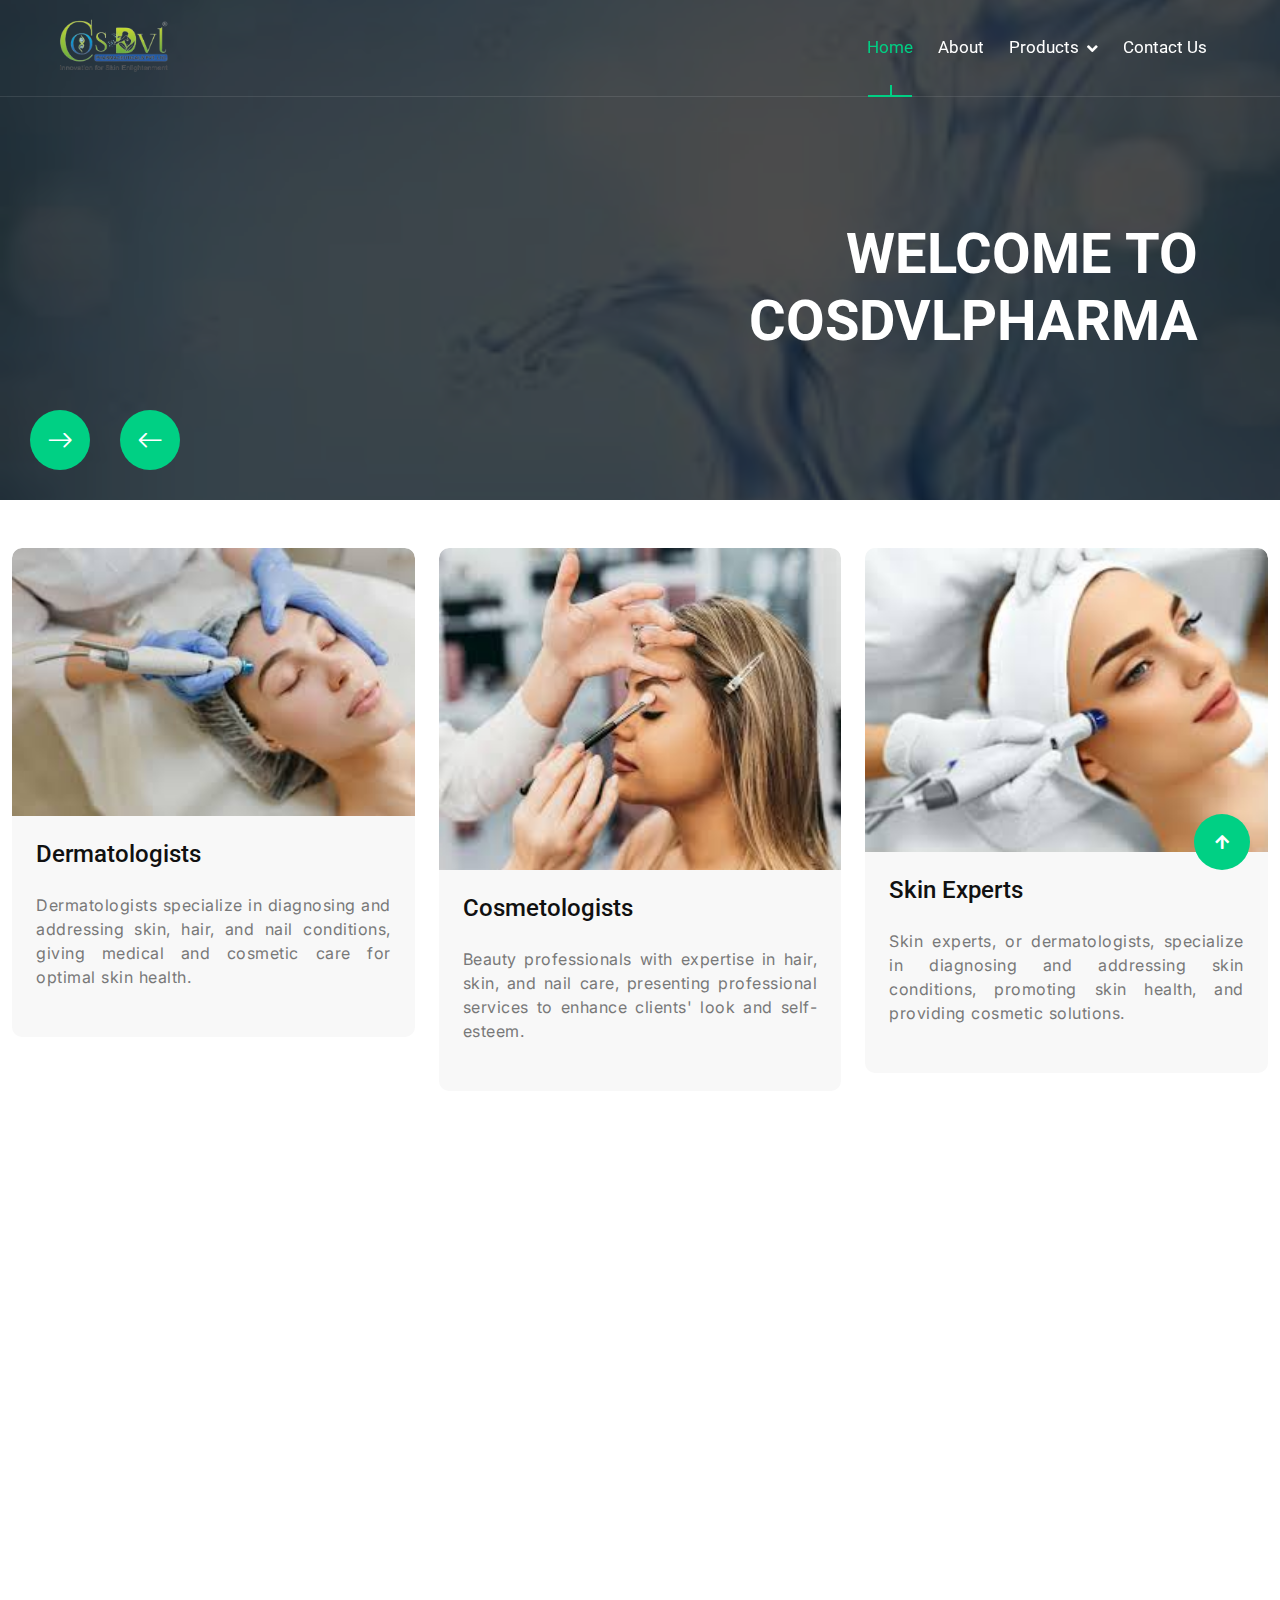
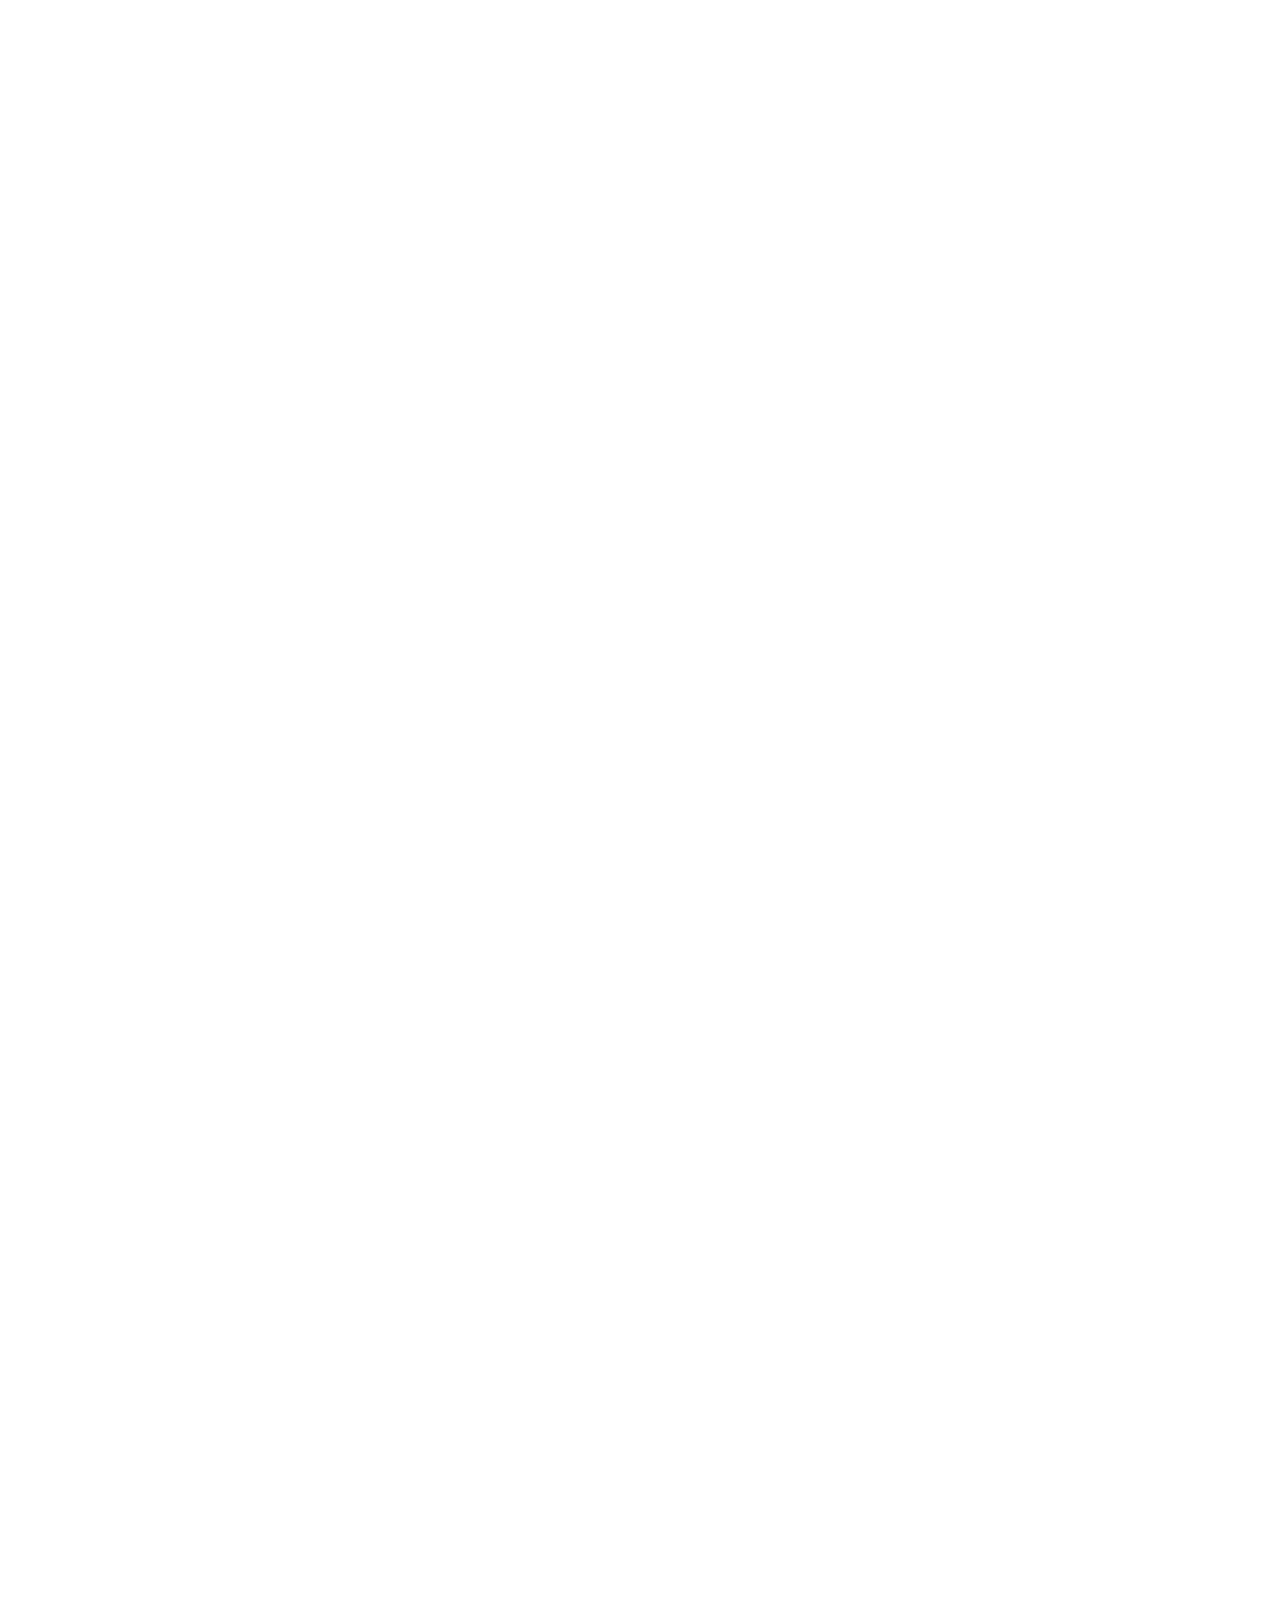
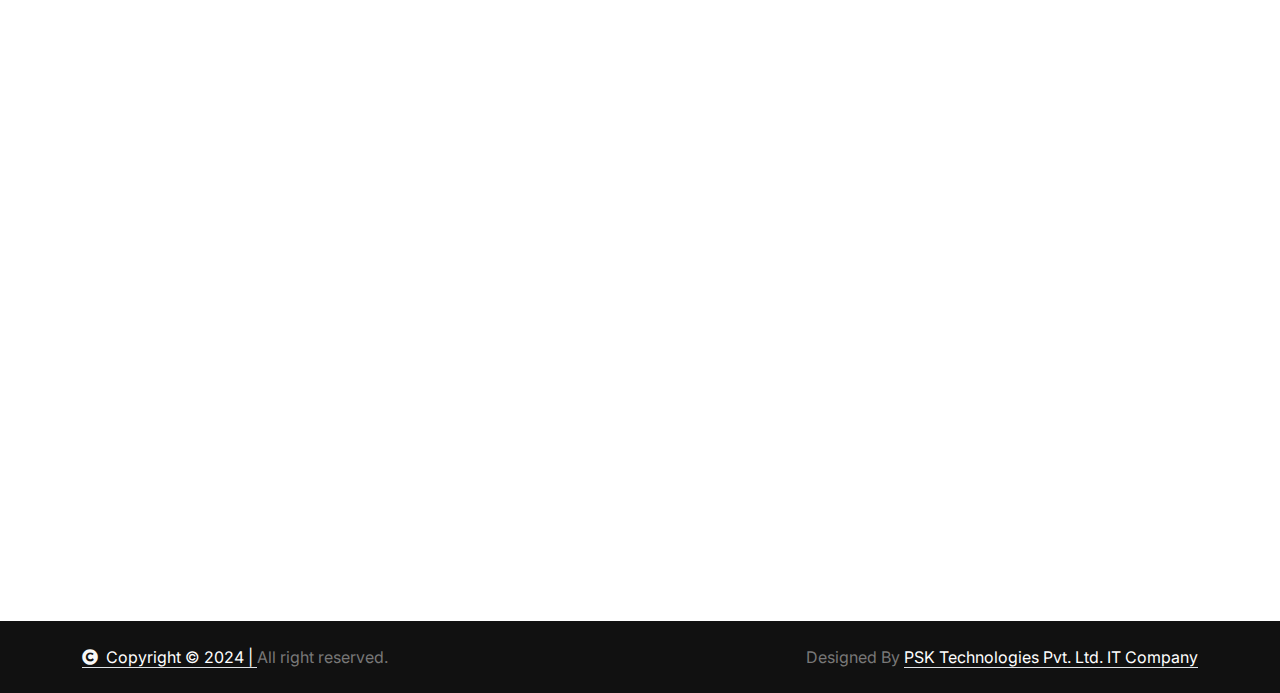
<file: index.html>
<!DOCTYPE html>
<html lang="en">

<head>
    <meta charset="utf-8">
    <title>COSDVL Pharmaceuticals Pvt. Ltd.</title>
    <meta content="width=device-width, initial-scale=1.0" name="viewport">
    <meta content="Best Dermatology company near me,best dermatology company in mumbai,Best skin care products,best Pharmaceutical skin Products,best Dermatology company in mumbai ,Best derma products,best Face Wash ,Best Face Cream,best Shampoo for hairs,Best Hair treatment products" name="keywords">
    <meta content="COSDVL Pharmaceutical Pvt. Ltd., founded in 2020, boasts a dedicated team of dermatologists, cosmetologists, and skincare experts." name="description">

    <!-- Google Web Fonts -->
    <link rel="preconnect" href="https://fonts.googleapis.com">
    <link rel="preconnect" href="https://fonts.gstatic.com" crossorigin>
    <link
        href="https://fonts.googleapis.com/css2?family=Inter:wght@100..900&family=Roboto:wght@400;500;700;900&display=swap"
        rel="stylesheet">
    <!-- Favicon -->
    <link href="./img/logocos.webp" rel="icon">
    <!-- Icon Font Stylesheet -->
    <link rel="stylesheet" href="https://use.fontawesome.com/releases/v5.15.4/css/all.css" />
    <link href="https://cdn.jsdelivr.net/npm/bootstrap-icons@1.4.1/font/bootstrap-icons.css" rel="stylesheet">

    <!-- Libraries Stylesheet -->
    <link rel="stylesheet" href="lib/animate/animate.min.css" />
    <link href="lib/lightbox/css/lightbox.min.css" rel="stylesheet">
    <link href="lib/owlcarousel/assets/owl.carousel.min.css" rel="stylesheet">


    <!-- Customized Bootstrap Stylesheet -->
    <link href="css/bootstrap.min.css" rel="stylesheet">

    <!-- Template Stylesheet -->
    <link href="css/style.css" rel="stylesheet">
    <script type=application/ld+json>
        {
                      "@context": "http://schema.org",
                      "@type": "Pharmaceutical",
                      "name": "COSDVL pharmaceuticals",
                      "url": "https://cosdvlpharma.com/",
                      "logo": "https://cosdvlpharma.com/img/lgog-65c068a7e19d2.webp", 
                      "image": "https://cosdvlpharma.com/img/lgog-65c068a7e19d2.webp", 
                      "description": "COSDVL Pharmaceutical Pvt. Ltd., founded in 2020, boasts a dedicated team of dermatologists, cosmetologists, and skincare experts.",
                     
        "address": {
            "@type": "PostalAddress",
            "streetAddress": "3 Floor - GRD Lokmanya Tilak Nagar, Sant Kakkaya Marg, Near Bandra, Mumbai. 400017",
            "addressLocality": "Mumbai",
            "addressRegion": "Maharashtra",
            "postalCode": "440017",
            "addressCountry": "India"
            },
        
                      
                    "sameAs" : [ ""],
                         
                            "contactPoint": {
                        "@type": "ContactPoint",
                        "telephone": +919172103303, +917666315977", 
                        "contactType": "customer support"
                      }
                    }
        </script>
</head>

<body>

    <!-- Spinner Start -->
    <div id="spinner"
        class="show bg-white position-fixed translate-middle w-100 vh-100 top-50 start-50 d-flex align-items-center justify-content-center">
        <div class="spinner-border text-primary" style="width: 3rem; height: 3rem;" role="status">
            <span class="sr-only">Loading...</span>
        </div>
    </div>
    <!-- Spinner End -->

   
                             
    <!-- Topbar End -->

    <!-- Navbar & Hero Start -->
    <div class="container-fluid position-relative p-0">
        <nav class="navbar navbar-expand-lg navbar-light px-4 px-lg-5 py-3 py-lg-0" style="color: #86df1a;">
            <a href="index.html" class="navbar-brand p-0">
                <!-- <h1 class="text-primary"><i class="fas fa-search-dollar me-3"></i>Stocker</h1> -->
                <img src="img/logocos.webp" alt="cosdvl_logo">
            </a>
            <button class="navbar-toggler" type="button" data-bs-toggle="collapse" data-bs-target="#navbarCollapse">
                <span class="fa fa-bars"></span>
            </button>
            <div class="collapse navbar-collapse" id="navbarCollapse">
                <div class="navbar-nav ms-auto py-0">
                    <a href="index.html" class="nav-item nav-link active">Home</a>
                    <a href="about.html" class="nav-item nav-link">About</a>
                    <!-- <a href="service.html" class="nav-item nav-link">Services</a>
                        <a href="blog.html" class="nav-item nav-link">Blogs</a> -->
                    <div class="nav-item dropdown">
                        <a href="#" class="nav-link" data-bs-toggle="dropdown">
                            <span class="dropdown-toggle">Products</span>
                        </a>
                        <div class="dropdown-menu m-0">
                            <a href="facewash.html" class="dropdown-item">Face Wash</a>
                            <a href="shampoos.html" class="dropdown-item">Shampoos</a>
                            <a href="facecream.html" class="dropdown-item">Face Creams</a>
                            <a href="allproducts.html" class="dropdown-item">All Products</a>

                        </div>
                    </div>
                    <a href="contact.html" class="nav-item nav-link">Contact Us</a>
                </div>
                <!-- <a href="#" class="btn btn-primary rounded-pill py-2 px-4 my-3 my-lg-0 flex-shrink-0">Get Started</a> -->
            </div>
        </nav>

        <!-- Carousel Start -->
        <div class="header-carousel owl-carousel">
            <div class="header-carousel-item">
                <img src="./img/bg1.jpeg" class="img-fluid w-100" alt="Top Dermatologists">
                <div class="carousel-caption">
                    <div class="container">
                        <div class="row gy-0 gx-5">
                            <div class="col-lg-0 col-xl-5"></div>
                            <div class="col-xl-7">
                                <div class="text-sm-center text-md-end">
                                    <!-- <h4 class="text-primary text-uppercase fw-bold mb-4">Welcome To CosdvLpharma</h4> -->
                                    <h1 class="display-4 text-uppercase text-white mb-4">Welcome To CosdvLpharma</h1>
                                    <!-- <p class="mb-5 fs-5">Lorem Ipsum is simply dummy text of the printing and typesetting industry. Lorem Ipsum has been the industry's standard dummy... 
                                        </p> -->
                                    <!-- <div class="d-flex justify-content-center justify-content-md-end flex-shrink-0 mb-4">
                                            <a class="btn btn-light rounded-pill py-3 px-4 px-md-5 me-2" href="#"><i class="fas fa-play-circle me-2"></i> Watch Video</a>
                                            <a class="btn btn-primary rounded-pill py-3 px-4 px-md-5 ms-2" href="#">Learn More</a>
                                        </div> -->
                                    <!-- <div class="d-flex align-items-center justify-content-center justify-content-md-end">
                                            <h2 class="text-white me-2">Follow Us:</h2>
                                            <div class="d-flex justify-content-end ms-2">
                                                <a class="btn btn-md-square btn-light rounded-circle me-2" href=""><i class="fab fa-facebook-f"></i></a>
                                                <a class="btn btn-md-square btn-light rounded-circle mx-2" href=""><i class="fab fa-twitter"></i></a>
                                                <a class="btn btn-md-square btn-light rounded-circle mx-2" href=""><i class="fab fa-instagram"></i></a>
                                                <a class="btn btn-md-square btn-light rounded-circle ms-2" href=""><i class="fab fa-linkedin-in"></i></a>
                                            </div>
                                        </div> -->
                                </div>
                            </div>
                        </div>
                    </div>
                </div>
            </div>
            <div class="header-carousel-item">
                <img src="img/bb1.webp" class="img-fluid w-100" alt="best Cosmetologists">
                <div class="carousel-caption">
                    <div class="container">
                        <div class="row g-5">
                        </div>
                    </div>
                </div>
            </div>
            <div class="header-carousel-item">
                <img src="img/bb4.webp" class="img-fluid w-100" alt="Top Skin Experts">
                <div class="carousel-caption">
                    <div class="container">
                        <div class="row g-5">
                        </div>
                    </div>
                </div>
            </div>
            <div class="header-carousel-item">
                <img src="img/bb5.webp" class="img-fluid w-100" alt="Best Derma Products">
                <div class="carousel-caption">
                    <div class="container">
                        <div class="row g-5">
                        </div>
                    </div>
                </div>
            </div>
            <div class="header-carousel-item">
                <img src="img/banner4.webp" class="img-fluid w-100" alt="Best routine for face">
                <div class="carousel-caption">
                    <div class="container">
                        <div class="row g-5">
                        </div>
                    </div>
                </div>
            </div>
        </div>
    </div>
    </div>
    </div>


    </div>
    <!-- Carousel End -->
    </div>
    <!-- Navbar & Hero End -->


    <!-- Abvout Start -->
    
                               
                       
    </div>
   
    </div>
    <!-- About End -->

    <!-- Services Start -->
    <div class="container-fluid service pb-5">
        <div class="container pb-5">
            <!-- <div class="text-center mx-auto pb-5 wow fadeInUp" data-wow-delay="0.2s" style="max-width: 800px;">
                    <h4 class="text-primary">Our Services</h4>
                    <h1 class="display-5 mb-4">We Services provided best offer</h1>
                    <p class="mb-0">Lorem ipsum dolor, sit amet consectetur adipisicing elit. Tenetur adipisci facilis cupiditate recusandae aperiam temporibus corporis itaque quis facere, numquam, ad culpa deserunt sint dolorem autem obcaecati, ipsam mollitia hic.
                    </p> -->
        </div>
        <div class="row g-4">
            <div class="col-md-6 col-lg-4 wow fadeInUp" data-wow-delay="0.2s">
                <div class="service-item">
                    <div class="service-img">
                        <img src="img/dermatologist.jpeg" class="img-fluid rounded-top w-100" alt="serum for dark spots and wrinkles">
                    </div>
                    <div class="rounded-bottom p-4">
                        <a href="#" class="h4 d-inline-block mb-4"> Dermatologists</a>
                        <p class="mb-4">Dermatologists specialize in diagnosing and addressing skin, hair, and nail
                            conditions, giving medical and cosmetic care for optimal skin health.
                        </p>

                    </div>
                </div>
            </div>
            <div class="col-md-6 col-lg-4 wow fadeInUp" data-wow-delay="0.4s">
                <div class="service-item">
                    <div class="service-img">
                        <img src="img/cosmo1.jpeg" class="img-fluid rounded-top w-100" alt="Best sheet mask for glowing skin">
                    </div>
                    <div class="rounded-bottom p-4">
                        <a href="#" class="h4 d-inline-block mb-4">Cosmetologists</a>
                        <p class="mb-4">Beauty professionals with expertise in hair, skin, and nail care, presenting
                            professional services to enhance clients' look and self-esteem.
                        </p>

                    </div>
                </div>
            </div>
            <div class="col-md-6 col-lg-4 wow fadeInUp" data-wow-delay="0.6s">
                <div class="service-item">
                    <div class="service-img">
                        <img src="img/skin.jpeg" class="img-fluid rounded-top w-100" alt="Perfect eye cream for dark circles">
                    </div>
                    <div class="rounded-bottom p-4">
                        <a href="#" class="h4 d-inline-block mb-4">Skin Experts</a>
                        <p class="mb-4">Skin experts, or dermatologists, specialize in diagnosing and addressing skin
                            conditions, promoting skin health, and providing cosmetic solutions.
                        </p>
                    </div>
                </div>
            </div>
        </div>
    </div>
    </div>
    <!-- Services End -->

    <!-- Features Start -->
    <div class="container-fluid feature pb-5">
        <div class="container pb-5">
            <div class="text-center mx-auto pb-5 wow fadeInUp" data-wow-delay="0.2s" style="max-width: 800px;">
                <!-- <h4 class="text-primary">Our Features</h4> -->
                <h1 class="display-5 mb-4">Supported By Team of Dermatologists and Skin Care Experts</h1>
                <h5 class="mb-0">Innovation for Skin Enlightenment
                </h5>
            </div>
        </div>
    </div>
    <!-- Features End -->
    <!-- Blog Start -->
    <div class="container-fluid blog pb-5">
        <div class="owl-carousel blog-carousel wow fadeInUp" data-wow-delay="0.2s">
            <div class="blog-item p-4">
                <div class="blog-img mb-4">
                    <img src="img/cream1.webp" class="img-fluid w-100 rounded" alt="moisturizer for dry and oily skin">
                    <div class="blog-title">
                        <a href="#" class="btn">Face Cream</a>
                    </div>
                </div>


            </div>
            <div class="blog-item p-4">
                <div class="blog-img mb-4">
                    <img src="img/serum1.webp" class="img-fluid w-100 rounded" alt="Best serum for daily use">
                    <div class="blog-title">
                        <a href="#" class="btn">Face Serum</a>
                    </div>
                </div>

            </div>
            <div class="blog-item p-4">
                <div class="blog-img mb-4">
                    <img src="img/shampoo1.webp" class="img-fluid w-100 rounded" alt="Best shampoo for daily use">
                    <div class="blog-title">
                        <a href="#" class="btn">Shampoo</a>
                    </div>
                </div>
            </div>
            <div class="blog-item p-4">
                <div class="blog-img mb-4">
                    <img src="img/face3.jpeg" class="img-fluid w-100 rounded" alt="Perfect way to protect skin from UV rays">
                    <div class="blog-title">
                        <a href="#" class="btn">Face Wash</a>
                    </div>
                </div>
            </div>
        </div>
    </div>
    </div>
    <!-- Blog End -->
    <!-- FAQs Start -->
    <div class="container-fluid faq-section pb-5">
        <div class="container pb-5 overflow-hidden">
            <div class="text-center mx-auto pb-5 wow fadeInUp" data-wow-delay="0.2s" style="max-width: 800px;">
                <!-- <h4 class="text-primary">FAQs</h4> -->
                <h1 class="display-5 mb-4">Revolutionary Innovation in Skincare Segment
                </h1>
                <h4 class="mb-0" style="color: #86df1a;">Who We Are </h4>
                <p>COSDVL Pharmaceutical Pvt. Ltd. Incorporated in FY2020, supported by a Team of Dermatologists,
                    Cosmetologists & Skincare Experts, we have composed highly effective Dermatology solutions for all
                    your Dermacare and Cosmocare needs.</p>
            </div>
            <div class="row g-5 align-items-center" >
                <div class="col-lg-6 wow fadeInLeft" data-wow-delay="0.2s">
                    <div class="accordion accordion-flush bg-light rounded p-5" id="accordionFlushSection">
                        <div class="accordion-item rounded-top">
                            <h2 class="accordion-header" id="flush-headingOne">
                                <button class="accordion-button collapsed rounded-top" type="button"
                                    data-bs-toggle="collapse" data-bs-target="#flush-collapseOne" aria-expanded="false"
                                    aria-controls="flush-collapseOne">
                                    Face Creams
                                </button>
                            </h2>
                            <!-- <div id="flush-collapseOne" class="accordion-collapse collapse" aria-labelledby="flush-headingOne" data-bs-parent="#accordionFlushSection">
                                    <div class="accordion-body">Placeholder content for this accordion, which is intended to demonstrate the <code>.accordion-flush</code> class. This is the first item's accordion body.</div>
                                </div> -->
                        </div>
                        <div class="accordion-item">
                            <h2 class="accordion-header" id="flush-headingTwo">
                                <button class="accordion-button collapsed" type="button" data-bs-toggle="collapse"
                                    data-bs-target="#flush-collapseTwo" aria-expanded="false"
                                    aria-controls="flush-collapseTwo">
                                    Face Wash
                                </button>
                            </h2>
                            <!-- <div id="flush-collapseTwo" class="accordion-collapse collapse" aria-labelledby="flush-headingTwo" data-bs-parent="#accordionFlushSection">
                                    <div class="accordion-body">Placeholder content for this accordion, which is intended to demonstrate the <code>.accordion-flush</code> class. This is the second item's accordion body. Let's imagine this being filled with some actual content.</div>
                                </div> -->
                        </div>
                        <div class="accordion-item">
                            <h2 class="accordion-header" id="flush-headingThree">
                                <button class="accordion-button collapsed" type="button" data-bs-toggle="collapse"
                                    data-bs-target="#flush-collapseThree" aria-expanded="false"
                                    aria-controls="flush-collapseThree">
                                    Shampoos
                                </button>
                            </h2>
                            <!-- <div id="flush-collapseThree" class="accordion-collapse collapse" aria-labelledby="flush-headingThree" data-bs-parent="#accordionFlushSection">
                                    <div class="accordion-body">Placeholder content for this accordion, which is intended to demonstrate the <code>.accordion-flush</code> class. This is the second item's accordion body. Let's imagine this being filled with some actual content.</div>
                                </div> -->
                        </div>
                        <div class="accordion-item">
                            <h2 class="accordion-header" id="flush-headingFour">
                                <button class="accordion-button collapsed" type="button" data-bs-toggle="collapse"
                                    data-bs-target="#flush-collapseFour" aria-expanded="false"
                                    aria-controls="flush-collapseFour">
                                    Hair Treatment.
                                </button>
                            </h2>
                            <!-- <div id="flush-collapseFour" class="accordion-collapse collapse" aria-labelledby="flush-headingFour" data-bs-parent="#accordionFlushSection">
                                    <div class="accordion-body">Placeholder content for this accordion, which is intended to demonstrate the <code>.accordion-flush</code> class. This is the second item's accordion body. Let's imagine this being filled with some actual content.</div>
                                </div> -->
                        </div>
                        <div class="accordion-item">
                            <h2 class="accordion-header" id="flush-headingFive">
                                <button class="accordion-button collapsed" type="button" data-bs-toggle="collapse"
                                    data-bs-target="#flush-collapseFive" aria-expanded="false"
                                    aria-controls="flush-collapseFive">
                                    Face Serum
                                </button>
                            </h2>
                            <!-- <div id="flush-collapseFive" class="accordion-collapse collapse" aria-labelledby="flush-headingFive" data-bs-parent="#accordionFlushSection">
                                    <div class="accordion-body">Placeholder content for this accordion, which is intended to demonstrate the <code>.accordion-flush</code> class. This is the second item's accordion body. Let's imagine this being filled with some actual content.</div>
                                </div> -->
                        </div>
                        <div class="accordion-item rounded-bottom">
                            <h2 class="accordion-header" id="flush-headingSix">
                                <button class="accordion-button collapsed" type="button" data-bs-toggle="collapse"
                                    data-bs-target="#flush-collapseSix" aria-expanded="false"
                                    aria-controls="flush-collapseSix">
                                    Face Scrubs
                                </button>
                            </h2>
                            <!-- <div id="flush-collapseSix" class="accordion-collapse collapse" aria-labelledby="flush-headingSix" data-bs-parent="#accordionFlushSection">
                                    <div class="accordion-body">Placeholder content for this accordion, which is intended to demonstrate the <code>.accordion-flush</code> class. This is the third item's accordion body. Nothing more exciting happening here in terms of content, but just filling up the space to make it look, at least at first glance, a bit more representative of how this would look in a real-world application.</div>
                                </div> -->
                        </div>
                    </div>
                </div>
                <!-- video here -->
                <div class="col-lg-6 wow fadeInRight" data-wow-delay="0.2s">
                    <div class=" rounded">
                        <video class="img-fluid rounded w-100" alt="" style="height: 400px;" controls>
                            <source src="https://cosdvlpharma.com/img/cosdvl_intro.mp4" type="video/mp4">
                        </video>
                    </div>
                </div>
            </div>
        </div>
    </div>
    <!-- FAQs End -->


    <!-- Team Start -->
    <div class="container-fluid team pb-5">
        <div class="container pb-5">
            <div class="text-center mx-auto pb-5 wow fadeInUp" data-wow-delay="0.2s" style="max-width: 800px;">
                <!-- <h4 class="text-primary">Our Team</h4> -->
                <h1 class="display-5 mb-4" >Our Products</h1>
                <h5 class="mb-0">Experienced Personalized Tailors Made Unique Skincare Products
                </h5>
            </div>
            <div class="row g-4">
                <div class="col-md-6 col-lg-6 col-xl-3 wow fadeInUp" data-wow-delay="0.2s">
                    <div class="team-item">
                        <div class="team-img">
                            <img src="img/cream1.webp" class="img-fluid" alt="cream for skin">
                        </div>


                    </div>
                </div>
                <div class="col-md-6 col-lg-6 col-xl-3 wow fadeInUp" data-wow-delay="0.4s">
                    <div class="team-item">
                        <div class="team-img">
                            <img src="img/serum1.webp" class="img-fluid" alt="best face serum">
                        </div>
                        <!-- <div class="team-title">
                                <h4 class="mb-0">David James</h4>
                                <p class="mb-0">Profession</p>
                            </div> -->
                    </div>
                </div>
                <div class="col-md-6 col-lg-6 col-xl-3 wow fadeInUp" data-wow-delay="0.6s">
                    <div class="team-item">
                        <div class="team-img">
                            <img src="img/face3.jpeg" class="img-fluid" alt="top cream">
                        </div>
                        <!-- <div class="team-title">
                                <h4 class="mb-0">David James</h4>
                                <p class="mb-0">Profession</p>
                            </div> -->

                    </div>
                </div>
                <div class="col-md-6 col-lg-6 col-xl-3 wow fadeInUp" data-wow-delay="0.8s">
                    <div class="team-item">
                        <div class="team-img">
                            <img src="img/pack.webp" class="img-fluid" alt="best pack for">
                        </div>
                        <!-- <div class="team-title">
                                <h4 class="mb-0">David James</h4>
                                <p class="mb-0">Profession</p>
                            </div> -->

                    </div>
                </div>
            </div>
        </div>
    </div>
    <!-- Team End -->
    <!-- Footer Start -->
    <div class="container-fluid footer py-5 wow fadeIn" data-wow-delay="0.2s">
        <div class="container py-5 border-start-0 border-end-0"
            style="border: 1px solid; border-color: rgb(255, 255, 255, 0.08);">
            <div class="row g-5">
                <div class="col-md-6 col-lg-6 col-xl-4">
                    <div class="footer-item">
                        <a href="index.html" class="p-0">
                            <img src="img/logo.webp" alt="Logo cosdvl" width="150px" height="100px">
                            <h4 class="text-white">About</h4>
                        </a>
                        <p class="mb-4">COSDVL Pharmaceutical Pvt. Ltd. Incorporated in FY2020, supported by a Team of
                            Dermatologists, Cosmetologist & Skincare Experts.</p>
                        <div class="d-flex">
                            <!-- <a href="#" class="bg-primary d-flex rounded align-items-center py-2 px-3 me-2"> -->
                            <!-- <i class="fas fa-apple-alt text-white"></i>
                                    <div class="ms-3">
                                        <small class="text-white">Download on the</small>
                                        <h6 class="text-white">App Store</h6>
                                    </div> -->
                            </a>
                            <!-- <a href="#" class="bg-dark d-flex rounded align-items-center py-2 px-3 ms-2"> -->
                            <!-- <i class="fas fa-play text-primary"></i>
                                    <div class="ms-3">
                                        <small class="text-white">Get it on</small>
                                        <h6 class="text-white">Google Play</h6>
                                    </div> -->
                            </a>
                        </div>
                    </div>
                </div>
                <div class="col-md-6 col-lg-6 col-xl-2">
                    <div class="footer-item">
                        <h4 class="text-white mb-4">Quick Links</h4>
                        <a href="index.html"><i class="fas fa-angle-right me-2"></i> Home</a>
                        <a href="about.html"><i class="fas fa-angle-right me-2"></i> Aout Us</a>
                        <a href=""><i class="fas fa-angle-right me-2"></i> Products</a>
                        <a href="contact.html"><i class="fas fa-angle-right me-2"></i> Contact Us</a>

                    </div>
                </div>
                <div class="col-md-6 col-lg-6 col-xl-3">
                    <div class="footer-item">
                        <h4 class="text-white mb-4">Products</h4>
                        <a href="facewash.html"><i class="fas fa-angle-right me-2"></i> Face Wash</a>
                        <a href="shampoos.html"><i class="fas fa-angle-right me-2"></i> Shampoos</a>
                        <a href="facecream.html"><i class="fas fa-angle-right me-2"></i> Face Creams</a>
                        <a href="allproducts.html"><i class="fas fa-angle-right me-2"></i> All Products</a>

                    </div>
                </div>
                <div class="col-md-6 col-lg-6 col-xl-3">
                    <div class="footer-item">
                        <h4 class="text-white mb-4">Contact Info</h4>
                        <div class="d-flex align-items-center">
                            <i class="fas fa-map-marker-alt text-primary me-3"></i>
                            <p class="text-white mb-0"> 3 Floor - GRD Lokmanya Tilak Nagar, Sant Kakkaya Marg, Near
                                Bandra, Mumbai. 400017
                            </p>
                        </div>
                        <div class="d-flex align-items-center">
                            <i class="fas fa-envelope text-primary me-3"></i>
                            <p class="text-white mb-0">cosdvlpharmaceutical@gmail.com</p>
                        </div>
                        <div class="d-flex align-items-center">
                            <i class="fa fa-phone-alt text-primary me-3"></i>
                            <p class="text-white mb-0">+919172103303, +917666315977

                            </p>
                        </div>

                        <!-- <div class="d-flex">
                                <a class="btn btn-primary btn-sm-square rounded-circle me-3" href="#"><i class="fab fa-facebook-f text-white"></i></a>
                                <a class="btn btn-primary btn-sm-square rounded-circle me-3" href="#"><i class="fab fa-twitter text-white"></i></a>
                                <a class="btn btn-primary btn-sm-square rounded-circle me-3" href="#"><i class="fab fa-instagram text-white"></i></a>
                                <a class="btn btn-primary btn-sm-square rounded-circle me-0" href="#"><i class="fab fa-linkedin-in text-white"></i></a>
                            </div> -->
                    </div>
                </div>
            </div>
        </div>
    </div>
    <!-- Footer End -->

    <!-- Copyright Start -->
    <div class="container-fluid copyright py-4">
        <div class="container">
            <div class="row g-4 align-items-center">
                <div class="col-md-6 text-center text-md-start mb-md-0">
                    <span class="text-body"><a href="#" class="border-bottom text-white"><i
                                class="fas fa-copyright text-light me-2"></i>Copyright © 2024 | </a> All right
                        reserved.</span>
                </div>
                <div class="col-md-6 text-center text-md-end text-body">
                    <!--/*** This template is free as long as you keep the below author’s credit link/attribution link/backlink. ***/-->
                    <!--/*** If you'd like to use the template without the below author’s credit link/attribution link/backlink, ***/-->
                    <!--/*** you can purchase the Credit Removal License from "https://htmlcodex.com/credit-removal". ***/-->
                    Designed By <a class="border-bottom text-white" href="https://htmlcodex.com">PSK Technologies Pvt.
                        Ltd. IT Company</a>
                </div>
            </div>
        </div>
    </div>
    <!-- Copyright End -->


    <!-- Back to Top -->
    <a href="#" class="btn btn-primary btn-lg-square rounded-circle back-to-top"><i class="fa fa-arrow-up"></i></a>


    <!-- JavaScript Libraries -->
    <script src="https://ajax.googleapis.com/ajax/libs/jquery/3.6.4/jquery.min.js"></script>
    <script src="https://cdn.jsdelivr.net/npm/bootstrap@5.0.0/dist/js/bootstrap.bundle.min.js"></script>
    <script src="lib/wow/wow.min.js"></script>
    <script src="lib/easing/easing.min.js"></script>
    <script src="lib/waypoints/waypoints.min.js"></script>
    <script src="lib/counterup/counterup.min.js"></script>
    <script src="lib/lightbox/js/lightbox.min.js"></script>
    <script src="lib/owlcarousel/owl.carousel.min.js"></script>


    <!-- Template Javascript -->
    <script src="js/main.js"></script>
</body>

</html>
</file>
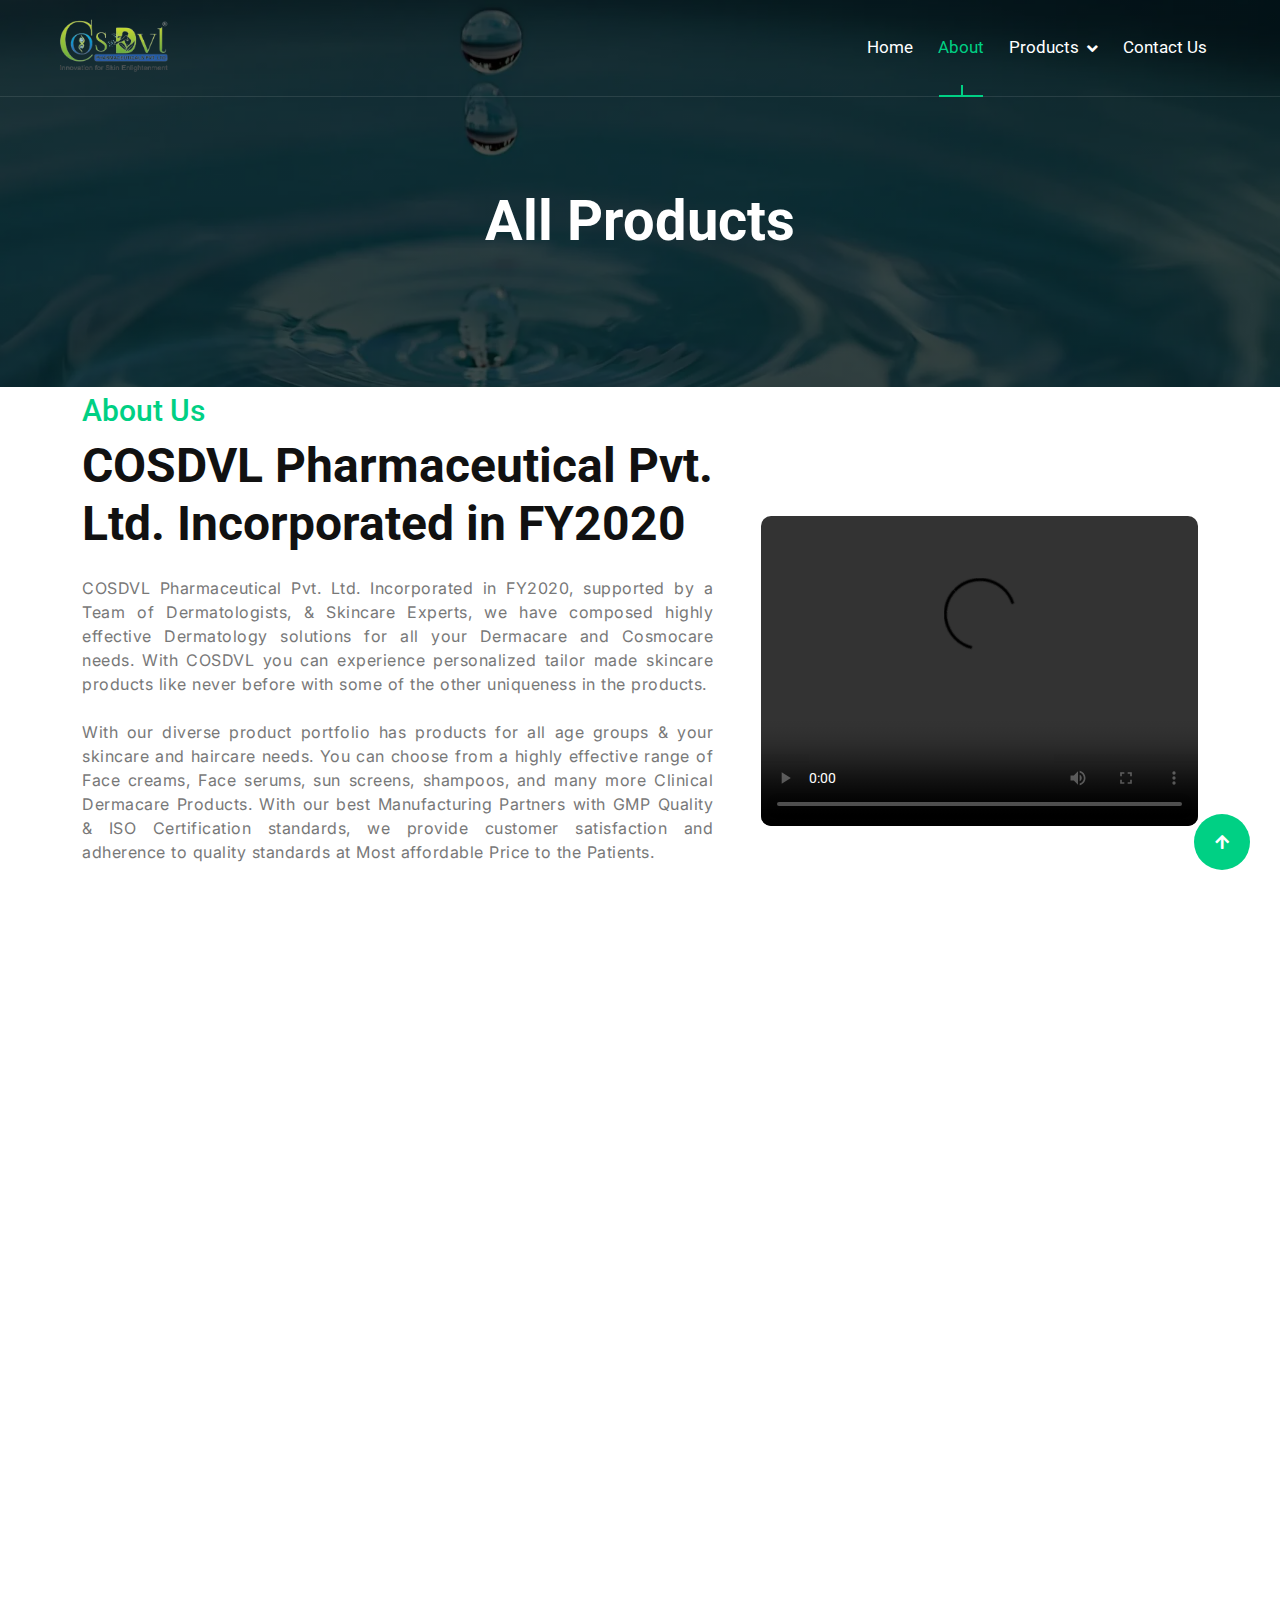
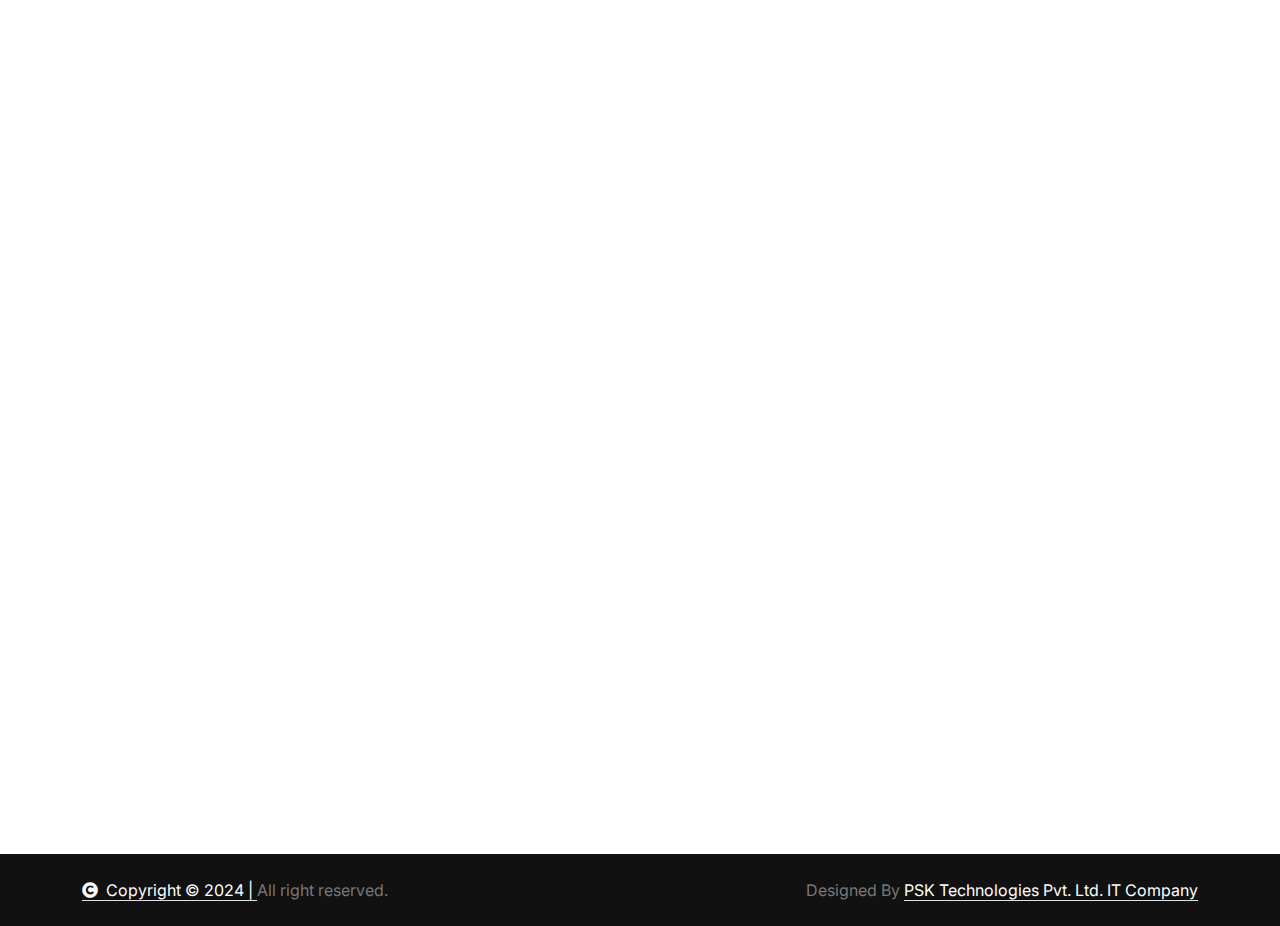
<file: about.html>
<!DOCTYPE html>
<html lang="en">

    <head>
        <meta charset="utf-8">
        <title>COSDVL Pharmaceuticals Pvt. Ltd.</title>
        <meta content="width=device-width, initial-scale=1.0" name="viewport">
        <meta content="Best Dermatology company near me,best dermatology company in mumbai,Best skin care products,best Pharmaceutical skin Products,best Dermatology company in mumbai ,Best derma products,best Face Wash ,Best Face Cream,best Shampoo for hairs,Best Hair treatment products" name="keywords">
        <meta content="COSDVL Pharmaceutical Pvt. Ltd., founded in 2020, boasts a dedicated team of dermatologists, cosmetologists, and skincare experts." name="description">

        <!-- Google Web Fonts -->
        <link rel="preconnect" href="https://fonts.googleapis.com">
        <link rel="preconnect" href="https://fonts.gstatic.com" crossorigin>
        <link href="https://fonts.googleapis.com/css2?family=Inter:wght@100..900&family=Roboto:wght@400;500;700;900&display=swap" rel="stylesheet"> 
         <!-- Favicon -->
         <link href="./img/logocos.webp" rel="icon">
        <!-- Icon Font Stylesheet -->
        <link rel="stylesheet" href="https://use.fontawesome.com/releases/v5.15.4/css/all.css"/>
        <link href="https://cdn.jsdelivr.net/npm/bootstrap-icons@1.4.1/font/bootstrap-icons.css" rel="stylesheet">

        <!-- Libraries Stylesheet -->
        <link href="lib/animate/animate.min.css" rel="stylesheet">
        <link href="lib/lightbox/css/lightbox.min.css" rel="stylesheet">
        <link href="lib/owlcarousel/assets/owl.carousel.min.css" rel="stylesheet">


        <!-- Customized Bootstrap Stylesheet -->
        <link href="css/bootstrap.min.css" rel="stylesheet">

        <!-- Template Stylesheet -->
        <link href="css/style.css" rel="stylesheet">
        <script type=application/ld+json>
            {
                          "@context": "http://schema.org",
                          "@type": "Pharmaceutical",
                          "name": "COSDVL pharmaceuticals",
                          "url": "https://cosdvlpharma.com/",
                          "logo": "https://cosdvlpharma.com/img/lgog-65c068a7e19d2.webp", 
                          "image": "https://cosdvlpharma.com/img/lgog-65c068a7e19d2.webp", 
                          "description": "COSDVL Pharmaceutical Pvt. Ltd., founded in 2020, boasts a dedicated team of dermatologists, cosmetologists, and skincare experts.",
                         
            "address": {
                "@type": "PostalAddress",
                "streetAddress": "3 Floor - GRD Lokmanya Tilak Nagar, Sant Kakkaya Marg, Near Bandra, Mumbai. 400017",
                "addressLocality": "Mumbai",
                "addressRegion": "Maharashtra",
                "postalCode": "440017",
                "addressCountry": "India"
                },
            
                          
                        "sameAs" : [ ""],
                             
                                "contactPoint": {
                            "@type": "ContactPoint",
                            "telephone": +919172103303, +917666315977", 
                            "contactType": "customer support"
                          }
                        }
            </script>
    </head>

    <body>

        <!-- Spinner Start -->
        <div id="spinner" class="show bg-white position-fixed translate-middle w-100 vh-100 top-50 start-50 d-flex align-items-center justify-content-center">
            <div class="spinner-border text-primary" style="width: 3rem; height: 3rem;" role="status">
                <span class="sr-only">Loading...</span>
            </div>
        </div>
        <!-- Spinner End -->

        <!-- Topbar Start -->
        <!-- <div class="container-fluid topbar bg-light px-5 d-none d-lg-block">
            <div class="row gx-0 align-items-center">
                <div class="col-lg-8 text-center text-lg-start mb-2 mb-lg-0">
                    <div class="d-flex flex-wrap">
                        <a href="#" class="text-muted small me-4"><i class="fas fa-map-marker-alt text-primary me-2"></i>Find A Location</a>
                        <a href="tel:+01234567890" class="text-muted small me-4"><i class="fas fa-phone-alt text-primary me-2"></i>+01234567890</a>
                        <a href="mailto:example@gmail.com" class="text-muted small me-0"><i class="fas fa-envelope text-primary me-2"></i>Example@gmail.com</a>
                    </div>
                </div>
                <div class="col-lg-4 text-center text-lg-end">
                    <div class="d-inline-flex align-items-center" style="height: 45px;">
                        <a href="#"><small class="me-3 text-dark"><i class="fa fa-user text-primary me-2"></i>Register</small></a>
                        <a href="#"><small class="me-3 text-dark"><i class="fa fa-sign-in-alt text-primary me-2"></i>Login</small></a>
                        <div class="dropdown">
                            <a href="#" class="dropdown-toggle text-dark" data-bs-toggle="dropdown"><small><i class="fa fa-home text-primary me-2"></i> My Dashboard</small></a>
                            <div class="dropdown-menu rounded">
                                <a href="#" class="dropdown-item"><i class="fas fa-user-alt me-2"></i> My Profile</a>
                                <a href="#" class="dropdown-item"><i class="fas fa-comment-alt me-2"></i> Inbox</a>
                                <a href="#" class="dropdown-item"><i class="fas fa-bell me-2"></i> Notifications</a>
                                <a href="#" class="dropdown-item"><i class="fas fa-cog me-2"></i> Account Settings</a>
                                <a href="#" class="dropdown-item"><i class="fas fa-power-off me-2"></i> Log Out</a>
                            </div>
                        </div>
                    </div>
                </div>
            </div>
        </div> -->
        <!-- Topbar End -->

        <!-- Navbar & Hero Start -->
        <div class="container-fluid position-relative p-0">
            <nav class="navbar navbar-expand-lg navbar-light px-4 px-lg-5 py-3 py-lg-0">
                <a href="index.html" class="navbar-brand p-0">
            
                    <img src="img/logocos.webp" alt="logo cosdvl">
                </a>
                <button class="navbar-toggler" type="button" data-bs-toggle="collapse" data-bs-target="#navbarCollapse">
                    <span class="fa fa-bars"></span>
                </button>
                <div class="collapse navbar-collapse" id="navbarCollapse">
                    <div class="navbar-nav ms-auto py-0">
                        <a href="index.html" class="nav-item nav-link">Home</a>
                        <a href="about.html" class="nav-item nav-link active">About</a>
                        <!-- <a href="service.html" class="nav-item nav-link">Services</a>
                        <a href="blog.html" class="nav-item nav-link">Blogs</a> -->
                        <div class="nav-item dropdown">
                            <a href="#" class="nav-link" data-bs-toggle="dropdown">
                                <span class="dropdown-toggle">Products</span>
                            </a>
                            <div class="dropdown-menu m-0">
                                <a href="facewash.html" class="dropdown-item">Face Wash</a>
                                <a href="shampoos.html" class="dropdown-item">Shampoos</a>
                                <a href="facecream.html" class="dropdown-item">Face Creams</a>
                                <a href="allproducts.html" class="dropdown-item">All Products</a>
                                
                            </div>
                        </div>
                        <a href="contact.html" class="nav-item nav-link">Contact Us</a>
                    </div>
                    <!-- <a href="#" class="btn btn-primary rounded-pill py-2 px-4 my-3 my-lg-0 flex-shrink-0">Get Started</a> -->
                </div>
            </nav>

            <!-- Header Start -->
            <div class="container-fluid bg-breadcrumb">
                <div class="container text-center py-5" style="max-width: 900px;">
                    <h4 class="text-white display-4 mb-4 wow fadeInDown" data-wow-delay="0.1s">All Products</h4>
                    <!-- <ol class="breadcrumb d-flex justify-content-center mb-0 wow fadeInDown" data-wow-delay="0.3s">
                                <li class="breadcrumb-item"><a href="index.html">Home</a></li>
                                <li class="breadcrumb-item"><a href="#">Pages</a></li>
                                <li class="breadcrumb-item active text-primary">Service</li>
                            </ol>     -->
                </div>
            </div>
            <!-- Header End -->
        </div>
        <!-- Navbar & Hero End -->


        <!-- Abvout Start -->
        <div class="container-fluid about py-5">
            <div class="container py-5">
                <div class="row g-5 align-items-center">
                    <div class="col-xl-7 wow fadeInLeft" data-wow-delay="0.2s">
                        <div>
                            <h4 class="text-primary" style="font-size: 30px; margin-top: -90px;">About Us</h4>
                            <h1 class="display-5 mb-4">COSDVL Pharmaceutical Pvt. Ltd. Incorporated in FY2020</h1>
                            <p class="mb-4">COSDVL Pharmaceutical Pvt. Ltd. Incorporated in FY2020, supported by a Team of Dermatologists, & Skincare Experts, we have composed highly effective Dermatology solutions for all your Dermacare and Cosmocare needs. With COSDVL you can experience personalized tailor made skincare products like never before with some of the other uniqueness in the products.
                            </p>
                            <p class="mb-4">With our diverse product portfolio has products for all age groups & your skincare and haircare needs. You can choose from a highly effective range of Face creams, Face serums, sun screens, shampoos, and many more Clinical Dermacare Products. With our best Manufacturing Partners with GMP Quality & ISO Certification standards, we provide customer satisfaction and adherence to quality standards at Most affordable Price to the Patients.
                            </p>
                            <div class="row g-4">
                        
                            </div>
                        </div>
                    </div>
                    <div class="col-xl-5 wow fadeInRight" data-wow-delay="0.2s">
                        <div class=" rounded position-relative overflow-hidden" >
                            <video  class="img-fluid rounded w-100" alt=""  style="height: 400px; margin-top: -90px;" controls>
                                <source src="https://cosdvlpharma.com/img/cosdvl_intro.mp4" type="video/mp4">
                            </video>
                            
                            <!-- <div class="" style="position: absolute; top: -15px; right: -15px;">
                                <img src="img/about-3.png" class="img-fluid" style="width: 150px; height: 150px; opacity: 0.7;" alt="">
                            </div>
                            <div class="" style="position: absolute; top: -20px; left: 10px; transform: rotate(90deg);">
                                <img src="img/about-4.png" class="img-fluid" style="width: 100px; height: 150px; opacity: 0.9;" alt="">
                            </div>
                            <div class="rounded-bottom">
                                <img src="img/about-5.jpg" class="img-fluid rounded-bottom w-100" alt="">
                            </div> -->
                        </div>
                    </div>
                </div>
            </div>
        </div>
        <!-- About End -->

        <!-- Features Start -->
        <div class="container-fluid feature pb-5" style="margin-top: 5px;">
            <div class="container pb-5">
                <div class="row g-3" >
                    <div class="col-md-6 col-lg-6 col-xl-3 wow fadeInUp" data-wow-delay="0.2s" style="width: 370px;">
                        <div class="feature-item p-3 " >
                            <div class="feature-icon p-3  mb-3">
                                <i class="fas fa-chart-line fa-4x text-primary"></i>
                            </div>
                            <h4>Our Mission</h4>
                            <p class="mb-3">
                                We will Discover, Develop and successfully market, Pharmaceutical Products to Cure Diseases. We shall provide Complete Client Contentment and Achieve leadership in Covered Markets, products and services across the India, through Excellence in Technology, Researched based world-class Quality & Innovation. We are Responsible to the Society. We shall be good corporate citizens and will be driven by high Values & Ethical Standards in our practices.
                            </p>
                        </div>
                    </div>
                    <div class="col-md-6 col-lg-6 col-xl-3 wow fadeInUp " data-wow-delay="0.4s" style="width: 370px; height: 500px;">
                        <div class="feature-item p-3">
                            <div class="feature-icon p-3 mb-3">
                                <i class="fas fa-university fa-4x text-primary"></i>
                            </div>
                            <h4>Our Aspiration</h4>
                            <p class="mb-3">
                            To Become an Organization with standards of professionals, COSDVL Pharmaceuticals Aspires to deliver value through high-quality pharmaceutical products and build strong Identities across Dermatology & Cosmetology therapy segment. This can be achieved through our Scientific support by Doctors and Professionals.
                            </p>
                            
                        </div>
                    </div>
                    <div class="col-md-6 col-lg-6 col-xl-3 wow fadeInUp" data-wow-delay="0.6s" style="width: 370px; height: 500px;">
                        <div class="feature-item p-3">
                            <div class="feature-icon p-3 mb-3">
                                <i class="fas fa-file-alt fa-4x text-primary"></i>
                            </div>
                            <h4>Our Vission</h4>
                            <p class="mb-3">
                                Our vision is to be a leading pharmaceutical company in India and to become a major global player by giving Innovative Medicine with World Class Quality at affordable Price in all Patient Treatment.
                            </p>
                            
                        </div>
                    </div>
                    
                </div>
            </div>
        </div>
        <!-- Features End -->

        <!-- Team Start -->
        <!-- Team Start -->
        <div class="container-fluid team pb-5">
            <div class="container pb-5">
                <div class="text-center mx-auto pb-5 wow fadeInUp" data-wow-delay="0.2s" style="max-width: 800px;">
                    <!-- <h4 class="text-primary">Our Team</h4> -->
                    <h1 class="display-5 mb-2" style="margin-top: -70px;">Our Products</h1>
                    <h6 class="mb-0">Experienced Personalized Tailors Made Unique Skincare Products
                    </h6>
                </div>
                <div class="row g-4">
                    <div class="col-md-6 col-lg-6 col-xl-3 wow fadeInUp" data-wow-delay="0.2s">
                        <div class="team-item">
                            <div class="team-img">
                                <img src="img/cream1.webp" class="img-fluid" alt="cream for all type">
                            </div>
                    
                            
                        </div>
                    </div>
                    <div class="col-md-6 col-lg-6 col-xl-3 wow fadeInUp" data-wow-delay="0.4s">
                        <div class="team-item">
                            <div class="team-img">
                                <img src="img/serum1.webp" class="img-fluid" alt="serum with best ingridient">
                            </div>
                            <!-- <div class="team-title">
                                <h4 class="mb-0">David James</h4>
                                <p class="mb-0">Profession</p>
                            </div> -->
                        </div>
                    </div>
                    <div class="col-md-6 col-lg-6 col-xl-3 wow fadeInUp" data-wow-delay="0.6s">
                        <div class="team-item">
                            <div class="team-img">
                                <img src="img/face3.jpeg" class="img-fluid" alt="side effect free cream">
                            </div>
                            <!-- <div class="team-title">
                                <h4 class="mb-0">David James</h4>
                                <p class="mb-0">Profession</p>
                            </div> -->
                           
                        </div>
                    </div>
                    <div class="col-md-6 col-lg-6 col-xl-3 wow fadeInUp" data-wow-delay="0.8s">
                        <div class="team-item">
                            <div class="team-img">
                                <img src="img/pack.webp" class="img-fluid" alt="face pack for all skin">
                            </div>
                            <!-- <div class="team-title">
                                <h4 class="mb-0">David James</h4>
                                <p class="mb-0">Profession</p>
                            </div> -->
                        
                        </div>
                    </div>
                </div>
            </div>
        </div>
        <!-- Team End -->

       <!-- Footer Start -->
       <div class="container-fluid footer py-5 wow fadeIn" data-wow-delay="0.2s">
        <div class="container py-5 border-start-0 border-end-0" style="border: 1px solid; border-color: rgb(255, 255, 255, 0.08);">
            <div class="row g-5">
                <div class="col-md-6 col-lg-6 col-xl-4">
                    <div class="footer-item">
                        <a href="index.html" class="p-0">
                            <img src="img/logo.webp" alt="logo cosdvl" width="150px" height="100px">
                            <h4 class="text-white">About</h4>
                        </a>
                        <p class="mb-4">COSDVL Pharmaceutical Pvt. Ltd. Incorporated in FY2020, supported by a Team of Dermatologists, Cosmetologist & Skincare Experts.</p>
                        <div class="d-flex">
                            <!-- <a href="#" class="bg-primary d-flex rounded align-items-center py-2 px-3 me-2"> -->
                                <!-- <i class="fas fa-apple-alt text-white"></i>
                                <div class="ms-3">
                                    <small class="text-white">Download on the</small>
                                    <h6 class="text-white">App Store</h6>
                                </div> -->
                            </a>
                            <!-- <a href="#" class="bg-dark d-flex rounded align-items-center py-2 px-3 ms-2"> -->
                                <!-- <i class="fas fa-play text-primary"></i>
                                <div class="ms-3">
                                    <small class="text-white">Get it on</small>
                                    <h6 class="text-white">Google Play</h6>
                                </div> -->
                            </a>
                        </div>
                    </div>
                </div>
                <div class="col-md-6 col-lg-6 col-xl-2">
                    <div class="footer-item">
                        <h4 class="text-white mb-4">Quick Links</h4>
                        <a href="index.html"><i class="fas fa-angle-right me-2"></i> Home</a>
                        <a href="about.html"><i class="fas fa-angle-right me-2"></i> Aout Us</a>
                        <a href=""><i class="fas fa-angle-right me-2"></i> Products</a>
                        <a href="contact.html"><i class="fas fa-angle-right me-2"></i> Contact Us</a>
                       
                    </div>
                </div>
                <div class="col-md-6 col-lg-6 col-xl-3">
                    <div class="footer-item">
                        <h4 class="text-white mb-4">Products</h4>
                        <a href="facewash.html"><i class="fas fa-angle-right me-2"></i> Face Wash</a>
                        <a href="shampoos.html"><i class="fas fa-angle-right me-2"></i> Shampoos</a>
                        <a href="facecream.html"><i class="fas fa-angle-right me-2"></i> Face Creams</a>
                        <a href="allproducts.html"><i class="fas fa-angle-right me-2"></i> All Products</a>
                        
                    </div>
                </div>
                <div class="col-md-6 col-lg-6 col-xl-3">
                    <div class="footer-item">
                        <h4 class="text-white mb-4">Contact Info</h4>
                        <div class="d-flex align-items-center">
                            <i class="fas fa-map-marker-alt text-primary me-3"></i>
                            <p class="text-white mb-0"> 3 Floor - GRD Lokmanya Tilak Nagar, Sant Kakkaya Marg, Near Bandra, Mumbai. 400017
                            </p>
                        </div>
                        <div class="d-flex align-items-center">
                            <i class="fas fa-envelope text-primary me-3"></i>
                            <p class="text-white mb-0">cosdvlpharmaceutical@gmail.com</p>
                        </div>
                        <div class="d-flex align-items-center">
                            <i class="fa fa-phone-alt text-primary me-3"></i>
                            <p class="text-white mb-0">+919172103303, +917666315977

                            </p>
                        </div>
                       
                        <!-- <div class="d-flex">
                            <a class="btn btn-primary btn-sm-square rounded-circle me-3" href="#"><i class="fab fa-facebook-f text-white"></i></a>
                            <a class="btn btn-primary btn-sm-square rounded-circle me-3" href="#"><i class="fab fa-twitter text-white"></i></a>
                            <a class="btn btn-primary btn-sm-square rounded-circle me-3" href="#"><i class="fab fa-instagram text-white"></i></a>
                            <a class="btn btn-primary btn-sm-square rounded-circle me-0" href="#"><i class="fab fa-linkedin-in text-white"></i></a>
                        </div> -->
                    </div>
                </div>
            </div>
        </div>
    </div>
    <!-- Footer End -->
    
    <!-- Copyright Start -->
    <div class="container-fluid copyright py-4">
        <div class="container">
            <div class="row g-4 align-items-center">
                <div class="col-md-6 text-center text-md-start mb-md-0">
                    <span class="text-body"><a href="#" class="border-bottom text-white"><i class="fas fa-copyright text-light me-2"></i>Copyright © 2024 | </a> All right reserved.</span>
                </div>
                <div class="col-md-6 text-center text-md-end text-body">
                    <!--/*** This template is free as long as you keep the below author’s credit link/attribution link/backlink. ***/-->
                    <!--/*** If you'd like to use the template without the below author’s credit link/attribution link/backlink, ***/-->
                    <!--/*** you can purchase the Credit Removal License from "https://htmlcodex.com/credit-removal". ***/-->
                    Designed By <a class="border-bottom text-white" href="https://htmlcodex.com">PSK Technologies Pvt. Ltd. IT Company</a>
                </div>
            </div>
        </div>
    </div>
    <!-- Copyright End -->


    <!-- Back to Top -->
    <a href="#" class="btn btn-primary btn-lg-square rounded-circle back-to-top"><i class="fa fa-arrow-up"></i></a>   

    
    <!-- JavaScript Libraries -->
    <script src="https://ajax.googleapis.com/ajax/libs/jquery/3.6.4/jquery.min.js"></script>
    <script src="https://cdn.jsdelivr.net/npm/bootstrap@5.0.0/dist/js/bootstrap.bundle.min.js"></script>
    <script src="lib/wow/wow.min.js"></script>
    <script src="lib/easing/easing.min.js"></script>
    <script src="lib/waypoints/waypoints.min.js"></script>
    <script src="lib/counterup/counterup.min.js"></script>
    <script src="lib/lightbox/js/lightbox.min.js"></script>
    <script src="lib/owlcarousel/owl.carousel.min.js"></script>
    

    <!-- Template Javascript -->
    <script src="js/main.js"></script>
</body>

</html>
</file>
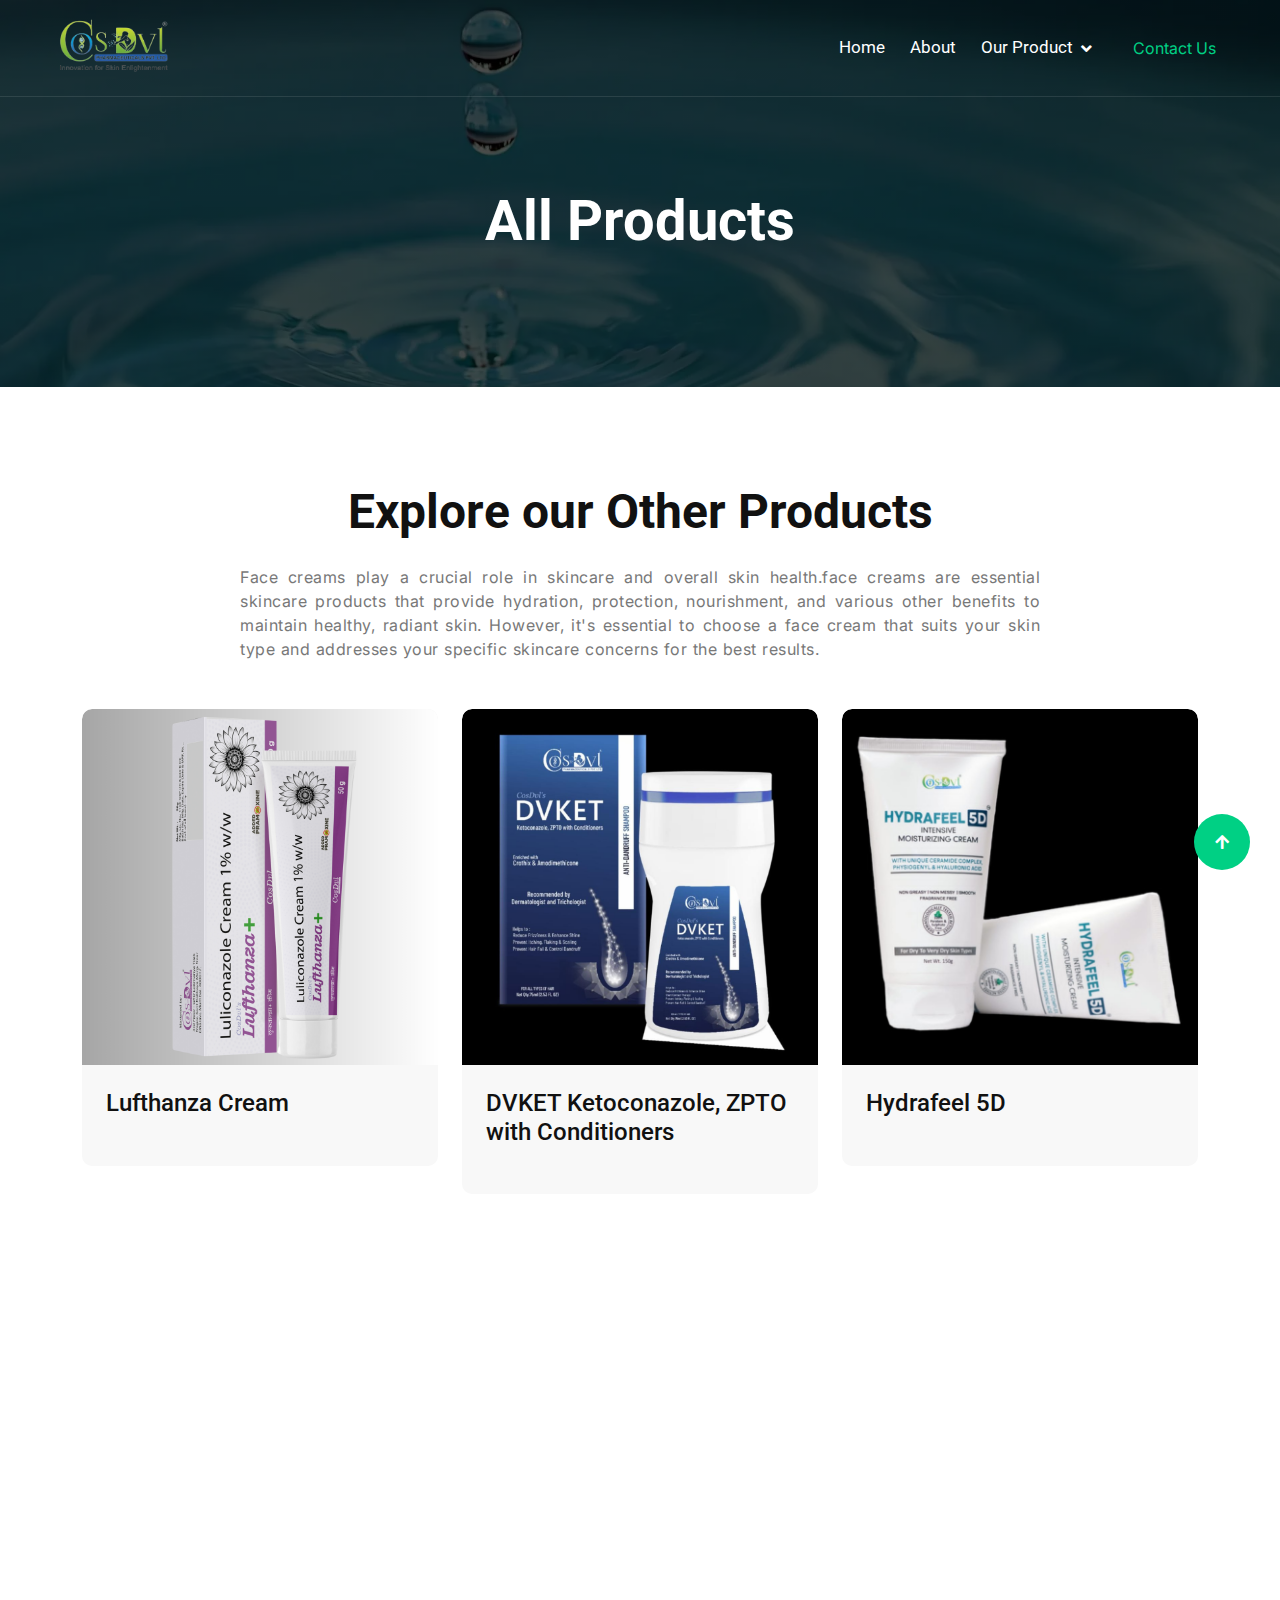
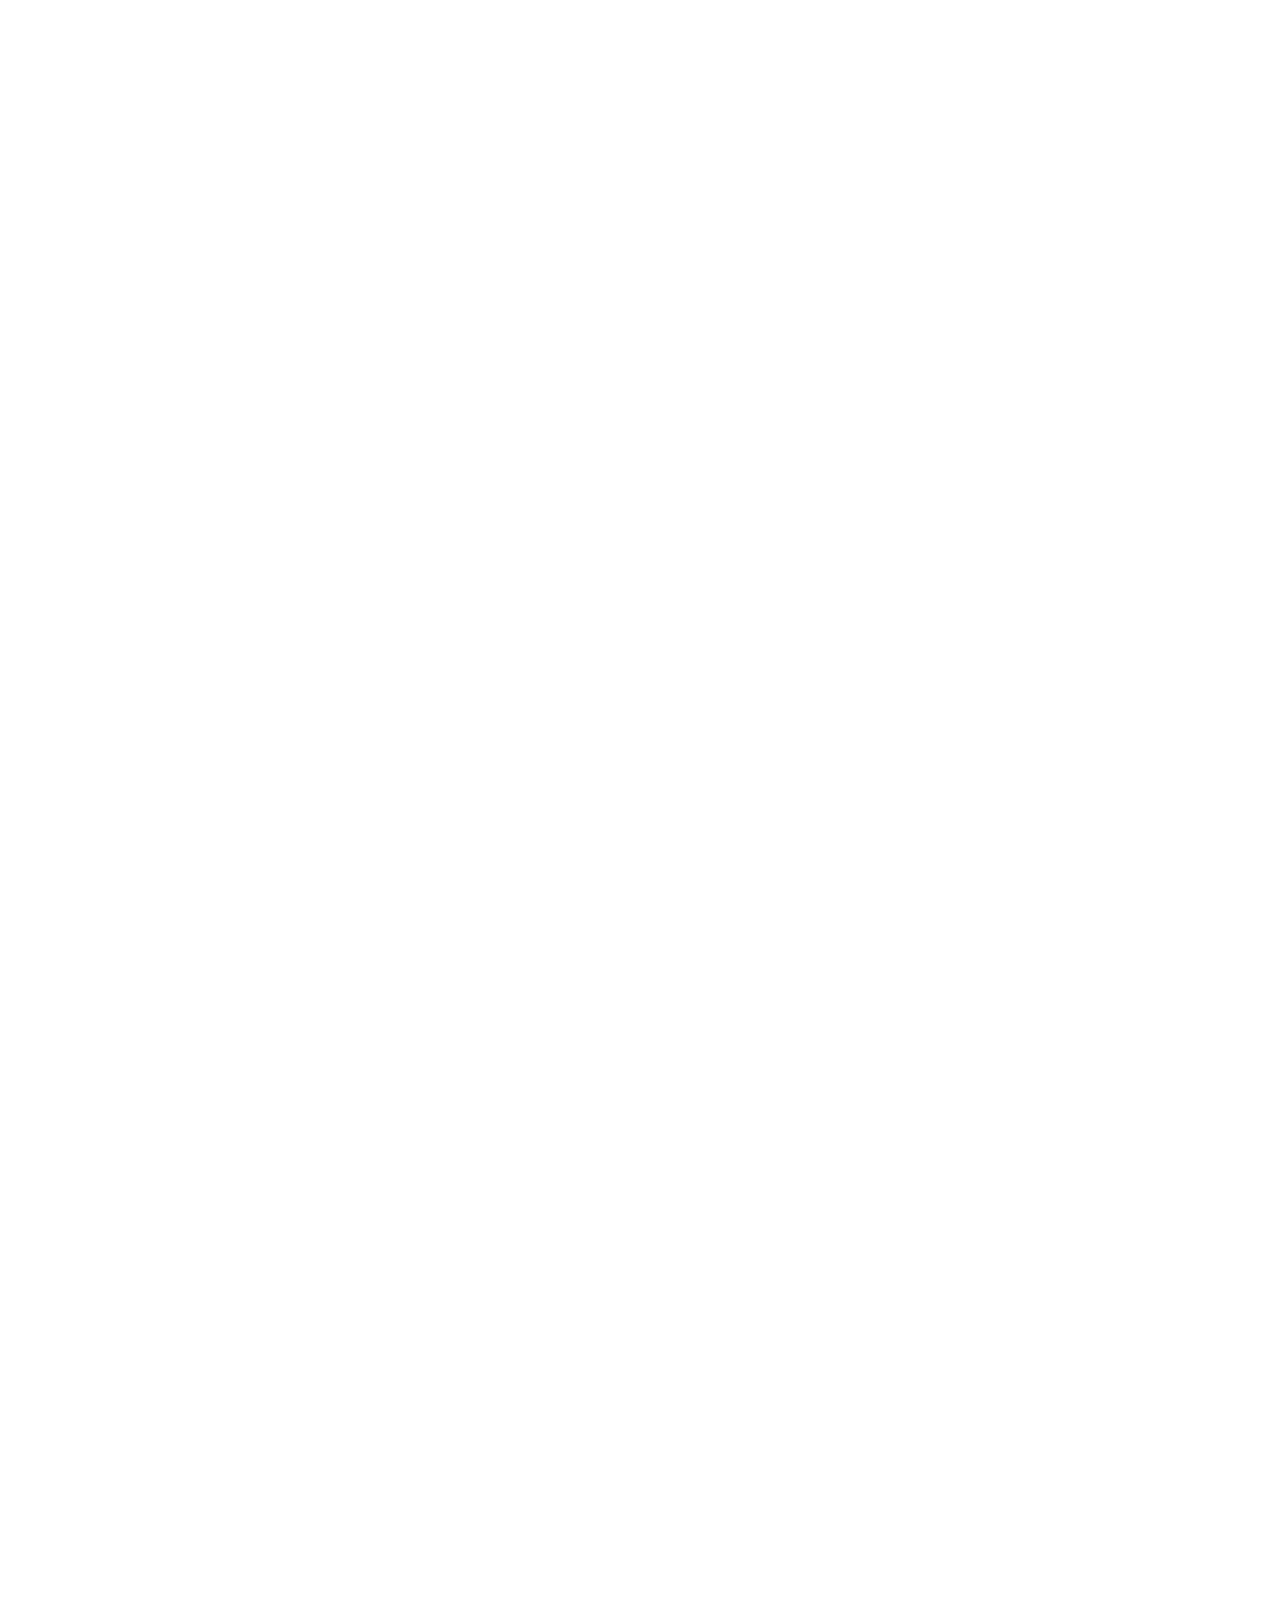
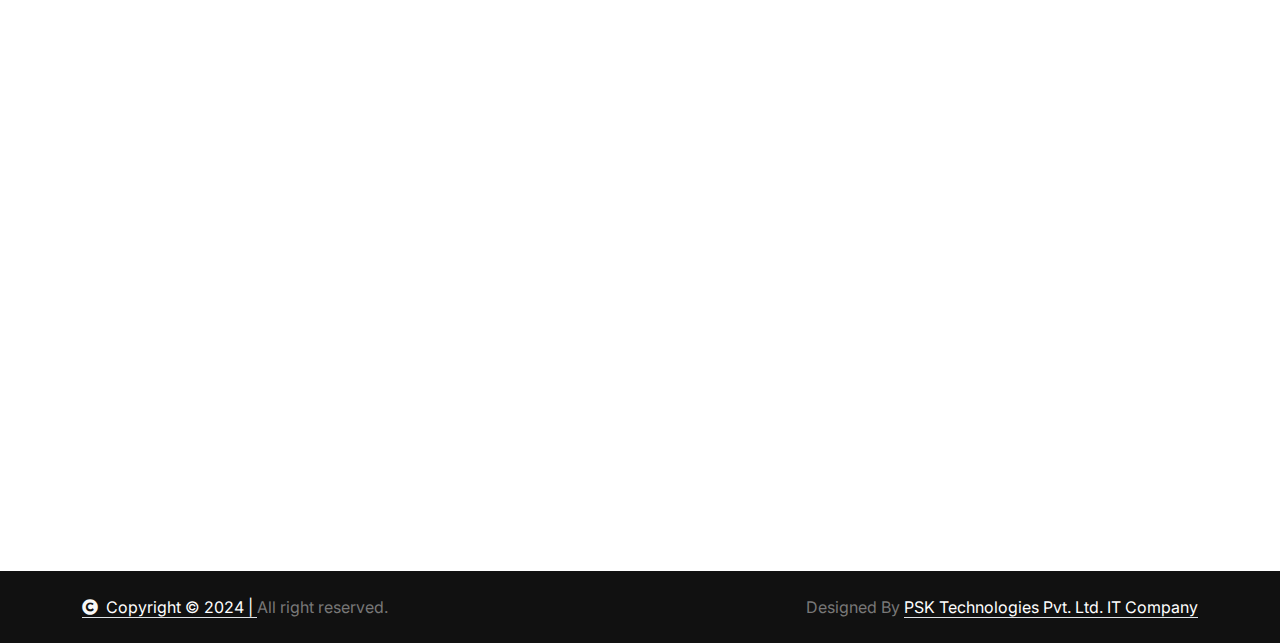
<file: allproducts.html>
<!DOCTYPE html>
<html lang="en">

<head>
    <meta charset="utf-8">
    <title>COSDVL Pharmaceuticals Pvt. Ltd.</title>
    <meta content="width=device-width, initial-scale=1.0" name="viewport">
    <meta content="Best moisturizer for deep hydration
    Top face cream for skin barrier protection
    Perfect anti-aging cream for wrinkles
    Best sunscreen for daily sun protection
    Hydrating face moisturizer for glowing skin
    Oil-free moisturizer for oily skin
    Intense hydration cream for dry skin
    SPF-infused moisturizer for UV protection
    Night cream for anti-aging benefits
    
    " name="keywords">
    <meta content="COSDVL Pharmaceutical Pvt. Ltd., founded in 2020, boasts a dedicated team of dermatologists, cosmetologists, and skincare experts." name="description">

    <!-- Google Web Fonts -->
    <link rel="preconnect" href="https://fonts.googleapis.com">
    <link rel="preconnect" href="https://fonts.gstatic.com" crossorigin>
    <link
        href="https://fonts.googleapis.com/css2?family=Inter:wght@100..900&family=Roboto:wght@400;500;700;900&display=swap"
        rel="stylesheet">
    <!-- Favicon -->
    <link href="./img/logocos.webp" rel="icon">
    <!-- Icon Font Stylesheet -->
    <link rel="stylesheet" href="https://use.fontawesome.com/releases/v5.15.4/css/all.css" />
    <link href="https://cdn.jsdelivr.net/npm/bootstrap-icons@1.4.1/font/bootstrap-icons.css" rel="stylesheet">

    <!-- Libraries Stylesheet -->
    <link href="lib/animate/animate.min.css" rel="stylesheet">
    <link href="lib/lightbox/css/lightbox.min.css" rel="stylesheet">
    <link href="lib/owlcarousel/assets/owl.carousel.min.css" rel="stylesheet">


    <!-- Customized Bootstrap Stylesheet -->
    <link href="css/bootstrap.min.css" rel="stylesheet">

    <!-- Template Stylesheet -->
    <link href="css/style.css" rel="stylesheet">
    <script type=application/ld+json>
        {
                      "@context": "http://schema.org",
                      "@type": "Pharmaceutical",
                      "name": "COSDVL pharmaceuticals",
                      "url": "https://cosdvlpharma.com/",
                      "logo": "https://cosdvlpharma.com/img/lgog-65c068a7e19d2.webp", 
                      "image": "https://cosdvlpharma.com/img/lgog-65c068a7e19d2.webp", 
                      "description": "COSDVL Pharmaceutical Pvt. Ltd., founded in 2020, boasts a dedicated team of dermatologists, cosmetologists, and skincare experts.",
                     
        "address": {
            "@type": "PostalAddress",
            "streetAddress": "3 Floor - GRD Lokmanya Tilak Nagar, Sant Kakkaya Marg, Near Bandra, Mumbai. 400017",
            "addressLocality": "Mumbai",
            "addressRegion": "Maharashtra",
            "postalCode": "440017",
            "addressCountry": "India"
            },
        
                      
                    "sameAs" : [ ""],
                         
                            "contactPoint": {
                        "@type": "ContactPoint",
                        "telephone": +919172103303, +917666315977", 
                        "contactType": "customer support"
                      }
                    }
        </script>
</head>

<body>

    <!-- Spinner Start -->
    <div id="spinner"
        class="show bg-white position-fixed translate-middle w-100 vh-100 top-50 start-50 d-flex align-items-center justify-content-center">
        <div class="spinner-border text-primary" style="width: 3rem; height: 3rem;" role="status">
            <span class="sr-only">Loading...</span>
        </div>
    </div>
    <!-- Spinner End -->


    <!-- Navbar & Hero Start -->
    <div class="container-fluid position-relative p-0">
        <nav class="navbar navbar-expand-lg navbar-light px-4 px-lg-5 py-3 py-lg-0">
            <a href="index.html" class="navbar-brand p-0">
                <img src="img/logocos.webp" alt="Best derma products">
            </a>
            <button class="navbar-toggler" type="button" data-bs-toggle="collapse" data-bs-target="#navbarCollapse">
                <span class="fa fa-bars"></span>
            </button>
            <div class="collapse navbar-collapse" id="navbarCollapse">
                <div class="navbar-nav ms-auto py-0">
                    <a href="index.html" class="nav-item nav-link">Home</a>
                    <a href="about.html" class="nav-item nav-link">About</a>
                    <!-- <a href="service.html" class="nav-item nav-link active">Services</a>
                        <a href="blog.html" class="nav-item nav-link">Blogs</a> -->
                    <div class="nav-item dropdown">
                        <a href="#" class="nav-link" data-bs-toggle="dropdown">
                            <span class="dropdown-toggle">Our Product</span>
                        </a>
                        <div class="dropdown-menu m-0">
                            <a href="facewash.html" class="dropdown-item">Face Wash</a>
                            <a href="shampoos.html" class="dropdown-item">Shampoos</a>
                            <a href="facecream.html" class="dropdown-item">Face Creams</a>
                            <a href="allproducts.html" class="dropdown-item">All Products</a>

                        </div>
                    </div>
                </div>
                <a href="contact.html" class="nav-item nav-link">Contact Us</a>
            </div>
            <!-- <a href="#" class="btn btn-primary rounded-pill py-2 px-4 my-3 my-lg-0 flex-shrink-0">Get Started</a> -->
    </div>
    </nav>

    <!-- Header Start -->
    <div class="container-fluid bg-breadcrumb">
        <div class="container text-center py-5" style="max-width: 900px;">
            <h4 class="text-white display-4 mb-4 wow fadeInDown" data-wow-delay="0.1s">All Products</h4>
            <!-- <ol class="breadcrumb d-flex justify-content-center mb-0 wow fadeInDown" data-wow-delay="0.3s">
                        <li class="breadcrumb-item"><a href="index.html">Home</a></li>
                        <li class="breadcrumb-item"><a href="#">Pages</a></li>
                        <li class="breadcrumb-item active text-primary">Service</li>
                    </ol>     -->
        </div>
    </div>
    <!-- Header End -->
    </div>
    <!-- Navbar & Hero End -->


    <!-- Services Start -->
    <div class="container-fluid service py-5">
        <div class="container py-5">
            <div class="text-center mx-auto pb-5 wow fadeInUp" data-wow-delay="0.2s" style="max-width: 800px;">
                <!-- <h4 class="text-primary">Our Services</h4> -->
                <h1 class="display-5 mb-4">Explore our Other Products</h1>
                <p class="mb-0">Face creams play a crucial role in skincare and overall skin health.face creams are
                    essential skincare products that provide hydration, protection, nourishment, and various other
                    benefits to maintain healthy, radiant skin. However, it's essential to choose a face cream that
                    suits your skin type and addresses your specific skincare concerns for the best results.
                </p>
            </div>
            <div class="row g-4">
                <div class="col-md-6 col-lg-4 wow fadeInUp" data-wow-delay="0.2s">
                    <div class="service-item">
                        <div class="service-img">
                            <img src="img/p1 lulicon.webp" class="img-fluid rounded-top w-100" alt="Best exfoliator for face">
                        </div>
                        <div class="rounded-bottom p-4">
                            <a href="#" class="h4 d-inline-block mb-4">Lufthanza Cream</a>
                            <!-- <p class="mb-4">Lorem ipsum dolor sit amet consectetur adipisicing elit. Tenetur, sint? Excepturi facilis neque nesciunt similique officiis veritatis,
                                </p> -->
                            <!-- <a class="btn btn-primary rounded-pill py-2 px-4" href="#">Lufthanza Cream</a> -->
                        </div>
                    </div>
                </div>
                <div class="col-md-6 col-lg-4 wow fadeInUp" data-wow-delay="0.4s">
                    <div class="service-item">
                        <div class="service-img">
                            <img src="img/shampoo(p2).webp" class="img-fluid rounded-top w-100" alt="Top serum for dark spots and wrinkles">
                        </div>
                        <div class="rounded-bottom p-4">
                            <a href="#" class="h4 d-inline-block mb-4">DVKET Ketoconazole, ZPTO with Conditioners</a>
                            <!-- <p class="mb-4">Lorem ipsum dolor sit amet consectetur adipisicing elit. Tenetur, sint? Excepturi facilis neque nesciunt similique officiis veritatis,
                                </p>
                                <a class="btn btn-primary rounded-pill py-2 px-4" href="#">Learn More</a> -->
                        </div>
                    </div>
                </div>
                <div class="col-md-6 col-lg-4 wow fadeInUp" data-wow-delay="0.6s">
                    <div class="service-item">
                        <div class="service-img">
                            <img src="img/face cream2(p3).png" class="img-fluid rounded-top w-100" alt="Best sheet mask for glowing skin">
                        </div>
                        <div class="rounded-bottom p-4">
                            <a href="#" class="h4 d-inline-block mb-4">Hydrafeel 5D</a>
                            <!-- <p class="mb-4">Lorem ipsum dolor sit amet consectetur adipisicing elit. Tenetur, sint? Excepturi facilis neque nesciunt similique officiis veritatis,
                                </p>
                                <a class="btn btn-primary rounded-pill py-2 px-4" href="#">Learn More</a> -->
                        </div>
                    </div>
                </div>
                <div class="col-md-6 col-lg-4 wow fadeInUp" data-wow-delay="0.2s">
                    <div class="service-item">
                        <div class="service-img">
                            <img src="img/face cream4(p4).png" class="img-fluid rounded-top w-100" alt="Perfect eye cream for dark circles">
                        </div>
                        <div class="rounded-bottom p-4">
                            <a href="#" class="h4 d-inline-block mb-4">Conjicos Lite</a>
                            <!-- <p class="mb-4">Lorem ipsum dolor sit amet consectetur adipisicing elit. Tenetur, sint? Excepturi facilis neque nesciunt similique officiis veritatis,
                                </p>
                                <a class="btn btn-primary rounded-pill py-2 px-4" href="#">Learn More</a> -->
                        </div>
                    </div>
                </div>
                <div class="col-md-6 col-lg-4 wow fadeInUp" data-wow-delay="0.4s">
                    <div class="service-item">
                        <div class="service-img">
                            <img src="img/oxistress.png" class="img-fluid rounded-top w-100" alt="Top moisturizer for dry and oily skin">
                        </div>
                        <div class="rounded-bottom p-4">
                            <a href="#" class="h4 d-inline-block mb-4">Oxistress-HC</a>
                            <!-- <p class="mb-4">Lorem ipsum dolor sit amet consectetur adipisicing elit. Tenetur, sint? Excepturi facilis neque nesciunt similique officiis veritatis,
                                </p>
                                <a class="btn btn-primary rounded-pill py-2 px-4" href="#">Learn More</a> -->
                        </div>
                    </div>
                </div>
                <div class="col-md-6 col-lg-4 wow fadeInUp" data-wow-delay="0.6s">
                    <div class="service-item">
                        <div class="service-img">
                            <img src="img/face wash(p6).webp" class="img-fluid rounded-top w-100" alt="Best sunscreen for daily use">
                        </div>
                        <div class="rounded-bottom p-4">
                            <a href="#" class="h4 d-inline-block mb-4">Face Cleansing Lotion</a>
                            <!-- <p class="mb-4">Lorem ipsum dolor sit amet consectetur adipisicing elit. Tenetur, sint? Excepturi facilis neque nesciunt similique officiis veritatis,
                                </p>
                                <a class="btn btn-primary rounded-pill py-2 px-4" href="#">Learn More</a> -->
                        </div>
                    </div>
                </div>
                <div class="col-md-6 col-lg-4 wow fadeInUp" data-wow-delay="0.6s">
                    <div class="service-item">
                        <div class="service-img">
                            <img src="img/face cream3(p7).jpg" class="img-fluid rounded-top w-100" alt="Perfect way to protect skin from UV rays">
                        </div>
                        <div class="rounded-bottom p-4">
                            <a href="#" class="h4 d-inline-block mb-4">HydraFace AC</a>
                            <!-- <p class="mb-4">Lorem ipsum dolor sit amet consectetur adipisicing elit. Tenetur, sint? Excepturi facilis neque nesciunt similique officiis veritatis,
                                </p>
                                <a class="btn btn-primary rounded-pill py-2 px-4" href="#">Learn More</a> -->
                        </div>
                    </div>
                </div>
                <div class="col-md-6 col-lg-4 wow fadeInUp" data-wow-delay="0.6s">
                    <div class="service-item">
                        <div class="service-img">
                            <img src="img/p8.webp" class="img-fluid rounded-top w-100" alt="Best cleanser for acne-prone skin">
                        </div>
                        <div class="rounded-bottom p-4">
                            <a href="#" class="h4 d-inline-block mb-4">MPotent Cream</a>
                            <!-- <p class="mb-4">Lorem ipsum dolor sit amet consectetur adipisicing elit. Tenetur, sint? Excepturi facilis neque nesciunt similique officiis veritatis,
                                </p>
                                <a class="btn btn-primary rounded-pill py-2 px-4" href="#">Learn More</a> -->
                        </div>
                    </div>
                </div>
                <div class="col-md-6 col-lg-4 wow fadeInUp" data-wow-delay="0.6s">
                    <div class="service-item">
                        <div class="service-img">
                            <img src="img/p9.png" class="img-fluid rounded-top w-100" alt="perfect cream all type">
                        </div>
                        <div class="rounded-bottom p-4">
                            <a href="#" class="h4 d-inline-block mb-4">Mometasone Furoate & Fusidic Acid Cream</a>
                            <!-- <p class="mb-4">Lorem ipsum dolor sit amet consectetur adipisicing elit. Tenetur, sint? Excepturi facilis neque nesciunt similique officiis veritatis,
                                </p>
                                <a class="btn btn-primary rounded-pill py-2 px-4" href="#">Learn More</a> -->
                        </div>
                    </div>
                </div>
                <div class="col-md-6 col-lg-4 wow fadeInUp" data-wow-delay="0.6s">
                    <div class="service-item">
                        <div class="service-img">
                            <img src="img/p10.png" class="img-fluid rounded-top w-100" alt="moisturizer">
                        </div>
                        <div class="rounded-bottom p-4">
                            <a href="#" class="h4 d-inline-block mb-4">Finasteride Tablet 1mg</a>
                            <!-- <p class="mb-4">Lorem ipsum dolor sit amet consectetur adipisicing elit. Tenetur, sint? Excepturi facilis neque nesciunt similique officiis veritatis,
                                </p>
                                <a class="btn btn-primary rounded-pill py-2 px-4" href="#">Learn More</a> -->
                        </div>
                    </div>
                </div>
                <div class="col-md-6 col-lg-4 wow fadeInUp" data-wow-delay="0.6s">
                    <div class="service-item">
                        <div class="service-img">
                            <img src="img/p11.jpg" class="img-fluid rounded-top w-100" alt="toner for oily and sensitive skin">
                        </div>
                        <div class="rounded-bottom p-4">
                            <a href="#" class="h4 d-inline-block mb-4">Finasteride Tablet 1mg</a>
                            <!-- <p class="mb-4">Lorem ipsum dolor sit amet consectetur adipisicing elit. Tenetur, sint? Excepturi facilis neque nesciunt similique officiis veritatis,
                                </p>
                                <a class="btn btn-primary rounded-pill py-2 px-4" href="#">Learn More</a> -->
                        </div>
                    </div>
                </div>
                <div class="col-md-6 col-lg-4 wow fadeInUp" data-wow-delay="0.6s">
                    <div class="service-item">
                        <div class="service-img">
                            <img src="img/p12.png" class="img-fluid rounded-top w-100" alt="Perfect essence for deep hydration">
                        </div>
                        <div class="rounded-bottom p-4">
                            <a href="#" class="h4 d-inline-block mb-4">Momestasone Furoate Lotion</a>
                            <!-- <p class="mb-4">Lorem ipsum dolor sit amet consectetur adipisicing elit. Tenetur, sint? Excepturi facilis neque nesciunt similique officiis veritatis,
                                </p>
                                <a class="btn btn-primary rounded-pill py-2 px-4" href="#">Learn More</a> -->
                        </div>
                    </div>
                </div>
            </div>
        </div>
    </div>
    <!-- Services End -->
    <!-- Team Start -->
    <div class="container-fluid team pb-5">
        <div class="container pb-5">
            <div class="text-center mx-auto pb-5 wow fadeInUp" data-wow-delay="0.2s" style="max-width: 800px;">
                <!-- <h4 class="text-primary">Our Team</h4> -->
                <h1 class="display-5 mb-4">Our Products</h1>
                <h6 class="mb-0">Experienced Personalized Tailors Made Unique Skincare Products
                </h6>
            </div>
            <div class="row g-4">
                <div class="col-md-6 col-lg-6 col-xl-3 wow fadeInUp" data-wow-delay="0.2s">
                    <div class="team-item">
                        <div class="team-img">
                            <img src="img/cream1.webp" class="img-fluid" alt="Best sunscreen for daily UV protection">
                        </div>


                    </div>
                </div>
                <div class="col-md-6 col-lg-6 col-xl-3 wow fadeInUp" data-wow-delay="0.4s">
                    <div class="team-item">
                        <div class="team-img">
                            <img src="img/serum1.webp" class="img-fluid" alt="serum for daily UV protection">
                        </div>
                        <!-- <div class="team-title">
                                <h4 class="mb-0">David James</h4>
                                <p class="mb-0">Profession</p>
                            </div> -->
                    </div>
                </div>
                <div class="col-md-6 col-lg-6 col-xl-3 wow fadeInUp" data-wow-delay="0.6s">
                    <div class="team-item">
                        <div class="team-img">
                            <img src="img/face3.jpeg" class="img-fluid" alt="anti-aging cream for fine lines">
                        </div>
                        <!-- <div class="team-title">
                                <h4 class="mb-0">David James</h4>
                                <p class="mb-0">Profession</p>
                            </div> -->

                    </div>
                </div>
                <div class="col-md-6 col-lg-6 col-xl-3 wow fadeInUp" data-wow-delay="0.8s">
                    <div class="team-item">
                        <div class="team-img">
                            <img src="img/pack.webp" class="img-fluid" alt="best face for fine lines">
                        </div>
                        <!-- <div class="team-title">
                                <h4 class="mb-0">David James</h4>
                                <p class="mb-0">Profession</p>
                            </div> -->
                    </div>
                </div>
            </div>
        </div>
    </div>
    <!-- Team End -->

    <!-- Footer Start -->
    <div class="container-fluid footer py-5 wow fadeIn" data-wow-delay="0.2s">
        <div class="container py-5 border-start-0 border-end-0"
            style="border: 1px solid; border-color: rgb(255, 255, 255, 0.08);">
            <div class="row g-5">
                <div class="col-md-6 col-lg-6 col-xl-4">
                    <div class="footer-item">
                        <a href="index.html" class="p-0">
                            <img src="img/logo.webp" alt="logo casdvl" width="150px" height="100px">
                            <h4 class="text-white">About</h4>
                        </a>
                        <p class="mb-4">COSDVL Pharmaceutical Pvt. Ltd. Incorporated in FY2020, supported by a Team of
                            Dermatologists, Cosmetologist & Skincare Experts.</p>
                        <div class="d-flex">
                            <!-- <a href="#" class="bg-primary d-flex rounded align-items-center py-2 px-3 me-2"> -->
                            <!-- <i class="fas fa-apple-alt text-white"></i>
                                <div class="ms-3">
                                    <small class="text-white">Download on the</small>
                                    <h6 class="text-white">App Store</h6>
                                </div> -->
                            </a>
                            <!-- <a href="#" class="bg-dark d-flex rounded align-items-center py-2 px-3 ms-2"> -->
                            <!-- <i class="fas fa-play text-primary"></i>
                                <div class="ms-3">
                                    <small class="text-white">Get it on</small>
                                    <h6 class="text-white">Google Play</h6>
                                </div> -->
                            </a>
                        </div>
                    </div>
                </div>
                <div class="col-md-6 col-lg-6 col-xl-2">
                    <div class="footer-item">
                        <h4 class="text-white mb-4">Quick Links</h4>
                        <a href="index.html"><i class="fas fa-angle-right me-2"></i> Home</a>
                        <a href="about.html"><i class="fas fa-angle-right me-2"></i> Aout Us</a>
                        <a href=""><i class="fas fa-angle-right me-2"></i> Products</a>
                        <a href="contact.html"><i class="fas fa-angle-right me-2"></i> Contact Us</a>

                    </div>
                </div>
                <div class="col-md-6 col-lg-6 col-xl-3">
                    <div class="footer-item">
                        <h4 class="text-white mb-4">Products</h4>
                        <a href="facewash.html"><i class="fas fa-angle-right me-2"></i> Face Wash</a>
                        <a href="shampoos.html"><i class="fas fa-angle-right me-2"></i> Shampoos</a>
                        <a href="facecream.html"><i class="fas fa-angle-right me-2"></i> Face Creams</a>
                        <a href="allproducts.html"><i class="fas fa-angle-right me-2"></i> All Products</a>

                    </div>
                </div>
                <div class="col-md-6 col-lg-6 col-xl-3">
                    <div class="footer-item">
                        <h4 class="text-white mb-4">Contact Info</h4>
                        <div class="d-flex align-items-center">
                            <i class="fas fa-map-marker-alt text-primary me-3"></i>
                            <p class="text-white mb-0"> 3 Floor - GRD Lokmanya Tilak Nagar, Sant Kakkaya Marg, Near
                                Bandra, Mumbai. 400017
                            </p>
                        </div>
                        <div class="d-flex align-items-center">
                            <i class="fas fa-envelope text-primary me-3"></i>
                            <p class="text-white mb-0">cosdvlpharmaceutical@gmail.com</p>
                        </div>
                        <div class="d-flex align-items-center">
                            <i class="fa fa-phone-alt text-primary me-3"></i>
                            <p class="text-white mb-0">+919172103303, +917666315977

                            </p>
                        </div>

                        <!-- <div class="d-flex">
                            <a class="btn btn-primary btn-sm-square rounded-circle me-3" href="#"><i class="fab fa-facebook-f text-white"></i></a>
                            <a class="btn btn-primary btn-sm-square rounded-circle me-3" href="#"><i class="fab fa-twitter text-white"></i></a>
                            <a class="btn btn-primary btn-sm-square rounded-circle me-3" href="#"><i class="fab fa-instagram text-white"></i></a>
                            <a class="btn btn-primary btn-sm-square rounded-circle me-0" href="#"><i class="fab fa-linkedin-in text-white"></i></a>
                        </div> -->
                    </div>
                </div>
            </div>
        </div>
    </div>
    <!-- Footer End -->

    <!-- Copyright Start -->
    <div class="container-fluid copyright py-4">
        <div class="container">
            <div class="row g-4 align-items-center">
                <div class="col-md-6 text-center text-md-start mb-md-0">
                    <span class="text-body"><a href="#" class="border-bottom text-white"><i
                                class="fas fa-copyright text-light me-2"></i>Copyright © 2024 | </a> All right
                        reserved.</span>
                </div>
                <div class="col-md-6 text-center text-md-end text-body">
                    <!--/*** This template is free as long as you keep the below author’s credit link/attribution link/backlink. ***/-->
                    <!--/*** If you'd like to use the template without the below author’s credit link/attribution link/backlink, ***/-->
                    <!--/*** you can purchase the Credit Removal License from "https://htmlcodex.com/credit-removal". ***/-->
                    Designed By <a class="border-bottom text-white" href="https://htmlcodex.com">PSK Technologies Pvt.
                        Ltd. IT Company</a>
                </div>
            </div>
        </div>
    </div>
    <!-- Copyright End -->


    <!-- Back to Top -->
    <a href="#" class="btn btn-primary btn-lg-square rounded-circle back-to-top"><i class="fa fa-arrow-up"></i></a>


    <!-- JavaScript Libraries -->
    <script src="https://ajax.googleapis.com/ajax/libs/jquery/3.6.4/jquery.min.js"></script>
    <script src="https://cdn.jsdelivr.net/npm/bootstrap@5.0.0/dist/js/bootstrap.bundle.min.js"></script>
    <script src="lib/wow/wow.min.js"></script>
    <script src="lib/easing/easing.min.js"></script>
    <script src="lib/waypoints/waypoints.min.js"></script>
    <script src="lib/counterup/counterup.min.js"></script>
    <script src="lib/lightbox/js/lightbox.min.js"></script>
    <script src="lib/owlcarousel/owl.carousel.min.js"></script>


    <!-- Template Javascript -->
    <script src="js/main.js"></script>
</body>

</html>
</file>
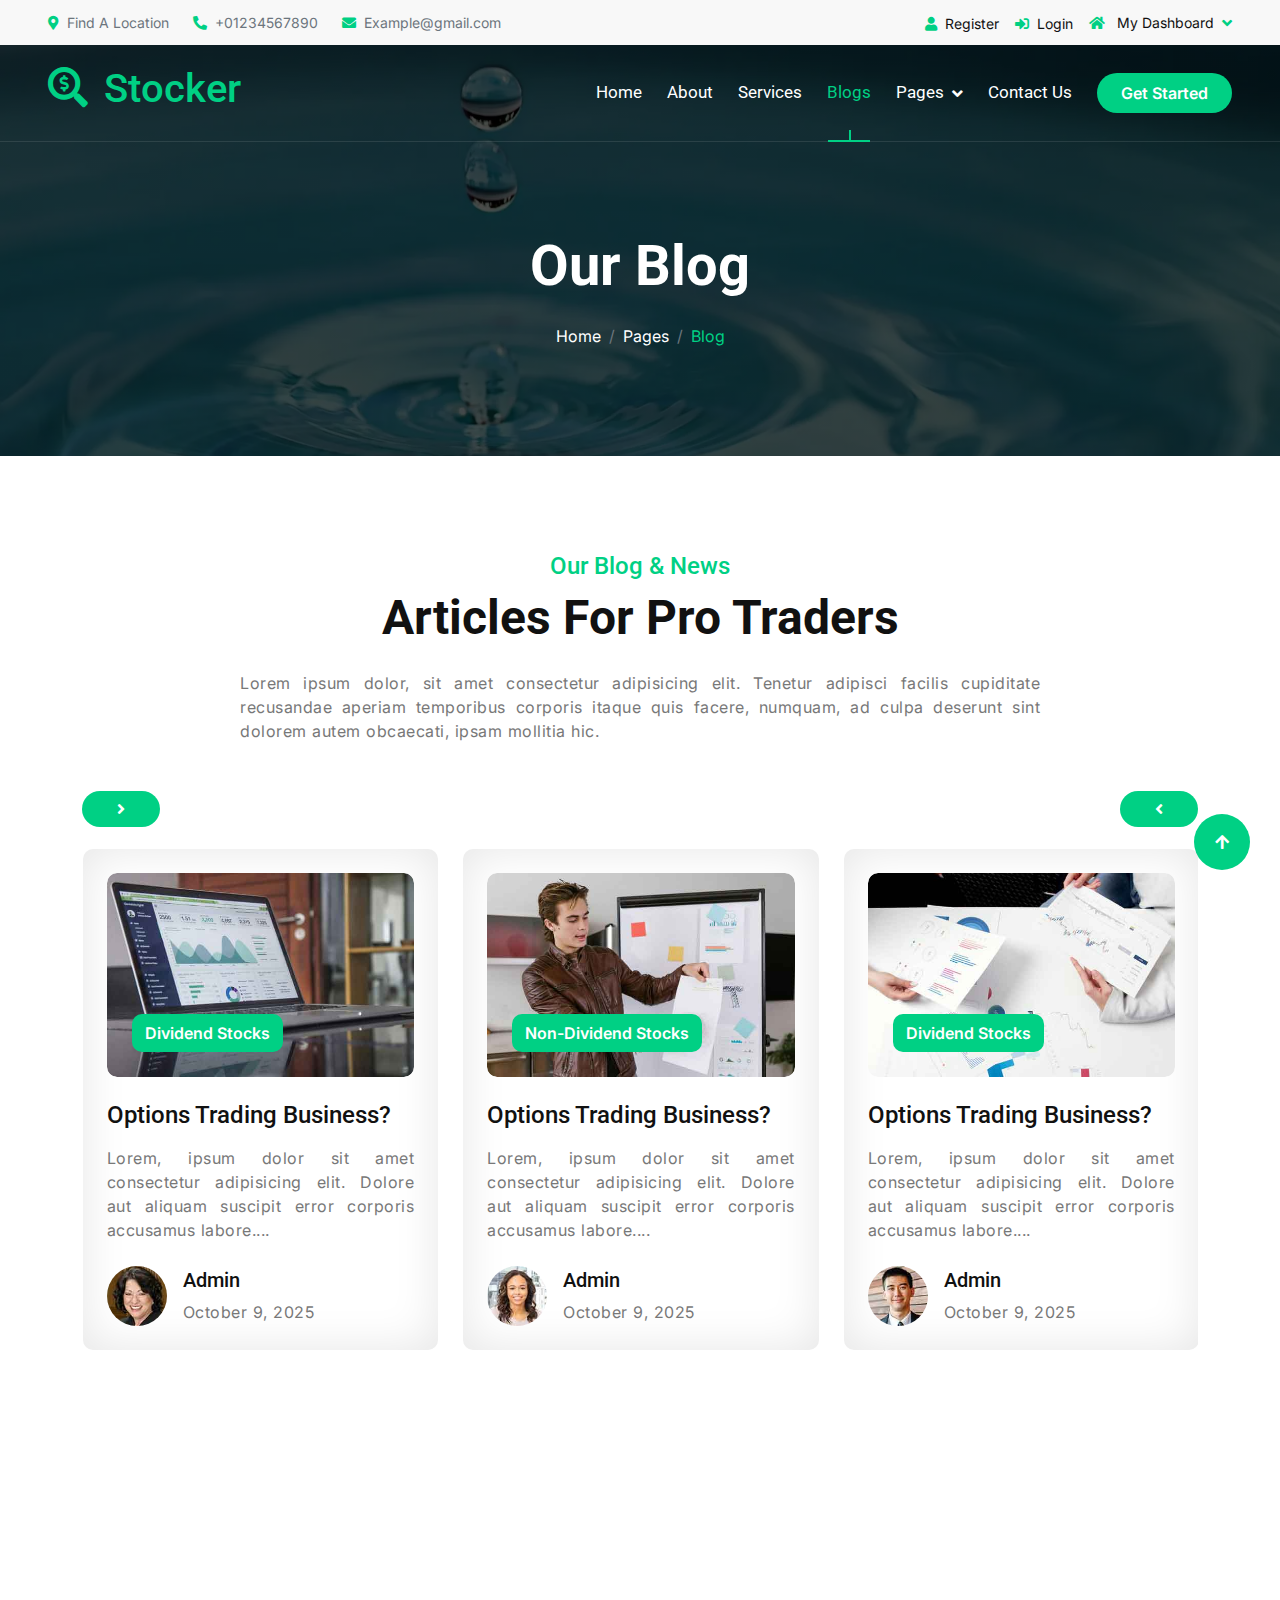
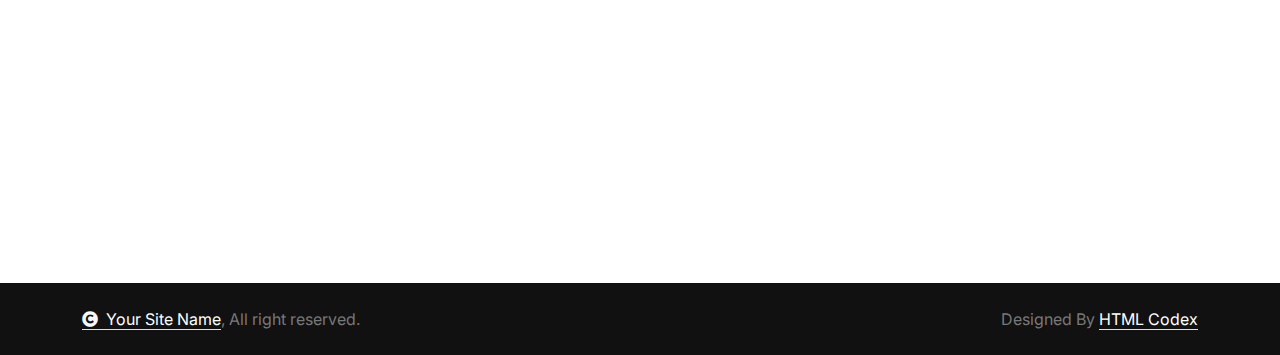
<file: blog.html>
<!DOCTYPE html>
<html lang="en">

    <head>
        <meta charset="utf-8">
        <title>Stocker - Stock Market Website Template</title>
        <meta content="width=device-width, initial-scale=1.0" name="viewport">
        <meta content="" name="keywords">
        <meta content="" name="description">

        <!-- Google Web Fonts -->
        <link rel="preconnect" href="https://fonts.googleapis.com">
        <link rel="preconnect" href="https://fonts.gstatic.com" crossorigin>
        <link href="https://fonts.googleapis.com/css2?family=Inter:wght@100..900&family=Roboto:wght@400;500;700;900&display=swap" rel="stylesheet"> 

        <!-- Icon Font Stylesheet -->
        <link rel="stylesheet" href="https://use.fontawesome.com/releases/v5.15.4/css/all.css"/>
        <link href="https://cdn.jsdelivr.net/npm/bootstrap-icons@1.4.1/font/bootstrap-icons.css" rel="stylesheet">

        <!-- Libraries Stylesheet -->
        <link href="lib/animate/animate.min.css" rel="stylesheet">
        <link href="lib/lightbox/css/lightbox.min.css" rel="stylesheet">
        <link href="lib/owlcarousel/assets/owl.carousel.min.css" rel="stylesheet">


        <!-- Customized Bootstrap Stylesheet -->
        <link href="css/bootstrap.min.css" rel="stylesheet">

        <!-- Template Stylesheet -->
        <link href="css/style.css" rel="stylesheet">
    </head>

    <body>

        <!-- Spinner Start -->
        <div id="spinner" class="show bg-white position-fixed translate-middle w-100 vh-100 top-50 start-50 d-flex align-items-center justify-content-center">
            <div class="spinner-border text-primary" style="width: 3rem; height: 3rem;" role="status">
                <span class="sr-only">Loading...</span>
            </div>
        </div>
        <!-- Spinner End -->

        <!-- Topbar Start -->
        <div class="container-fluid topbar bg-light px-5 d-none d-lg-block">
            <div class="row gx-0 align-items-center">
                <div class="col-lg-8 text-center text-lg-start mb-2 mb-lg-0">
                    <div class="d-flex flex-wrap">
                        <a href="#" class="text-muted small me-4"><i class="fas fa-map-marker-alt text-primary me-2"></i>Find A Location</a>
                        <a href="tel:+01234567890" class="text-muted small me-4"><i class="fas fa-phone-alt text-primary me-2"></i>+01234567890</a>
                        <a href="mailto:example@gmail.com" class="text-muted small me-0"><i class="fas fa-envelope text-primary me-2"></i>Example@gmail.com</a>
                    </div>
                </div>
                <div class="col-lg-4 text-center text-lg-end">
                    <div class="d-inline-flex align-items-center" style="height: 45px;">
                        <a href="#"><small class="me-3 text-dark"><i class="fa fa-user text-primary me-2"></i>Register</small></a>
                        <a href="#"><small class="me-3 text-dark"><i class="fa fa-sign-in-alt text-primary me-2"></i>Login</small></a>
                        <div class="dropdown">
                            <a href="#" class="dropdown-toggle text-dark" data-bs-toggle="dropdown"><small><i class="fa fa-home text-primary me-2"></i> My Dashboard</small></a>
                            <div class="dropdown-menu rounded">
                                <a href="#" class="dropdown-item"><i class="fas fa-user-alt me-2"></i> My Profile</a>
                                <a href="#" class="dropdown-item"><i class="fas fa-comment-alt me-2"></i> Inbox</a>
                                <a href="#" class="dropdown-item"><i class="fas fa-bell me-2"></i> Notifications</a>
                                <a href="#" class="dropdown-item"><i class="fas fa-cog me-2"></i> Account Settings</a>
                                <a href="#" class="dropdown-item"><i class="fas fa-power-off me-2"></i> Log Out</a>
                            </div>
                        </div>
                    </div>
                </div>
            </div>
        </div>
        <!-- Topbar End -->

        <!-- Navbar & Hero Start -->
        <div class="container-fluid position-relative p-0">
            <nav class="navbar navbar-expand-lg navbar-light px-4 px-lg-5 py-3 py-lg-0">
                <a href="" class="navbar-brand p-0">
                    <h1 class="text-primary"><i class="fas fa-search-dollar me-3"></i>Stocker</h1>
                    <!-- <img src="img/logo.png" alt="Logo"> -->
                </a>
                <button class="navbar-toggler" type="button" data-bs-toggle="collapse" data-bs-target="#navbarCollapse">
                    <span class="fa fa-bars"></span>
                </button>
                <div class="collapse navbar-collapse" id="navbarCollapse">
                    <div class="navbar-nav ms-auto py-0">
                        <a href="index.html" class="nav-item nav-link">Home</a>
                        <a href="about.html" class="nav-item nav-link">About</a>
                        <a href="service.html" class="nav-item nav-link">Services</a>
                        <a href="blog.html" class="nav-item nav-link active">Blogs</a>
                        <div class="nav-item dropdown">
                            <a href="#" class="nav-link" data-bs-toggle="dropdown">
                                <span class="dropdown-toggle">Pages</span>
                            </a>
                            <div class="dropdown-menu m-0">
                                <a href="feature.html" class="dropdown-item">Our Features</a>
                                <a href="team.html" class="dropdown-item">Our team</a>
                                <a href="testimonial.html" class="dropdown-item">Testimonial</a>
                                <a href="offer.html" class="dropdown-item">Our offer</a>
                                <a href="FAQ.html" class="dropdown-item">FAQs</a>
                                <a href="404.html" class="dropdown-item">404 Page</a>
                            </div>
                        </div>
                        <a href="contact.html" class="nav-item nav-link">Contact Us</a>
                    </div>
                    <a href="#" class="btn btn-primary rounded-pill py-2 px-4 my-3 my-lg-0 flex-shrink-0">Get Started</a>
                </div>
            </nav>

            <!-- Header Start -->
            <div class="container-fluid bg-breadcrumb">
                <div class="container text-center py-5" style="max-width: 900px;">
                    <h4 class="text-white display-4 mb-4 wow fadeInDown" data-wow-delay="0.1s">Our Blog</h4>
                    <ol class="breadcrumb d-flex justify-content-center mb-0 wow fadeInDown" data-wow-delay="0.3s">
                        <li class="breadcrumb-item"><a href="index.html">Home</a></li>
                        <li class="breadcrumb-item"><a href="#">Pages</a></li>
                        <li class="breadcrumb-item active text-primary">Blog</li>
                    </ol>    
                </div>
            </div>
            <!-- Header End -->
        </div>
        <!-- Navbar & Hero End -->


        <!-- Blog Start -->
        <div class="container-fluid blog py-5">
            <div class="container py-5">
                <div class="text-center mx-auto pb-5 wow fadeInUp" data-wow-delay="0.2s" style="max-width: 800px;">
                    <h4 class="text-primary">Our Blog & News</h4>
                    <h1 class="display-5 mb-4">Articles For Pro Traders</h1>
                    <p class="mb-0">Lorem ipsum dolor, sit amet consectetur adipisicing elit. Tenetur adipisci facilis cupiditate recusandae aperiam temporibus corporis itaque quis facere, numquam, ad culpa deserunt sint dolorem autem obcaecati, ipsam mollitia hic.
                    </p>
                </div>
                <div class="owl-carousel blog-carousel wow fadeInUp" data-wow-delay="0.2s">
                    <div class="blog-item p-4">
                        <div class="blog-img mb-4">
                            <img src="img/service-1.jpg" class="img-fluid w-100 rounded" alt="">
                            <div class="blog-title">
                                <a href="#" class="btn">Dividend Stocks</a>
                            </div>
                        </div>
                        <a href="#" class="h4 d-inline-block mb-3">Options Trading Business?</a>
                        <p class="mb-4">Lorem, ipsum dolor sit amet consectetur adipisicing elit. Dolore aut aliquam suscipit error corporis accusamus labore....
                        </p>
                        <div class="d-flex align-items-center">
                            <img src="img/testimonial-1.jpg" class="img-fluid rounded-circle" style="width: 60px; height: 60px;" alt="">
                            <div class="ms-3">
                                <h5>Admin</h5>
                                <p class="mb-0">October 9, 2025</p>
                            </div>
                        </div>
                    </div>
                    <div class="blog-item p-4">
                        <div class="blog-img mb-4">
                            <img src="img/service-2.jpg" class="img-fluid w-100 rounded" alt="">
                            <div class="blog-title">
                                <a href="#" class="btn">Non-Dividend Stocks</a>
                            </div>
                        </div>
                        <a href="#" class="h4 d-inline-block mb-3">Options Trading Business?</a>
                        <p class="mb-4">Lorem, ipsum dolor sit amet consectetur adipisicing elit. Dolore aut aliquam suscipit error corporis accusamus labore....
                        </p>
                        <div class="d-flex align-items-center">
                            <img src="img/testimonial-2.jpg" class="img-fluid rounded-circle" style="width: 60px; height: 60px;" alt="">
                            <div class="ms-3">
                                <h5>Admin</h5>
                                <p class="mb-0">October 9, 2025</p>
                            </div>
                        </div>
                    </div>
                    <div class="blog-item p-4">
                        <div class="blog-img mb-4">
                            <img src="img/service-3.jpg" class="img-fluid w-100 rounded" alt="">
                            <div class="blog-title">
                                <a href="#" class="btn">Dividend Stocks</a>
                            </div>
                        </div>
                        <a href="#" class="h4 d-inline-block mb-3">Options Trading Business?</a>
                        <p class="mb-4">Lorem, ipsum dolor sit amet consectetur adipisicing elit. Dolore aut aliquam suscipit error corporis accusamus labore....
                        </p>
                        <div class="d-flex align-items-center">
                            <img src="img/testimonial-3.jpg" class="img-fluid rounded-circle" style="width: 60px; height: 60px;" alt="">
                            <div class="ms-3">
                                <h5>Admin</h5>
                                <p class="mb-0">October 9, 2025</p>
                            </div>
                        </div>
                    </div>
                    <div class="blog-item p-4">
                        <div class="blog-img mb-4">
                            <img src="img/service-4.jpg" class="img-fluid w-100 rounded" alt="">
                            <div class="blog-title">
                                <a href="#" class="btn">Non-Dividend Stocks</a>
                            </div>
                        </div>
                        <a href="#" class="h4 d-inline-block mb-3">Options Trading Business?</a>
                        <p class="mb-4">Lorem, ipsum dolor sit amet consectetur adipisicing elit. Dolore aut aliquam suscipit error corporis accusamus labore....
                        </p>
                        <div class="d-flex align-items-center">
                            <img src="img/testimonial-1.jpg" class="img-fluid rounded-circle" style="width: 60px; height: 60px;" alt="">
                            <div class="ms-3">
                                <h5>Admin</h5>
                                <p class="mb-0">October 9, 2025</p>
                            </div>
                        </div>
                    </div>
                </div>
            </div>
        </div>
        <!-- Blog End -->

        <!-- Footer Start -->
        <div class="container-fluid footer py-5 wow fadeIn" data-wow-delay="0.2s">
            <div class="container py-5 border-start-0 border-end-0" style="border: 1px solid; border-color: rgb(255, 255, 255, 0.08);">
                <div class="row g-5">
                    <div class="col-md-6 col-lg-6 col-xl-4">
                        <div class="footer-item">
                            <a href="index.html" class="p-0">
                                <h4 class="text-white"><i class="fas fa-search-dollar me-3"></i>Stocker</h4>
                                <!-- <img src="img/logo.png" alt="Logo"> -->
                            </a>
                            <p class="mb-4">Dolor amet sit justo amet elitr clita ipsum elitr est.Lorem ipsum dolor sit amet, consectetur adipiscing...</p>
                            <div class="d-flex">
                                <a href="#" class="bg-primary d-flex rounded align-items-center py-2 px-3 me-2">
                                    <i class="fas fa-apple-alt text-white"></i>
                                    <div class="ms-3">
                                        <small class="text-white">Download on the</small>
                                        <h6 class="text-white">App Store</h6>
                                    </div>
                                </a>
                                <a href="#" class="bg-dark d-flex rounded align-items-center py-2 px-3 ms-2">
                                    <i class="fas fa-play text-primary"></i>
                                    <div class="ms-3">
                                        <small class="text-white">Get it on</small>
                                        <h6 class="text-white">Google Play</h6>
                                    </div>
                                </a>
                            </div>
                        </div>
                    </div>
                    <div class="col-md-6 col-lg-6 col-xl-2">
                        <div class="footer-item">
                            <h4 class="text-white mb-4">Quick Links</h4>
                            <a href="#"><i class="fas fa-angle-right me-2"></i> About Us</a>
                            <a href="#"><i class="fas fa-angle-right me-2"></i> Feature</a>
                            <a href="#"><i class="fas fa-angle-right me-2"></i> Attractions</a>
                            <a href="#"><i class="fas fa-angle-right me-2"></i> Tickets</a>
                            <a href="#"><i class="fas fa-angle-right me-2"></i> Blog</a>
                            <a href="#"><i class="fas fa-angle-right me-2"></i> Contact us</a>
                        </div>
                    </div>
                    <div class="col-md-6 col-lg-6 col-xl-3">
                        <div class="footer-item">
                            <h4 class="text-white mb-4">Support</h4>
                            <a href="#"><i class="fas fa-angle-right me-2"></i> Privacy Policy</a>
                            <a href="#"><i class="fas fa-angle-right me-2"></i> Terms & Conditions</a>
                            <a href="#"><i class="fas fa-angle-right me-2"></i> Disclaimer</a>
                            <a href="#"><i class="fas fa-angle-right me-2"></i> Support</a>
                            <a href="#"><i class="fas fa-angle-right me-2"></i> FAQ</a>
                            <a href="#"><i class="fas fa-angle-right me-2"></i> Help</a>
                        </div>
                    </div>
                    <div class="col-md-6 col-lg-6 col-xl-3">
                        <div class="footer-item">
                            <h4 class="text-white mb-4">Contact Info</h4>
                            <div class="d-flex align-items-center">
                                <i class="fas fa-map-marker-alt text-primary me-3"></i>
                                <p class="text-white mb-0">123 Street New York.USA</p>
                            </div>
                            <div class="d-flex align-items-center">
                                <i class="fas fa-envelope text-primary me-3"></i>
                                <p class="text-white mb-0">info@example.com</p>
                            </div>
                            <div class="d-flex align-items-center">
                                <i class="fa fa-phone-alt text-primary me-3"></i>
                                <p class="text-white mb-0">(+012) 3456 7890</p>
                            </div>
                            <div class="d-flex align-items-center mb-4">
                                <i class="fab fa-firefox-browser text-primary me-3"></i>
                                <p class="text-white mb-0">Yoursite@ex.com</p>
                            </div>
                            <div class="d-flex">
                                <a class="btn btn-primary btn-sm-square rounded-circle me-3" href="#"><i class="fab fa-facebook-f text-white"></i></a>
                                <a class="btn btn-primary btn-sm-square rounded-circle me-3" href="#"><i class="fab fa-twitter text-white"></i></a>
                                <a class="btn btn-primary btn-sm-square rounded-circle me-3" href="#"><i class="fab fa-instagram text-white"></i></a>
                                <a class="btn btn-primary btn-sm-square rounded-circle me-0" href="#"><i class="fab fa-linkedin-in text-white"></i></a>
                            </div>
                        </div>
                    </div>
                </div>
            </div>
        </div>
        <!-- Footer End -->
        
        <!-- Copyright Start -->
        <div class="container-fluid copyright py-4">
            <div class="container">
                <div class="row g-4 align-items-center">
                    <div class="col-md-6 text-center text-md-start mb-md-0">
                        <span class="text-body"><a href="#" class="border-bottom text-white"><i class="fas fa-copyright text-light me-2"></i>Your Site Name</a>, All right reserved.</span>
                    </div>
                    <div class="col-md-6 text-center text-md-end text-body">
                        <!--/*** This template is free as long as you keep the below author’s credit link/attribution link/backlink. ***/-->
                        <!--/*** If you'd like to use the template without the below author’s credit link/attribution link/backlink, ***/-->
                        <!--/*** you can purchase the Credit Removal License from "https://htmlcodex.com/credit-removal". ***/-->
                        Designed By <a class="border-bottom text-white" href="https://htmlcodex.com">HTML Codex</a>
                    </div>
                </div>
            </div>
        </div>
        <!-- Copyright End -->


        <!-- Back to Top -->
        <a href="#" class="btn btn-primary btn-lg-square rounded-circle back-to-top"><i class="fa fa-arrow-up"></i></a>   

        
        <!-- JavaScript Libraries -->
        <script src="https://ajax.googleapis.com/ajax/libs/jquery/3.6.4/jquery.min.js"></script>
        <script src="https://cdn.jsdelivr.net/npm/bootstrap@5.0.0/dist/js/bootstrap.bundle.min.js"></script>
        <script src="lib/wow/wow.min.js"></script>
        <script src="lib/easing/easing.min.js"></script>
        <script src="lib/waypoints/waypoints.min.js"></script>
        <script src="lib/counterup/counterup.min.js"></script>
        <script src="lib/lightbox/js/lightbox.min.js"></script>
        <script src="lib/owlcarousel/owl.carousel.min.js"></script>
        

        <!-- Template Javascript -->
        <script src="js/main.js"></script>
    </body>

</html>
</file>
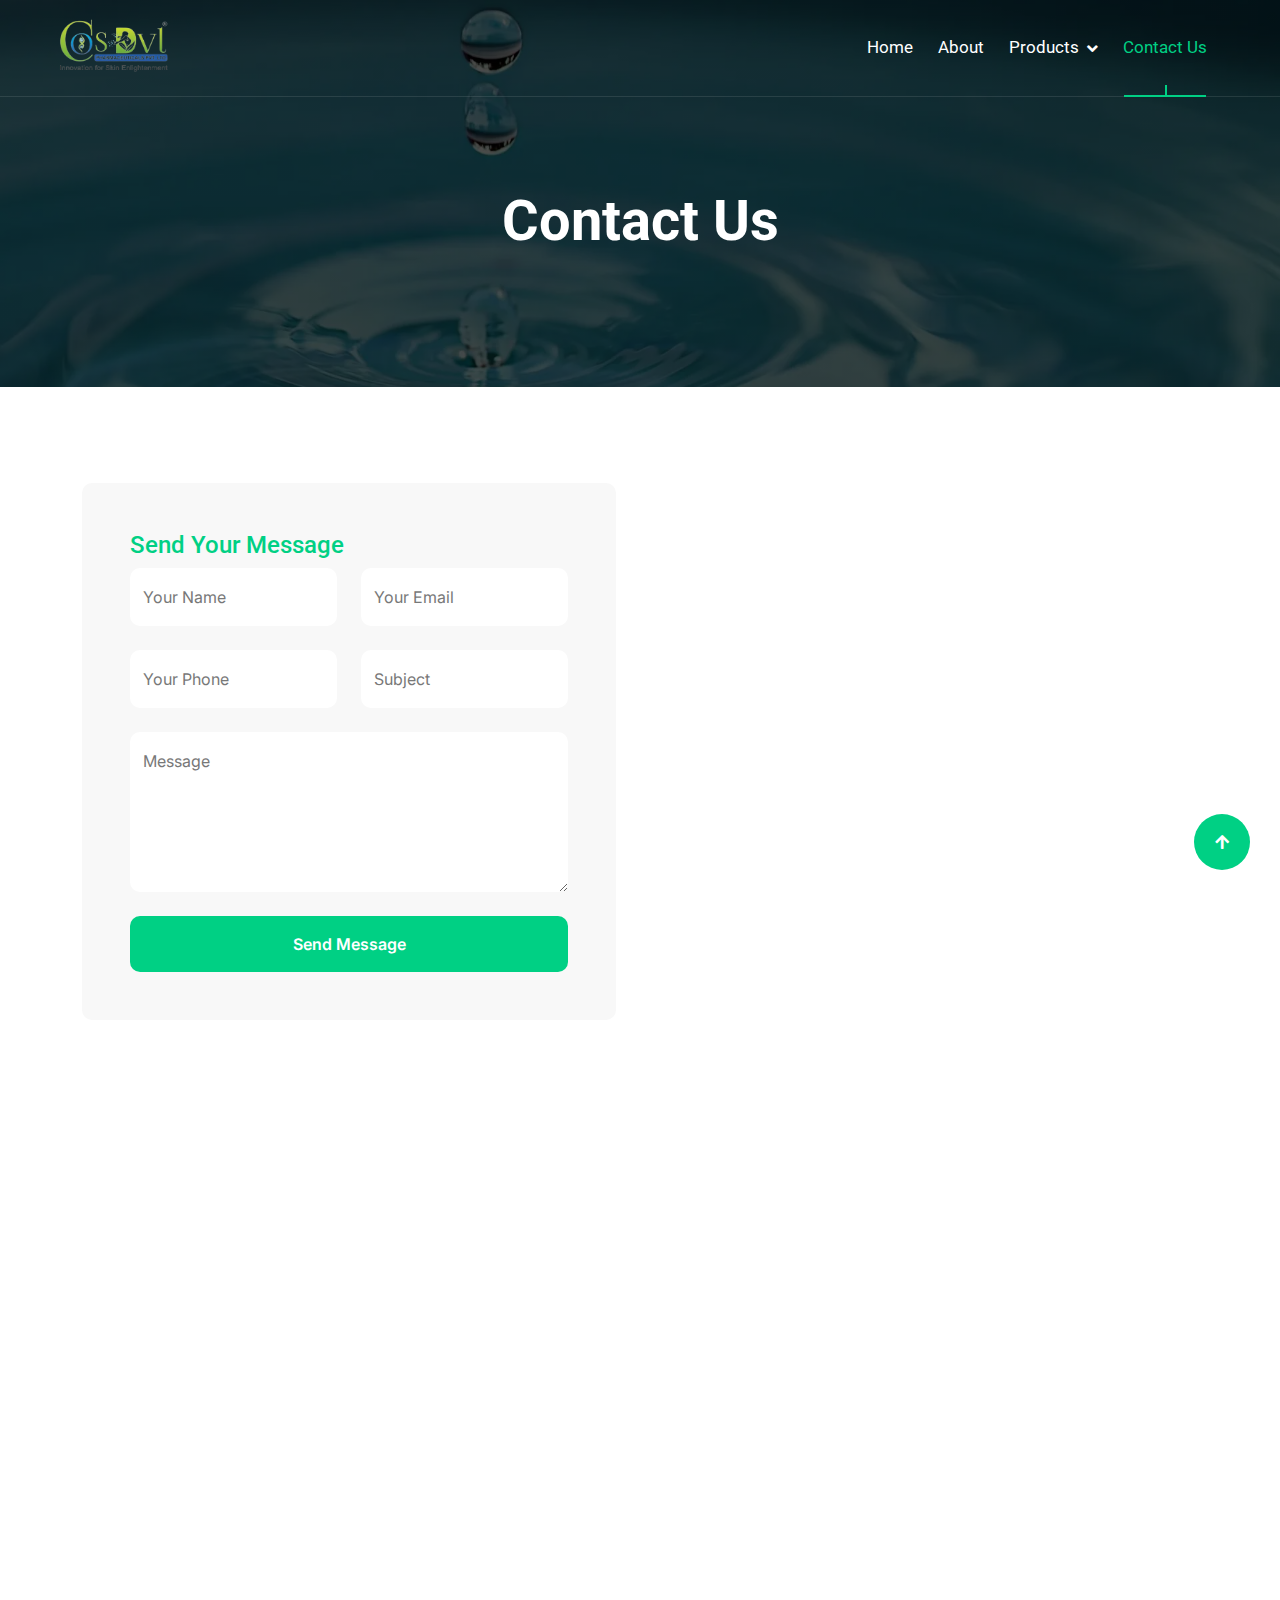
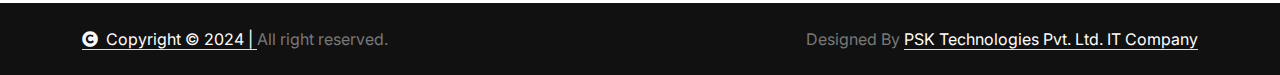
<file: contact.html>
<!DOCTYPE html>
<html lang="en">

    <head>
        <meta charset="utf-8">
        <title>COSDVL Pharmaceuticals Pvt. Ltd.</title>
        <meta content="width=device-width, initial-scale=1.0" name="viewport">
        <meta content="" name="keywords">
        <meta content="" name="description">

        <!-- Google Web Fonts -->
        <link rel="preconnect" href="https://fonts.googleapis.com">
        <link rel="preconnect" href="https://fonts.gstatic.com" crossorigin>
        <link href="https://fonts.googleapis.com/css2?family=Inter:wght@100..900&family=Roboto:wght@400;500;700;900&display=swap" rel="stylesheet"> 
         <!-- Favicon -->
        <link href="./img/logocos.webp" rel="icon">
        <!-- Icon Font Stylesheet -->
        <link rel="stylesheet" href="https://use.fontawesome.com/releases/v5.15.4/css/all.css"/>
        <link href="https://cdn.jsdelivr.net/npm/bootstrap-icons@1.4.1/font/bootstrap-icons.css" rel="stylesheet">

        <!-- Libraries Stylesheet -->
        <link href="lib/animate/animate.min.css" rel="stylesheet">
        <link href="lib/lightbox/css/lightbox.min.css" rel="stylesheet">
        <link href="lib/owlcarousel/assets/owl.carousel.min.css" rel="stylesheet">


        <!-- Customized Bootstrap Stylesheet -->
        <link href="css/bootstrap.min.css" rel="stylesheet">

        <!-- Template Stylesheet -->
        <link href="css/style.css" rel="stylesheet">
        <script type=application/ld+json>
            {
                          "@context": "http://schema.org",
                          "@type": "Pharmaceutical",
                          "name": "COSDVL pharmaceuticals",
                          "url": "https://cosdvlpharma.com/",
                          "logo": "https://cosdvlpharma.com/img/lgog-65c068a7e19d2.webp", 
                          "image": "https://cosdvlpharma.com/img/lgog-65c068a7e19d2.webp", 
                          "description": "COSDVL Pharmaceutical Pvt. Ltd., founded in 2020, boasts a dedicated team of dermatologists, cosmetologists, and skincare experts.",
                         
            "address": {
                "@type": "PostalAddress",
                "streetAddress": "3 Floor - GRD Lokmanya Tilak Nagar, Sant Kakkaya Marg, Near Bandra, Mumbai. 400017",
                "addressLocality": "Mumbai",
                "addressRegion": "Maharashtra",
                "postalCode": "440017",
                "addressCountry": "India"
                },
            
                          
                        "sameAs" : [ ""],
                             
                                "contactPoint": {
                            "@type": "ContactPoint",
                            "telephone": +919172103303, +917666315977", 
                            "contactType": "customer support"
                          }
                        }
            </script>
    </head>

    <body>

        <!-- Spinner Start -->
        <div id="spinner" class="show bg-white position-fixed translate-middle w-100 vh-100 top-50 start-50 d-flex align-items-center justify-content-center">
            <div class="spinner-border text-primary" style="width: 3rem; height: 3rem;" role="status">
                <span class="sr-only">Loading...</span>
            </div>
        </div>
        <!-- Spinner End -->

        <!-- Topbar Start -->
        
                    </div>
                </div>
            </div>
        <!-- </div><div class="container-fluid topbar bg-light px-5 d-none d-lg-block">
            <div class="row gx-0 align-items-center">
                <div class="col-lg-8 text-center text-lg-start mb-2 mb-lg-0">
                    <div class="d-flex flex-wrap">
                        <a href="#" class="text-muted small me-4"><i class="fas fa-map-marker-alt text-primary me-2"></i>Find A Location</a>
                        <a href="tel:+01234567890" class="text-muted small me-4"><i class="fas fa-phone-alt text-primary me-2"></i>+01234567890</a>
                        <a href="mailto:example@gmail.com" class="text-muted small me-0"><i class="fas fa-envelope text-primary me-2"></i>Example@gmail.com</a>
                    </div>
                </div>
                <div class="col-lg-4 text-center text-lg-end">
                    <div class="d-inline-flex align-items-center" style="height: 45px;">
                        <a href="#"><small class="me-3 text-dark"><i class="fa fa-user text-primary me-2"></i>Register</small></a>
                        <a href="#"><small class="me-3 text-dark"><i class="fa fa-sign-in-alt text-primary me-2"></i>Login</small></a>
                        <div class="dropdown">
                            <a href="#" class="dropdown-toggle text-dark" data-bs-toggle="dropdown"><small><i class="fa fa-home text-primary me-2"></i> My Dashboard</small></a>
                            <div class="dropdown-menu rounded">
                                <a href="#" class="dropdown-item"><i class="fas fa-user-alt me-2"></i> My Profile</a>
                                <a href="#" class="dropdown-item"><i class="fas fa-comment-alt me-2"></i> Inbox</a>
                                <a href="#" class="dropdown-item"><i class="fas fa-bell me-2"></i> Notifications</a>
                                <a href="#" class="dropdown-item"><i class="fas fa-cog me-2"></i> Account Settings</a>
                                <a href="#" class="dropdown-item"><i class="fas fa-power-off me-2"></i> Log Out</a>
                            </div>
                        </div> -->
        <!-- Topbar End -->

        <!-- Navbar & Hero Start -->
        <div class="container-fluid position-relative p-0">
            <nav class="navbar navbar-expand-lg navbar-light px-4 px-lg-5 py-3 py-lg-0">
                <a href="index.html" class="navbar-brand p-0">
                    <img src="img/logocos.webp" alt="cosdvl brand">
                </a>
                <button class="navbar-toggler" type="button" data-bs-toggle="collapse" data-bs-target="#navbarCollapse">
                    <span class="fa fa-bars"></span>
                </button>
                <div class="collapse navbar-collapse" id="navbarCollapse">
                    <div class="navbar-nav ms-auto py-0">
                        <a href="index.html" class="nav-item nav-link">Home</a>
                        <a href="about.html" class="nav-item nav-link">About</a>
                        <!-- <a href="service.html" class="nav-item nav-link">Services</a>
                        <a href="blog.html" class="nav-item nav-link">Blogs</a> -->
                        <div class="nav-item dropdown">
                            <a href="#" class="nav-link" data-bs-toggle="dropdown">
                                <span class="dropdown-toggle">Products</span>
                            </a>
                            <div class="dropdown-menu m-0">
                                <a href="facewash.html" class="dropdown-item">Face Wash</a>
                                <a href="shampoos.html" class="dropdown-item">Shampoos</a>
                                <a href="facecream.html" class="dropdown-item">Face Creams</a>
                                <a href="allproducts.html" class="dropdown-item">All Products</a>
                                
                            </div>
                        </div>
                        <a href="contact.html" class="nav-item nav-link active">Contact Us</a>
                    </div>
                    <!-- <a href="#" class="btn btn-primary rounded-pill py-2 px-4 my-3 my-lg-0 flex-shrink-0">Get Started</a> -->
                </div>
            </nav>

            <!-- Header Start -->
            <div class="container-fluid bg-breadcrumb">
                <div class="container text-center py-5" style="max-width: 900px;">
                    <h4 class="text-white display-4 mb-4 wow fadeInDown" data-wow-delay="0.1s">Contact Us</h4>
                    <!-- <ol class="breadcrumb d-flex justify-content-center mb-0 wow fadeInDown" data-wow-delay="0.3s">
                        <li class="breadcrumb-item"><a href="index.html">Home</a></li>
                        <li class="breadcrumb-item"><a href="#">Pages</a></li>
                        <li class="breadcrumb-item active text-primary">Contact</li>
                    </ol>     -->
                </div>
            </div>
            <!-- Header End -->
        </div>
        <!-- Navbar & Hero End -->

        <!-- Contact Start -->
        <div class="container-fluid contact py-5">
            <div class="container py-5">
                <div class="row g-5">
                    <div class="col-xl-6">
                        <div class="wow fadeInUp" data-wow-delay="0.2s">
                            <!-- <div class="bg-light rounded p-5 mb-5">
                            
                            </div> -->
                            <div class="bg-light p-5 rounded h-100 wow fadeInUp" data-wow-delay="0.2s">
                                <h4 class="text-primary">Send Your Message</h4>
                                <!-- <p class="mb-4">The contact form is currently inactive. Get a functional and working contact form with Ajax & PHP in a few minutes. Just copy and paste the files, add a little code and you're done. <a class="text-primary fw-bold" href="https://htmlcodex.com/contact-form">Download Now</a>.</p>
                                <form> -->
                                    <div class="row g-4">
                                        <div class="col-lg-12 col-xl-6">
                                            <div class="form-floating">
                                                <input type="text" class="form-control border-0" id="name" placeholder="Your Name">
                                                <label for="name">Your Name</label>
                                            </div>
                                        </div>
                                        <div class="col-lg-12 col-xl-6">
                                            <div class="form-floating">
                                                <input type="email" class="form-control border-0" id="email" placeholder="Your Email">
                                                <label for="email">Your Email</label>
                                            </div>
                                        </div>
                                        <div class="col-lg-12 col-xl-6">
                                            <div class="form-floating">
                                                <input type="phone" class="form-control border-0" id="phone" placeholder="Phone">
                                                <label for="phone">Your Phone</label>
                                            </div>
                                        </div>
                                        <div class="col-lg-12 col-xl-6">
                                            <div class="form-floating">
                                                <input type="text" class="form-control border-0" id="project" placeholder="Project">
                                                <label for="project">Subject</label>
                                            </div>
                                        </div>
                                        <!-- <div class="col-12">
                                            <div class="form-floating">
                                                <input type="text" class="form-control border-0" id="subject" placeholder="Subject">
                                                <label for="subject">Subject</label>
                                            </div>
                                        </div> -->
                                        <div class="col-12">
                                            <div class="form-floating">
                                                <textarea class="form-control border-0" placeholder="Leave a message here" id="message" style="height: 160px"></textarea>
                                                <label for="message">Message</label>
                                            </div>

                                        </div>
                                        <div class="col-12">
                                            <button class="btn btn-primary w-100 py-3">Send Message</button>
                                        </div>
                                    </div>
                                </form>
                            </div>
                        </div>
                    </div>
                    <div class="col-xl-6 wow fadeInRight" data-wow-delay="0.2s">
                        <div class="rounded h-100">
                            <iframe class="rounded w-100" 
                            style="height: 400px;" src="https://www.google.com/maps/embed?pb=!1m18!1m12!1m3!1d13885.423875438288!2d72.88167181738282!3d19.069682900000004!2m3!1f0!2f0!3f0!3m2!1i1024!2i768!4f13.1!3m3!1m2!1s0x3be7c89be8e89fdb%3A0x66694e36862ff3a1!2sLokmanya%20Tilak!5e1!3m2!1sen!2sin!4v1739183865731!5m2!1sen!2sin" 
                            loading="lazy" referrerpolicy="no-referrer-when-downgrade"></iframe>
                        </div>
                    </div>
                </div>
            </div>
        </div>
        <!-- Contact End -->

         <!-- Footer Start -->
       <div class="container-fluid footer py-5 wow fadeIn" data-wow-delay="0.2s">
        <div class="container py-5 border-start-0 border-end-0" style="border: 1px solid; border-color: rgb(255, 255, 255, 0.08);">
            <div class="row g-5">
                <div class="col-md-6 col-lg-6 col-xl-4">
                    <div class="footer-item">
                        <a href="index.html" class="p-0">
                            <img src="img/logo.webp" alt="Logo" width="150px" height="100px">
                            <h4 class="text-white">About</h4>
                        </a>
                        <p class="mb-4">COSDVL Pharmaceutical Pvt. Ltd. Incorporated in FY2020, supported by a Team of Dermatologists, Cosmetologist & Skincare Experts.</p>
                        <div class="d-flex">
                            <!-- <a href="#" class="bg-primary d-flex rounded align-items-center py-2 px-3 me-2"> -->
                                <!-- <i class="fas fa-apple-alt text-white"></i>
                                <div class="ms-3">
                                    <small class="text-white">Download on the</small>
                                    <h6 class="text-white">App Store</h6>
                                </div> -->
                            </a>
                            <!-- <a href="#" class="bg-dark d-flex rounded align-items-center py-2 px-3 ms-2"> -->
                                <!-- <i class="fas fa-play text-primary"></i>
                                <div class="ms-3">
                                    <small class="text-white">Get it on</small>
                                    <h6 class="text-white">Google Play</h6>
                                </div> -->
                            </a>
                        </div>
                    </div>
                </div>
                <div class="col-md-6 col-lg-6 col-xl-2">
                    <div class="footer-item">
                        <h4 class="text-white mb-4">Quick Links</h4>
                        <a href="index.html"><i class="fas fa-angle-right me-2"></i> Home</a>
                        <a href="about.html"><i class="fas fa-angle-right me-2"></i> Aout Us</a>
                        <a href=""><i class="fas fa-angle-right me-2"></i> Products</a>
                        <a href="contact.html"><i class="fas fa-angle-right me-2"></i> Contact Us</a>
                       
                    </div>
                </div>
                <div class="col-md-6 col-lg-6 col-xl-3">
                    <div class="footer-item">
                        <h4 class="text-white mb-4">Products</h4>
                        <a href="facewash.html"><i class="fas fa-angle-right me-2"></i> Face Wash</a>
                        <a href="shampoos.html"><i class="fas fa-angle-right me-2"></i> Shampoos</a>
                        <a href="facecream.html"><i class="fas fa-angle-right me-2"></i> Face Creams</a>
                        <a href="allproducts.html"><i class="fas fa-angle-right me-2"></i> All Products</a>
                        
                    </div>
                </div>
                <div class="col-md-6 col-lg-6 col-xl-3">
                    <div class="footer-item">
                        <h4 class="text-white mb-4">Contact Info</h4>
                        <div class="d-flex align-items-center">
                            <i class="fas fa-map-marker-alt text-primary me-3" style="font-size: 20px;"></i>
                            <p class="text-white mb-0"> 3 Floor - GRD Lokmanya Tilak Nagar, Sant Kakkaya Marg, Near Bandra, Mumbai. 400017
                            </p>
                        </div>
                        <div class="d-flex align-items-center">
                            <i class="fas fa-envelope text-primary me-3"></i>
                            <p class="text-white mb-0">cosdvlpharmaceutical@gmail.com</p>
                        </div>
                        <div class="d-flex align-items-center">
                            <i class="fa fa-phone-alt text-primary me-3"></i>
                            <p class="text-white mb-0">+919172103303, +917666315977

                            </p>
                        </div>
                       
                        <!-- <div class="d-flex">
                            <a class="btn btn-primary btn-sm-square rounded-circle me-3" href="#"><i class="fab fa-facebook-f text-white"></i></a>
                            <a class="btn btn-primary btn-sm-square rounded-circle me-3" href="#"><i class="fab fa-twitter text-white"></i></a>
                            <a class="btn btn-primary btn-sm-square rounded-circle me-3" href="#"><i class="fab fa-instagram text-white"></i></a>
                            <a class="btn btn-primary btn-sm-square rounded-circle me-0" href="#"><i class="fab fa-linkedin-in text-white"></i></a>
                        </div> -->
                    </div>
                </div>
            </div>
        </div>
    </div>
    <!-- Footer End -->
    
    <!-- Copyright Start -->
    <div class="container-fluid copyright py-4">
        <div class="container">
            <div class="row g-4 align-items-center">
                <div class="col-md-6 text-center text-md-start mb-md-0">
                    <span class="text-body"><a href="#" class="border-bottom text-white"><i class="fas fa-copyright text-light me-2"></i>Copyright © 2024 | </a> All right reserved.</span>
                </div>
                <div class="col-md-6 text-center text-md-end text-body">
                    <!--/*** This template is free as long as you keep the below author’s credit link/attribution link/backlink. ***/-->
                    <!--/*** If you'd like to use the template without the below author’s credit link/attribution link/backlink, ***/-->
                    <!--/*** you can purchase the Credit Removal License from "https://htmlcodex.com/credit-removal". ***/-->
                    Designed By <a class="border-bottom text-white" href="https://htmlcodex.com">PSK Technologies Pvt. Ltd. IT Company</a>
                </div>
            </div>
        </div>
    </div>
    <!-- Copyright End -->


    <!-- Back to Top -->
    <a href="#" class="btn btn-primary btn-lg-square rounded-circle back-to-top"><i class="fa fa-arrow-up"></i></a>   

    
    <!-- JavaScript Libraries -->
    <script src="https://ajax.googleapis.com/ajax/libs/jquery/3.6.4/jquery.min.js"></script>
    <script src="https://cdn.jsdelivr.net/npm/bootstrap@5.0.0/dist/js/bootstrap.bundle.min.js"></script>
    <script src="lib/wow/wow.min.js"></script>
    <script src="lib/easing/easing.min.js"></script>
    <script src="lib/waypoints/waypoints.min.js"></script>
    <script src="lib/counterup/counterup.min.js"></script>
    <script src="lib/lightbox/js/lightbox.min.js"></script>
    <script src="lib/owlcarousel/owl.carousel.min.js"></script>
    

    <!-- Template Javascript -->
    <script src="js/main.js"></script>
</body>

</html>
</file>
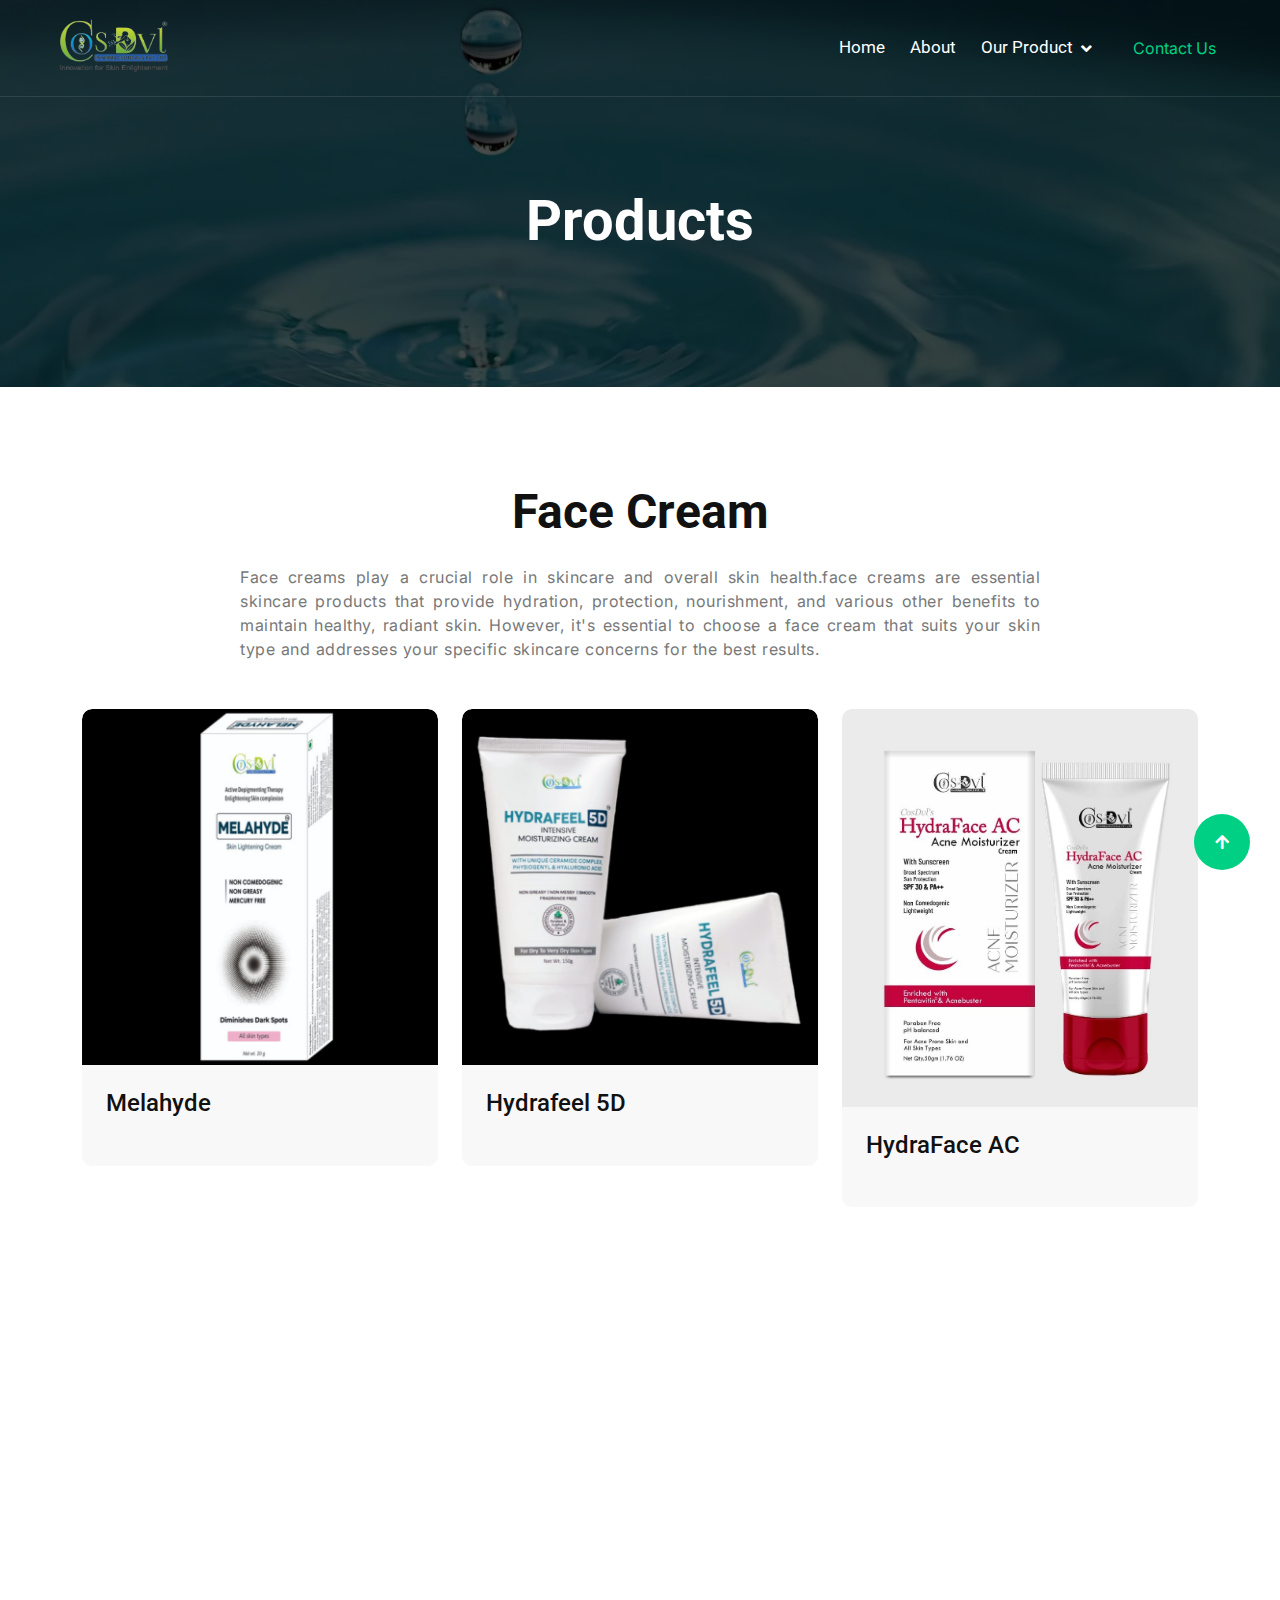
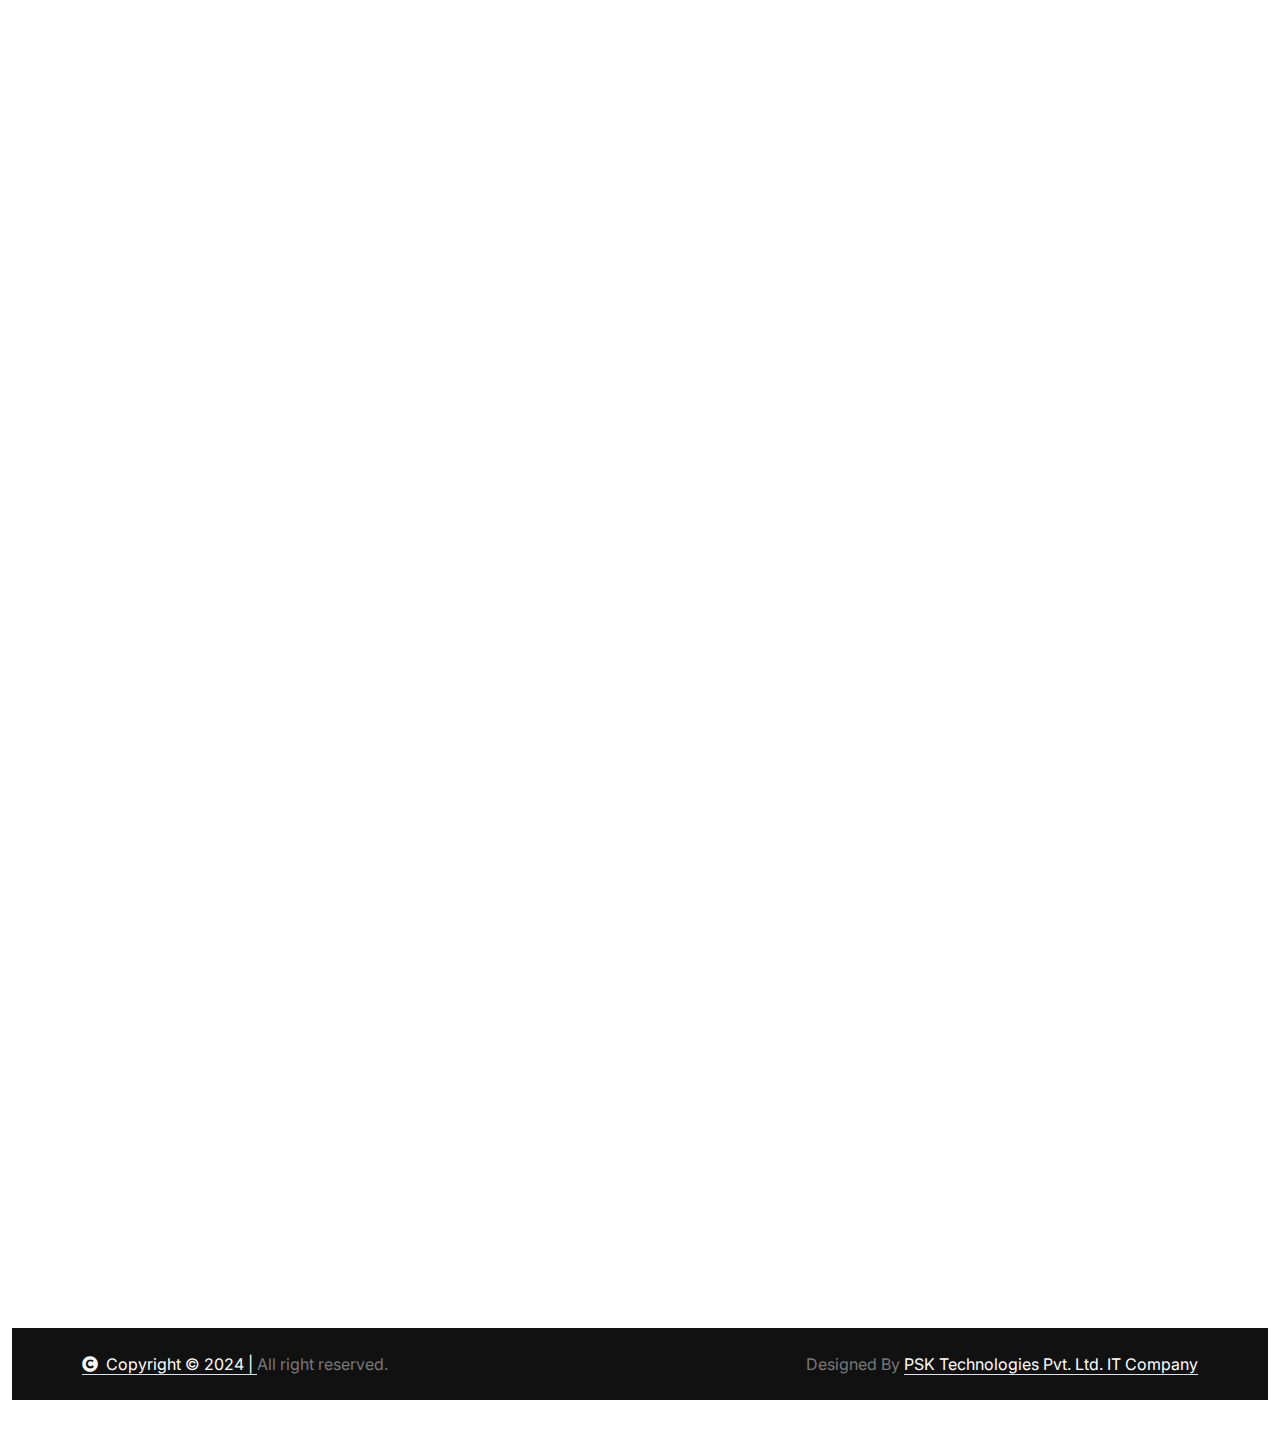
<file: facecream.html>
<!DOCTYPE html>
<html lang="en">

    <head>
        <meta charset="utf-8">
        <title>COSDVL Pharmaceuticals Pvt. Ltd.</title>
        <meta content="width=device-width, initial-scale=1.0" name="viewport">
        <meta content="Best face cream for glowing skin
        Top moisturizer for dry skin
        Perfect face cream for daily use
        Anti-aging face cream for wrinkles
        Hydrating face cream for all skin types
        Natural face cream for healthy skin
        " name="keywords">
        <meta content="COSDVL Pharmaceutical Pvt. Ltd., founded in 2020, boasts a dedicated team of dermatologists, cosmetologists, and skincare experts." name="description">

        <!-- Google Web Fonts -->
        <link rel="preconnect" href="https://fonts.googleapis.com">
        <link rel="preconnect" href="https://fonts.gstatic.com" crossorigin>
        <link href="https://fonts.googleapis.com/css2?family=Inter:wght@100..900&family=Roboto:wght@400;500;700;900&display=swap" rel="stylesheet"> 
         <!-- Favicon -->
         <link href="./img/logocos.webp" rel="icon">
        <!-- Icon Font Stylesheet -->
        <link rel="stylesheet" href="https://use.fontawesome.com/releases/v5.15.4/css/all.css"/>
        <link href="https://cdn.jsdelivr.net/npm/bootstrap-icons@1.4.1/font/bootstrap-icons.css" rel="stylesheet">

        <!-- Libraries Stylesheet -->
        <link href="lib/animate/animate.min.css" rel="stylesheet">
        <link href="lib/lightbox/css/lightbox.min.css" rel="stylesheet">
        <link href="lib/owlcarousel/assets/owl.carousel.min.css" rel="stylesheet">


        <!-- Customized Bootstrap Stylesheet -->
        <link href="css/bootstrap.min.css" rel="stylesheet">

        <!-- Template Stylesheet -->
        <link href="css/style.css" rel="stylesheet">
        <script type=application/ld+json>
            {
                          "@context": "http://schema.org",
                          "@type": "Pharmaceutical",
                          "name": "COSDVL pharmaceuticals",
                          "url": "https://cosdvlpharma.com/",
                          "logo": "https://cosdvlpharma.com/img/lgog-65c068a7e19d2.webp", 
                          "image": "https://cosdvlpharma.com/img/lgog-65c068a7e19d2.webp", 
                          "description": "COSDVL Pharmaceutical Pvt. Ltd., founded in 2020, boasts a dedicated team of dermatologists, cosmetologists, and skincare experts.",
                         
            "address": {
                "@type": "PostalAddress",
                "streetAddress": "3 Floor - GRD Lokmanya Tilak Nagar, Sant Kakkaya Marg, Near Bandra, Mumbai. 400017",
                "addressLocality": "Mumbai",
                "addressRegion": "Maharashtra",
                "postalCode": "440017",
                "addressCountry": "India"
                },
            
                          
                        "sameAs" : [ ""],
                             
                                "contactPoint": {
                            "@type": "ContactPoint",
                            "telephone": +919172103303, +917666315977", 
                            "contactType": "customer support"
                          }
                        }
            </script>
    </head>

    <body>

        <!-- Spinner Start -->
        <div id="spinner" class="show bg-white position-fixed translate-middle w-100 vh-100 top-50 start-50 d-flex align-items-center justify-content-center">
            <div class="spinner-border text-primary" style="width: 3rem; height: 3rem;" role="status">
                <span class="sr-only">Loading...</span>
            </div>
        </div>
        <!-- Spinner End -->


        <!-- Navbar & Hero Start -->
        <div class="container-fluid position-relative p-0">
            <nav class="navbar navbar-expand-lg navbar-light px-4 px-lg-5 py-3 py-lg-0">
                <a href="" class="navbar-brand p-0">
                    <img src="img/logocos.webp" alt="Logo cosdvl">
                </a>
                <button class="navbar-toggler" type="button" data-bs-toggle="collapse" data-bs-target="#navbarCollapse">
                    <span class="fa fa-bars"></span>
                </button>
                <div class="collapse navbar-collapse" id="navbarCollapse">
                    <div class="navbar-nav ms-auto py-0">
                        <a href="index.html" class="nav-item nav-link">Home</a>
                        <a href="about.html" class="nav-item nav-link">About</a>
                        <!-- <a href="service.html" class="nav-item nav-link active">Services</a>
                        <a href="blog.html" class="nav-item nav-link">Blogs</a> -->
                        <div class="nav-item dropdown">
                            <a href="#" class="nav-link" data-bs-toggle="dropdown">
                                <span class="dropdown-toggle">Our Product</span>
                            </a>
                            <div class="dropdown-menu m-0">
                                <a href="facewash.html" class="dropdown-item">Face Wash</a>
                                <a href="shampoos.html" class="dropdown-item">Shampoos</a>
                                <a href="facecream.html" class="dropdown-item">Face Creams</a>
                                <a href="allproducts.html" class="dropdown-item">All Products</a>
                                </div>
                            </div>
                        </div>
                        <a href="contact.html" class="nav-item nav-link">Contact Us</a>
                    </div>
                    <!-- <a href="#" class="btn btn-primary rounded-pill py-2 px-4 my-3 my-lg-0 flex-shrink-0">Get Started</a> -->
                </div>
            </nav>

            <!-- Header Start -->
            <div class="container-fluid bg-breadcrumb">
                <div class="container text-center py-5" style="max-width: 900px;">
                    <h4 class="text-white display-4 mb-4 wow fadeInDown" data-wow-delay="0.1s">Products</h4>
                    <!-- <ol class="breadcrumb d-flex justify-content-center mb-0 wow fadeInDown" data-wow-delay="0.3s">
                        <li class="breadcrumb-item"><a href="index.html">Home</a></li>
                        <li class="breadcrumb-item"><a href="#">Pages</a></li>
                        <li class="breadcrumb-item active text-primary">Service</li>
                    </ol>     -->
                </div>
            </div>
            <!-- Header End -->
        </div>
        <!-- Navbar & Hero End -->


        <!-- Services Start -->
        <div class="container-fluid service py-5">
            <div class="container py-5">
                <div class="text-center mx-auto pb-5 wow fadeInUp" data-wow-delay="0.2s" style="max-width: 800px;">
                    <!-- <h4 class="text-primary">Our Services</h4> -->
                    <h1 class="display-5 mb-4">Face Cream</h1>
                    <p class="mb-0">Face creams play a crucial role in skincare and overall skin health.face creams are essential skincare products that provide hydration, protection, nourishment, and various other benefits to maintain healthy, radiant skin. However, it's essential to choose a face cream that suits your skin type and addresses your specific skincare concerns for the best results.
                    </p>
                </div>
                <div class="row g-4">
                    <div class="col-md-6 col-lg-4 wow fadeInUp" data-wow-delay="0.2s">
                        <div class="service-item">
                            <div class="service-img">
                                <img src="img/face cream1.png" class="img-fluid rounded-top w-100" alt="Best exfoliator for face">
                            </div>
                            <div class="rounded-bottom p-4">
                                <a href="#" class="h4 d-inline-block mb-4">Melahyde</a>
                                <!-- <p class="mb-4">Lorem ipsum dolor sit amet consectetur adipisicing elit. Tenetur, sint? Excepturi facilis neque nesciunt similique officiis veritatis,
                                </p> -->
                                <!-- <a class="btn btn-primary rounded-pill py-2 px-4" href="#">Lufthanza Cream</a> -->
                            </div>
                        </div>
                    </div>
                    <div class="col-md-6 col-lg-4 wow fadeInUp" data-wow-delay="0.4s">
                        <div class="service-item">
                            <div class="service-img">
                                <img src="img/face cream2(p3).png" class="img-fluid rounded-top w-100" alt="Top serum for dark spots and wrinkles">
                            </div>
                            <div class="rounded-bottom p-4">
                                <a href="#" class="h4 d-inline-block mb-4">Hydrafeel 5D</a>
                                <!-- <p class="mb-4">Lorem ipsum dolor sit amet consectetur adipisicing elit. Tenetur, sint? Excepturi facilis neque nesciunt similique officiis veritatis,
                                </p>
                                <a class="btn btn-primary rounded-pill py-2 px-4" href="#">Learn More</a> -->
                            </div>
                        </div>
                    </div>
                    <div class="col-md-6 col-lg-4 wow fadeInUp" data-wow-delay="0.6s">
                        <div class="service-item">
                            <div class="service-img">
                                <img src="img/face cream3(p7).jpg" class="img-fluid rounded-top w-100" alt="Best sheet mask for glowing skin">
                            </div>
                            <div class="rounded-bottom p-4">
                                <a href="#" class="h4 d-inline-block mb-4">HydraFace AC</a>
                                <!-- <p class="mb-4">Lorem ipsum dolor sit amet consectetur adipisicing elit. Tenetur, sint? Excepturi facilis neque nesciunt similique officiis veritatis,
                                </p>
                                <a class="btn btn-primary rounded-pill py-2 px-4" href="#">Learn More</a> -->
                            </div>
                        </div>
                    </div>
                    <div class="container-fluid faq-section pb-5">
                        <div class="container pb-5 overflow-hidden">
                            <div class="text-center mx-auto pb-5 wow fadeInUp" data-wow-delay="0.2s" style="max-width: 800px;">
                                <!-- <h4 class="text-primary">FAQs</h4> -->
                               
                            </div>
                            <div class="row g-5 align-items-center">
                                <div class="col-lg-6 wow fadeInLeft" data-wow-delay="0.2s">
                                    <div class="accordion accordion-flush bg-light rounded p-5" id="accordionFlushSection">
                                        <p style="font-size: 20px; color: black;">Here are some common features and aspects of a typical face creams description:
                                        </p>
                                        <div class="accordion-item rounded-top">
                                            <h2 class="accordion-header" id="flush-headingOne">
                
                                            </h2>
                                            <!-- <div id="flush-collapseOne" class="accordion-collapse collapse" aria-labelledby="flush-headingOne" data-bs-parent="#accordionFlushSection">
                                                    <div class="accordion-body">Placeholder content for this accordion, which is intended to demonstrate the <code>.accordion-flush</code> class. This is the first item's accordion body.</div>
                                                </div> -->
                                        </div>
                                        <div class="accordion-item">
                                            <h2 class="accordion-header" id="flush-headingTwo">
                                                <button class="accordion-button collapsed" type="button" data-bs-toggle="collapse"
                                                    data-bs-target="#flush-collapseTwo" aria-expanded="false"
                                                    aria-controls="flush-collapseTwo">
                                                    Moisturization
                                                </button>
                                            </h2>
                                            <!-- <div id="flush-collapseTwo" class="accordion-collapse collapse" aria-labelledby="flush-headingTwo" data-bs-parent="#accordionFlushSection">
                                                    <div class="accordion-body">Placeholder content for this accordion, which is intended to demonstrate the <code>.accordion-flush</code> class. This is the second item's accordion body. Let's imagine this being filled with some actual content.</div>
                                                </div> -->
                                        </div>
                                        <div class="accordion-item">
                                            <h2 class="accordion-header" id="flush-headingThree">
                                                <button class="accordion-button collapsed" type="button" data-bs-toggle="collapse"
                                                    data-bs-target="#flush-collapseThree" aria-expanded="false"
                                                    aria-controls="flush-collapseThree">
                                                    Skin Barrier Protection
                                                 </button>
                                            </h2>
                                            <!-- <div id="flush-collapseThree" class="accordion-collapse collapse" aria-labelledby="flush-headingThree" data-bs-parent="#accordionFlushSection">
                                                    <div class="accordion-body">Placeholder content for this accordion, which is intended to demonstrate the <code>.accordion-flush</code> class. This is the second item's accordion body. Let's imagine this being filled with some actual content.</div>
                                                </div> -->
                                        </div>
                                        <div class="accordion-item">
                                            <h2 class="accordion-header" id="flush-headingFour">
                                                <button class="accordion-button collapsed" type="button" data-bs-toggle="collapse"
                                                    data-bs-target="#flush-collapseFour" aria-expanded="false"
                                                    aria-controls="flush-collapseFour">
                                                    Anti-Aging Benefits </button>
                                            </h2>
                                            <!-- <div id="flush-collapseFour" class="accordion-collapse collapse" aria-labelledby="flush-headingFour" data-bs-parent="#accordionFlushSection">
                                                    <div class="accordion-body">Placeholder content for this accordion, which is intended to demonstrate the <code>.accordion-flush</code> class. This is the second item's accordion body. Let's imagine this being filled with some actual content.</div>
                                                </div> -->
                                        </div>
                                        <div class="accordion-item">
                                            <h2 class="accordion-header" id="flush-headingFive">
                                                <button class="accordion-button collapsed" type="button" data-bs-toggle="collapse"
                                                    data-bs-target="#flush-collapseFive" aria-expanded="false"
                                                    aria-controls="flush-collapseFive">
                                                    Sun Protection Hydration
                                                </button>
                                            </h2>
                                            <!-- <div id="flush-collapseFive" class="accordion-collapse collapse" aria-labelledby="flush-headingFive" data-bs-parent="#accordionFlushSection">
                                                    <div class="accordion-body">Placeholder content for this accordion, which is intended to demonstrate the <code>.accordion-flush</code> class. This is the second item's accordion body. Let's imagine this being filled with some actual content.</div>
                                                </div> -->
                                        </div>
                                        <div class="accordion-item rounded-bottom">
                                            <h2 class="accordion-header" id="flush-headingSix">
                                                <button class="accordion-button collapsed" type="button" data-bs-toggle="collapse"
                                                    data-bs-target="#flush-collapseSix" aria-expanded="false"
                                                    aria-controls="flush-collapseSix">
                                                    Sun Protection Hydration
                                                </button>
                                            </h2>
                                            <!-- <div id="flush-collapseSix" class="accordion-collapse collapse" aria-labelledby="flush-headingSix" data-bs-parent="#accordionFlushSection">
                                                    <div class="accordion-body">Placeholder content for this accordion, which is intended to demonstrate the <code>.accordion-flush</code> class. This is the third item's accordion body. Nothing more exciting happening here in terms of content, but just filling up the space to make it look, at least at first glance, a bit more representative of how this would look in a real-world application.</div>
                                                </div> -->
                                        </div>
                                        <p style="font-size: 15px; margin-top: 10px;">When choosing a face creams, it's essential to consider your skin type and any specific skin concerns you may have. It's also important to use a face creams that complements the rest of your skincare routine for optimal results.
                                        </p>
                                    </div>
                                </div>
                                <!-- image here -->
                                <div class="col-lg-6 wow fadeInRight" data-wow-delay="0.2s">
                                    <div class=" rounded">
                                        <img class="img-fluid rounded w-100" src="/img/face cream4(p4).png" style="height: 300px;" alt="Perfect eye cream for dark circles">
                                    </div>
                                </div>
                            </div>
                        </div>
                    </div>
                    <!-- FAQs End -->
            </div>
        </div>
        <!-- Services End -->
        <!-- Team Start -->
        <div class="container-fluid team pb-5">
            <div class="container pb-5">
                <div class="text-center mx-auto pb-5 wow fadeInUp" data-wow-delay="0.2s" style="max-width: 800px;">
                    <!-- <h4 class="text-primary">Our Team</h4> -->
                    <h1 class="display-5 mb-4" style="margin-top: -70px;">Our Products</h1>
                    <h6 class="mb-0">Experienced Personalized Tailors Made Unique Skincare Products
                    </h6>
                </div>
                <div class="row g-4">
                    <div class="col-md-6 col-lg-6 col-xl-3 wow fadeInUp" data-wow-delay="0.2s">
                        <div class="team-item">
                            <div class="team-img">
                                <img src="img/cream1.webp" class="img-fluid" alt="Best sheet mask for glowing skin">
                            </div>
                    
                            
                        </div>
                    </div>
                    <div class="col-md-6 col-lg-6 col-xl-3 wow fadeInUp" data-wow-delay="0.4s">
                        <div class="team-item">
                            <div class="team-img">
                                <img src="img/serum1.webp" class="img-fluid" alt="Perfect eye cream for dark circles">
                            </div>
                            <!-- <div class="team-title">
                                <h4 class="mb-0">David James</h4>
                                <p class="mb-0">Profession</p>
                            </div> -->
                        </div>
                    </div>
                    <div class="col-md-6 col-lg-6 col-xl-3 wow fadeInUp" data-wow-delay="0.6s">
                        <div class="team-item">
                            <div class="team-img">
                                <img src="img/face3.jpeg" class="img-fluid" alt="Top moisturizer for dry and oily skin">
                            </div>
                            <!-- <div class="team-title">
                                <h4 class="mb-0">David James</h4>
                                <p class="mb-0">Profession</p>
                            </div> -->
                           
                        </div>
                    </div>
                    <div class="col-md-6 col-lg-6 col-xl-3 wow fadeInUp" data-wow-delay="0.8s">
                        <div class="team-item">
                            <div class="team-img">
                                <img src="img/pack.webp" class="img-fluid" alt="Best sunscreen for daily use">
                            </div>
                            <!-- <div class="team-title">
                                <h4 class="mb-0">David James</h4>
                                <p class="mb-0">Profession</p>
                            </div> -->
                        
                        </div>
                    </div>
                </div>
            </div>
        </div>
        <!-- Team End -->

        <!-- Footer Start -->
       <div class="container-fluid footer py-5 wow fadeIn" data-wow-delay="0.2s">
        <div class="container py-5 border-start-0 border-end-0" style="border: 1px solid; border-color: rgb(255, 255, 255, 0.08);">
            <div class="row g-5">
                <div class="col-md-6 col-lg-6 col-xl-4">
                    <div class="footer-item">
                        <a href="index.html" class="p-0">
                            <h4 class="text-white">About</h4>
                            <img src="img/logo.webp" alt="Logo cosdvlpharma" width="150px" height="100px">
                        </a>
                        <p class="mb-4">COSDVL Pharmaceutical Pvt. Ltd. Incorporated in FY2020, supported by a Team of Dermatologists, Cosmetologist & Skincare Experts.</p>
                        <div class="d-flex">
                            <!-- <a href="#" class="bg-primary d-flex rounded align-items-center py-2 px-3 me-2"> -->
                                <!-- <i class="fas fa-apple-alt text-white"></i>
                                <div class="ms-3">
                                    <small class="text-white">Download on the</small>
                                    <h6 class="text-white">App Store</h6>
                                </div> -->
                            </a>
                            <!-- <a href="#" class="bg-dark d-flex rounded align-items-center py-2 px-3 ms-2"> -->
                                <!-- <i class="fas fa-play text-primary"></i>
                                <div class="ms-3">
                                    <small class="text-white">Get it on</small>
                                    <h6 class="text-white">Google Play</h6>
                                </div> -->
                            </a>
                        </div>
                    </div>
                </div>
                <div class="col-md-6 col-lg-6 col-xl-2">
                    <div class="footer-item">
                        <h4 class="text-white mb-4">Quick Links</h4>
                        <a href="index.html"><i class="fas fa-angle-right me-2"></i> Home</a>
                        <a href="about.html"><i class="fas fa-angle-right me-2"></i> Aout Us</a>
                        <a href=""><i class="fas fa-angle-right me-2"></i> Products</a>
                        <a href="contact.html"><i class="fas fa-angle-right me-2"></i> Contact Us</a>
                       
                    </div>
                </div>
                <div class="col-md-6 col-lg-6 col-xl-3">
                    <div class="footer-item">
                        <h4 class="text-white mb-4">Products</h4>
                        <a href="facewash.html"><i class="fas fa-angle-right me-2"></i> Face Wash</a>
                        <a href="shampoos.html"><i class="fas fa-angle-right me-2"></i> Shampoos</a>
                        <a href="facecream.html"><i class="fas fa-angle-right me-2"></i> Face Creams</a>
                        <a href="allproducts.html"><i class="fas fa-angle-right me-2"></i> All Products</a>
                        
                    </div>
                </div>
                <div class="col-md-6 col-lg-6 col-xl-3">
                    <div class="footer-item">
                        <h4 class="text-white mb-4">Contact Info</h4>
                        <div class="d-flex align-items-center">
                            <i class="fas fa-map-marker-alt text-primary me-3"></i>
                            <p class="text-white mb-0"> 3 Floor - GRD Lokmanya Tilak Nagar, Sant Kakkaya Marg, Near Bandra, Mumbai. 400017
                            </p>
                        </div>
                        <div class="d-flex align-items-center">
                            <i class="fas fa-envelope text-primary me-3"></i>
                            <p class="text-white mb-0">cosdvlpharmaceutical@gmail.com</p>
                        </div>
                        <div class="d-flex align-items-center">
                            <i class="fa fa-phone-alt text-primary me-3"></i>
                            <p class="text-white mb-0">+919172103303, +917666315977

                            </p>
                        </div>
                       
                        <!-- <div class="d-flex">
                            <a class="btn btn-primary btn-sm-square rounded-circle me-3" href="#"><i class="fab fa-facebook-f text-white"></i></a>
                            <a class="btn btn-primary btn-sm-square rounded-circle me-3" href="#"><i class="fab fa-twitter text-white"></i></a>
                            <a class="btn btn-primary btn-sm-square rounded-circle me-3" href="#"><i class="fab fa-instagram text-white"></i></a>
                            <a class="btn btn-primary btn-sm-square rounded-circle me-0" href="#"><i class="fab fa-linkedin-in text-white"></i></a>
                        </div> -->
                    </div>
                </div>
            </div>
        </div>
    </div>
    <!-- Footer End -->
    
    <!-- Copyright Start -->
    <div class="container-fluid copyright py-4">
        <div class="container">
            <div class="row g-4 align-items-center">
                <div class="col-md-6 text-center text-md-start mb-md-0">
                    <span class="text-body"><a href="#" class="border-bottom text-white"><i class="fas fa-copyright text-light me-2"></i>Copyright © 2024 | </a> All right reserved.</span>
                </div>
                <div class="col-md-6 text-center text-md-end text-body">
                    <!--/*** This template is free as long as you keep the below author’s credit link/attribution link/backlink. ***/-->
                    <!--/*** If you'd like to use the template without the below author’s credit link/attribution link/backlink, ***/-->
                    <!--/*** you can purchase the Credit Removal License from "https://htmlcodex.com/credit-removal". ***/-->
                    Designed By <a class="border-bottom text-white" href="https://htmlcodex.com">PSK Technologies Pvt. Ltd. IT Company</a>
                </div>
            </div>
        </div>
    </div>
    <!-- Copyright End -->


    <!-- Back to Top -->
    <a href="#" class="btn btn-primary btn-lg-square rounded-circle back-to-top"><i class="fa fa-arrow-up"></i></a>   

    
    <!-- JavaScript Libraries -->
    <script src="https://ajax.googleapis.com/ajax/libs/jquery/3.6.4/jquery.min.js"></script>
    <script src="https://cdn.jsdelivr.net/npm/bootstrap@5.0.0/dist/js/bootstrap.bundle.min.js"></script>
    <script src="lib/wow/wow.min.js"></script>
    <script src="lib/easing/easing.min.js"></script>
    <script src="lib/waypoints/waypoints.min.js"></script>
    <script src="lib/counterup/counterup.min.js"></script>
    <script src="lib/lightbox/js/lightbox.min.js"></script>
    <script src="lib/owlcarousel/owl.carousel.min.js"></script>
    

    <!-- Template Javascript -->
    <script src="js/main.js"></script>
</body>

</html>
</file>
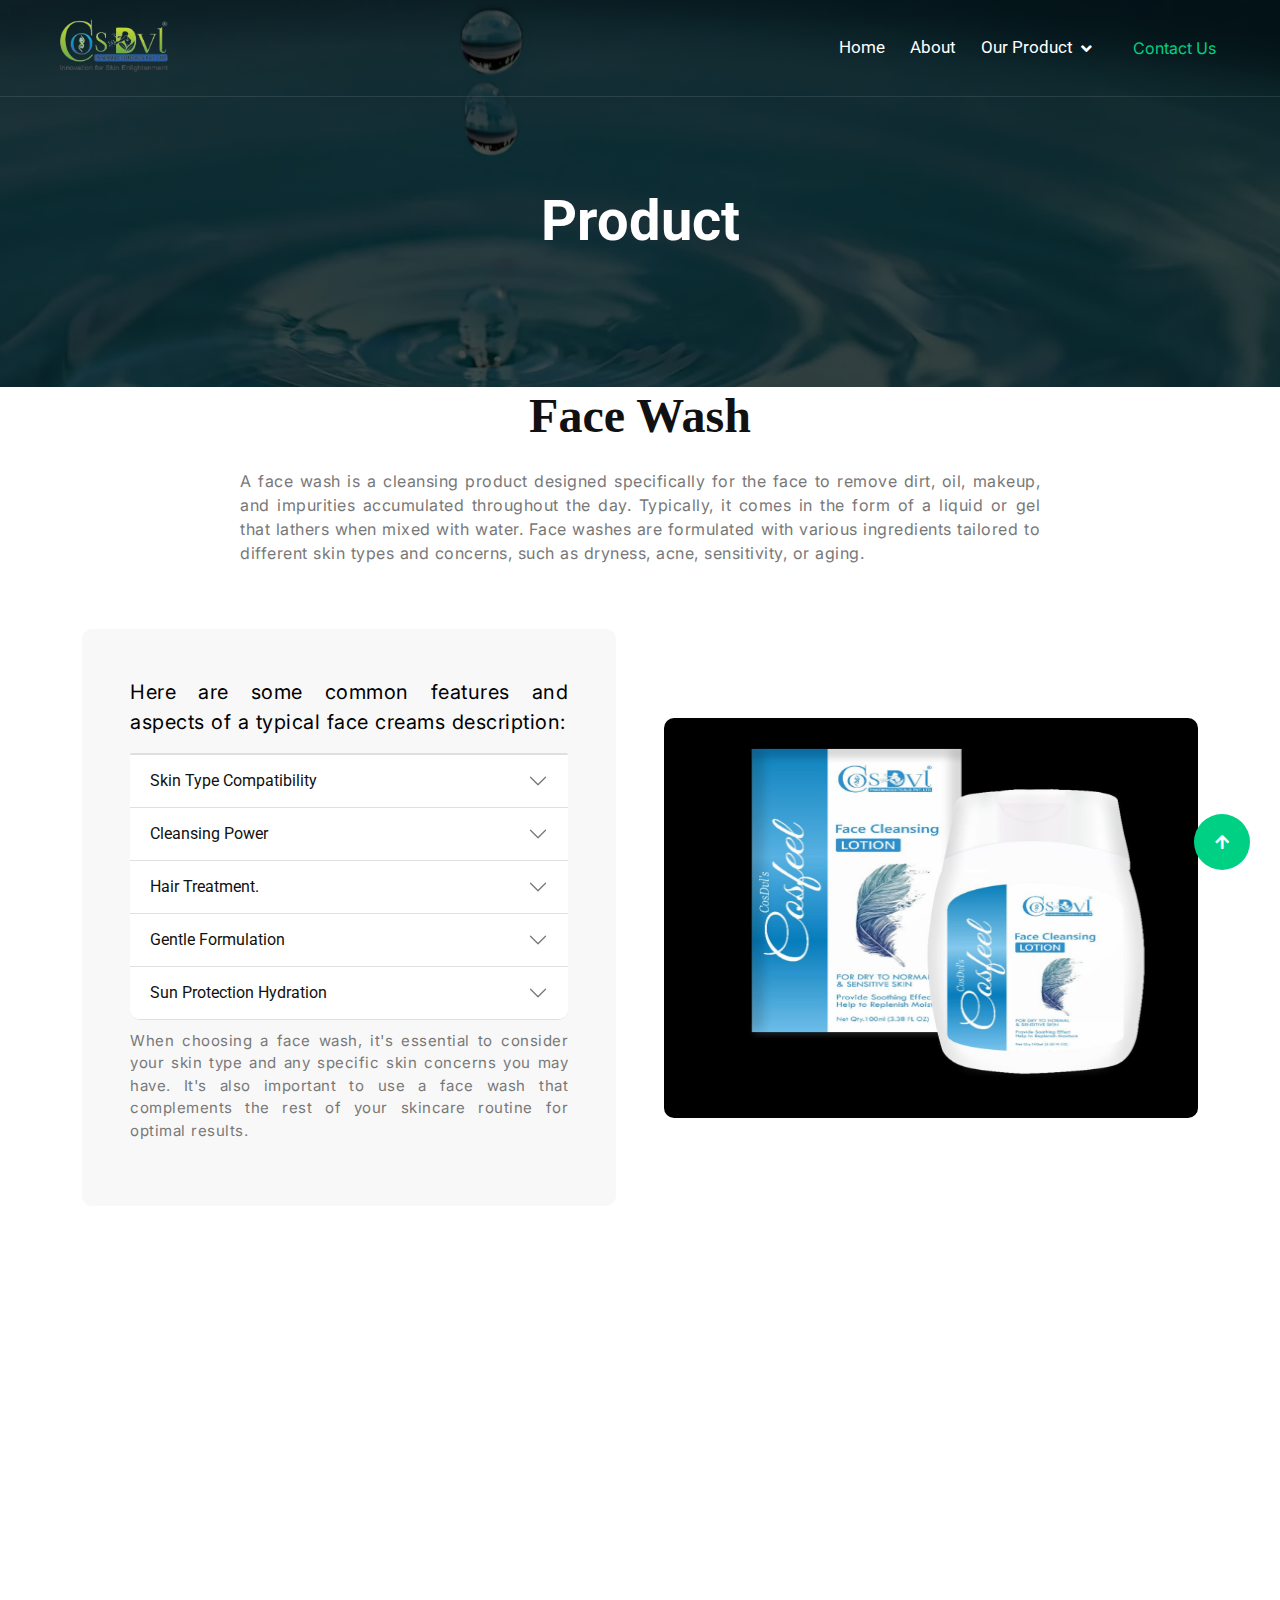
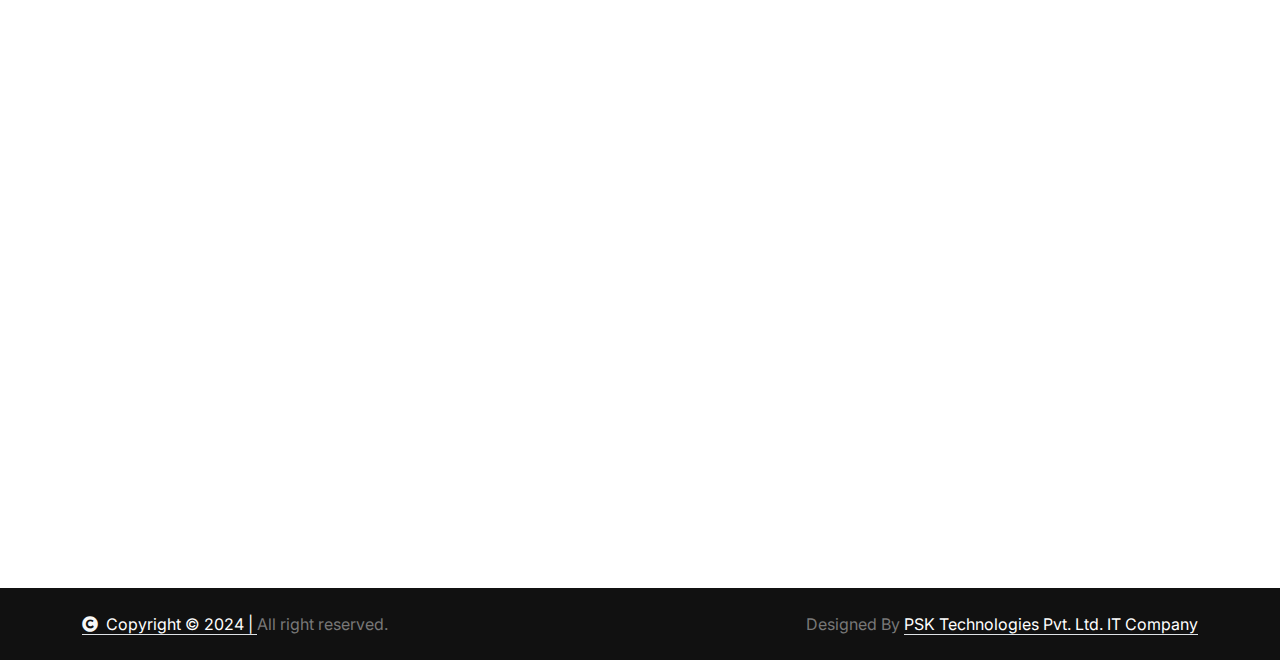
<file: facewash.html>
<!DOCTYPE html>
<html lang="en">

<head>
    <meta charset="utf-8">
    <title>Facewash</title>
    <meta content="width=device-width, initial-scale=1.0" name="viewport">
    <meta content="" name="keywords">
    <meta content="" name="description">

    <!-- Google Web Fonts -->
    <link rel="preconnect" href="https://fonts.googleapis.com">
    <link rel="preconnect" href="https://fonts.gstatic.com" crossorigin>
    <link
        href="https://fonts.googleapis.com/css2?family=Inter:wght@100..900&family=Roboto:wght@400;500;700;900&display=swap"
        rel="stylesheet">
    <!-- Favicon -->
    <link href="./img/logocos.webp" rel="icon">
    <!-- Icon Font Stylesheet -->
    <link rel="stylesheet" href="https://use.fontawesome.com/releases/v5.15.4/css/all.css" />
    <link href="https://cdn.jsdelivr.net/npm/bootstrap-icons@1.4.1/font/bootstrap-icons.css" rel="stylesheet">

    <!-- Libraries Stylesheet -->
    <link href="lib/animate/animate.min.css" rel="stylesheet">
    <link href="lib/lightbox/css/lightbox.min.css" rel="stylesheet">
    <link href="lib/owlcarousel/assets/owl.carousel.min.css" rel="stylesheet">


    <!-- Customized Bootstrap Stylesheet -->
    <link href="css/bootstrap.min.css" rel="stylesheet">

    <!-- Template Stylesheet -->
    <link href="css/style.css" rel="stylesheet">
    <script type=application/ld+json>
        {
                      "@context": "http://schema.org",
                      "@type": "Pharmaceutical",
                      "name": "COSDVL pharmaceuticals",
                      "url": "https://cosdvlpharma.com/",
                      "logo": "https://cosdvlpharma.com/img/lgog-65c068a7e19d2.webp", 
                      "image": "https://cosdvlpharma.com/img/lgog-65c068a7e19d2.webp", 
                      "description": "COSDVL Pharmaceutical Pvt. Ltd., founded in 2020, boasts a dedicated team of dermatologists, cosmetologists, and skincare experts.",
                     
        "address": {
            "@type": "PostalAddress",
            "streetAddress": "3 Floor - GRD Lokmanya Tilak Nagar, Sant Kakkaya Marg, Near Bandra, Mumbai. 400017",
            "addressLocality": "Mumbai",
            "addressRegion": "Maharashtra",
            "postalCode": "440017",
            "addressCountry": "India"
            },
        
                      
                    "sameAs" : [ ""],
                         
                            "contactPoint": {
                        "@type": "ContactPoint",
                        "telephone": +919172103303, +917666315977", 
                        "contactType": "customer support"
                      }
                    }
        </script>
</head>

<body>

    <!-- Spinner Start -->
    <div id="spinner"
        class="show bg-white position-fixed translate-middle w-100 vh-100 top-50 start-50 d-flex align-items-center justify-content-center">
        <div class="spinner-border text-primary" style="width: 3rem; height: 3rem;" role="status">
            <span class="sr-only">Loading...</span>
        </div>
    </div>
    <!-- Spinner End -->


    <!-- Navbar & Hero Start -->
    <div class="container-fluid position-relative p-0">
        <nav class="navbar navbar-expand-lg navbar-light px-4 px-lg-5 py-3 py-lg-0">
            <a href="index.html" class="navbar-brand p-0">
                <img src="img/logocos.webp" alt="cosdvl facewash">
            </a>
            <button class="navbar-toggler" type="button" data-bs-toggle="collapse" data-bs-target="#navbarCollapse">
                <span class="fa fa-bars"></span>
            </button>
            <div class="collapse navbar-collapse" id="navbarCollapse">
                <div class="navbar-nav ms-auto py-0">
                    <a href="index.html" class="nav-item nav-link">Home</a>
                    <a href="about.html" class="nav-item nav-link">About</a>
                    <!-- <a href="service.html" class="nav-item nav-link active">Services</a>
                        <a href="blog.html" class="nav-item nav-link">Blogs</a> -->
                    <div class="nav-item dropdown">
                        <a href="#" class="nav-link" data-bs-toggle="dropdown">
                            <span class="dropdown-toggle">Our Product</span>
                        </a>
                        <div class="dropdown-menu m-0">
                            <a href="facewash.html" class="dropdown-item">Face Wash</a>
                            <a href="shampoos.html" class="dropdown-item">Shampoos</a>
                            <a href="facecream.html" class="dropdown-item">Face Creams</a>
                            <a href="allproducts.html" class="dropdown-item">All Products</a>

                        </div>
                    </div>
                </div>
                <a href="contact.html" class="nav-item nav-link">Contact Us</a>
            </div>
            <!-- <a href="#" class="btn btn-primary rounded-pill py-2 px-4 my-3 my-lg-0 flex-shrink-0">Get Started</a> -->
    </div>
    </nav>

    <!-- Header Start -->
    <div class="container-fluid bg-breadcrumb">
        <div class="container text-center py-5" style="max-width: 900px;">
            <h4 class="text-white display-4 mb-4 wow fadeInDown" data-wow-delay="0.1s">Product</h4>
            <!-- <ol class="breadcrumb d-flex justify-content-center mb-0 wow fadeInDown" data-wow-delay="0.3s">
                        <li class="breadcrumb-item"><a href="index.html">Home</a></li>
                        <li class="breadcrumb-item"><a href="#">Pages</a></li>
                        <li class="breadcrumb-item active text-primary">Service</li>
                    </ol>     -->
        </div>
    </div>
    <!-- Header End -->
    </div>
    <!-- Navbar & Hero End -->
    <!-- FAQs Start -->
    <div class="container-fluid faq-section pb-5">
        <div class="container pb-5 overflow-hidden">
            <div class="text-center mx-auto pb-5 wow fadeInUp" data-wow-delay="0.2s" style="max-width: 800px;">
                <!-- <h4 class="text-primary">FAQs</h4> -->
                <h1 class="display-5 mb-4" style="font-family: 'Times New Roman', Times, serif;">Face Wash</h1>
                <!-- <h4 class="mb-0" style="color: #86df1a;">Who We Are </h4> -->
                <p>A face wash is a cleansing product designed specifically for the face to remove dirt, oil, makeup,
                    and impurities accumulated throughout the day. Typically, it comes in the form of a liquid or gel
                    that lathers when mixed with water. Face washes are formulated with various ingredients tailored to
                    different skin types and concerns, such as dryness, acne, sensitivity, or aging.</p>
            </div>
            <div class="row g-5 align-items-center">
                <div class="col-lg-6 wow fadeInLeft" data-wow-delay="0.2s">
                    <div class="accordion accordion-flush bg-light rounded p-5" id="accordionFlushSection">
                        <p style="font-size: 20px; color: black;">Here are some common features and aspects of a typical
                            face creams description:
                        </p>
                        <div class="accordion-item rounded-top">
                            <h2 class="accordion-header" id="flush-headingOne">

                            </h2>
                            <!-- <div id="flush-collapseOne" class="accordion-collapse collapse" aria-labelledby="flush-headingOne" data-bs-parent="#accordionFlushSection">
                                    <div class="accordion-body">Placeholder content for this accordion, which is intended to demonstrate the <code>.accordion-flush</code> class. This is the first item's accordion body.</div>
                                </div> -->
                        </div>
                        <div class="accordion-item">
                            <h2 class="accordion-header" id="flush-headingTwo">
                                <button class="accordion-button collapsed" type="button" data-bs-toggle="collapse"
                                    data-bs-target="#flush-collapseTwo" aria-expanded="false"
                                    aria-controls="flush-collapseTwo">
                                    Skin Type Compatibility
                                </button>
                            </h2>
                            <!-- <div id="flush-collapseTwo" class="accordion-collapse collapse" aria-labelledby="flush-headingTwo" data-bs-parent="#accordionFlushSection">
                                    <div class="accordion-body">Placeholder content for this accordion, which is intended to demonstrate the <code>.accordion-flush</code> class. This is the second item's accordion body. Let's imagine this being filled with some actual content.</div>
                                </div> -->
                        </div>
                        <div class="accordion-item">
                            <h2 class="accordion-header" id="flush-headingThree">
                                <button class="accordion-button collapsed" type="button" data-bs-toggle="collapse"
                                    data-bs-target="#flush-collapseThree" aria-expanded="false"
                                    aria-controls="flush-collapseThree">
                                    Cleansing Power

                                </button>
                            </h2>
                            <!-- <div id="flush-collapseThree" class="accordion-collapse collapse" aria-labelledby="flush-headingThree" data-bs-parent="#accordionFlushSection">
                                    <div class="accordion-body">Placeholder content for this accordion, which is intended to demonstrate the <code>.accordion-flush</code> class. This is the second item's accordion body. Let's imagine this being filled with some actual content.</div>
                                </div> -->
                        </div>
                        <div class="accordion-item">
                            <h2 class="accordion-header" id="flush-headingFour">
                                <button class="accordion-button collapsed" type="button" data-bs-toggle="collapse"
                                    data-bs-target="#flush-collapseFour" aria-expanded="false"
                                    aria-controls="flush-collapseFour">
                                    Hair Treatment.
                                </button>
                            </h2>
                            <!-- <div id="flush-collapseFour" class="accordion-collapse collapse" aria-labelledby="flush-headingFour" data-bs-parent="#accordionFlushSection">
                                    <div class="accordion-body">Placeholder content for this accordion, which is intended to demonstrate the <code>.accordion-flush</code> class. This is the second item's accordion body. Let's imagine this being filled with some actual content.</div>
                                </div> -->
                        </div>
                        <div class="accordion-item">
                            <h2 class="accordion-header" id="flush-headingFive">
                                <button class="accordion-button collapsed" type="button" data-bs-toggle="collapse"
                                    data-bs-target="#flush-collapseFive" aria-expanded="false"
                                    aria-controls="flush-collapseFive">
                                    Gentle Formulation
                                </button>
                            </h2>
                            <!-- <div id="flush-collapseFive" class="accordion-collapse collapse" aria-labelledby="flush-headingFive" data-bs-parent="#accordionFlushSection">
                                    <div class="accordion-body">Placeholder content for this accordion, which is intended to demonstrate the <code>.accordion-flush</code> class. This is the second item's accordion body. Let's imagine this being filled with some actual content.</div>
                                </div> -->
                        </div>
                        <div class="accordion-item rounded-bottom">
                            <h2 class="accordion-header" id="flush-headingSix">
                                <button class="accordion-button collapsed" type="button" data-bs-toggle="collapse"
                                    data-bs-target="#flush-collapseSix" aria-expanded="false"
                                    aria-controls="flush-collapseSix">
                                    Sun Protection Hydration
                                </button>
                            </h2>
                            <!-- <div id="flush-collapseSix" class="accordion-collapse collapse" aria-labelledby="flush-headingSix" data-bs-parent="#accordionFlushSection">
                                    <div class="accordion-body">Placeholder content for this accordion, which is intended to demonstrate the <code>.accordion-flush</code> class. This is the third item's accordion body. Nothing more exciting happening here in terms of content, but just filling up the space to make it look, at least at first glance, a bit more representative of how this would look in a real-world application.</div>
                                </div> -->
                        </div>
                        <p style="font-size: 15px; margin-top: 10px;">When choosing a face wash, it's essential to consider your skin type
                            and any specific skin concerns you may have. It's also important to use a face wash that
                            complements the rest of your skincare routine for optimal results.
                        </p>
                    </div>
                </div>
                <!-- image here -->
                <div class="col-lg-6 wow fadeInRight" data-wow-delay="0.2s">
                    <div class=" rounded">
                        <img class="img-fluid rounded w-100" src="/img/face wash(p6).webp" style="height: 400px;">
                    </div>
                </div>
            </div>
        </div>
    </div>
    <!-- FAQs End -->

    <!-- Team Start -->
    <div class="container-fluid team pb-5">
        <div class="container pb-5">
            <div class="text-center mx-auto pb-5 wow fadeInUp" data-wow-delay="0.2s" style="max-width: 800px;">
                <!-- <h4 class="text-primary">Our Team</h4> -->
                <h1 class="display-5 mb-4" style="margin-top: -90px;">Our Products</h1>
                <h6 lass="mb-0">Experienced Personalized Tailors Made Unique Skincare Products
                </h6>
            </div>
            <div class="row g-4">
                <div class="col-md-6 col-lg-6 col-xl-3 wow fadeInUp" data-wow-delay="0.2s">
                    <div class="team-item">
                        <div class="team-img">
                            <img src="img/cream1.webp" class="img-fluid" alt="">
                        </div>


                    </div>
                </div>
                <div class="col-md-6 col-lg-6 col-xl-3 wow fadeInUp" data-wow-delay="0.4s">
                    <div class="team-item">
                        <div class="team-img">
                            <img src="img/serum1.webp" class="img-fluid" alt="">
                        </div>
                        <!-- <div class="team-title">
                                <h4 class="mb-0">David James</h4>
                                <p class="mb-0">Profession</p>
                            </div> -->
                    </div>
                </div>
                <div class="col-md-6 col-lg-6 col-xl-3 wow fadeInUp" data-wow-delay="0.6s">
                    <div class="team-item">
                        <div class="team-img">
                            <img src="img/face3.jpeg" class="img-fluid" alt="">
                        </div>
                        <!-- <div class="team-title">
                                <h4 class="mb-0">David James</h4>
                                <p class="mb-0">Profession</p>
                            </div> -->

                    </div>
                </div>
                <div class="col-md-6 col-lg-6 col-xl-3 wow fadeInUp" data-wow-delay="0.8s">
                    <div class="team-item">
                        <div class="team-img">
                            <img src="img/pack.webp" class="img-fluid" alt="">
                        </div>
                        <!-- <div class="team-title">
                                <h4 class="mb-0">David James</h4>
                                <p class="mb-0">Profession</p>
                            </div> -->

                    </div>
                </div>
            </div>
        </div>
    </div>
    <!-- Team End -->

    <!-- Footer Start -->
    <div class="container-fluid footer py-5 wow fadeIn" data-wow-delay="0.2s">
        <div class="container py-5 border-start-0 border-end-0"
            style="border: 1px solid; border-color: rgb(255, 255, 255, 0.08);">
            <div class="row g-5">
                <div class="col-md-6 col-lg-6 col-xl-4">
                    <div class="footer-item">
                        <a href="index.html" class="p-0">
                            <img src="img/logo.webp" alt="Logo" width="150px" height="100px">
                            <h4 class="text-white">About</h4>
                        </a>
                        <p class="mb-4">COSDVL Pharmaceutical Pvt. Ltd. Incorporated in FY2020, supported by a Team of
                            Dermatologists, Cosmetologist & Skincare Experts.</p>
                        <div class="d-flex">
                            <!-- <a href="#" class="bg-primary d-flex rounded align-items-center py-2 px-3 me-2"> -->
                            <!-- <i class="fas fa-apple-alt text-white"></i>
                                <div class="ms-3">
                                    <small class="text-white">Download on the</small>
                                    <h6 class="text-white">App Store</h6>
                                </div> -->
                            </a>
                            <!-- <a href="#" class="bg-dark d-flex rounded align-items-center py-2 px-3 ms-2"> -->
                            <!-- <i class="fas fa-play text-primary"></i>
                                <div class="ms-3">
                                    <small class="text-white">Get it on</small>
                                    <h6 class="text-white">Google Play</h6>
                                </div> -->
                            </a>
                        </div>
                    </div>
                </div>
                <div class="col-md-6 col-lg-6 col-xl-2">
                    <div class="footer-item">
                        <h4 class="text-white mb-4">Quick Links</h4>
                        <a href="index.html"><i class="fas fa-angle-right me-2"></i> Home</a>
                        <a href="about.html"><i class="fas fa-angle-right me-2"></i> Aout Us</a>
                        <a href=""><i class="fas fa-angle-right me-2"></i> Products</a>
                        <a href="contact.html"><i class="fas fa-angle-right me-2"></i> Contact Us</a>

                    </div>
                </div>
                <div class="col-md-6 col-lg-6 col-xl-3">
                    <div class="footer-item">
                        <h4 class="text-white mb-4">Products</h4>
                        <a href="facewash.html"><i class="fas fa-angle-right me-2"></i> Face Wash</a>
                        <a href="shampoos.html"><i class="fas fa-angle-right me-2"></i> Shampoos</a>
                        <a href="facecream.html"><i class="fas fa-angle-right me-2"></i> Face Creams</a>
                        <a href="allproducts.html"><i class="fas fa-angle-right me-2"></i> All Products</a>

                    </div>
                </div>
                <div class="col-md-6 col-lg-6 col-xl-3">
                    <div class="footer-item">
                        <h4 class="text-white mb-4">Contact Info</h4>
                        <div class="d-flex align-items-center">
                            <i class="fas fa-map-marker-alt text-primary me-3"></i>
                            <p class="text-white mb-0"> 3 Floor - GRD Lokmanya Tilak Nagar, Sant Kakkaya Marg, Near
                                Bandra, Mumbai. 400017
                            </p>
                        </div>
                        <div class="d-flex align-items-center">
                            <i class="fas fa-envelope text-primary me-3"></i>
                            <p class="text-white mb-0">cosdvlpharmaceutical@gmail.com</p>
                        </div>
                        <div class="d-flex align-items-center">
                            <i class="fa fa-phone-alt text-primary me-3"></i>
                            <p class="text-white mb-0">+919172103303, +917666315977

                            </p>
                        </div>

                        <!-- <div class="d-flex">
                            <a class="btn btn-primary btn-sm-square rounded-circle me-3" href="#"><i class="fab fa-facebook-f text-white"></i></a>
                            <a class="btn btn-primary btn-sm-square rounded-circle me-3" href="#"><i class="fab fa-twitter text-white"></i></a>
                            <a class="btn btn-primary btn-sm-square rounded-circle me-3" href="#"><i class="fab fa-instagram text-white"></i></a>
                            <a class="btn btn-primary btn-sm-square rounded-circle me-0" href="#"><i class="fab fa-linkedin-in text-white"></i></a>
                        </div> -->
                    </div>
                </div>
            </div>
        </div>
    </div>
    <!-- Footer End -->

    <!-- Copyright Start -->
    <div class="container-fluid copyright py-4">
        <div class="container">
            <div class="row g-4 align-items-center">
                <div class="col-md-6 text-center text-md-start mb-md-0">
                    <span class="text-body"><a href="#" class="border-bottom text-white"><i
                                class="fas fa-copyright text-light me-2"></i>Copyright © 2024 | </a> All right
                        reserved.</span>
                </div>
                <div class="col-md-6 text-center text-md-end text-body">
                    <!--/*** This template is free as long as you keep the below author’s credit link/attribution link/backlink. ***/-->
                    <!--/*** If you'd like to use the template without the below author’s credit link/attribution link/backlink, ***/-->
                    <!--/*** you can purchase the Credit Removal License from "https://htmlcodex.com/credit-removal". ***/-->
                    Designed By <a class="border-bottom text-white" href="https://htmlcodex.com">PSK Technologies Pvt.
                        Ltd. IT Company</a>
                </div>
            </div>
        </div>
    </div>
    <!-- Copyright End -->


    <!-- Back to Top -->
    <a href="#" class="btn btn-primary btn-lg-square rounded-circle back-to-top"><i class="fa fa-arrow-up"></i></a>


    <!-- JavaScript Libraries -->
    <script src="https://ajax.googleapis.com/ajax/libs/jquery/3.6.4/jquery.min.js"></script>
    <script src="https://cdn.jsdelivr.net/npm/bootstrap@5.0.0/dist/js/bootstrap.bundle.min.js"></script>
    <script src="lib/wow/wow.min.js"></script>
    <script src="lib/easing/easing.min.js"></script>
    <script src="lib/waypoints/waypoints.min.js"></script>
    <script src="lib/counterup/counterup.min.js"></script>
    <script src="lib/lightbox/js/lightbox.min.js"></script>
    <script src="lib/owlcarousel/owl.carousel.min.js"></script>


    <!-- Template Javascript -->
    <script src="js/main.js"></script>
</body>

</html>
</file>
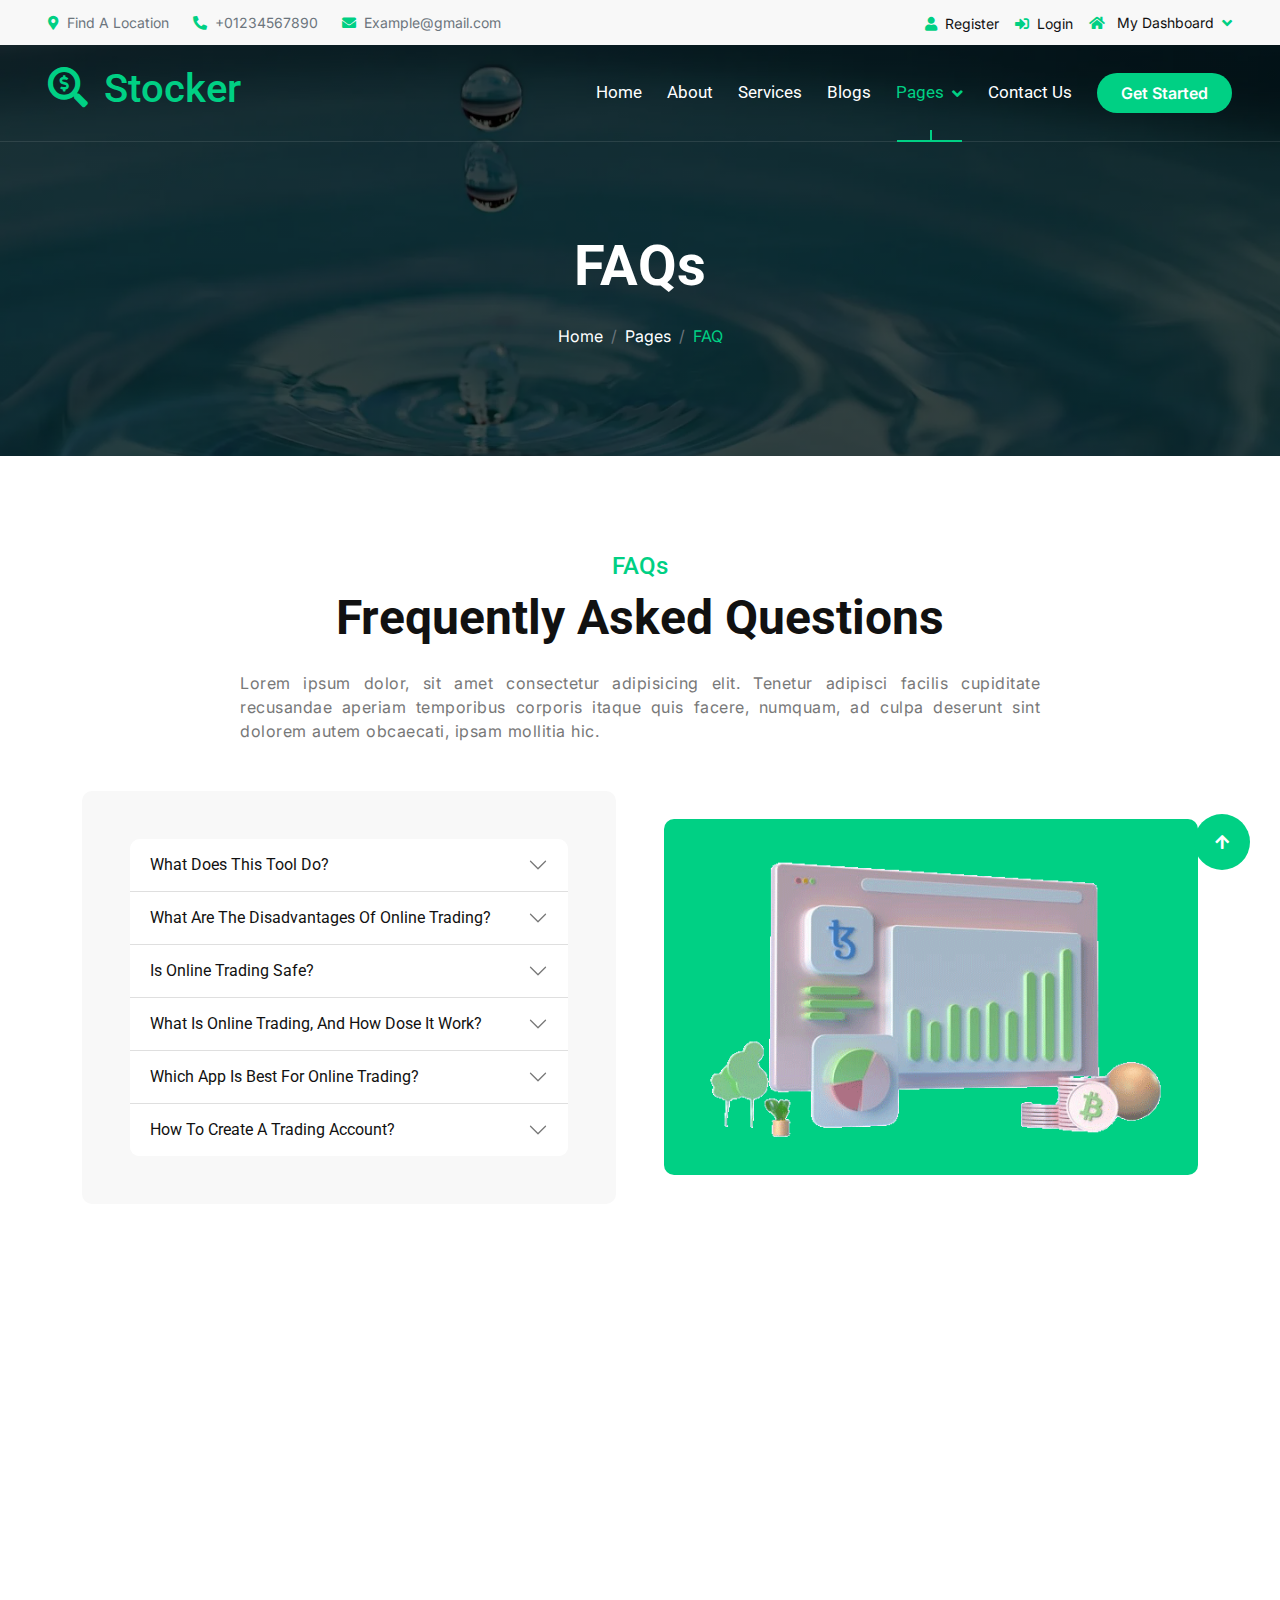
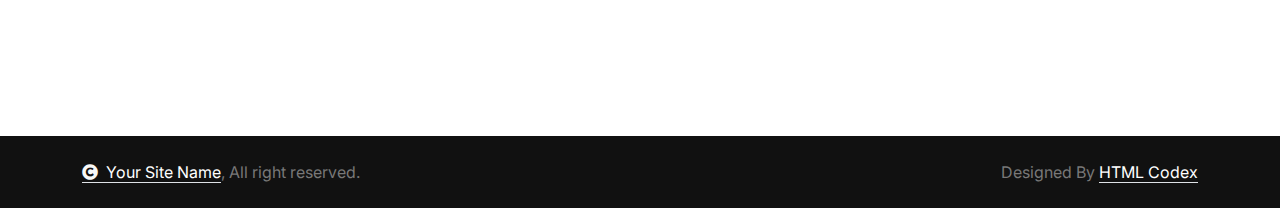
<file: FAQ.html>
<!DOCTYPE html>
<html lang="en">

    <head>
        <meta charset="utf-8">
        <title>Stocker - Stock Market Website Template</title>
        <meta content="width=device-width, initial-scale=1.0" name="viewport">
        <meta content="" name="keywords">
        <meta content="" name="description">

        <!-- Google Web Fonts -->
        <link rel="preconnect" href="https://fonts.googleapis.com">
        <link rel="preconnect" href="https://fonts.gstatic.com" crossorigin>
        <link href="https://fonts.googleapis.com/css2?family=Inter:wght@100..900&family=Roboto:wght@400;500;700;900&display=swap" rel="stylesheet"> 

        <!-- Icon Font Stylesheet -->
        <link rel="stylesheet" href="https://use.fontawesome.com/releases/v5.15.4/css/all.css"/>
        <link href="https://cdn.jsdelivr.net/npm/bootstrap-icons@1.4.1/font/bootstrap-icons.css" rel="stylesheet">

        <!-- Libraries Stylesheet -->
        <link href="lib/animate/animate.min.css" rel="stylesheet">
        <link href="lib/lightbox/css/lightbox.min.css" rel="stylesheet">
        <link href="lib/owlcarousel/assets/owl.carousel.min.css" rel="stylesheet">


        <!-- Customized Bootstrap Stylesheet -->
        <link href="css/bootstrap.min.css" rel="stylesheet">

        <!-- Template Stylesheet -->
        <link href="css/style.css" rel="stylesheet">
    </head>

    <body>

        <!-- Spinner Start -->
        <div id="spinner" class="show bg-white position-fixed translate-middle w-100 vh-100 top-50 start-50 d-flex align-items-center justify-content-center">
            <div class="spinner-border text-primary" style="width: 3rem; height: 3rem;" role="status">
                <span class="sr-only">Loading...</span>
            </div>
        </div>
        <!-- Spinner End -->

        <!-- Topbar Start -->
        <div class="container-fluid topbar bg-light px-5 d-none d-lg-block">
            <div class="row gx-0 align-items-center">
                <div class="col-lg-8 text-center text-lg-start mb-2 mb-lg-0">
                    <div class="d-flex flex-wrap">
                        <a href="#" class="text-muted small me-4"><i class="fas fa-map-marker-alt text-primary me-2"></i>Find A Location</a>
                        <a href="tel:+01234567890" class="text-muted small me-4"><i class="fas fa-phone-alt text-primary me-2"></i>+01234567890</a>
                        <a href="mailto:example@gmail.com" class="text-muted small me-0"><i class="fas fa-envelope text-primary me-2"></i>Example@gmail.com</a>
                    </div>
                </div>
                <div class="col-lg-4 text-center text-lg-end">
                    <div class="d-inline-flex align-items-center" style="height: 45px;">
                        <a href="#"><small class="me-3 text-dark"><i class="fa fa-user text-primary me-2"></i>Register</small></a>
                        <a href="#"><small class="me-3 text-dark"><i class="fa fa-sign-in-alt text-primary me-2"></i>Login</small></a>
                        <div class="dropdown">
                            <a href="#" class="dropdown-toggle text-dark" data-bs-toggle="dropdown"><small><i class="fa fa-home text-primary me-2"></i> My Dashboard</small></a>
                            <div class="dropdown-menu rounded">
                                <a href="#" class="dropdown-item"><i class="fas fa-user-alt me-2"></i> My Profile</a>
                                <a href="#" class="dropdown-item"><i class="fas fa-comment-alt me-2"></i> Inbox</a>
                                <a href="#" class="dropdown-item"><i class="fas fa-bell me-2"></i> Notifications</a>
                                <a href="#" class="dropdown-item"><i class="fas fa-cog me-2"></i> Account Settings</a>
                                <a href="#" class="dropdown-item"><i class="fas fa-power-off me-2"></i> Log Out</a>
                            </div>
                        </div>
                    </div>
                </div>
            </div>
        </div>
        <!-- Topbar End -->

        <!-- Navbar & Hero Start -->
        <div class="container-fluid position-relative p-0">
            <nav class="navbar navbar-expand-lg navbar-light px-4 px-lg-5 py-3 py-lg-0">
                <a href="" class="navbar-brand p-0">
                    <h1 class="text-primary"><i class="fas fa-search-dollar me-3"></i>Stocker</h1>
                    <!-- <img src="img/logo.png" alt="Logo"> -->
                </a>
                <button class="navbar-toggler" type="button" data-bs-toggle="collapse" data-bs-target="#navbarCollapse">
                    <span class="fa fa-bars"></span>
                </button>
                <div class="collapse navbar-collapse" id="navbarCollapse">
                    <div class="navbar-nav ms-auto py-0">
                        <a href="index.html" class="nav-item nav-link">Home</a>
                        <a href="about.html" class="nav-item nav-link">About</a>
                        <a href="service.html" class="nav-item nav-link">Services</a>
                        <a href="blog.html" class="nav-item nav-link">Blogs</a>
                        <div class="nav-item dropdown">
                            <a href="#" class="nav-link active" data-bs-toggle="dropdown">
                                <span class="dropdown-toggle">Pages</span>
                            </a>
                            <div class="dropdown-menu m-0">
                                <a href="feature.html" class="dropdown-item">Our Features</a>
                                <a href="team.html" class="dropdown-item">Our team</a>
                                <a href="testimonial.html" class="dropdown-item">Testimonial</a>
                                <a href="offer.html" class="dropdown-item">Our offer</a>
                                <a href="FAQ.html" class="dropdown-item active">FAQs</a>
                                <a href="404.html" class="dropdown-item">404 Page</a>
                            </div>
                        </div>
                        <a href="contact.html" class="nav-item nav-link">Contact Us</a>
                    </div>
                    <a href="#" class="btn btn-primary rounded-pill py-2 px-4 my-3 my-lg-0 flex-shrink-0">Get Started</a>
                </div>
            </nav>

            <!-- Header Start -->
            <div class="container-fluid bg-breadcrumb">
                <div class="container text-center py-5" style="max-width: 900px;">
                    <h4 class="text-white display-4 mb-4 wow fadeInDown" data-wow-delay="0.1s">FAQs</h4>
                    <ol class="breadcrumb d-flex justify-content-center mb-0 wow fadeInDown" data-wow-delay="0.3s">
                        <li class="breadcrumb-item"><a href="index.html">Home</a></li>
                        <li class="breadcrumb-item"><a href="#">Pages</a></li>
                        <li class="breadcrumb-item active text-primary">FAQ</li>
                    </ol>    
                </div>
            </div>
            <!-- Header End -->
        </div>
        <!-- Navbar & Hero End -->


        <!-- FAQs Start -->
        <div class="container-fluid faq-section py-5">
            <div class="container py-5 overflow-hidden">
                <div class="text-center mx-auto pb-5 wow fadeInUp" data-wow-delay="0.2s" style="max-width: 800px;">
                    <h4 class="text-primary">FAQs</h4>
                    <h1 class="display-5 mb-4">Frequently Asked Questions</h1>
                    <p class="mb-0">Lorem ipsum dolor, sit amet consectetur adipisicing elit. Tenetur adipisci facilis cupiditate recusandae aperiam temporibus corporis itaque quis facere, numquam, ad culpa deserunt sint dolorem autem obcaecati, ipsam mollitia hic.
                    </p>
                </div>
                <div class="row g-5 align-items-center">
                    <div class="col-lg-6 wow fadeInLeft" data-wow-delay="0.2s">
                        <div class="accordion accordion-flush bg-light rounded p-5" id="accordionFlushSection">
                            <div class="accordion-item rounded-top">
                                <h2 class="accordion-header" id="flush-headingOne">
                                    <button class="accordion-button collapsed rounded-top" type="button" data-bs-toggle="collapse" data-bs-target="#flush-collapseOne" aria-expanded="false" aria-controls="flush-collapseOne">
                                    What Does This Tool Do?
                                    </button>
                                </h2>
                                <div id="flush-collapseOne" class="accordion-collapse collapse" aria-labelledby="flush-headingOne" data-bs-parent="#accordionFlushSection">
                                    <div class="accordion-body">Placeholder content for this accordion, which is intended to demonstrate the <code>.accordion-flush</code> class. This is the first item's accordion body.</div>
                                </div>
                            </div>
                            <div class="accordion-item">
                                <h2 class="accordion-header" id="flush-headingTwo">
                                    <button class="accordion-button collapsed" type="button" data-bs-toggle="collapse" data-bs-target="#flush-collapseTwo" aria-expanded="false" aria-controls="flush-collapseTwo">
                                    What Are The Disadvantages Of Online Trading?
                                    </button>
                                </h2>
                                <div id="flush-collapseTwo" class="accordion-collapse collapse" aria-labelledby="flush-headingTwo" data-bs-parent="#accordionFlushSection">
                                    <div class="accordion-body">Placeholder content for this accordion, which is intended to demonstrate the <code>.accordion-flush</code> class. This is the second item's accordion body. Let's imagine this being filled with some actual content.</div>
                                </div>
                            </div>
                            <div class="accordion-item">
                                <h2 class="accordion-header" id="flush-headingThree">
                                    <button class="accordion-button collapsed" type="button" data-bs-toggle="collapse" data-bs-target="#flush-collapseThree" aria-expanded="false" aria-controls="flush-collapseThree">
                                    Is Online Trading Safe?
                                    </button>
                                </h2>
                                <div id="flush-collapseThree" class="accordion-collapse collapse" aria-labelledby="flush-headingThree" data-bs-parent="#accordionFlushSection">
                                    <div class="accordion-body">Placeholder content for this accordion, which is intended to demonstrate the <code>.accordion-flush</code> class. This is the second item's accordion body. Let's imagine this being filled with some actual content.</div>
                                </div>
                            </div>
                            <div class="accordion-item">
                                <h2 class="accordion-header" id="flush-headingFour">
                                    <button class="accordion-button collapsed" type="button" data-bs-toggle="collapse" data-bs-target="#flush-collapseFour" aria-expanded="false" aria-controls="flush-collapseFour">
                                    What Is Online Trading, And How Dose It Work?
                                    </button>
                                </h2>
                                <div id="flush-collapseFour" class="accordion-collapse collapse" aria-labelledby="flush-headingFour" data-bs-parent="#accordionFlushSection">
                                    <div class="accordion-body">Placeholder content for this accordion, which is intended to demonstrate the <code>.accordion-flush</code> class. This is the second item's accordion body. Let's imagine this being filled with some actual content.</div>
                                </div>
                            </div>
                            <div class="accordion-item">
                                <h2 class="accordion-header" id="flush-headingFive">
                                    <button class="accordion-button collapsed" type="button" data-bs-toggle="collapse" data-bs-target="#flush-collapseFive" aria-expanded="false" aria-controls="flush-collapseFive">
                                    Which App Is Best For Online Trading?
                                    </button>
                                </h2>
                                <div id="flush-collapseFive" class="accordion-collapse collapse" aria-labelledby="flush-headingFive" data-bs-parent="#accordionFlushSection">
                                    <div class="accordion-body">Placeholder content for this accordion, which is intended to demonstrate the <code>.accordion-flush</code> class. This is the second item's accordion body. Let's imagine this being filled with some actual content.</div>
                                </div>
                            </div>
                            <div class="accordion-item rounded-bottom">
                                <h2 class="accordion-header" id="flush-headingSix">
                                    <button class="accordion-button collapsed" type="button" data-bs-toggle="collapse" data-bs-target="#flush-collapseSix" aria-expanded="false" aria-controls="flush-collapseSix">
                                    How To Create A Trading Account?
                                    </button>
                                </h2>
                                <div id="flush-collapseSix" class="accordion-collapse collapse" aria-labelledby="flush-headingSix" data-bs-parent="#accordionFlushSection">
                                    <div class="accordion-body">Placeholder content for this accordion, which is intended to demonstrate the <code>.accordion-flush</code> class. This is the third item's accordion body. Nothing more exciting happening here in terms of content, but just filling up the space to make it look, at least at first glance, a bit more representative of how this would look in a real-world application.</div>
                                </div>
                            </div>
                        </div>
                    </div>
                    <div class="col-lg-6 wow fadeInRight" data-wow-delay="0.2s">
                        <div class="bg-primary rounded">
                            <img src="img/about-2.png" class="img-fluid w-100" alt="">
                        </div>
                    </div>
                </div>
            </div>
        </div>
        <!-- FAQs End -->

        <!-- Footer Start -->
        <div class="container-fluid footer py-5 wow fadeIn" data-wow-delay="0.2s">
            <div class="container py-5 border-start-0 border-end-0" style="border: 1px solid; border-color: rgb(255, 255, 255, 0.08);">
                <div class="row g-5">
                    <div class="col-md-6 col-lg-6 col-xl-4">
                        <div class="footer-item">
                            <a href="index.html" class="p-0">
                                <h4 class="text-white"><i class="fas fa-search-dollar me-3"></i>Stocker</h4>
                                <!-- <img src="img/logo.png" alt="Logo"> -->
                            </a>
                            <p class="mb-4">Dolor amet sit justo amet elitr clita ipsum elitr est.Lorem ipsum dolor sit amet, consectetur adipiscing...</p>
                            <div class="d-flex">
                                <a href="#" class="bg-primary d-flex rounded align-items-center py-2 px-3 me-2">
                                    <i class="fas fa-apple-alt text-white"></i>
                                    <div class="ms-3">
                                        <small class="text-white">Download on the</small>
                                        <h6 class="text-white">App Store</h6>
                                    </div>
                                </a>
                                <a href="#" class="bg-dark d-flex rounded align-items-center py-2 px-3 ms-2">
                                    <i class="fas fa-play text-primary"></i>
                                    <div class="ms-3">
                                        <small class="text-white">Get it on</small>
                                        <h6 class="text-white">Google Play</h6>
                                    </div>
                                </a>
                            </div>
                        </div>
                    </div>
                    <div class="col-md-6 col-lg-6 col-xl-2">
                        <div class="footer-item">
                            <h4 class="text-white mb-4">Quick Links</h4>
                            <a href="#"><i class="fas fa-angle-right me-2"></i> About Us</a>
                            <a href="#"><i class="fas fa-angle-right me-2"></i> Feature</a>
                            <a href="#"><i class="fas fa-angle-right me-2"></i> Attractions</a>
                            <a href="#"><i class="fas fa-angle-right me-2"></i> Tickets</a>
                            <a href="#"><i class="fas fa-angle-right me-2"></i> Blog</a>
                            <a href="#"><i class="fas fa-angle-right me-2"></i> Contact us</a>
                        </div>
                    </div>
                    <div class="col-md-6 col-lg-6 col-xl-3">
                        <div class="footer-item">
                            <h4 class="text-white mb-4">Support</h4>
                            <a href="#"><i class="fas fa-angle-right me-2"></i> Privacy Policy</a>
                            <a href="#"><i class="fas fa-angle-right me-2"></i> Terms & Conditions</a>
                            <a href="#"><i class="fas fa-angle-right me-2"></i> Disclaimer</a>
                            <a href="#"><i class="fas fa-angle-right me-2"></i> Support</a>
                            <a href="#"><i class="fas fa-angle-right me-2"></i> FAQ</a>
                            <a href="#"><i class="fas fa-angle-right me-2"></i> Help</a>
                        </div>
                    </div>
                    <div class="col-md-6 col-lg-6 col-xl-3">
                        <div class="footer-item">
                            <h4 class="text-white mb-4">Contact Info</h4>
                            <div class="d-flex align-items-center">
                                <i class="fas fa-map-marker-alt text-primary me-3"></i>
                                <p class="text-white mb-0">123 Street New York.USA</p>
                            </div>
                            <div class="d-flex align-items-center">
                                <i class="fas fa-envelope text-primary me-3"></i>
                                <p class="text-white mb-0">info@example.com</p>
                            </div>
                            <div class="d-flex align-items-center">
                                <i class="fa fa-phone-alt text-primary me-3"></i>
                                <p class="text-white mb-0">(+012) 3456 7890</p>
                            </div>
                            <div class="d-flex align-items-center mb-4">
                                <i class="fab fa-firefox-browser text-primary me-3"></i>
                                <p class="text-white mb-0">Yoursite@ex.com</p>
                            </div>
                            <div class="d-flex">
                                <a class="btn btn-primary btn-sm-square rounded-circle me-3" href="#"><i class="fab fa-facebook-f text-white"></i></a>
                                <a class="btn btn-primary btn-sm-square rounded-circle me-3" href="#"><i class="fab fa-twitter text-white"></i></a>
                                <a class="btn btn-primary btn-sm-square rounded-circle me-3" href="#"><i class="fab fa-instagram text-white"></i></a>
                                <a class="btn btn-primary btn-sm-square rounded-circle me-0" href="#"><i class="fab fa-linkedin-in text-white"></i></a>
                            </div>
                        </div>
                    </div>
                </div>
            </div>
        </div>
        <!-- Footer End -->
        
        <!-- Copyright Start -->
        <div class="container-fluid copyright py-4">
            <div class="container">
                <div class="row g-4 align-items-center">
                    <div class="col-md-6 text-center text-md-start mb-md-0">
                        <span class="text-body"><a href="#" class="border-bottom text-white"><i class="fas fa-copyright text-light me-2"></i>Your Site Name</a>, All right reserved.</span>
                    </div>
                    <div class="col-md-6 text-center text-md-end text-body">
                        <!--/*** This template is free as long as you keep the below author’s credit link/attribution link/backlink. ***/-->
                        <!--/*** If you'd like to use the template without the below author’s credit link/attribution link/backlink, ***/-->
                        <!--/*** you can purchase the Credit Removal License from "https://htmlcodex.com/credit-removal". ***/-->
                        Designed By <a class="border-bottom text-white" href="https://htmlcodex.com">HTML Codex</a>
                    </div>
                </div>
            </div>
        </div>
        <!-- Copyright End -->


        <!-- Back to Top -->
        <a href="#" class="btn btn-primary btn-lg-square rounded-circle back-to-top"><i class="fa fa-arrow-up"></i></a>   

        
        <!-- JavaScript Libraries -->
        <script src="https://ajax.googleapis.com/ajax/libs/jquery/3.6.4/jquery.min.js"></script>
        <script src="https://cdn.jsdelivr.net/npm/bootstrap@5.0.0/dist/js/bootstrap.bundle.min.js"></script>
        <script src="lib/wow/wow.min.js"></script>
        <script src="lib/easing/easing.min.js"></script>
        <script src="lib/waypoints/waypoints.min.js"></script>
        <script src="lib/counterup/counterup.min.js"></script>
        <script src="lib/lightbox/js/lightbox.min.js"></script>
        <script src="lib/owlcarousel/owl.carousel.min.js"></script>
        

        <!-- Template Javascript -->
        <script src="js/main.js"></script>
    </body>

</html>
</file>
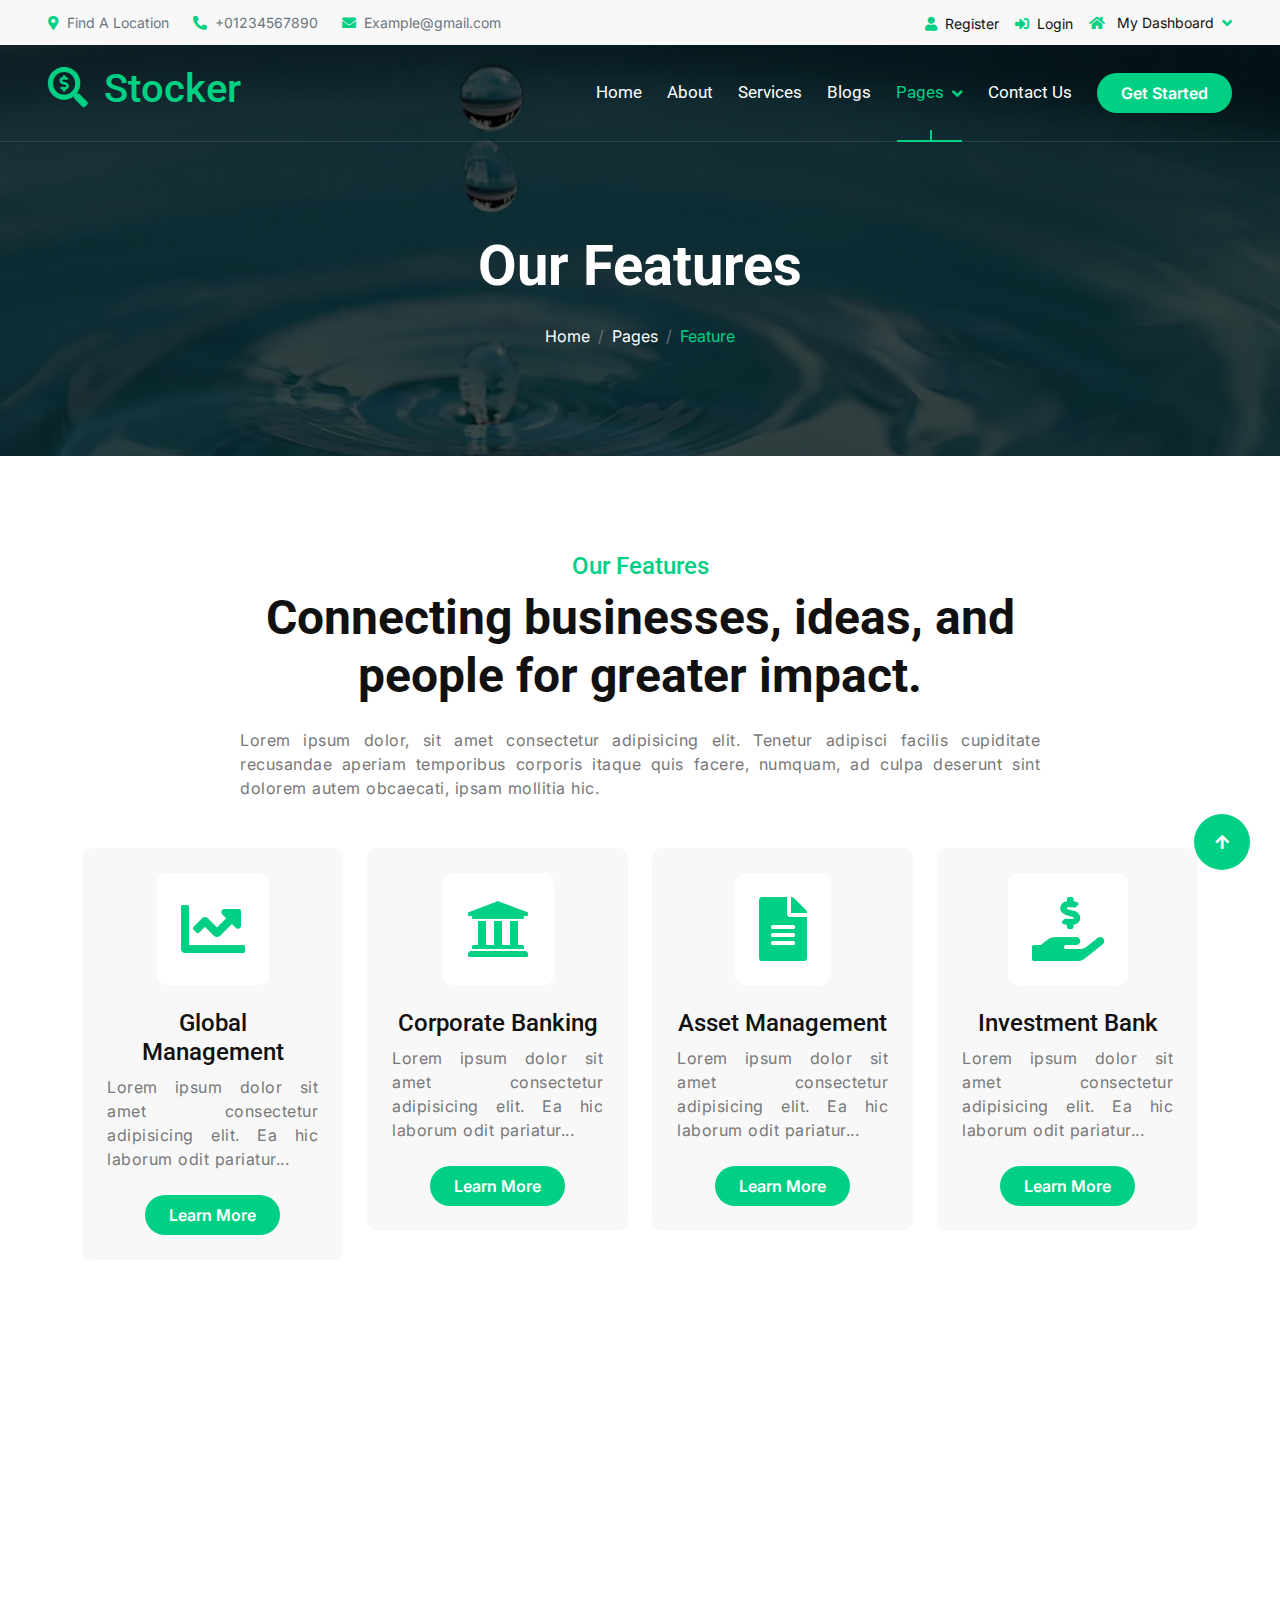
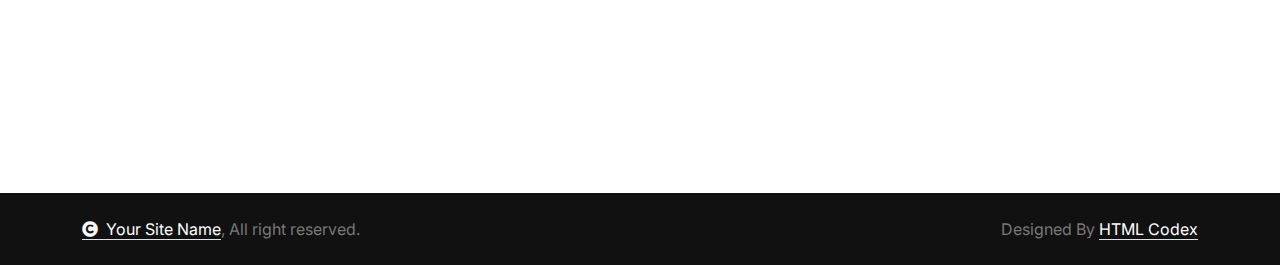
<file: feature.html>
<!DOCTYPE html>
<html lang="en">

    <head>
        <meta charset="utf-8">
        <title>Stocker - Stock Market Website Template</title>
        <meta content="width=device-width, initial-scale=1.0" name="viewport">
        <meta content="" name="keywords">
        <meta content="" name="description">

        <!-- Google Web Fonts -->
        <link rel="preconnect" href="https://fonts.googleapis.com">
        <link rel="preconnect" href="https://fonts.gstatic.com" crossorigin>
        <link href="https://fonts.googleapis.com/css2?family=Inter:wght@100..900&family=Roboto:wght@400;500;700;900&display=swap" rel="stylesheet"> 

        <!-- Icon Font Stylesheet -->
        <link rel="stylesheet" href="https://use.fontawesome.com/releases/v5.15.4/css/all.css"/>
        <link href="https://cdn.jsdelivr.net/npm/bootstrap-icons@1.4.1/font/bootstrap-icons.css" rel="stylesheet">

        <!-- Libraries Stylesheet -->
        <link href="lib/animate/animate.min.css" rel="stylesheet">
        <link href="lib/lightbox/css/lightbox.min.css" rel="stylesheet">
        <link href="lib/owlcarousel/assets/owl.carousel.min.css" rel="stylesheet">


        <!-- Customized Bootstrap Stylesheet -->
        <link href="css/bootstrap.min.css" rel="stylesheet">

        <!-- Template Stylesheet -->
        <link href="css/style.css" rel="stylesheet">
    </head>

    <body>

        <!-- Spinner Start -->
        <div id="spinner" class="show bg-white position-fixed translate-middle w-100 vh-100 top-50 start-50 d-flex align-items-center justify-content-center">
            <div class="spinner-border text-primary" style="width: 3rem; height: 3rem;" role="status">
                <span class="sr-only">Loading...</span>
            </div>
        </div>
        <!-- Spinner End -->

        <!-- Topbar Start -->
        <div class="container-fluid topbar bg-light px-5 d-none d-lg-block">
            <div class="row gx-0 align-items-center">
                <div class="col-lg-8 text-center text-lg-start mb-2 mb-lg-0">
                    <div class="d-flex flex-wrap">
                        <a href="#" class="text-muted small me-4"><i class="fas fa-map-marker-alt text-primary me-2"></i>Find A Location</a>
                        <a href="tel:+01234567890" class="text-muted small me-4"><i class="fas fa-phone-alt text-primary me-2"></i>+01234567890</a>
                        <a href="mailto:example@gmail.com" class="text-muted small me-0"><i class="fas fa-envelope text-primary me-2"></i>Example@gmail.com</a>
                    </div>
                </div>
                <div class="col-lg-4 text-center text-lg-end">
                    <div class="d-inline-flex align-items-center" style="height: 45px;">
                        <a href="#"><small class="me-3 text-dark"><i class="fa fa-user text-primary me-2"></i>Register</small></a>
                        <a href="#"><small class="me-3 text-dark"><i class="fa fa-sign-in-alt text-primary me-2"></i>Login</small></a>
                        <div class="dropdown">
                            <a href="#" class="dropdown-toggle text-dark" data-bs-toggle="dropdown"><small><i class="fa fa-home text-primary me-2"></i> My Dashboard</small></a>
                            <div class="dropdown-menu rounded">
                                <a href="#" class="dropdown-item"><i class="fas fa-user-alt me-2"></i> My Profile</a>
                                <a href="#" class="dropdown-item"><i class="fas fa-comment-alt me-2"></i> Inbox</a>
                                <a href="#" class="dropdown-item"><i class="fas fa-bell me-2"></i> Notifications</a>
                                <a href="#" class="dropdown-item"><i class="fas fa-cog me-2"></i> Account Settings</a>
                                <a href="#" class="dropdown-item"><i class="fas fa-power-off me-2"></i> Log Out</a>
                            </div>
                        </div>
                    </div>
                </div>
            </div>
        </div>
        <!-- Topbar End -->

        <!-- Navbar & Hero Start -->
        <div class="container-fluid position-relative p-0">
            <nav class="navbar navbar-expand-lg navbar-light px-4 px-lg-5 py-3 py-lg-0">
                <a href="" class="navbar-brand p-0">
                    <h1 class="text-primary"><i class="fas fa-search-dollar me-3"></i>Stocker</h1>
                    <!-- <img src="img/logo.png" alt="Logo"> -->
                </a>
                <button class="navbar-toggler" type="button" data-bs-toggle="collapse" data-bs-target="#navbarCollapse">
                    <span class="fa fa-bars"></span>
                </button>
                <div class="collapse navbar-collapse" id="navbarCollapse">
                    <div class="navbar-nav ms-auto py-0">
                        <a href="index.html" class="nav-item nav-link">Home</a>
                        <a href="about.html" class="nav-item nav-link">About</a>
                        <a href="service.html" class="nav-item nav-link">Services</a>
                        <a href="blog.html" class="nav-item nav-link">Blogs</a>
                        <div class="nav-item dropdown">
                            <a href="#" class="nav-link active" data-bs-toggle="dropdown">
                                <span class="dropdown-toggle">Pages</span>
                            </a>
                            <div class="dropdown-menu m-0">
                                <a href="feature.html" class="dropdown-item active">Our Features</a>
                                <a href="team.html" class="dropdown-item">Our team</a>
                                <a href="testimonial.html" class="dropdown-item">Testimonial</a>
                                <a href="offer.html" class="dropdown-item">Our offer</a>
                                <a href="FAQ.html" class="dropdown-item">FAQs</a>
                                <a href="404.html" class="dropdown-item">404 Page</a>
                            </div>
                        </div>
                        <a href="contact.html" class="nav-item nav-link">Contact Us</a>
                    </div>
                    <a href="#" class="btn btn-primary rounded-pill py-2 px-4 my-3 my-lg-0 flex-shrink-0">Get Started</a>
                </div>
            </nav>

            <!-- Header Start -->
            <div class="container-fluid bg-breadcrumb">
                <div class="container text-center py-5" style="max-width: 900px;">
                    <h4 class="text-white display-4 mb-4 wow fadeInDown" data-wow-delay="0.1s">Our Features</h4>
                    <ol class="breadcrumb d-flex justify-content-center mb-0 wow fadeInDown" data-wow-delay="0.3s">
                        <li class="breadcrumb-item"><a href="index.html">Home</a></li>
                        <li class="breadcrumb-item"><a href="#">Pages</a></li>
                        <li class="breadcrumb-item active text-primary">Feature</li>
                    </ol>    
                </div>
            </div>
            <!-- Header End -->
        </div>
        <!-- Navbar & Hero End -->


        <!-- Features Start -->
        <div class="container-fluid feature py-5">
            <div class="container py-5">
                <div class="text-center mx-auto pb-5 wow fadeInUp" data-wow-delay="0.2s" style="max-width: 800px;">
                    <h4 class="text-primary">Our Features</h4>
                    <h1 class="display-5 mb-4">Connecting businesses, ideas, and people for greater impact.</h1>
                    <p class="mb-0">Lorem ipsum dolor, sit amet consectetur adipisicing elit. Tenetur adipisci facilis cupiditate recusandae aperiam temporibus corporis itaque quis facere, numquam, ad culpa deserunt sint dolorem autem obcaecati, ipsam mollitia hic.
                    </p>
                </div>
                <div class="row g-4">
                    <div class="col-md-6 col-lg-6 col-xl-3 wow fadeInUp" data-wow-delay="0.2s">
                        <div class="feature-item p-4">
                            <div class="feature-icon p-4 mb-4">
                                <i class="fas fa-chart-line fa-4x text-primary"></i>
                            </div>
                            <h4>Global Management</h4>
                            <p class="mb-4">Lorem ipsum dolor sit amet consectetur adipisicing elit. Ea hic laborum odit pariatur...
                            </p>
                            <a class="btn btn-primary rounded-pill py-2 px-4" href="#">Learn More</a>
                        </div>
                    </div>
                    <div class="col-md-6 col-lg-6 col-xl-3 wow fadeInUp" data-wow-delay="0.4s">
                        <div class="feature-item p-4">
                            <div class="feature-icon p-4 mb-4">
                                <i class="fas fa-university fa-4x text-primary"></i>
                            </div>
                            <h4>Corporate Banking</h4>
                            <p class="mb-4">Lorem ipsum dolor sit amet consectetur adipisicing elit. Ea hic laborum odit pariatur...
                            </p>
                            <a class="btn btn-primary rounded-pill py-2 px-4" href="#">Learn More</a>
                        </div>
                    </div>
                    <div class="col-md-6 col-lg-6 col-xl-3 wow fadeInUp" data-wow-delay="0.6s">
                        <div class="feature-item p-4">
                            <div class="feature-icon p-4 mb-4">
                                <i class="fas fa-file-alt fa-4x text-primary"></i>
                            </div>
                            <h4>Asset Management</h4>
                            <p class="mb-4">Lorem ipsum dolor sit amet consectetur adipisicing elit. Ea hic laborum odit pariatur...
                            </p>
                            <a class="btn btn-primary rounded-pill py-2 px-4" href="#">Learn More</a>
                        </div>
                    </div>
                    <div class="col-md-6 col-lg-6 col-xl-3 wow fadeInUp" data-wow-delay="0.8s">
                        <div class="feature-item p-4">
                            <div class="feature-icon p-4 mb-4">
                                <i class="fas fa-hand-holding-usd fa-4x text-primary"></i>
                            </div>
                            <h4>Investment Bank</h4>
                            <p class="mb-4">Lorem ipsum dolor sit amet consectetur adipisicing elit. Ea hic laborum odit pariatur...
                            </p>
                            <a class="btn btn-primary rounded-pill py-2 px-4" href="#">Learn More</a>
                        </div>
                    </div>
                </div>
            </div>
        </div>
        <!-- Features End -->

        <!-- Footer Start -->
        <div class="container-fluid footer py-5 wow fadeIn" data-wow-delay="0.2s">
            <div class="container py-5 border-start-0 border-end-0" style="border: 1px solid; border-color: rgb(255, 255, 255, 0.08);">
                <div class="row g-5">
                    <div class="col-md-6 col-lg-6 col-xl-4">
                        <div class="footer-item">
                            <a href="index.html" class="p-0">
                                <h4 class="text-white"><i class="fas fa-search-dollar me-3"></i>Stocker</h4>
                                <!-- <img src="img/logo.png" alt="Logo"> -->
                            </a>
                            <p class="mb-4">Dolor amet sit justo amet elitr clita ipsum elitr est.Lorem ipsum dolor sit amet, consectetur adipiscing...</p>
                            <div class="d-flex">
                                <a href="#" class="bg-primary d-flex rounded align-items-center py-2 px-3 me-2">
                                    <i class="fas fa-apple-alt text-white"></i>
                                    <div class="ms-3">
                                        <small class="text-white">Download on the</small>
                                        <h6 class="text-white">App Store</h6>
                                    </div>
                                </a>
                                <a href="#" class="bg-dark d-flex rounded align-items-center py-2 px-3 ms-2">
                                    <i class="fas fa-play text-primary"></i>
                                    <div class="ms-3">
                                        <small class="text-white">Get it on</small>
                                        <h6 class="text-white">Google Play</h6>
                                    </div>
                                </a>
                            </div>
                        </div>
                    </div>
                    <div class="col-md-6 col-lg-6 col-xl-2">
                        <div class="footer-item">
                            <h4 class="text-white mb-4">Quick Links</h4>
                            <a href="#"><i class="fas fa-angle-right me-2"></i> About Us</a>
                            <a href="#"><i class="fas fa-angle-right me-2"></i> Feature</a>
                            <a href="#"><i class="fas fa-angle-right me-2"></i> Attractions</a>
                            <a href="#"><i class="fas fa-angle-right me-2"></i> Tickets</a>
                            <a href="#"><i class="fas fa-angle-right me-2"></i> Blog</a>
                            <a href="#"><i class="fas fa-angle-right me-2"></i> Contact us</a>
                        </div>
                    </div>
                    <div class="col-md-6 col-lg-6 col-xl-3">
                        <div class="footer-item">
                            <h4 class="text-white mb-4">Support</h4>
                            <a href="#"><i class="fas fa-angle-right me-2"></i> Privacy Policy</a>
                            <a href="#"><i class="fas fa-angle-right me-2"></i> Terms & Conditions</a>
                            <a href="#"><i class="fas fa-angle-right me-2"></i> Disclaimer</a>
                            <a href="#"><i class="fas fa-angle-right me-2"></i> Support</a>
                            <a href="#"><i class="fas fa-angle-right me-2"></i> FAQ</a>
                            <a href="#"><i class="fas fa-angle-right me-2"></i> Help</a>
                        </div>
                    </div>
                    <div class="col-md-6 col-lg-6 col-xl-3">
                        <div class="footer-item">
                            <h4 class="text-white mb-4">Contact Info</h4>
                            <div class="d-flex align-items-center">
                                <i class="fas fa-map-marker-alt text-primary me-3"></i>
                                <p class="text-white mb-0">123 Street New York.USA</p>
                            </div>
                            <div class="d-flex align-items-center">
                                <i class="fas fa-envelope text-primary me-3"></i>
                                <p class="text-white mb-0">info@example.com</p>
                            </div>
                            <div class="d-flex align-items-center">
                                <i class="fa fa-phone-alt text-primary me-3"></i>
                                <p class="text-white mb-0">(+012) 3456 7890</p>
                            </div>
                            <div class="d-flex align-items-center mb-4">
                                <i class="fab fa-firefox-browser text-primary me-3"></i>
                                <p class="text-white mb-0">Yoursite@ex.com</p>
                            </div>
                            <div class="d-flex">
                                <a class="btn btn-primary btn-sm-square rounded-circle me-3" href="#"><i class="fab fa-facebook-f text-white"></i></a>
                                <a class="btn btn-primary btn-sm-square rounded-circle me-3" href="#"><i class="fab fa-twitter text-white"></i></a>
                                <a class="btn btn-primary btn-sm-square rounded-circle me-3" href="#"><i class="fab fa-instagram text-white"></i></a>
                                <a class="btn btn-primary btn-sm-square rounded-circle me-0" href="#"><i class="fab fa-linkedin-in text-white"></i></a>
                            </div>
                        </div>
                    </div>
                </div>
            </div>
        </div>
        <!-- Footer End -->
        
        <!-- Copyright Start -->
        <div class="container-fluid copyright py-4">
            <div class="container">
                <div class="row g-4 align-items-center">
                    <div class="col-md-6 text-center text-md-start mb-md-0">
                        <span class="text-body"><a href="#" class="border-bottom text-white"><i class="fas fa-copyright text-light me-2"></i>Your Site Name</a>, All right reserved.</span>
                    </div>
                    <div class="col-md-6 text-center text-md-end text-body">
                        <!--/*** This template is free as long as you keep the below author’s credit link/attribution link/backlink. ***/-->
                        <!--/*** If you'd like to use the template without the below author’s credit link/attribution link/backlink, ***/-->
                        <!--/*** you can purchase the Credit Removal License from "https://htmlcodex.com/credit-removal". ***/-->
                        Designed By <a class="border-bottom text-white" href="https://htmlcodex.com">HTML Codex</a>
                    </div>
                </div>
            </div>
        </div>
        <!-- Copyright End -->


        <!-- Back to Top -->
        <a href="#" class="btn btn-primary btn-lg-square rounded-circle back-to-top"><i class="fa fa-arrow-up"></i></a>   

        
        <!-- JavaScript Libraries -->
        <script src="https://ajax.googleapis.com/ajax/libs/jquery/3.6.4/jquery.min.js"></script>
        <script src="https://cdn.jsdelivr.net/npm/bootstrap@5.0.0/dist/js/bootstrap.bundle.min.js"></script>
        <script src="lib/wow/wow.min.js"></script>
        <script src="lib/easing/easing.min.js"></script>
        <script src="lib/waypoints/waypoints.min.js"></script>
        <script src="lib/counterup/counterup.min.js"></script>
        <script src="lib/lightbox/js/lightbox.min.js"></script>
        <script src="lib/owlcarousel/owl.carousel.min.js"></script>
        

        <!-- Template Javascript -->
        <script src="js/main.js"></script>
    </body>

</html>
</file>
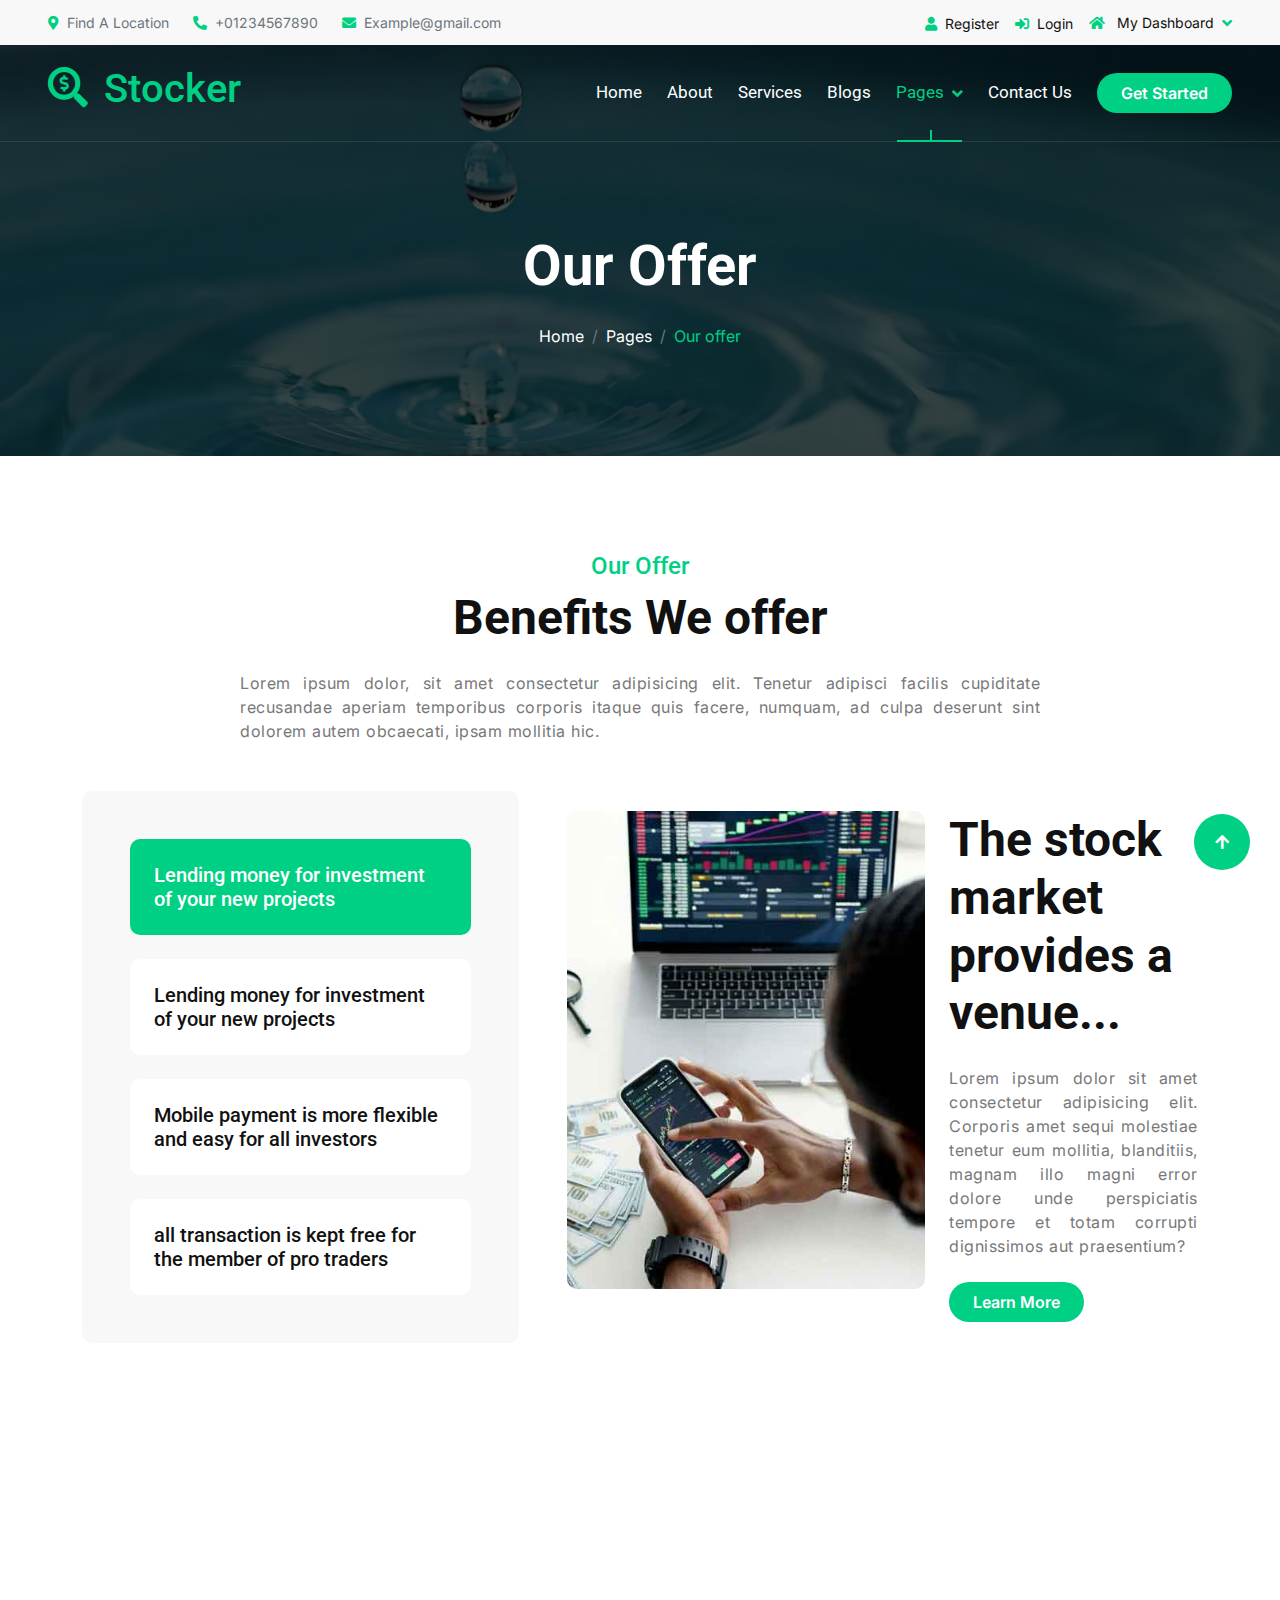
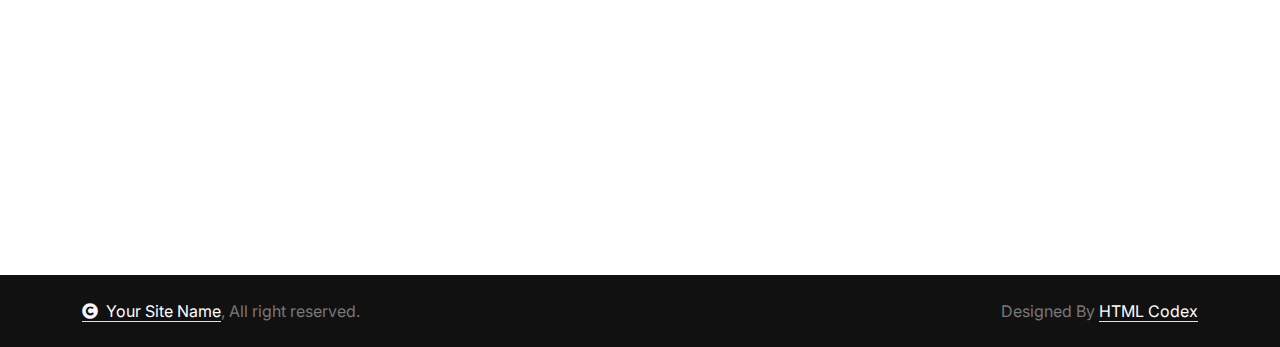
<file: offer.html>
<!DOCTYPE html>
<html lang="en">

    <head>
        <meta charset="utf-8">
        <title>Stocker - Stock Market Website Template</title>
        <meta content="width=device-width, initial-scale=1.0" name="viewport">
        <meta content="" name="keywords">
        <meta content="" name="description">

        <!-- Google Web Fonts -->
        <link rel="preconnect" href="https://fonts.googleapis.com">
        <link rel="preconnect" href="https://fonts.gstatic.com" crossorigin>
        <link href="https://fonts.googleapis.com/css2?family=Inter:wght@100..900&family=Roboto:wght@400;500;700;900&display=swap" rel="stylesheet"> 

        <!-- Icon Font Stylesheet -->
        <link rel="stylesheet" href="https://use.fontawesome.com/releases/v5.15.4/css/all.css"/>
        <link href="https://cdn.jsdelivr.net/npm/bootstrap-icons@1.4.1/font/bootstrap-icons.css" rel="stylesheet">

        <!-- Libraries Stylesheet -->
        <link href="lib/animate/animate.min.css" rel="stylesheet">
        <link href="lib/lightbox/css/lightbox.min.css" rel="stylesheet">
        <link href="lib/owlcarousel/assets/owl.carousel.min.css" rel="stylesheet">


        <!-- Customized Bootstrap Stylesheet -->
        <link href="css/bootstrap.min.css" rel="stylesheet">

        <!-- Template Stylesheet -->
        <link href="css/style.css" rel="stylesheet">
    </head>

    <body>

        <!-- Spinner Start -->
        <div id="spinner" class="show bg-white position-fixed translate-middle w-100 vh-100 top-50 start-50 d-flex align-items-center justify-content-center">
            <div class="spinner-border text-primary" style="width: 3rem; height: 3rem;" role="status">
                <span class="sr-only">Loading...</span>
            </div>
        </div>
        <!-- Spinner End -->

        <!-- Topbar Start -->
        <div class="container-fluid topbar bg-light px-5 d-none d-lg-block">
            <div class="row gx-0 align-items-center">
                <div class="col-lg-8 text-center text-lg-start mb-2 mb-lg-0">
                    <div class="d-flex flex-wrap">
                        <a href="#" class="text-muted small me-4"><i class="fas fa-map-marker-alt text-primary me-2"></i>Find A Location</a>
                        <a href="tel:+01234567890" class="text-muted small me-4"><i class="fas fa-phone-alt text-primary me-2"></i>+01234567890</a>
                        <a href="mailto:example@gmail.com" class="text-muted small me-0"><i class="fas fa-envelope text-primary me-2"></i>Example@gmail.com</a>
                    </div>
                </div>
                <div class="col-lg-4 text-center text-lg-end">
                    <div class="d-inline-flex align-items-center" style="height: 45px;">
                        <a href="#"><small class="me-3 text-dark"><i class="fa fa-user text-primary me-2"></i>Register</small></a>
                        <a href="#"><small class="me-3 text-dark"><i class="fa fa-sign-in-alt text-primary me-2"></i>Login</small></a>
                        <div class="dropdown">
                            <a href="#" class="dropdown-toggle text-dark" data-bs-toggle="dropdown"><small><i class="fa fa-home text-primary me-2"></i> My Dashboard</small></a>
                            <div class="dropdown-menu rounded">
                                <a href="#" class="dropdown-item"><i class="fas fa-user-alt me-2"></i> My Profile</a>
                                <a href="#" class="dropdown-item"><i class="fas fa-comment-alt me-2"></i> Inbox</a>
                                <a href="#" class="dropdown-item"><i class="fas fa-bell me-2"></i> Notifications</a>
                                <a href="#" class="dropdown-item"><i class="fas fa-cog me-2"></i> Account Settings</a>
                                <a href="#" class="dropdown-item"><i class="fas fa-power-off me-2"></i> Log Out</a>
                            </div>
                        </div>
                    </div>
                </div>
            </div>
        </div>
        <!-- Topbar End -->

        <!-- Navbar & Hero Start -->
        <div class="container-fluid position-relative p-0">
            <nav class="navbar navbar-expand-lg navbar-light px-4 px-lg-5 py-3 py-lg-0">
                <a href="" class="navbar-brand p-0">
                    <h1 class="text-primary"><i class="fas fa-search-dollar me-3"></i>Stocker</h1>
                    <!-- <img src="img/logo.png" alt="Logo"> -->
                </a>
                <button class="navbar-toggler" type="button" data-bs-toggle="collapse" data-bs-target="#navbarCollapse">
                    <span class="fa fa-bars"></span>
                </button>
                <div class="collapse navbar-collapse" id="navbarCollapse">
                    <div class="navbar-nav ms-auto py-0">
                        <a href="index.html" class="nav-item nav-link">Home</a>
                        <a href="about.html" class="nav-item nav-link">About</a>
                        <a href="service.html" class="nav-item nav-link">Services</a>
                        <a href="blog.html" class="nav-item nav-link">Blogs</a>
                        <div class="nav-item dropdown">
                            <a href="#" class="nav-link active" data-bs-toggle="dropdown">
                                <span class="dropdown-toggle">Pages</span>
                            </a>
                            <div class="dropdown-menu m-0">
                                <a href="feature.html" class="dropdown-item">Our Features</a>
                                <a href="team.html" class="dropdown-item">Our team</a>
                                <a href="testimonial.html" class="dropdown-item">Testimonial</a>
                                <a href="offer.html" class="dropdown-item active">Our offer</a>
                                <a href="FAQ.html" class="dropdown-item">FAQs</a>
                                <a href="404.html" class="dropdown-item">404 Page</a>
                            </div>
                        </div>
                        <a href="contact.html" class="nav-item nav-link">Contact Us</a>
                    </div>
                    <a href="#" class="btn btn-primary rounded-pill py-2 px-4 my-3 my-lg-0 flex-shrink-0">Get Started</a>
                </div>
            </nav>

            <!-- Header Start -->
            <div class="container-fluid bg-breadcrumb">
                <div class="container text-center py-5" style="max-width: 900px;">
                    <h4 class="text-white display-4 mb-4 wow fadeInDown" data-wow-delay="0.1s">Our Offer</h4>
                    <ol class="breadcrumb d-flex justify-content-center mb-0 wow fadeInDown" data-wow-delay="0.3s">
                        <li class="breadcrumb-item"><a href="index.html">Home</a></li>
                        <li class="breadcrumb-item"><a href="#">Pages</a></li>
                        <li class="breadcrumb-item active text-primary">Our offer</li>
                    </ol>    
                </div>
            </div>
            <!-- Header End -->
        </div>
        <!-- Navbar & Hero End -->


        <!-- Offer Start -->
        <div class="container-fluid offer-section py-5">
            <div class="container py-5">
                <div class="text-center mx-auto pb-5 wow fadeInUp" data-wow-delay="0.2s" style="max-width: 800px;">
                    <h4 class="text-primary">Our Offer</h4>
                    <h1 class="display-5 mb-4">Benefits We offer</h1>
                    <p class="mb-0">Lorem ipsum dolor, sit amet consectetur adipisicing elit. Tenetur adipisci facilis cupiditate recusandae aperiam temporibus corporis itaque quis facere, numquam, ad culpa deserunt sint dolorem autem obcaecati, ipsam mollitia hic.
                    </p>
                </div>
                <div class="row g-5 align-items-center">
                    <div class="col-xl-5 wow fadeInLeft" data-wow-delay="0.2s">
                        <div class="nav nav-pills bg-light rounded p-5">
                            <a class="accordion-link p-4 active mb-4" data-bs-toggle="pill" href="#collapseOne">
                                <h5 class="mb-0">Lending money for investment of your new projects</h5>
                            </a>
                            <a class="accordion-link p-4 mb-4" data-bs-toggle="pill" href="#collapseTwo">
                                <h5 class="mb-0">Lending money for investment of your new projects</h5>
                            </a>
                            <a class="accordion-link p-4 mb-4" data-bs-toggle="pill" href="#collapseThree">
                                <h5 class="mb-0">Mobile payment is more flexible and easy for all investors</h5>
                            </a>
                            <a class="accordion-link p-4 mb-0" data-bs-toggle="pill" href="#collapseFour">
                                <h5 class="mb-0">all transaction is kept free for the member of pro traders</h5>
                            </a>
                        </div>
                    </div>
                    <div class="col-xl-7 wow fadeInRight" data-wow-delay="0.4s">
                        <div class="tab-content">
                            <div id="collapseOne" class="tab-pane fade show p-0 active">
                                <div class="row g-4">
                                    <div class="col-md-7">
                                        <img src="img/offer-1.jpg" class="img-fluid w-100 rounded" alt="">
                                    </div>
                                    <div class="col-md-5">
                                        <h1 class="display-5 mb-4">The stock market provides a venue...</h1>
                                        <p class="mb-4">Lorem ipsum dolor sit amet consectetur adipisicing elit. Corporis amet sequi molestiae tenetur eum mollitia, blanditiis, magnam illo magni error dolore unde perspiciatis tempore et totam corrupti dignissimos aut praesentium?
                                        </p>
                                        <a class="btn btn-primary rounded-pill py-2 px-4" href="#">Learn More</a>
                                    </div>
                                </div>
                            </div>
                            <div id="collapseTwo" class="tab-pane fade show p-0">
                                <div class="row g-4">
                                    <div class="col-md-7">
                                        <img src="img/offer-2.jpg" class="img-fluid w-100 rounded" alt="">
                                    </div>
                                    <div class="col-md-5">
                                        <h1 class="display-5 mb-4">The stock market provides a venue...</h1>
                                        <p class="mb-4">Lorem ipsum dolor sit amet consectetur adipisicing elit. Corporis amet sequi molestiae tenetur eum mollitia, blanditiis, magnam illo magni error dolore unde perspiciatis tempore et totam corrupti dignissimos aut praesentium?
                                        </p>
                                        <a class="btn btn-primary rounded-pill py-2 px-4" href="#">Learn More</a>
                                    </div>
                                </div>
                            </div>
                            <div id="collapseThree" class="tab-pane fade show p-0">
                                <div class="row g-4">
                                    <div class="col-md-7">
                                        <img src="img/offer-3.jpg" class="img-fluid w-100 rounded" alt="">
                                    </div>
                                    <div class="col-md-5">
                                        <h1 class="display-5 mb-4">The stock market provides a venue...</h1>
                                        <p class="mb-4">Lorem ipsum dolor sit amet consectetur adipisicing elit. Corporis amet sequi molestiae tenetur eum mollitia, blanditiis, magnam illo magni error dolore unde perspiciatis tempore et totam corrupti dignissimos aut praesentium?
                                        </p>
                                        <a class="btn btn-primary rounded-pill py-2 px-4" href="#">Learn More</a>
                                    </div>
                                </div>
                            </div>
                            <div id="collapseFour" class="tab-pane fade show p-0">
                                <div class="row g-4">
                                    <div class="col-md-7">
                                        <img src="img/offer-4.jpg" class="img-fluid w-100 rounded" alt="">
                                    </div>
                                    <div class="col-md-5">
                                        <h1 class="display-5 mb-4">The stock market provides a venue...</h1>
                                        <p class="mb-4">Lorem ipsum dolor sit amet consectetur adipisicing elit. Corporis amet sequi molestiae tenetur eum mollitia, blanditiis, magnam illo magni error dolore unde perspiciatis tempore et totam corrupti dignissimos aut praesentium?
                                        </p>
                                        <a class="btn btn-primary rounded-pill py-2 px-4" href="#">Learn More</a>
                                    </div>
                                </div>
                            </div>
                        </div>
                    </div>
                </div>
            </div>
        </div>
        <!-- Offer End -->

        <!-- Footer Start -->
        <div class="container-fluid footer py-5 wow fadeIn" data-wow-delay="0.2s">
            <div class="container py-5 border-start-0 border-end-0" style="border: 1px solid; border-color: rgb(255, 255, 255, 0.08);">
                <div class="row g-5">
                    <div class="col-md-6 col-lg-6 col-xl-4">
                        <div class="footer-item">
                            <a href="index.html" class="p-0">
                                <h4 class="text-white"><i class="fas fa-search-dollar me-3"></i>Stocker</h4>
                                <!-- <img src="img/logo.png" alt="Logo"> -->
                            </a>
                            <p class="mb-4">Dolor amet sit justo amet elitr clita ipsum elitr est.Lorem ipsum dolor sit amet, consectetur adipiscing...</p>
                            <div class="d-flex">
                                <a href="#" class="bg-primary d-flex rounded align-items-center py-2 px-3 me-2">
                                    <i class="fas fa-apple-alt text-white"></i>
                                    <div class="ms-3">
                                        <small class="text-white">Download on the</small>
                                        <h6 class="text-white">App Store</h6>
                                    </div>
                                </a>
                                <a href="#" class="bg-dark d-flex rounded align-items-center py-2 px-3 ms-2">
                                    <i class="fas fa-play text-primary"></i>
                                    <div class="ms-3">
                                        <small class="text-white">Get it on</small>
                                        <h6 class="text-white">Google Play</h6>
                                    </div>
                                </a>
                            </div>
                        </div>
                    </div>
                    <div class="col-md-6 col-lg-6 col-xl-2">
                        <div class="footer-item">
                            <h4 class="text-white mb-4">Quick Links</h4>
                            <a href="#"><i class="fas fa-angle-right me-2"></i> About Us</a>
                            <a href="#"><i class="fas fa-angle-right me-2"></i> Feature</a>
                            <a href="#"><i class="fas fa-angle-right me-2"></i> Attractions</a>
                            <a href="#"><i class="fas fa-angle-right me-2"></i> Tickets</a>
                            <a href="#"><i class="fas fa-angle-right me-2"></i> Blog</a>
                            <a href="#"><i class="fas fa-angle-right me-2"></i> Contact us</a>
                        </div>
                    </div>
                    <div class="col-md-6 col-lg-6 col-xl-3">
                        <div class="footer-item">
                            <h4 class="text-white mb-4">Support</h4>
                            <a href="#"><i class="fas fa-angle-right me-2"></i> Privacy Policy</a>
                            <a href="#"><i class="fas fa-angle-right me-2"></i> Terms & Conditions</a>
                            <a href="#"><i class="fas fa-angle-right me-2"></i> Disclaimer</a>
                            <a href="#"><i class="fas fa-angle-right me-2"></i> Support</a>
                            <a href="#"><i class="fas fa-angle-right me-2"></i> FAQ</a>
                            <a href="#"><i class="fas fa-angle-right me-2"></i> Help</a>
                        </div>
                    </div>
                    <div class="col-md-6 col-lg-6 col-xl-3">
                        <div class="footer-item">
                            <h4 class="text-white mb-4">Contact Info</h4>
                            <div class="d-flex align-items-center">
                                <i class="fas fa-map-marker-alt text-primary me-3"></i>
                                <p class="text-white mb-0">123 Street New York.USA</p>
                            </div>
                            <div class="d-flex align-items-center">
                                <i class="fas fa-envelope text-primary me-3"></i>
                                <p class="text-white mb-0">info@example.com</p>
                            </div>
                            <div class="d-flex align-items-center">
                                <i class="fa fa-phone-alt text-primary me-3"></i>
                                <p class="text-white mb-0">(+012) 3456 7890</p>
                            </div>
                            <div class="d-flex align-items-center mb-4">
                                <i class="fab fa-firefox-browser text-primary me-3"></i>
                                <p class="text-white mb-0">Yoursite@ex.com</p>
                            </div>
                            <div class="d-flex">
                                <a class="btn btn-primary btn-sm-square rounded-circle me-3" href="#"><i class="fab fa-facebook-f text-white"></i></a>
                                <a class="btn btn-primary btn-sm-square rounded-circle me-3" href="#"><i class="fab fa-twitter text-white"></i></a>
                                <a class="btn btn-primary btn-sm-square rounded-circle me-3" href="#"><i class="fab fa-instagram text-white"></i></a>
                                <a class="btn btn-primary btn-sm-square rounded-circle me-0" href="#"><i class="fab fa-linkedin-in text-white"></i></a>
                            </div>
                        </div>
                    </div>
                </div>
            </div>
        </div>
        <!-- Footer End -->
        
        <!-- Copyright Start -->
        <div class="container-fluid copyright py-4">
            <div class="container">
                <div class="row g-4 align-items-center">
                    <div class="col-md-6 text-center text-md-start mb-md-0">
                        <span class="text-body"><a href="#" class="border-bottom text-white"><i class="fas fa-copyright text-light me-2"></i>Your Site Name</a>, All right reserved.</span>
                    </div>
                    <div class="col-md-6 text-center text-md-end text-body">
                        <!--/*** This template is free as long as you keep the below author’s credit link/attribution link/backlink. ***/-->
                        <!--/*** If you'd like to use the template without the below author’s credit link/attribution link/backlink, ***/-->
                        <!--/*** you can purchase the Credit Removal License from "https://htmlcodex.com/credit-removal". ***/-->
                        Designed By <a class="border-bottom text-white" href="https://htmlcodex.com">HTML Codex</a>
                    </div>
                </div>
            </div>
        </div>
        <!-- Copyright End -->


        <!-- Back to Top -->
        <a href="#" class="btn btn-primary btn-lg-square rounded-circle back-to-top"><i class="fa fa-arrow-up"></i></a>   

        
        <!-- JavaScript Libraries -->
        <script src="https://ajax.googleapis.com/ajax/libs/jquery/3.6.4/jquery.min.js"></script>
        <script src="https://cdn.jsdelivr.net/npm/bootstrap@5.0.0/dist/js/bootstrap.bundle.min.js"></script>
        <script src="lib/wow/wow.min.js"></script>
        <script src="lib/easing/easing.min.js"></script>
        <script src="lib/waypoints/waypoints.min.js"></script>
        <script src="lib/counterup/counterup.min.js"></script>
        <script src="lib/lightbox/js/lightbox.min.js"></script>
        <script src="lib/owlcarousel/owl.carousel.min.js"></script>
        

        <!-- Template Javascript -->
        <script src="js/main.js"></script>
    </body>

</html>
</file>
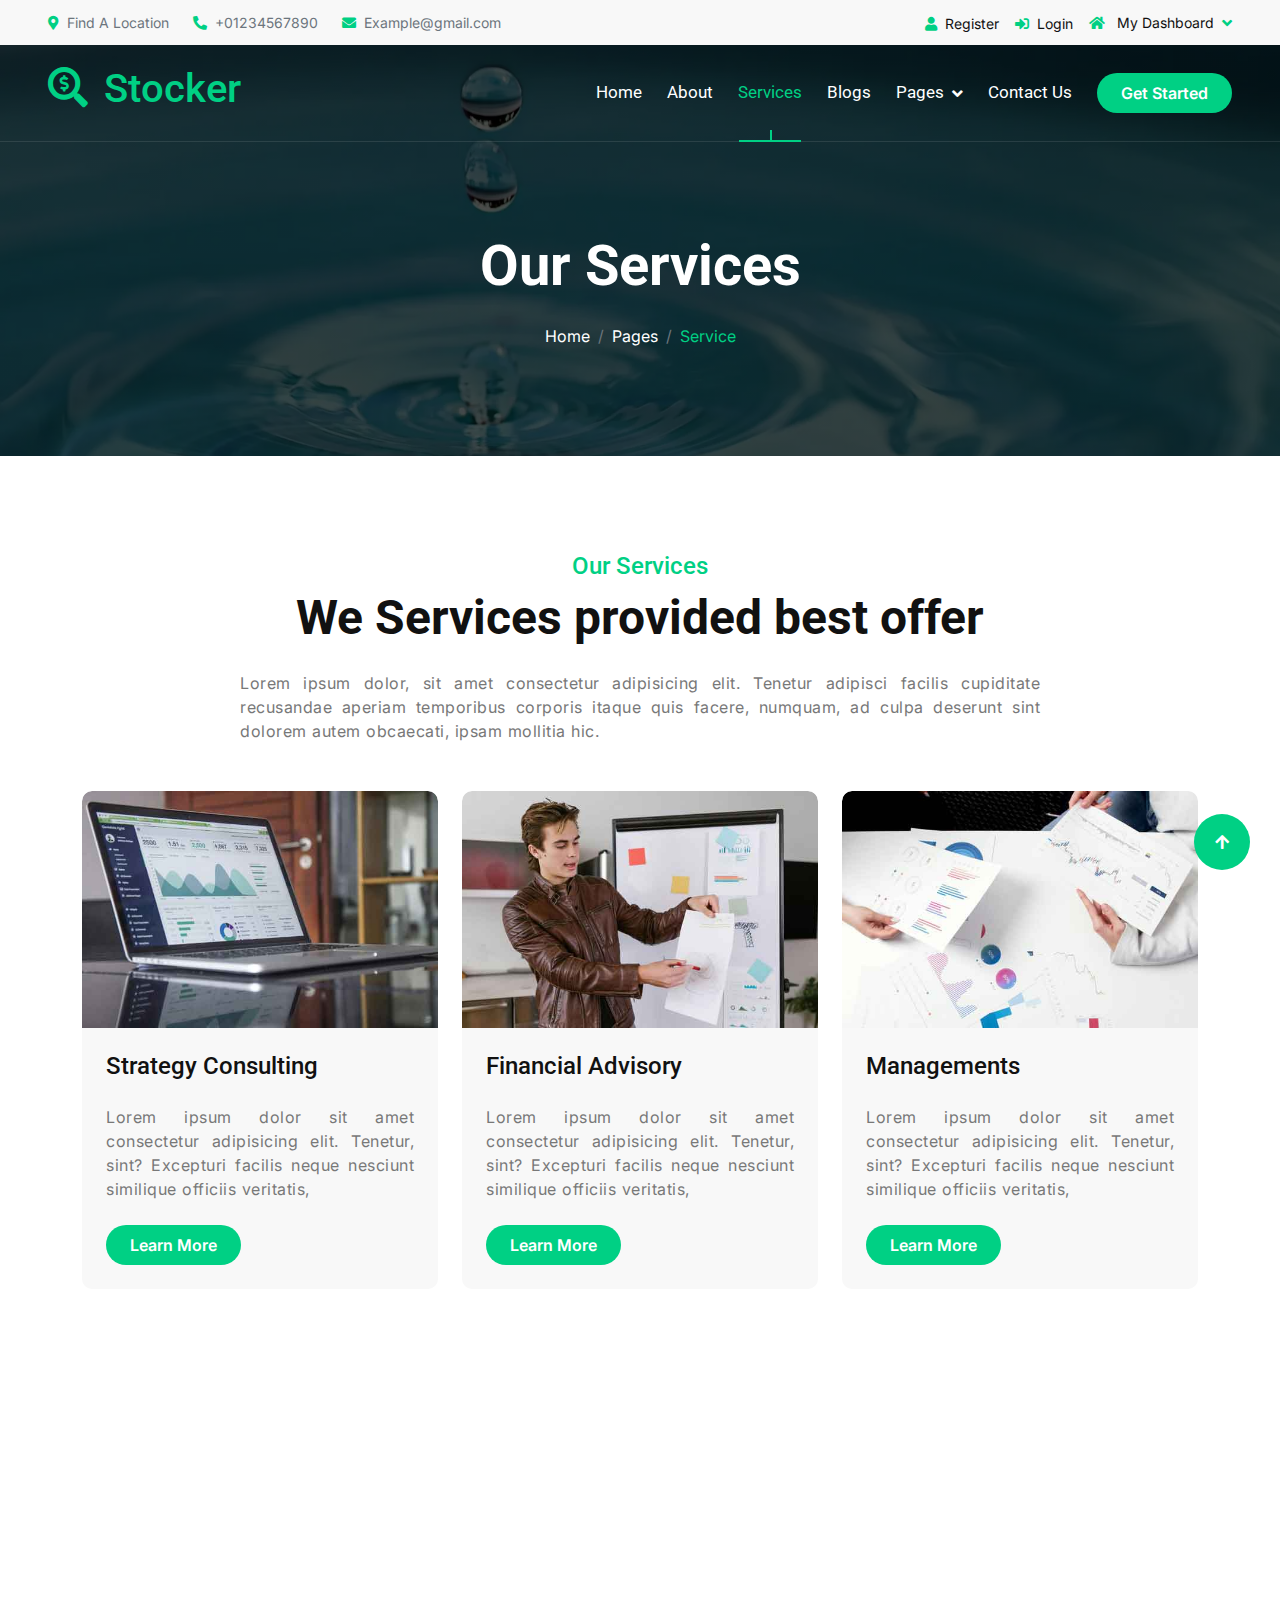
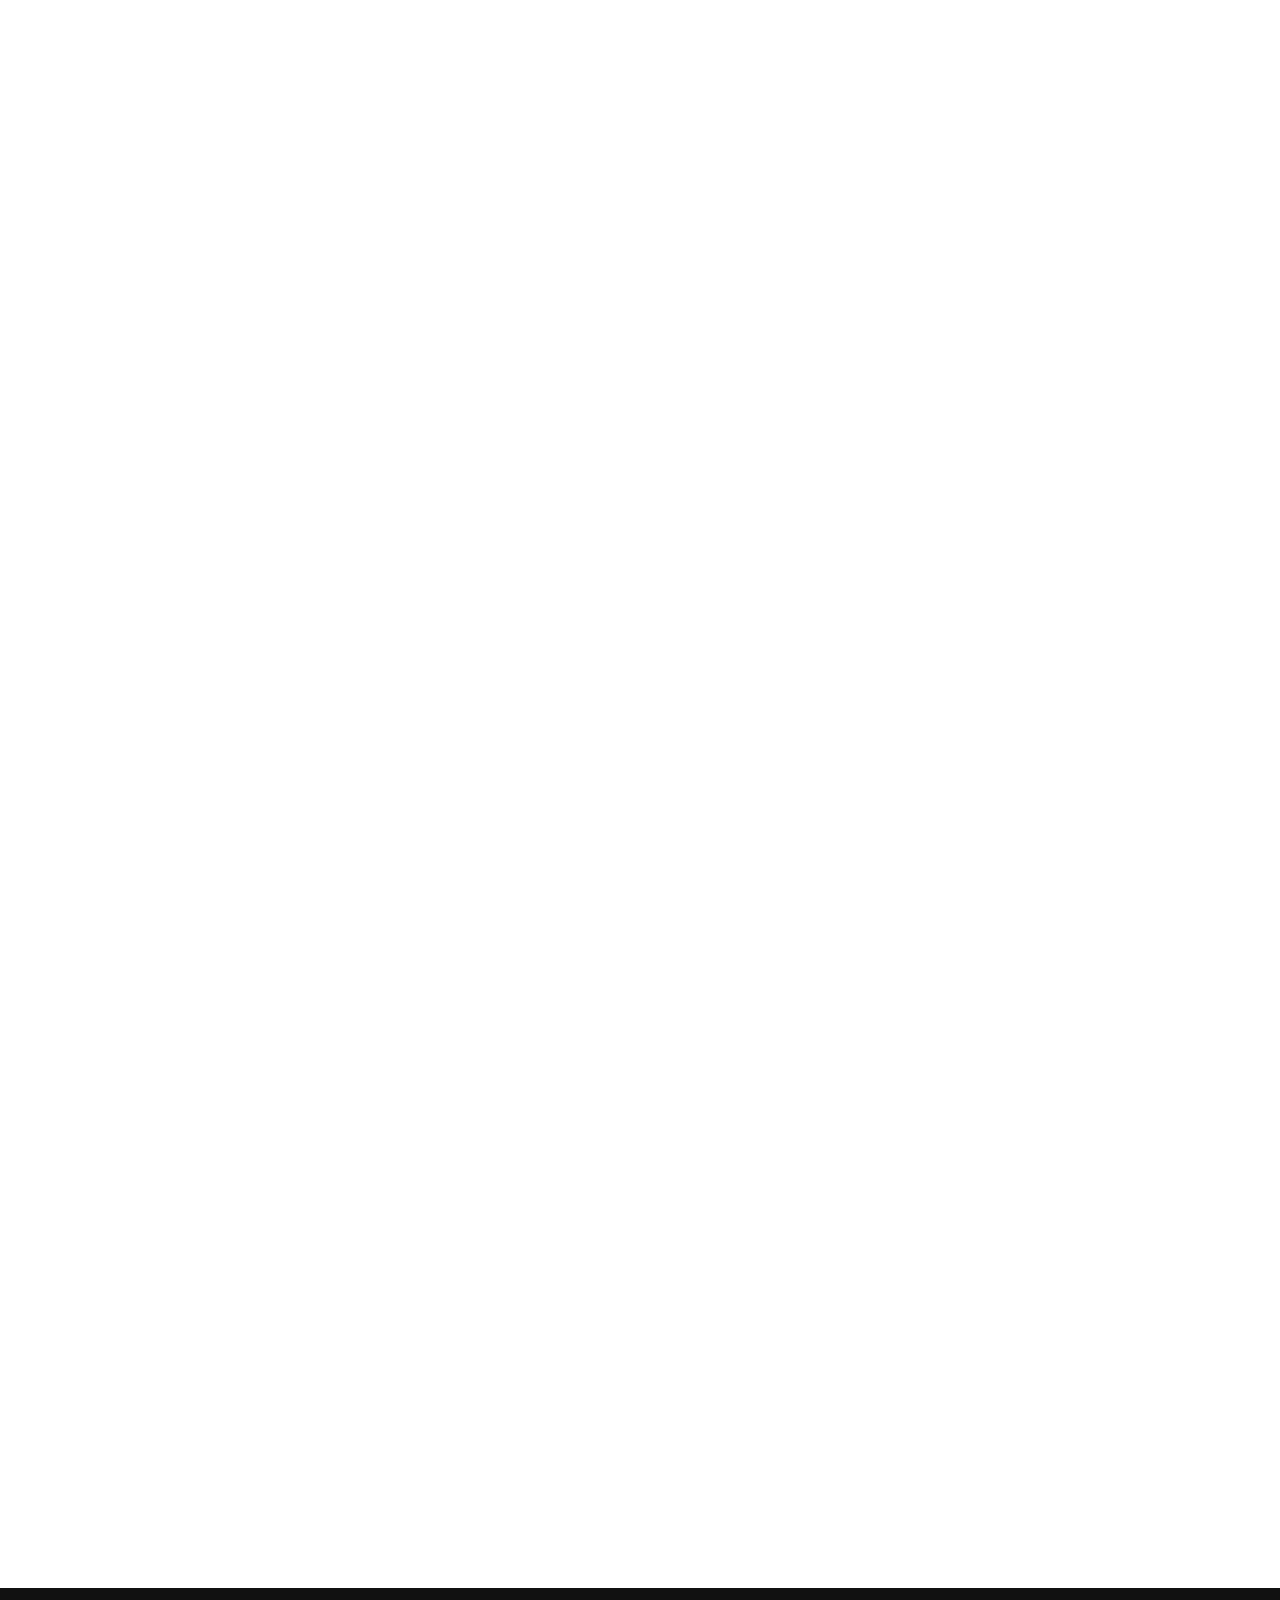
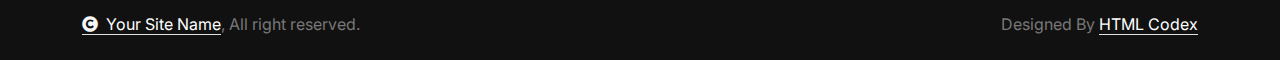
<file: service.html>
<!DOCTYPE html>
<html lang="en">

    <head>
        <meta charset="utf-8">
        <title>Stocker - Stock Market Website Template</title>
        <meta content="width=device-width, initial-scale=1.0" name="viewport">
        <meta content="" name="keywords">
        <meta content="" name="description">

        <!-- Google Web Fonts -->
        <link rel="preconnect" href="https://fonts.googleapis.com">
        <link rel="preconnect" href="https://fonts.gstatic.com" crossorigin>
        <link href="https://fonts.googleapis.com/css2?family=Inter:wght@100..900&family=Roboto:wght@400;500;700;900&display=swap" rel="stylesheet"> 

        <!-- Icon Font Stylesheet -->
        <link rel="stylesheet" href="https://use.fontawesome.com/releases/v5.15.4/css/all.css"/>
        <link href="https://cdn.jsdelivr.net/npm/bootstrap-icons@1.4.1/font/bootstrap-icons.css" rel="stylesheet">

        <!-- Libraries Stylesheet -->
        <link href="lib/animate/animate.min.css" rel="stylesheet">
        <link href="lib/lightbox/css/lightbox.min.css" rel="stylesheet">
        <link href="lib/owlcarousel/assets/owl.carousel.min.css" rel="stylesheet">


        <!-- Customized Bootstrap Stylesheet -->
        <link href="css/bootstrap.min.css" rel="stylesheet">

        <!-- Template Stylesheet -->
        <link href="css/style.css" rel="stylesheet">
    </head>

    <body>

        <!-- Spinner Start -->
        <div id="spinner" class="show bg-white position-fixed translate-middle w-100 vh-100 top-50 start-50 d-flex align-items-center justify-content-center">
            <div class="spinner-border text-primary" style="width: 3rem; height: 3rem;" role="status">
                <span class="sr-only">Loading...</span>
            </div>
        </div>
        <!-- Spinner End -->

        <!-- Topbar Start -->
        <div class="container-fluid topbar bg-light px-5 d-none d-lg-block">
            <div class="row gx-0 align-items-center">
                <div class="col-lg-8 text-center text-lg-start mb-2 mb-lg-0">
                    <div class="d-flex flex-wrap">
                        <a href="#" class="text-muted small me-4"><i class="fas fa-map-marker-alt text-primary me-2"></i>Find A Location</a>
                        <a href="tel:+01234567890" class="text-muted small me-4"><i class="fas fa-phone-alt text-primary me-2"></i>+01234567890</a>
                        <a href="mailto:example@gmail.com" class="text-muted small me-0"><i class="fas fa-envelope text-primary me-2"></i>Example@gmail.com</a>
                    </div>
                </div>
                <div class="col-lg-4 text-center text-lg-end">
                    <div class="d-inline-flex align-items-center" style="height: 45px;">
                        <a href="#"><small class="me-3 text-dark"><i class="fa fa-user text-primary me-2"></i>Register</small></a>
                        <a href="#"><small class="me-3 text-dark"><i class="fa fa-sign-in-alt text-primary me-2"></i>Login</small></a>
                        <div class="dropdown">
                            <a href="#" class="dropdown-toggle text-dark" data-bs-toggle="dropdown"><small><i class="fa fa-home text-primary me-2"></i> My Dashboard</small></a>
                            <div class="dropdown-menu rounded">
                                <a href="#" class="dropdown-item"><i class="fas fa-user-alt me-2"></i> My Profile</a>
                                <a href="#" class="dropdown-item"><i class="fas fa-comment-alt me-2"></i> Inbox</a>
                                <a href="#" class="dropdown-item"><i class="fas fa-bell me-2"></i> Notifications</a>
                                <a href="#" class="dropdown-item"><i class="fas fa-cog me-2"></i> Account Settings</a>
                                <a href="#" class="dropdown-item"><i class="fas fa-power-off me-2"></i> Log Out</a>
                            </div>
                        </div>
                    </div>
                </div>
            </div>
        </div>
        <!-- Topbar End -->

        <!-- Navbar & Hero Start -->
        <div class="container-fluid position-relative p-0">
            <nav class="navbar navbar-expand-lg navbar-light px-4 px-lg-5 py-3 py-lg-0">
                <a href="" class="navbar-brand p-0">
                    <h1 class="text-primary"><i class="fas fa-search-dollar me-3"></i>Stocker</h1>
                    <!-- <img src="img/logo.png" alt="Logo"> -->
                </a>
                <button class="navbar-toggler" type="button" data-bs-toggle="collapse" data-bs-target="#navbarCollapse">
                    <span class="fa fa-bars"></span>
                </button>
                <div class="collapse navbar-collapse" id="navbarCollapse">
                    <div class="navbar-nav ms-auto py-0">
                        <a href="index.html" class="nav-item nav-link">Home</a>
                        <a href="about.html" class="nav-item nav-link">About</a>
                        <a href="service.html" class="nav-item nav-link active">Services</a>
                        <a href="blog.html" class="nav-item nav-link">Blogs</a>
                        <div class="nav-item dropdown">
                            <a href="#" class="nav-link" data-bs-toggle="dropdown">
                                <span class="dropdown-toggle">Pages</span>
                            </a>
                            <div class="dropdown-menu m-0">
                                <a href="feature.html" class="dropdown-item">Our Features</a>
                                <a href="team.html" class="dropdown-item">Our team</a>
                                <a href="testimonial.html" class="dropdown-item">Testimonial</a>
                                <a href="offer.html" class="dropdown-item">Our offer</a>
                                <a href="FAQ.html" class="dropdown-item">FAQs</a>
                                <a href="404.html" class="dropdown-item">404 Page</a>
                            </div>
                        </div>
                        <a href="contact.html" class="nav-item nav-link">Contact Us</a>
                    </div>
                    <a href="#" class="btn btn-primary rounded-pill py-2 px-4 my-3 my-lg-0 flex-shrink-0">Get Started</a>
                </div>
            </nav>

            <!-- Header Start -->
            <div class="container-fluid bg-breadcrumb">
                <div class="container text-center py-5" style="max-width: 900px;">
                    <h4 class="text-white display-4 mb-4 wow fadeInDown" data-wow-delay="0.1s">Our Services</h4>
                    <ol class="breadcrumb d-flex justify-content-center mb-0 wow fadeInDown" data-wow-delay="0.3s">
                        <li class="breadcrumb-item"><a href="index.html">Home</a></li>
                        <li class="breadcrumb-item"><a href="#">Pages</a></li>
                        <li class="breadcrumb-item active text-primary">Service</li>
                    </ol>    
                </div>
            </div>
            <!-- Header End -->
        </div>
        <!-- Navbar & Hero End -->


        <!-- Services Start -->
        <div class="container-fluid service py-5">
            <div class="container py-5">
                <div class="text-center mx-auto pb-5 wow fadeInUp" data-wow-delay="0.2s" style="max-width: 800px;">
                    <h4 class="text-primary">Our Services</h4>
                    <h1 class="display-5 mb-4">We Services provided best offer</h1>
                    <p class="mb-0">Lorem ipsum dolor, sit amet consectetur adipisicing elit. Tenetur adipisci facilis cupiditate recusandae aperiam temporibus corporis itaque quis facere, numquam, ad culpa deserunt sint dolorem autem obcaecati, ipsam mollitia hic.
                    </p>
                </div>
                <div class="row g-4">
                    <div class="col-md-6 col-lg-4 wow fadeInUp" data-wow-delay="0.2s">
                        <div class="service-item">
                            <div class="service-img">
                                <img src="img/service-1.jpg" class="img-fluid rounded-top w-100" alt="Image">
                            </div>
                            <div class="rounded-bottom p-4">
                                <a href="#" class="h4 d-inline-block mb-4"> Strategy Consulting</a>
                                <p class="mb-4">Lorem ipsum dolor sit amet consectetur adipisicing elit. Tenetur, sint? Excepturi facilis neque nesciunt similique officiis veritatis,
                                </p>
                                <a class="btn btn-primary rounded-pill py-2 px-4" href="#">Learn More</a>
                            </div>
                        </div>
                    </div>
                    <div class="col-md-6 col-lg-4 wow fadeInUp" data-wow-delay="0.4s">
                        <div class="service-item">
                            <div class="service-img">
                                <img src="img/service-2.jpg" class="img-fluid rounded-top w-100" alt="Image">
                            </div>
                            <div class="rounded-bottom p-4">
                                <a href="#" class="h4 d-inline-block mb-4">Financial Advisory</a>
                                <p class="mb-4">Lorem ipsum dolor sit amet consectetur adipisicing elit. Tenetur, sint? Excepturi facilis neque nesciunt similique officiis veritatis,
                                </p>
                                <a class="btn btn-primary rounded-pill py-2 px-4" href="#">Learn More</a>
                            </div>
                        </div>
                    </div>
                    <div class="col-md-6 col-lg-4 wow fadeInUp" data-wow-delay="0.6s">
                        <div class="service-item">
                            <div class="service-img">
                                <img src="img/service-3.jpg" class="img-fluid rounded-top w-100" alt="Image">
                            </div>
                            <div class="rounded-bottom p-4">
                                <a href="#" class="h4 d-inline-block mb-4">Managements</a>
                                <p class="mb-4">Lorem ipsum dolor sit amet consectetur adipisicing elit. Tenetur, sint? Excepturi facilis neque nesciunt similique officiis veritatis,
                                </p>
                                <a class="btn btn-primary rounded-pill py-2 px-4" href="#">Learn More</a>
                            </div>
                        </div>
                    </div>
                    <div class="col-md-6 col-lg-4 wow fadeInUp" data-wow-delay="0.2s">
                        <div class="service-item">
                            <div class="service-img">
                                <img src="img/service-4.jpg" class="img-fluid rounded-top w-100" alt="Image">
                            </div>
                            <div class="rounded-bottom p-4">
                                <a href="#" class="h4 d-inline-block mb-4">Supply Optimization</a>
                                <p class="mb-4">Lorem ipsum dolor sit amet consectetur adipisicing elit. Tenetur, sint? Excepturi facilis neque nesciunt similique officiis veritatis,
                                </p>
                                <a class="btn btn-primary rounded-pill py-2 px-4" href="#">Learn More</a>
                            </div>
                        </div>
                    </div>
                    <div class="col-md-6 col-lg-4 wow fadeInUp" data-wow-delay="0.4s">
                        <div class="service-item">
                            <div class="service-img">
                                <img src="img/service-5.jpg" class="img-fluid rounded-top w-100" alt="Image">
                            </div>
                            <div class="rounded-bottom p-4">
                                <a href="#" class="h4 d-inline-block mb-4">Hr Consulting</a>
                                <p class="mb-4">Lorem ipsum dolor sit amet consectetur adipisicing elit. Tenetur, sint? Excepturi facilis neque nesciunt similique officiis veritatis,
                                </p>
                                <a class="btn btn-primary rounded-pill py-2 px-4" href="#">Learn More</a>
                            </div>
                        </div>
                    </div>
                    <div class="col-md-6 col-lg-4 wow fadeInUp" data-wow-delay="0.6s">
                        <div class="service-item">
                            <div class="service-img">
                                <img src="img/service-6.jpg" class="img-fluid rounded-top w-100" alt="Image">
                            </div>
                            <div class="rounded-bottom p-4">
                                <a href="#" class="h4 d-inline-block mb-4">Marketing Consulting</a>
                                <p class="mb-4">Lorem ipsum dolor sit amet consectetur adipisicing elit. Tenetur, sint? Excepturi facilis neque nesciunt similique officiis veritatis,
                                </p>
                                <a class="btn btn-primary rounded-pill py-2 px-4" href="#">Learn More</a>
                            </div>
                        </div>
                    </div>
                </div>
            </div>
        </div>
        <!-- Services End -->

        <!-- Testimonial Start -->
        <div class="container-fluid testimonial pb-5">
            <div class="container pb-5">
                <div class="text-center mx-auto pb-5 wow fadeInUp" data-wow-delay="0.2s" style="max-width: 800px;">
                    <h4 class="text-primary">Testimonial</h4>
                    <h1 class="display-5 mb-4">Our Clients Riviews</h1>
                    <p class="mb-0">Lorem ipsum dolor, sit amet consectetur adipisicing elit. Tenetur adipisci facilis cupiditate recusandae aperiam temporibus corporis itaque quis facere, numquam, ad culpa deserunt sint dolorem autem obcaecati, ipsam mollitia hic.
                    </p>
                </div>
                <div class="owl-carousel testimonial-carousel wow fadeInUp" data-wow-delay="0.2s">
                    <div class="testimonial-item">
                        <div class="testimonial-quote-left">
                            <i class="fas fa-quote-left fa-2x"></i>
                        </div>
                        <div class="testimonial-img">
                            <img src="img/testimonial-1.jpg" class="img-fluid" alt="Image">
                        </div>
                        <div class="testimonial-text">
                            <p class="mb-0">Lorem ipsum dolor sit amet consectetur adipisicing elit. Facilis blanditiis excepturi quisquam temporibus voluptatum reprehenderit culpa, quasi corrupti laborum accusamus.
                            </p>
                        </div>
                        <div class="testimonial-title">
                            <div>
                                <h4 class="mb-0">Person Name</h4>
                                <p class="mb-0">Profession</p>
                            </div>
                            <div class="d-flex text-primary">
                                <i class="fas fa-star"></i>
                                <i class="fas fa-star"></i>
                                <i class="fas fa-star"></i>
                                <i class="fas fa-star"></i>
                                <i class="fas fa-star"></i>
                            </div>
                        </div>
                        <div class="testimonial-quote-right">
                            <i class="fas fa-quote-right fa-2x"></i>
                        </div>
                    </div>
                    <div class="testimonial-item">
                        <div class="testimonial-quote-left">
                            <i class="fas fa-quote-left fa-2x"></i>
                        </div>
                        <div class="testimonial-img">
                            <img src="img/testimonial-2.jpg" class="img-fluid" alt="Image">
                        </div>
                        <div class="testimonial-text">
                            <p class="mb-0">Lorem ipsum dolor sit amet consectetur adipisicing elit. Facilis blanditiis excepturi quisquam temporibus voluptatum reprehenderit culpa, quasi corrupti laborum accusamus.
                            </p>
                        </div>
                        <div class="testimonial-title">
                            <div>
                                <h4 class="mb-0">Person Name</h4>
                                <p class="mb-0">Profession</p>
                            </div>
                            <div class="d-flex text-primary">
                                <i class="fas fa-star"></i>
                                <i class="fas fa-star"></i>
                                <i class="fas fa-star"></i>
                                <i class="fas fa-star"></i>
                                <i class="fas fa-star"></i>
                            </div>
                        </div>
                        <div class="testimonial-quote-right">
                            <i class="fas fa-quote-right fa-2x"></i>
                        </div>
                    </div>
                    <div class="testimonial-item">
                        <div class="testimonial-quote-left">
                            <i class="fas fa-quote-left fa-2x"></i>
                        </div>
                        <div class="testimonial-img">
                            <img src="img/testimonial-3.jpg" class="img-fluid" alt="Image">
                        </div>
                        <div class="testimonial-text">
                            <p class="mb-0">Lorem ipsum dolor sit amet consectetur adipisicing elit. Facilis blanditiis excepturi quisquam temporibus voluptatum reprehenderit culpa, quasi corrupti laborum accusamus.
                            </p>
                        </div>
                        <div class="testimonial-title">
                            <div>
                                <h4 class="mb-0">Person Name</h4>
                                <p class="mb-0">Profession</p>
                            </div>
                            <div class="d-flex text-primary">
                                <i class="fas fa-star"></i>
                                <i class="fas fa-star"></i>
                                <i class="fas fa-star"></i>
                                <i class="fas fa-star"></i>
                                <i class="fas fa-star"></i>
                            </div>
                        </div>
                        <div class="testimonial-quote-right">
                            <i class="fas fa-quote-right fa-2x"></i>
                        </div>
                    </div>
                    <div class="testimonial-item">
                        <div class="testimonial-quote-left">
                            <i class="fas fa-quote-left fa-2x"></i>
                        </div>
                        <div class="testimonial-img">
                            <img src="img/testimonial-2.jpg" class="img-fluid" alt="Image">
                        </div>
                        <div class="testimonial-text">
                            <p class="mb-0">Lorem ipsum dolor sit amet consectetur adipisicing elit. Facilis blanditiis excepturi quisquam temporibus voluptatum reprehenderit culpa, quasi corrupti laborum accusamus.
                            </p>
                        </div>
                        <div class="testimonial-title">
                            <div>
                                <h4 class="mb-0">Person Name</h4>
                                <p class="mb-0">Profession</p>
                            </div>
                            <div class="d-flex text-primary">
                                <i class="fas fa-star"></i>
                                <i class="fas fa-star"></i>
                                <i class="fas fa-star"></i>
                                <i class="fas fa-star"></i>
                                <i class="fas fa-star"></i>
                            </div>
                        </div>
                        <div class="testimonial-quote-right">
                            <i class="fas fa-quote-right fa-2x"></i>
                        </div>
                    </div>
                </div>
            </div>
        </div>
        <!-- Testimonial End -->

        <!-- Footer Start -->
        <div class="container-fluid footer py-5 wow fadeIn" data-wow-delay="0.2s">
            <div class="container py-5 border-start-0 border-end-0" style="border: 1px solid; border-color: rgb(255, 255, 255, 0.08);">
                <div class="row g-5">
                    <div class="col-md-6 col-lg-6 col-xl-4">
                        <div class="footer-item">
                            <a href="index.html" class="p-0">
                                <h4 class="text-white"><i class="fas fa-search-dollar me-3"></i>Stocker</h4>
                                <!-- <img src="img/logo.png" alt="Logo"> -->
                            </a>
                            <p class="mb-4">Dolor amet sit justo amet elitr clita ipsum elitr est.Lorem ipsum dolor sit amet, consectetur adipiscing...</p>
                            <div class="d-flex">
                                <a href="#" class="bg-primary d-flex rounded align-items-center py-2 px-3 me-2">
                                    <i class="fas fa-apple-alt text-white"></i>
                                    <div class="ms-3">
                                        <small class="text-white">Download on the</small>
                                        <h6 class="text-white">App Store</h6>
                                    </div>
                                </a>
                                <a href="#" class="bg-dark d-flex rounded align-items-center py-2 px-3 ms-2">
                                    <i class="fas fa-play text-primary"></i>
                                    <div class="ms-3">
                                        <small class="text-white">Get it on</small>
                                        <h6 class="text-white">Google Play</h6>
                                    </div>
                                </a>
                            </div>
                        </div>
                    </div>
                    <div class="col-md-6 col-lg-6 col-xl-2">
                        <div class="footer-item">
                            <h4 class="text-white mb-4">Quick Links</h4>
                            <a href="#"><i class="fas fa-angle-right me-2"></i> About Us</a>
                            <a href="#"><i class="fas fa-angle-right me-2"></i> Feature</a>
                            <a href="#"><i class="fas fa-angle-right me-2"></i> Attractions</a>
                            <a href="#"><i class="fas fa-angle-right me-2"></i> Tickets</a>
                            <a href="#"><i class="fas fa-angle-right me-2"></i> Blog</a>
                            <a href="#"><i class="fas fa-angle-right me-2"></i> Contact us</a>
                        </div>
                    </div>
                    <div class="col-md-6 col-lg-6 col-xl-3">
                        <div class="footer-item">
                            <h4 class="text-white mb-4">Support</h4>
                            <a href="#"><i class="fas fa-angle-right me-2"></i> Privacy Policy</a>
                            <a href="#"><i class="fas fa-angle-right me-2"></i> Terms & Conditions</a>
                            <a href="#"><i class="fas fa-angle-right me-2"></i> Disclaimer</a>
                            <a href="#"><i class="fas fa-angle-right me-2"></i> Support</a>
                            <a href="#"><i class="fas fa-angle-right me-2"></i> FAQ</a>
                            <a href="#"><i class="fas fa-angle-right me-2"></i> Help</a>
                        </div>
                    </div>
                    <div class="col-md-6 col-lg-6 col-xl-3">
                        <div class="footer-item">
                            <h4 class="text-white mb-4">Contact Info</h4>
                            <div class="d-flex align-items-center">
                                <i class="fas fa-map-marker-alt text-primary me-3"></i>
                                <p class="text-white mb-0">123 Street New York.USA</p>
                            </div>
                            <div class="d-flex align-items-center">
                                <i class="fas fa-envelope text-primary me-3"></i>
                                <p class="text-white mb-0">info@example.com</p>
                            </div>
                            <div class="d-flex align-items-center">
                                <i class="fa fa-phone-alt text-primary me-3"></i>
                                <p class="text-white mb-0">(+012) 3456 7890</p>
                            </div>
                            <div class="d-flex align-items-center mb-4">
                                <i class="fab fa-firefox-browser text-primary me-3"></i>
                                <p class="text-white mb-0">Yoursite@ex.com</p>
                            </div>
                            <div class="d-flex">
                                <a class="btn btn-primary btn-sm-square rounded-circle me-3" href="#"><i class="fab fa-facebook-f text-white"></i></a>
                                <a class="btn btn-primary btn-sm-square rounded-circle me-3" href="#"><i class="fab fa-twitter text-white"></i></a>
                                <a class="btn btn-primary btn-sm-square rounded-circle me-3" href="#"><i class="fab fa-instagram text-white"></i></a>
                                <a class="btn btn-primary btn-sm-square rounded-circle me-0" href="#"><i class="fab fa-linkedin-in text-white"></i></a>
                            </div>
                        </div>
                    </div>
                </div>
            </div>
        </div>
        <!-- Footer End -->
        
        <!-- Copyright Start -->
        <div class="container-fluid copyright py-4">
            <div class="container">
                <div class="row g-4 align-items-center">
                    <div class="col-md-6 text-center text-md-start mb-md-0">
                        <span class="text-body"><a href="#" class="border-bottom text-white"><i class="fas fa-copyright text-light me-2"></i>Your Site Name</a>, All right reserved.</span>
                    </div>
                    <div class="col-md-6 text-center text-md-end text-body">
                        <!--/*** This template is free as long as you keep the below author’s credit link/attribution link/backlink. ***/-->
                        <!--/*** If you'd like to use the template without the below author’s credit link/attribution link/backlink, ***/-->
                        <!--/*** you can purchase the Credit Removal License from "https://htmlcodex.com/credit-removal". ***/-->
                        Designed By <a class="border-bottom text-white" href="https://htmlcodex.com">HTML Codex</a>
                    </div>
                </div>
            </div>
        </div>
        <!-- Copyright End -->


        <!-- Back to Top -->
        <a href="#" class="btn btn-primary btn-lg-square rounded-circle back-to-top"><i class="fa fa-arrow-up"></i></a>   

        
        <!-- JavaScript Libraries -->
        <script src="https://ajax.googleapis.com/ajax/libs/jquery/3.6.4/jquery.min.js"></script>
        <script src="https://cdn.jsdelivr.net/npm/bootstrap@5.0.0/dist/js/bootstrap.bundle.min.js"></script>
        <script src="lib/wow/wow.min.js"></script>
        <script src="lib/easing/easing.min.js"></script>
        <script src="lib/waypoints/waypoints.min.js"></script>
        <script src="lib/counterup/counterup.min.js"></script>
        <script src="lib/lightbox/js/lightbox.min.js"></script>
        <script src="lib/owlcarousel/owl.carousel.min.js"></script>
        

        <!-- Template Javascript -->
        <script src="js/main.js"></script>
    </body>

</html>
</file>
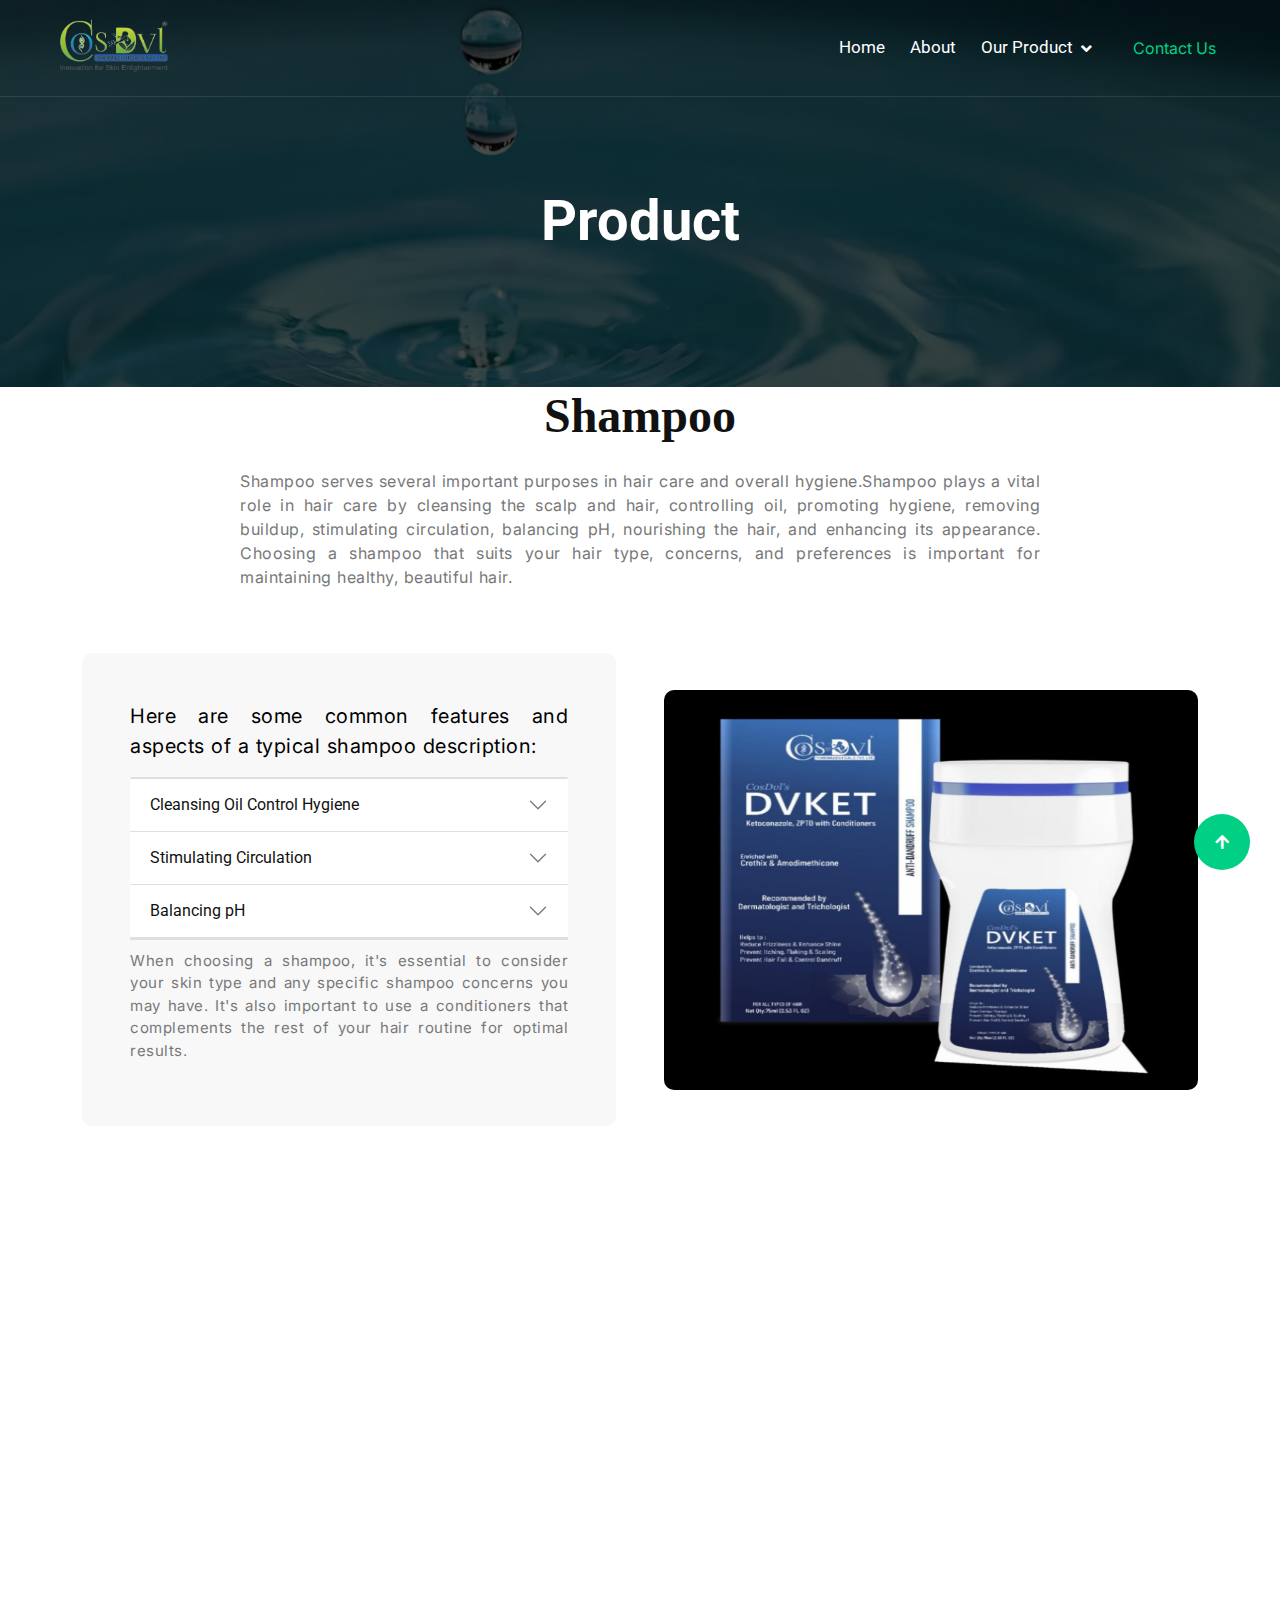
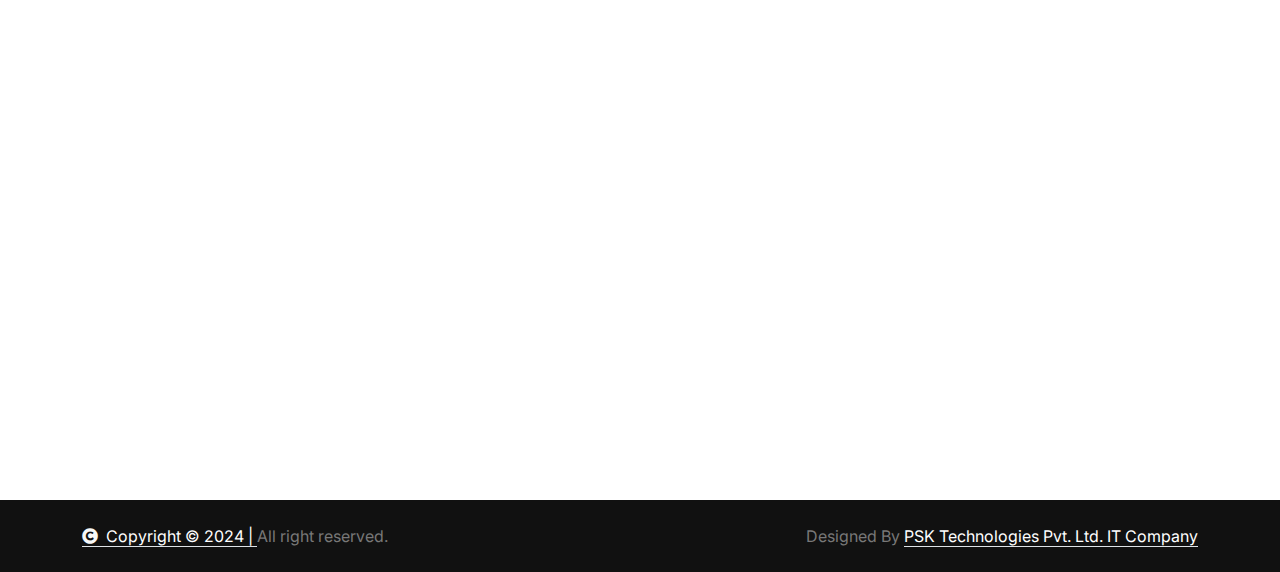
<file: shampoos.html>
<!DOCTYPE html>
<html lang="en">

    <head>
        <meta charset="utf-8">
        <title>COSDVL Pharmaceuticals Pvt. Ltd.</title>
        <meta content="width=device-width, initial-scale=1.0" name="viewport">
        <meta content="Top shampoo for dandruff control
        Perfect shampoo for dry and frizzy hair
        Gentle shampoo for sensitive scalp
        Deep cleansing shampoo for oily hair
         Anti-hair fall shampoo for strong hair
        " name="keywords">
        <meta content="-COSDVL Pharmaceutical Pvt. Ltd., founded in 2020, boasts a dedicated team of dermatologists, cosmetologists, and skincare experts." name="description">

        <!-- Google Web Fonts -->
        <link rel="preconnect" href="https://fonts.googleapis.com">
        <link rel="preconnect" href="https://fonts.gstatic.com" crossorigin>
        <link href="https://fonts.googleapis.com/css2?family=Inter:wght@100..900&family=Roboto:wght@400;500;700;900&display=swap" rel="stylesheet"> 
         <!-- Favicon -->
         <link href="./img/logocos.webp" rel="icon">
        <!-- Icon Font Stylesheet -->
        <link rel="stylesheet" href="https://use.fontawesome.com/releases/v5.15.4/css/all.css"/>
        <link href="https://cdn.jsdelivr.net/npm/bootstrap-icons@1.4.1/font/bootstrap-icons.css" rel="stylesheet">

        <!-- Libraries Stylesheet -->
        <link href="lib/animate/animate.min.css" rel="stylesheet">
        <link href="lib/lightbox/css/lightbox.min.css" rel="stylesheet">
        <link href="lib/owlcarousel/assets/owl.carousel.min.css" rel="stylesheet">


        <!-- Customized Bootstrap Stylesheet -->
        <link href="css/bootstrap.min.css" rel="stylesheet">

        <!-- Template Stylesheet -->
        <link href="css/style.css" rel="stylesheet">
        <script type=application/ld+json>
            {
                          "@context": "http://schema.org",
                          "@type": "Pharmaceutical",
                          "name": "COSDVL pharmaceuticals",
                          "url": "https://cosdvlpharma.com/",
                          "logo": "https://cosdvlpharma.com/img/lgog-65c068a7e19d2.webp", 
                          "image": "https://cosdvlpharma.com/img/lgog-65c068a7e19d2.webp", 
                          "description": "COSDVL Pharmaceutical Pvt. Ltd., founded in 2020, boasts a dedicated team of dermatologists, cosmetologists, and skincare experts.",
                         
            "address": {
                "@type": "PostalAddress",
                "streetAddress": "3 Floor - GRD Lokmanya Tilak Nagar, Sant Kakkaya Marg, Near Bandra, Mumbai. 400017",
                "addressLocality": "Mumbai",
                "addressRegion": "Maharashtra",
                "postalCode": "440017",
                "addressCountry": "India"
                },
            
                          
                        "sameAs" : [ ""],
                             
                                "contactPoint": {
                            "@type": "ContactPoint",
                            "telephone": +919172103303, +917666315977", 
                            "contactType": "customer support"
                          }
                        }
            </script>
    </head>

    <body>

        <!-- Spinner Start -->
        <div id="spinner" class="show bg-white position-fixed translate-middle w-100 vh-100 top-50 start-50 d-flex align-items-center justify-content-center">
            <div class="spinner-border text-primary" style="width: 3rem; height: 3rem;" role="status">
                <span class="sr-only">Loading...</span>
            </div>
        </div>
        <!-- Spinner End -->


        <!-- Navbar & Hero Start -->
        <div class="container-fluid position-relative p-0">
            <nav class="navbar navbar-expand-lg navbar-light px-4 px-lg-5 py-3 py-lg-0">
                <a href="index.html" class="navbar-brand p-0">
                    <img src="img/logocos.webp" alt="shampoo ">
                </a>
                <button class="navbar-toggler" type="button" data-bs-toggle="collapse" data-bs-target="#navbarCollapse">
                    <span class="fa fa-bars"></span>
                </button>
                <div class="collapse navbar-collapse" id="navbarCollapse">
                    <div class="navbar-nav ms-auto py-0">
                        <a href="index.html" class="nav-item nav-link">Home</a>
                        <a href="about.html" class="nav-item nav-link">About</a>
                        <!-- <a href="service.html" class="nav-item nav-link active">Services</a>
                        <a href="blog.html" class="nav-item nav-link">Blogs</a> -->
                        <div class="nav-item dropdown">
                            <a href="#" class="nav-link" data-bs-toggle="dropdown">
                                <span class="dropdown-toggle">Our Product</span>
                            </a>
                            <div class="dropdown-menu m-0">
                                <a href="facewash.html" class="dropdown-item">Face Wash</a>
                                <a href="shampoos.html" class="dropdown-item">Shampoos</a>
                                <a href="facecream.html" class="dropdown-item">Face Creams</a>
                                <a href="allproducts.html" class="dropdown-item">All Products</a>
                                
                            </div>
                            </div>
                        </div>
                        <a href="contact.html" class="nav-item nav-link">Contact Us</a>
                    </div>
                    <!-- <a href="#" class="btn btn-primary rounded-pill py-2 px-4 my-3 my-lg-0 flex-shrink-0">Get Started</a> -->
                </div>
            </nav>

            <!-- Header Start -->
            <div class="container-fluid bg-breadcrumb">
                <div class="container text-center py-5" style="max-width: 900px;">
                    <h4 class="text-white display-4 mb-4 wow fadeInDown" data-wow-delay="0.1s">Product</h4>
                    <!-- <ol class="breadcrumb d-flex justify-content-center mb-0 wow fadeInDown" data-wow-delay="0.3s">
                        <li class="breadcrumb-item"><a href="index.html">Home</a></li>
                        <li class="breadcrumb-item"><a href="#">Pages</a></li>
                        <li class="breadcrumb-item active text-primary">Service</li>
                    </ol>     -->
                </div>
            </div>
            <!-- Header End -->
        </div>
        <!-- Navbar & Hero End -->


        <!-- Services Start -->
       
        <div class="container-fluid faq-section pb-5">
            <div class="container pb-5 overflow-hidden">
                <div class="text-center mx-auto pb-5 wow fadeInUp" data-wow-delay="0.2s" style="max-width: 800px;">
                    <!-- <h4 class="text-primary">FAQs</h4> -->
                    <h1 class="display-5 mb-4" style="font-family: 'Times New Roman', Times, serif;">Shampoo</h1>
                    <!-- <h4 class="mb-0" style="color: #86df1a;">Who We Are </h4> -->
                    <p>Shampoo serves several important purposes in hair care and overall hygiene.Shampoo plays a vital role in hair care by cleansing the scalp and hair, controlling oil, promoting hygiene, removing buildup, stimulating circulation, balancing pH, nourishing the hair, and enhancing its appearance. Choosing a shampoo that suits your hair type, concerns, and preferences is important for maintaining healthy, beautiful hair.</p>
                </div>
                <div class="row g-5 align-items-center">
                    <div class="col-lg-6 wow fadeInLeft" data-wow-delay="0.2s">
                        <div class="accordion accordion-flush bg-light rounded p-5" id="accordionFlushSection">
                            <p style="font-size: 20px; color: black;">Here are some common features and aspects of a typical shampoo description:
                            </p>
                            <div class="accordion-item rounded-top">
                                <h2 class="accordion-header" id="flush-headingOne">
    
                                </h2>
                                <!-- <div id="flush-collapseOne" class="accordion-collapse collapse" aria-labelledby="flush-headingOne" data-bs-parent="#accordionFlushSection">
                                        <div class="accordion-body">Placeholder content for this accordion, which is intended to demonstrate the <code>.accordion-flush</code> class. This is the first item's accordion body.</div>
                                    </div> -->
                            </div>
                            <div class="accordion-item">
                                <h2 class="accordion-header" id="flush-headingTwo">
                                    <button class="accordion-button collapsed" type="button" data-bs-toggle="collapse"
                                        data-bs-target="#flush-collapseTwo" aria-expanded="false"
                                        aria-controls="flush-collapseTwo">
                                        Cleansing Oil Control Hygiene
                                    </button>
                                </h2>
                                <!-- <div id="flush-collapseTwo" class="accordion-collapse collapse" aria-labelledby="flush-headingTwo" data-bs-parent="#accordionFlushSection">
                                        <div class="accordion-body">Placeholder content for this accordion, which is intended to demonstrate the <code>.accordion-flush</code> class. This is the second item's accordion body. Let's imagine this being filled with some actual content.</div>
                                    </div> -->
                            </div>
                            <div class="accordion-item">
                                <h2 class="accordion-header" id="flush-headingThree">
                                    <button class="accordion-button collapsed" type="button" data-bs-toggle="collapse"
                                        data-bs-target="#flush-collapseThree" aria-expanded="false"
                                        aria-controls="flush-collapseThree">
                                        Stimulating Circulation</button>
                                </h2>
                                <!-- <div id="flush-collapseThree" class="accordion-collapse collapse" aria-labelledby="flush-headingThree" data-bs-parent="#accordionFlushSection">
                                        <div class="accordion-body">Placeholder content for this accordion, which is intended to demonstrate the <code>.accordion-flush</code> class. This is the second item's accordion body. Let's imagine this being filled with some actual content.</div>
                                    </div> -->
                            </div>
                            <div class="accordion-item">
                                <h2 class="accordion-header" id="flush-headingFour">
                                    <button class="accordion-button collapsed" type="button" data-bs-toggle="collapse"
                                        data-bs-target="#flush-collapseFour" aria-expanded="false"
                                        aria-controls="flush-collapseFour">
                                        Balancing pH
                                    </button>
                                </h2>
                                <!-- <div id="flush-collapseFour" class="accordion-collapse collapse" aria-labelledby="flush-headingFour" data-bs-parent="#accordionFlushSection">
                                        <div class="accordion-body">Placeholder content for this accordion, which is intended to demonstrate the <code>.accordion-flush</code> class. This is the second item's accordion body. Let's imagine this being filled with some actual content.</div>
                                    </div> -->
                            </div>
                            <div class="accordion-item">
                                <h2 class="accordion-header" id="flush-headingFive">
                                    <!-- <button class="accordion-button collapsed" type="button" data-bs-toggle="collapse"
                                        data-bs-target="#flush-collapseFive" aria-expanded="false"
                                        aria-controls="flush-collapseFive">
                                        Gentle Formulation
                                    </button> -->
                                </h2>
                                <!-- <div id="flush-collapseFive" class="accordion-collapse collapse" aria-labelledby="flush-headingFive" data-bs-parent="#accordionFlushSection">
                                        <div class="accordion-body">Placeholder content for this accordion, which is intended to demonstrate the <code>.accordion-flush</code> class. This is the second item's accordion body. Let's imagine this being filled with some actual content.</div>
                                    </div> -->
                            </div>
                            <div class="accordion-item rounded-bottom">
                                <h2 class="accordion-header" id="flush-headingSix">
                                    <!-- <button class="accordion-button collapsed" type="button" data-bs-toggle="collapse"
                                        data-bs-target="#flush-collapseSix" aria-expanded="false"
                                        aria-controls="flush-collapseSix">
                                        Sun Protection Hydration
                                    </button> -->
                                </h2>
                                <!-- <div id="flush-collapseSix" class="accordion-collapse collapse" aria-labelledby="flush-headingSix" data-bs-parent="#accordionFlushSection">
                                        <div class="accordion-body">Placeholder content for this accordion, which is intended to demonstrate the <code>.accordion-flush</code> class. This is the third item's accordion body. Nothing more exciting happening here in terms of content, but just filling up the space to make it look, at least at first glance, a bit more representative of how this would look in a real-world application.</div>
                                    </div> -->
                            </div>
                            <p style="font-size: 15px; margin-top: 10px;">
                                When choosing a shampoo, it's essential to consider your skin type and any specific shampoo concerns you may have. It's also important to use a conditioners that complements the rest of your hair routine for optimal results.
                            </p>
                        </div>
                    </div>
                    <!-- image here -->
                    <div class="col-lg-6 wow fadeInRight" data-wow-delay="0.2s">
                        <div class=" rounded">
                            <img class="img-fluid rounded w-100" src="/img/shampoo(p2).webp" style="height: 400px;" alt="Best sheet mask for glowing skin">
                        </div>
                    </div>
                </div>
            </div>
        </div>
        <!-- Services End -->
        <!-- Team Start -->
        <div class="container-fluid team pb-5">
            <div class="container pb-5">
                <div class="text-center mx-auto pb-5 wow fadeInUp" data-wow-delay="0.2s" style="max-width: 800px;">
                    <!-- <h4 class="text-primary">Our Team</h4> -->
                    <h1 class="display-5 mb-4" style="margin-top: -90px;">Our Products</h1>
                    <h6 class="mb-0">Experienced Personalized Tailors Made Unique Skincare Products
                    </h6>
                </div>
                <div class="row g-4">
                    <div class="col-md-6 col-lg-6 col-xl-3 wow fadeInUp" data-wow-delay="0.2s">
                        <div class="team-item">
                            <div class="team-img">
                                <img src="img/cream1.webp" class="img-fluid" alt="Best daily use Shampoo">
                            </div>
                    
                            
                        </div>
                    </div>
                    <div class="col-md-6 col-lg-6 col-xl-3 wow fadeInUp" data-wow-delay="0.4s">
                        <div class="team-item">
                            <div class="team-img">
                                <img src="img/serum1.webp" class="img-fluid" alt="shampoo for shiny and silky hair">
                            </div>
                            <!-- <div class="team-title">
                                <h4 class="mb-0">David James</h4>
                                <p class="mb-0">Profession</p>
                            </div> -->
                        </div>
                    </div>
                    <div class="col-md-6 col-lg-6 col-xl-3 wow fadeInUp" data-wow-delay="0.6s">
                        <div class="team-item">
                            <div class="team-img">
                                <img src="img/face3.jpeg" class="img-fluid" alt="Best sunscreen ">
                            </div>
                            <!-- <div class="team-title">
                                <h4 class="mb-0">David James</h4>
                                <p class="mb-0">Profession</p>
                            </div> -->
                           
                        </div>
                    </div>
                    <div class="col-md-6 col-lg-6 col-xl-3 wow fadeInUp" data-wow-delay="0.8s">
                        <div class="team-item">
                            <div class="team-img">
                                <img src="img/pack.webp" class="img-fluid" alt="Perfect eye cream ">
                            </div>
                            <!-- <div class="team-title">
                                <h4 class="mb-0">David James</h4>
                                <p class="mb-0">Profession</p>
                            </div> -->
                        
                        </div>
                    </div>
                </div>
            </div>
        </div>
        <!-- Team End -->

        <!-- Footer Start -->
       <div class="container-fluid footer py-5 wow fadeIn" data-wow-delay="0.2s">
        <div class="container py-5 border-start-0 border-end-0" style="border: 1px solid; border-color: rgb(255, 255, 255, 0.08);">
            <div class="row g-5">
                <div class="col-md-6 col-lg-6 col-xl-4">
                    <div class="footer-item">
                        <a href="index.html" class="p-0">
                            <img src="img/logo.webp" alt="cosdvl" width="150px" height="100px">
                            <h4 class="text-white">About</h4>
                        </a>
                        <p class="mb-4">COSDVL Pharmaceutical Pvt. Ltd. Incorporated in FY2020, supported by a Team of Dermatologists, Cosmetologist & Skincare Experts.</p>
                        <div class="d-flex">
                            <!-- <a href="#" class="bg-primary d-flex rounded align-items-center py-2 px-3 me-2"> -->
                                <!-- <i class="fas fa-apple-alt text-white"></i>
                                <div class="ms-3">
                                    <small class="text-white">Download on the</small>
                                    <h6 class="text-white">App Store</h6>
                                </div> -->
                            </a>
                            <!-- <a href="#" class="bg-dark d-flex rounded align-items-center py-2 px-3 ms-2"> -->
                                <!-- <i class="fas fa-play text-primary"></i>
                                <div class="ms-3">
                                    <small class="text-white">Get it on</small>
                                    <h6 class="text-white">Google Play</h6>
                                </div> -->
                            </a>
                        </div>
                    </div>
                </div>
                <div class="col-md-6 col-lg-6 col-xl-2">
                    <div class="footer-item">
                        <h4 class="text-white mb-4">Quick Links</h4>
                        <a href="index.html"><i class="fas fa-angle-right me-2"></i> Home</a>
                        <a href="about.html"><i class="fas fa-angle-right me-2"></i> Aout Us</a>
                        <a href=""><i class="fas fa-angle-right me-2"></i> Products</a>
                        <a href="contact.html"><i class="fas fa-angle-right me-2"></i> Contact Us</a>
                       
                    </div>
                </div>
                <div class="col-md-6 col-lg-6 col-xl-3">
                    <div class="footer-item">
                        <h4 class="text-white mb-4">Products</h4>
                        <a href="facewash.html"><i class="fas fa-angle-right me-2"></i> Face Wash</a>
                        <a href="shampoos.html"><i class="fas fa-angle-right me-2"></i> Shampoos</a>
                        <a href="facecream.html"><i class="fas fa-angle-right me-2"></i> Face Creams</a>
                        <a href="allproducts.html"><i class="fas fa-angle-right me-2"></i> All Products</a>
                        
                    </div>
                </div>
                <div class="col-md-6 col-lg-6 col-xl-3">
                    <div class="footer-item">
                        <h4 class="text-white mb-4">Contact Info</h4>
                        <div class="d-flex align-items-center">
                            <i class="fas fa-map-marker-alt text-primary me-3"></i>
                            <p class="text-white mb-0"> 3 Floor - GRD Lokmanya Tilak Nagar, Sant Kakkaya Marg, Near Bandra, Mumbai. 400017
                            </p>
                        </div>
                        <div class="d-flex align-items-center">
                            <i class="fas fa-envelope text-primary me-3"></i>
                            <p class="text-white mb-0">cosdvlpharmaceutical@gmail.com</p>
                        </div>
                        <div class="d-flex align-items-center">
                            <i class="fa fa-phone-alt text-primary me-3"></i>
                            <p class="text-white mb-0">+919172103303, +917666315977

                            </p>
                        </div>
                       
                        <!-- <div class="d-flex">
                            <a class="btn btn-primary btn-sm-square rounded-circle me-3" href="#"><i class="fab fa-facebook-f text-white"></i></a>
                            <a class="btn btn-primary btn-sm-square rounded-circle me-3" href="#"><i class="fab fa-twitter text-white"></i></a>
                            <a class="btn btn-primary btn-sm-square rounded-circle me-3" href="#"><i class="fab fa-instagram text-white"></i></a>
                            <a class="btn btn-primary btn-sm-square rounded-circle me-0" href="#"><i class="fab fa-linkedin-in text-white"></i></a>
                        </div> -->
                    </div>
                </div>
            </div>
        </div>
    </div>
    <!-- Footer End -->
    
    <!-- Copyright Start -->
    <div class="container-fluid copyright py-4">
        <div class="container">
            <div class="row g-4 align-items-center">
                <div class="col-md-6 text-center text-md-start mb-md-0">
                    <span class="text-body"><a href="#" class="border-bottom text-white"><i class="fas fa-copyright text-light me-2"></i>Copyright © 2024 | </a> All right reserved.</span>
                </div>
                <div class="col-md-6 text-center text-md-end text-body">
                    <!--/*** This template is free as long as you keep the below author’s credit link/attribution link/backlink. ***/-->
                    <!--/*** If you'd like to use the template without the below author’s credit link/attribution link/backlink, ***/-->
                    <!--/*** you can purchase the Credit Removal License from "https://htmlcodex.com/credit-removal". ***/-->
                    Designed By <a class="border-bottom text-white" href="https://htmlcodex.com">PSK Technologies Pvt. Ltd. IT Company</a>
                </div>
            </div>
        </div>
    </div>
    <!-- Copyright End -->


    <!-- Back to Top -->
    <a href="#" class="btn btn-primary btn-lg-square rounded-circle back-to-top"><i class="fa fa-arrow-up"></i></a>   

    
    <!-- JavaScript Libraries -->
    <script src="https://ajax.googleapis.com/ajax/libs/jquery/3.6.4/jquery.min.js"></script>
    <script src="https://cdn.jsdelivr.net/npm/bootstrap@5.0.0/dist/js/bootstrap.bundle.min.js"></script>
    <script src="lib/wow/wow.min.js"></script>
    <script src="lib/easing/easing.min.js"></script>
    <script src="lib/waypoints/waypoints.min.js"></script>
    <script src="lib/counterup/counterup.min.js"></script>
    <script src="lib/lightbox/js/lightbox.min.js"></script>
    <script src="lib/owlcarousel/owl.carousel.min.js"></script>
    

    <!-- Template Javascript -->
    <script src="js/main.js"></script>
</body>

</html>
</file>
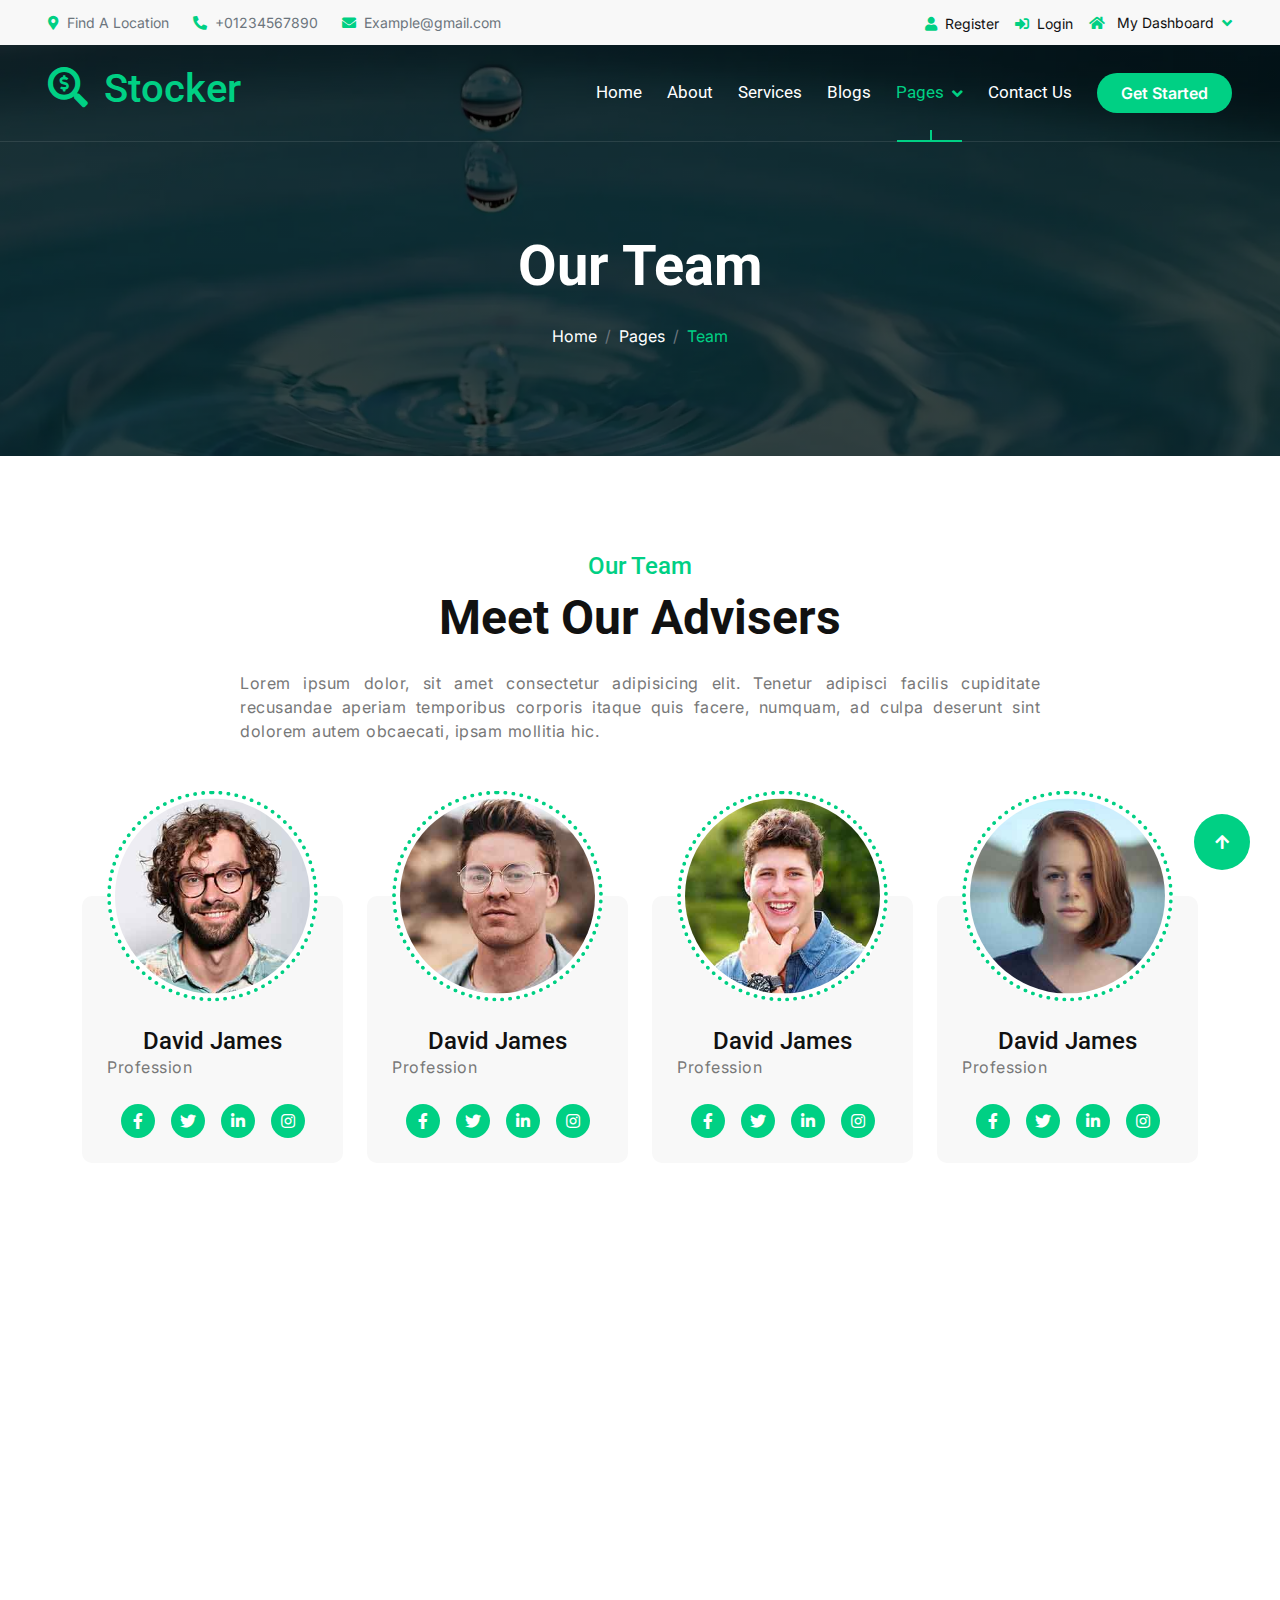
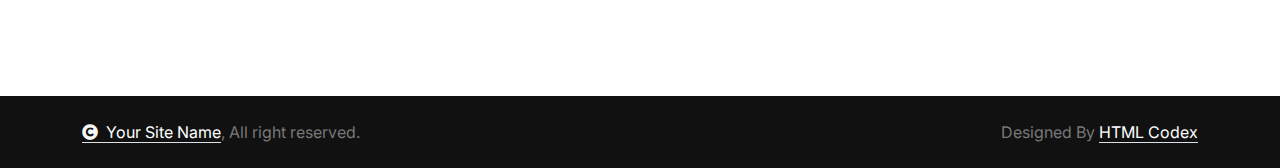
<file: team.html>
<!DOCTYPE html>
<html lang="en">

    <head>
        <meta charset="utf-8">
        <title>Stocker - Stock Market Website Template</title>
        <meta content="width=device-width, initial-scale=1.0" name="viewport">
        <meta content="" name="keywords">
        <meta content="" name="description">

        <!-- Google Web Fonts -->
        <link rel="preconnect" href="https://fonts.googleapis.com">
        <link rel="preconnect" href="https://fonts.gstatic.com" crossorigin>
        <link href="https://fonts.googleapis.com/css2?family=Inter:wght@100..900&family=Roboto:wght@400;500;700;900&display=swap" rel="stylesheet"> 

        <!-- Icon Font Stylesheet -->
        <link rel="stylesheet" href="https://use.fontawesome.com/releases/v5.15.4/css/all.css"/>
        <link href="https://cdn.jsdelivr.net/npm/bootstrap-icons@1.4.1/font/bootstrap-icons.css" rel="stylesheet">

        <!-- Libraries Stylesheet -->
        <link href="lib/animate/animate.min.css" rel="stylesheet">
        <link href="lib/lightbox/css/lightbox.min.css" rel="stylesheet">
        <link href="lib/owlcarousel/assets/owl.carousel.min.css" rel="stylesheet">


        <!-- Customized Bootstrap Stylesheet -->
        <link href="css/bootstrap.min.css" rel="stylesheet">

        <!-- Template Stylesheet -->
        <link href="css/style.css" rel="stylesheet">
    </head>

    <body>

        <!-- Spinner Start -->
        <div id="spinner" class="show bg-white position-fixed translate-middle w-100 vh-100 top-50 start-50 d-flex align-items-center justify-content-center">
            <div class="spinner-border text-primary" style="width: 3rem; height: 3rem;" role="status">
                <span class="sr-only">Loading...</span>
            </div>
        </div>
        <!-- Spinner End -->

        <!-- Topbar Start -->
        <div class="container-fluid topbar bg-light px-5 d-none d-lg-block">
            <div class="row gx-0 align-items-center">
                <div class="col-lg-8 text-center text-lg-start mb-2 mb-lg-0">
                    <div class="d-flex flex-wrap">
                        <a href="#" class="text-muted small me-4"><i class="fas fa-map-marker-alt text-primary me-2"></i>Find A Location</a>
                        <a href="tel:+01234567890" class="text-muted small me-4"><i class="fas fa-phone-alt text-primary me-2"></i>+01234567890</a>
                        <a href="mailto:example@gmail.com" class="text-muted small me-0"><i class="fas fa-envelope text-primary me-2"></i>Example@gmail.com</a>
                    </div>
                </div>
                <div class="col-lg-4 text-center text-lg-end">
                    <div class="d-inline-flex align-items-center" style="height: 45px;">
                        <a href="#"><small class="me-3 text-dark"><i class="fa fa-user text-primary me-2"></i>Register</small></a>
                        <a href="#"><small class="me-3 text-dark"><i class="fa fa-sign-in-alt text-primary me-2"></i>Login</small></a>
                        <div class="dropdown">
                            <a href="#" class="dropdown-toggle text-dark" data-bs-toggle="dropdown"><small><i class="fa fa-home text-primary me-2"></i> My Dashboard</small></a>
                            <div class="dropdown-menu rounded">
                                <a href="#" class="dropdown-item"><i class="fas fa-user-alt me-2"></i> My Profile</a>
                                <a href="#" class="dropdown-item"><i class="fas fa-comment-alt me-2"></i> Inbox</a>
                                <a href="#" class="dropdown-item"><i class="fas fa-bell me-2"></i> Notifications</a>
                                <a href="#" class="dropdown-item"><i class="fas fa-cog me-2"></i> Account Settings</a>
                                <a href="#" class="dropdown-item"><i class="fas fa-power-off me-2"></i> Log Out</a>
                            </div>
                        </div>
                    </div>
                </div>
            </div>
        </div>
        <!-- Topbar End -->

        <!-- Navbar & Hero Start -->
        <div class="container-fluid position-relative p-0">
            <nav class="navbar navbar-expand-lg navbar-light px-4 px-lg-5 py-3 py-lg-0">
                <a href="" class="navbar-brand p-0">
                    <h1 class="text-primary"><i class="fas fa-search-dollar me-3"></i>Stocker</h1>
                    <!-- <img src="img/logo.png" alt="Logo"> -->
                </a>
                <button class="navbar-toggler" type="button" data-bs-toggle="collapse" data-bs-target="#navbarCollapse">
                    <span class="fa fa-bars"></span>
                </button>
                <div class="collapse navbar-collapse" id="navbarCollapse">
                    <div class="navbar-nav ms-auto py-0">
                        <a href="index.html" class="nav-item nav-link">Home</a>
                        <a href="about.html" class="nav-item nav-link">About</a>
                        <a href="service.html" class="nav-item nav-link">Services</a>
                        <a href="blog.html" class="nav-item nav-link">Blogs</a>
                        <div class="nav-item dropdown">
                            <a href="#" class="nav-link active" data-bs-toggle="dropdown">
                                <span class="dropdown-toggle">Pages</span>
                            </a>
                            <div class="dropdown-menu m-0">
                                <a href="feature.html" class="dropdown-item">Our Features</a>
                                <a href="team.html" class="dropdown-item active">Our team</a>
                                <a href="testimonial.html" class="dropdown-item">Testimonial</a>
                                <a href="offer.html" class="dropdown-item">Our offer</a>
                                <a href="FAQ.html" class="dropdown-item">FAQs</a>
                                <a href="404.html" class="dropdown-item">404 Page</a>
                            </div>
                        </div>
                        <a href="contact.html" class="nav-item nav-link">Contact Us</a>
                    </div>
                    <a href="#" class="btn btn-primary rounded-pill py-2 px-4 my-3 my-lg-0 flex-shrink-0">Get Started</a>
                </div>
            </nav>

            <!-- Header Start -->
            <div class="container-fluid bg-breadcrumb">
                <div class="container text-center py-5" style="max-width: 900px;">
                    <h4 class="text-white display-4 mb-4 wow fadeInDown" data-wow-delay="0.1s">Our Team</h4>
                    <ol class="breadcrumb d-flex justify-content-center mb-0 wow fadeInDown" data-wow-delay="0.3s">
                        <li class="breadcrumb-item"><a href="index.html">Home</a></li>
                        <li class="breadcrumb-item"><a href="#">Pages</a></li>
                        <li class="breadcrumb-item active text-primary">Team</li>
                    </ol>    
                </div>
            </div>
            <!-- Header End -->
        </div>
        <!-- Navbar & Hero End -->


        <!-- Team Start -->
        <div class="container-fluid team py-5">
            <div class="container py-5">
                <div class="text-center mx-auto pb-5 wow fadeInUp" data-wow-delay="0.2s" style="max-width: 800px;">
                    <h4 class="text-primary">Our Team</h4>
                    <h1 class="display-5 mb-4">Meet Our Advisers</h1>
                    <p class="mb-0">Lorem ipsum dolor, sit amet consectetur adipisicing elit. Tenetur adipisci facilis cupiditate recusandae aperiam temporibus corporis itaque quis facere, numquam, ad culpa deserunt sint dolorem autem obcaecati, ipsam mollitia hic.
                    </p>
                </div>
                <div class="row g-4">
                    <div class="col-md-6 col-lg-6 col-xl-3 wow fadeInUp" data-wow-delay="0.2s">
                        <div class="team-item">
                            <div class="team-img">
                                <img src="img/team-1.jpg" class="img-fluid" alt="">
                            </div>
                            <div class="team-title">
                                <h4 class="mb-0">David James</h4>
                                <p class="mb-0">Profession</p>
                            </div>
                            <div class="team-icon">
                                <a class="btn btn-primary btn-sm-square rounded-circle me-3" href=""><i class="fab fa-facebook-f"></i></a>
                                <a class="btn btn-primary btn-sm-square rounded-circle me-3" href=""><i class="fab fa-twitter"></i></a>
                                <a class="btn btn-primary btn-sm-square rounded-circle me-3" href=""><i class="fab fa-linkedin-in"></i></a>
                                <a class="btn btn-primary btn-sm-square rounded-circle me-0" href=""><i class="fab fa-instagram"></i></a>
                            </div>
                        </div>
                    </div>
                    <div class="col-md-6 col-lg-6 col-xl-3 wow fadeInUp" data-wow-delay="0.4s">
                        <div class="team-item">
                            <div class="team-img">
                                <img src="img/team-2.jpg" class="img-fluid" alt="">
                            </div>
                            <div class="team-title">
                                <h4 class="mb-0">David James</h4>
                                <p class="mb-0">Profession</p>
                            </div>
                            <div class="team-icon">
                                <a class="btn btn-primary btn-sm-square rounded-circle me-3" href=""><i class="fab fa-facebook-f"></i></a>
                                <a class="btn btn-primary btn-sm-square rounded-circle me-3" href=""><i class="fab fa-twitter"></i></a>
                                <a class="btn btn-primary btn-sm-square rounded-circle me-3" href=""><i class="fab fa-linkedin-in"></i></a>
                                <a class="btn btn-primary btn-sm-square rounded-circle me-0" href=""><i class="fab fa-instagram"></i></a>
                            </div>
                        </div>
                    </div>
                    <div class="col-md-6 col-lg-6 col-xl-3 wow fadeInUp" data-wow-delay="0.6s">
                        <div class="team-item">
                            <div class="team-img">
                                <img src="img/team-3.jpg" class="img-fluid" alt="">
                            </div>
                            <div class="team-title">
                                <h4 class="mb-0">David James</h4>
                                <p class="mb-0">Profession</p>
                            </div>
                            <div class="team-icon">
                                <a class="btn btn-primary btn-sm-square rounded-circle me-3" href=""><i class="fab fa-facebook-f"></i></a>
                                <a class="btn btn-primary btn-sm-square rounded-circle me-3" href=""><i class="fab fa-twitter"></i></a>
                                <a class="btn btn-primary btn-sm-square rounded-circle me-3" href=""><i class="fab fa-linkedin-in"></i></a>
                                <a class="btn btn-primary btn-sm-square rounded-circle me-0" href=""><i class="fab fa-instagram"></i></a>
                            </div>
                        </div>
                    </div>
                    <div class="col-md-6 col-lg-6 col-xl-3 wow fadeInUp" data-wow-delay="0.8s">
                        <div class="team-item">
                            <div class="team-img">
                                <img src="img/team-4.jpg" class="img-fluid" alt="">
                            </div>
                            <div class="team-title">
                                <h4 class="mb-0">David James</h4>
                                <p class="mb-0">Profession</p>
                            </div>
                            <div class="team-icon">
                                <a class="btn btn-primary btn-sm-square rounded-circle me-3" href=""><i class="fab fa-facebook-f"></i></a>
                                <a class="btn btn-primary btn-sm-square rounded-circle me-3" href=""><i class="fab fa-twitter"></i></a>
                                <a class="btn btn-primary btn-sm-square rounded-circle me-3" href=""><i class="fab fa-linkedin-in"></i></a>
                                <a class="btn btn-primary btn-sm-square rounded-circle me-0" href=""><i class="fab fa-instagram"></i></a>
                            </div>
                        </div>
                    </div>
                </div>
            </div>
        </div>
        <!-- Team End -->

        <!-- Footer Start -->
        <div class="container-fluid footer py-5 wow fadeIn" data-wow-delay="0.2s">
            <div class="container py-5 border-start-0 border-end-0" style="border: 1px solid; border-color: rgb(255, 255, 255, 0.08);">
                <div class="row g-5">
                    <div class="col-md-6 col-lg-6 col-xl-4">
                        <div class="footer-item">
                            <a href="index.html" class="p-0">
                                <h4 class="text-white"><i class="fas fa-search-dollar me-3"></i>Stocker</h4>
                                <!-- <img src="img/logo.png" alt="Logo"> -->
                            </a>
                            <p class="mb-4">Dolor amet sit justo amet elitr clita ipsum elitr est.Lorem ipsum dolor sit amet, consectetur adipiscing...</p>
                            <div class="d-flex">
                                <a href="#" class="bg-primary d-flex rounded align-items-center py-2 px-3 me-2">
                                    <i class="fas fa-apple-alt text-white"></i>
                                    <div class="ms-3">
                                        <small class="text-white">Download on the</small>
                                        <h6 class="text-white">App Store</h6>
                                    </div>
                                </a>
                                <a href="#" class="bg-dark d-flex rounded align-items-center py-2 px-3 ms-2">
                                    <i class="fas fa-play text-primary"></i>
                                    <div class="ms-3">
                                        <small class="text-white">Get it on</small>
                                        <h6 class="text-white">Google Play</h6>
                                    </div>
                                </a>
                            </div>
                        </div>
                    </div>
                    <div class="col-md-6 col-lg-6 col-xl-2">
                        <div class="footer-item">
                            <h4 class="text-white mb-4">Quick Links</h4>
                            <a href="#"><i class="fas fa-angle-right me-2"></i> About Us</a>
                            <a href="#"><i class="fas fa-angle-right me-2"></i> Feature</a>
                            <a href="#"><i class="fas fa-angle-right me-2"></i> Attractions</a>
                            <a href="#"><i class="fas fa-angle-right me-2"></i> Tickets</a>
                            <a href="#"><i class="fas fa-angle-right me-2"></i> Blog</a>
                            <a href="#"><i class="fas fa-angle-right me-2"></i> Contact us</a>
                        </div>
                    </div>
                    <div class="col-md-6 col-lg-6 col-xl-3">
                        <div class="footer-item">
                            <h4 class="text-white mb-4">Support</h4>
                            <a href="#"><i class="fas fa-angle-right me-2"></i> Privacy Policy</a>
                            <a href="#"><i class="fas fa-angle-right me-2"></i> Terms & Conditions</a>
                            <a href="#"><i class="fas fa-angle-right me-2"></i> Disclaimer</a>
                            <a href="#"><i class="fas fa-angle-right me-2"></i> Support</a>
                            <a href="#"><i class="fas fa-angle-right me-2"></i> FAQ</a>
                            <a href="#"><i class="fas fa-angle-right me-2"></i> Help</a>
                        </div>
                    </div>
                    <div class="col-md-6 col-lg-6 col-xl-3">
                        <div class="footer-item">
                            <h4 class="text-white mb-4">Contact Info</h4>
                            <div class="d-flex align-items-center">
                                <i class="fas fa-map-marker-alt text-primary me-3"></i>
                                <p class="text-white mb-0">123 Street New York.USA</p>
                            </div>
                            <div class="d-flex align-items-center">
                                <i class="fas fa-envelope text-primary me-3"></i>
                                <p class="text-white mb-0">info@example.com</p>
                            </div>
                            <div class="d-flex align-items-center">
                                <i class="fa fa-phone-alt text-primary me-3"></i>
                                <p class="text-white mb-0">(+012) 3456 7890</p>
                            </div>
                            <div class="d-flex align-items-center mb-4">
                                <i class="fab fa-firefox-browser text-primary me-3"></i>
                                <p class="text-white mb-0">Yoursite@ex.com</p>
                            </div>
                            <div class="d-flex">
                                <a class="btn btn-primary btn-sm-square rounded-circle me-3" href="#"><i class="fab fa-facebook-f text-white"></i></a>
                                <a class="btn btn-primary btn-sm-square rounded-circle me-3" href="#"><i class="fab fa-twitter text-white"></i></a>
                                <a class="btn btn-primary btn-sm-square rounded-circle me-3" href="#"><i class="fab fa-instagram text-white"></i></a>
                                <a class="btn btn-primary btn-sm-square rounded-circle me-0" href="#"><i class="fab fa-linkedin-in text-white"></i></a>
                            </div>
                        </div>
                    </div>
                </div>
            </div>
        </div>
        <!-- Footer End -->
        
        <!-- Copyright Start -->
        <div class="container-fluid copyright py-4">
            <div class="container">
                <div class="row g-4 align-items-center">
                    <div class="col-md-6 text-center text-md-start mb-md-0">
                        <span class="text-body"><a href="#" class="border-bottom text-white"><i class="fas fa-copyright text-light me-2"></i>Your Site Name</a>, All right reserved.</span>
                    </div>
                    <div class="col-md-6 text-center text-md-end text-body">
                        <!--/*** This template is free as long as you keep the below author’s credit link/attribution link/backlink. ***/-->
                        <!--/*** If you'd like to use the template without the below author’s credit link/attribution link/backlink, ***/-->
                        <!--/*** you can purchase the Credit Removal License from "https://htmlcodex.com/credit-removal". ***/-->
                        Designed By <a class="border-bottom text-white" href="https://htmlcodex.com">HTML Codex</a>
                    </div>
                </div>
            </div>
        </div>
        <!-- Copyright End -->


        <!-- Back to Top -->
        <a href="#" class="btn btn-primary btn-lg-square rounded-circle back-to-top"><i class="fa fa-arrow-up"></i></a>   

        
        <!-- JavaScript Libraries -->
        <script src="https://ajax.googleapis.com/ajax/libs/jquery/3.6.4/jquery.min.js"></script>
        <script src="https://cdn.jsdelivr.net/npm/bootstrap@5.0.0/dist/js/bootstrap.bundle.min.js"></script>
        <script src="lib/wow/wow.min.js"></script>
        <script src="lib/easing/easing.min.js"></script>
        <script src="lib/waypoints/waypoints.min.js"></script>
        <script src="lib/counterup/counterup.min.js"></script>
        <script src="lib/lightbox/js/lightbox.min.js"></script>
        <script src="lib/owlcarousel/owl.carousel.min.js"></script>
        

        <!-- Template Javascript -->
        <script src="js/main.js"></script>
    </body>

</html>
</file>
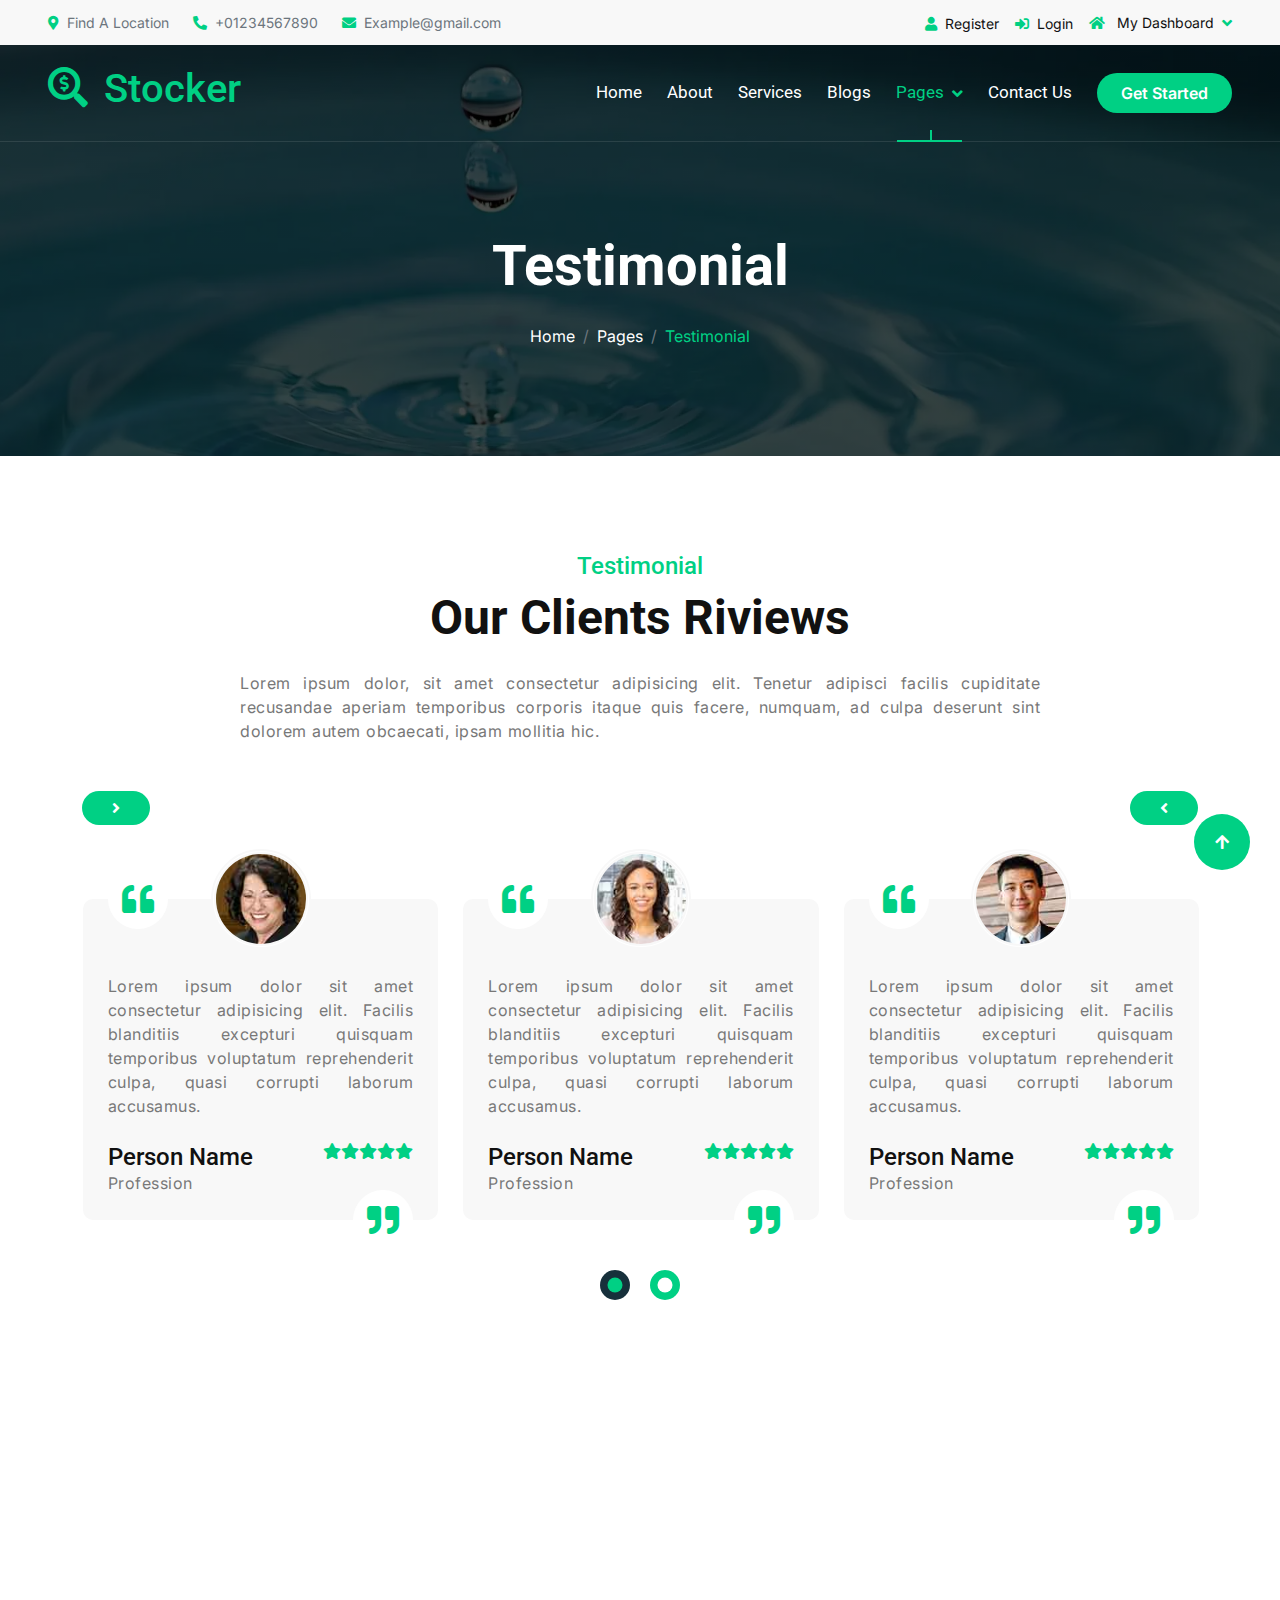
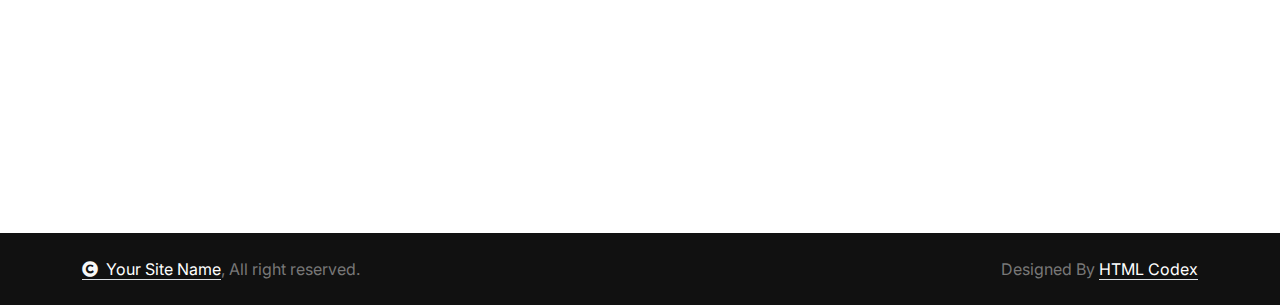
<file: testimonial.html>
<!DOCTYPE html>
<html lang="en">

    <head>
        <meta charset="utf-8">
        <title>Stocker - Stock Market Website Template</title>
        <meta content="width=device-width, initial-scale=1.0" name="viewport">
        <meta content="" name="keywords">
        <meta content="" name="description">

        <!-- Google Web Fonts -->
        <link rel="preconnect" href="https://fonts.googleapis.com">
        <link rel="preconnect" href="https://fonts.gstatic.com" crossorigin>
        <link href="https://fonts.googleapis.com/css2?family=Inter:wght@100..900&family=Roboto:wght@400;500;700;900&display=swap" rel="stylesheet"> 

        <!-- Icon Font Stylesheet -->
        <link rel="stylesheet" href="https://use.fontawesome.com/releases/v5.15.4/css/all.css"/>
        <link href="https://cdn.jsdelivr.net/npm/bootstrap-icons@1.4.1/font/bootstrap-icons.css" rel="stylesheet">

        <!-- Libraries Stylesheet -->
        <link href="lib/animate/animate.min.css" rel="stylesheet">
        <link href="lib/lightbox/css/lightbox.min.css" rel="stylesheet">
        <link href="lib/owlcarousel/assets/owl.carousel.min.css" rel="stylesheet">


        <!-- Customized Bootstrap Stylesheet -->
        <link href="css/bootstrap.min.css" rel="stylesheet">

        <!-- Template Stylesheet -->
        <link href="css/style.css" rel="stylesheet">
    </head>

    <body>

        <!-- Spinner Start -->
        <div id="spinner" class="show bg-white position-fixed translate-middle w-100 vh-100 top-50 start-50 d-flex align-items-center justify-content-center">
            <div class="spinner-border text-primary" style="width: 3rem; height: 3rem;" role="status">
                <span class="sr-only">Loading...</span>
            </div>
        </div>
        <!-- Spinner End -->

        <!-- Topbar Start -->
        <div class="container-fluid topbar bg-light px-5 d-none d-lg-block">
            <div class="row gx-0 align-items-center">
                <div class="col-lg-8 text-center text-lg-start mb-2 mb-lg-0">
                    <div class="d-flex flex-wrap">
                        <a href="#" class="text-muted small me-4"><i class="fas fa-map-marker-alt text-primary me-2"></i>Find A Location</a>
                        <a href="tel:+01234567890" class="text-muted small me-4"><i class="fas fa-phone-alt text-primary me-2"></i>+01234567890</a>
                        <a href="mailto:example@gmail.com" class="text-muted small me-0"><i class="fas fa-envelope text-primary me-2"></i>Example@gmail.com</a>
                    </div>
                </div>
                <div class="col-lg-4 text-center text-lg-end">
                    <div class="d-inline-flex align-items-center" style="height: 45px;">
                        <a href="#"><small class="me-3 text-dark"><i class="fa fa-user text-primary me-2"></i>Register</small></a>
                        <a href="#"><small class="me-3 text-dark"><i class="fa fa-sign-in-alt text-primary me-2"></i>Login</small></a>
                        <div class="dropdown">
                            <a href="#" class="dropdown-toggle text-dark" data-bs-toggle="dropdown"><small><i class="fa fa-home text-primary me-2"></i> My Dashboard</small></a>
                            <div class="dropdown-menu rounded">
                                <a href="#" class="dropdown-item"><i class="fas fa-user-alt me-2"></i> My Profile</a>
                                <a href="#" class="dropdown-item"><i class="fas fa-comment-alt me-2"></i> Inbox</a>
                                <a href="#" class="dropdown-item"><i class="fas fa-bell me-2"></i> Notifications</a>
                                <a href="#" class="dropdown-item"><i class="fas fa-cog me-2"></i> Account Settings</a>
                                <a href="#" class="dropdown-item"><i class="fas fa-power-off me-2"></i> Log Out</a>
                            </div>
                        </div>
                    </div>
                </div>
            </div>
        </div>
        <!-- Topbar End -->

        <!-- Navbar & Hero Start -->
        <div class="container-fluid position-relative p-0">
            <nav class="navbar navbar-expand-lg navbar-light px-4 px-lg-5 py-3 py-lg-0">
                <a href="" class="navbar-brand p-0">
                    <h1 class="text-primary"><i class="fas fa-search-dollar me-3"></i>Stocker</h1>
                    <!-- <img src="img/logo.png" alt="Logo"> -->
                </a>
                <button class="navbar-toggler" type="button" data-bs-toggle="collapse" data-bs-target="#navbarCollapse">
                    <span class="fa fa-bars"></span>
                </button>
                <div class="collapse navbar-collapse" id="navbarCollapse">
                    <div class="navbar-nav ms-auto py-0">
                        <a href="index.html" class="nav-item nav-link">Home</a>
                        <a href="about.html" class="nav-item nav-link">About</a>
                        <a href="service.html" class="nav-item nav-link">Services</a>
                        <a href="blog.html" class="nav-item nav-link">Blogs</a>
                        <div class="nav-item dropdown">
                            <a href="#" class="nav-link active" data-bs-toggle="dropdown">
                                <span class="dropdown-toggle">Pages</span>
                            </a>
                            <div class="dropdown-menu m-0">
                                <a href="feature.html" class="dropdown-item">Our Features</a>
                                <a href="team.html" class="dropdown-item">Our team</a>
                                <a href="testimonial.html" class="dropdown-item active">Testimonial</a>
                                <a href="offer.html" class="dropdown-item">Our offer</a>
                                <a href="FAQ.html" class="dropdown-item">FAQs</a>
                                <a href="404.html" class="dropdown-item">404 Page</a>
                            </div>
                        </div>
                        <a href="contact.html" class="nav-item nav-link">Contact Us</a>
                    </div>
                    <a href="#" class="btn btn-primary rounded-pill py-2 px-4 my-3 my-lg-0 flex-shrink-0">Get Started</a>
                </div>
            </nav>

            <!-- Header Start -->
            <div class="container-fluid bg-breadcrumb">
                <div class="container text-center py-5" style="max-width: 900px;">
                    <h4 class="text-white display-4 mb-4 wow fadeInDown" data-wow-delay="0.1s">Testimonial</h4>
                    <ol class="breadcrumb d-flex justify-content-center mb-0 wow fadeInDown" data-wow-delay="0.3s">
                        <li class="breadcrumb-item"><a href="index.html">Home</a></li>
                        <li class="breadcrumb-item"><a href="#">Pages</a></li>
                        <li class="breadcrumb-item active text-primary">Testimonial</li>
                    </ol>    
                </div>
            </div>
            <!-- Header End -->
        </div>
        <!-- Navbar & Hero End -->


        <!-- Testimonial Start -->
        <div class="container-fluid testimonial py-5">
            <div class="container py-5">
                <div class="text-center mx-auto pb-5 wow fadeInUp" data-wow-delay="0.2s" style="max-width: 800px;">
                    <h4 class="text-primary">Testimonial</h4>
                    <h1 class="display-5 mb-4">Our Clients Riviews</h1>
                    <p class="mb-0">Lorem ipsum dolor, sit amet consectetur adipisicing elit. Tenetur adipisci facilis cupiditate recusandae aperiam temporibus corporis itaque quis facere, numquam, ad culpa deserunt sint dolorem autem obcaecati, ipsam mollitia hic.
                    </p>
                </div>
                <div class="owl-carousel testimonial-carousel wow fadeInUp" data-wow-delay="0.2s">
                    <div class="testimonial-item">
                        <div class="testimonial-quote-left">
                            <i class="fas fa-quote-left fa-2x"></i>
                        </div>
                        <div class="testimonial-img">
                            <img src="img/testimonial-1.jpg" class="img-fluid" alt="Image">
                        </div>
                        <div class="testimonial-text">
                            <p class="mb-0">Lorem ipsum dolor sit amet consectetur adipisicing elit. Facilis blanditiis excepturi quisquam temporibus voluptatum reprehenderit culpa, quasi corrupti laborum accusamus.
                            </p>
                        </div>
                        <div class="testimonial-title">
                            <div>
                                <h4 class="mb-0">Person Name</h4>
                                <p class="mb-0">Profession</p>
                            </div>
                            <div class="d-flex text-primary">
                                <i class="fas fa-star"></i>
                                <i class="fas fa-star"></i>
                                <i class="fas fa-star"></i>
                                <i class="fas fa-star"></i>
                                <i class="fas fa-star"></i>
                            </div>
                        </div>
                        <div class="testimonial-quote-right">
                            <i class="fas fa-quote-right fa-2x"></i>
                        </div>
                    </div>
                    <div class="testimonial-item">
                        <div class="testimonial-quote-left">
                            <i class="fas fa-quote-left fa-2x"></i>
                        </div>
                        <div class="testimonial-img">
                            <img src="img/testimonial-2.jpg" class="img-fluid" alt="Image">
                        </div>
                        <div class="testimonial-text">
                            <p class="mb-0">Lorem ipsum dolor sit amet consectetur adipisicing elit. Facilis blanditiis excepturi quisquam temporibus voluptatum reprehenderit culpa, quasi corrupti laborum accusamus.
                            </p>
                        </div>
                        <div class="testimonial-title">
                            <div>
                                <h4 class="mb-0">Person Name</h4>
                                <p class="mb-0">Profession</p>
                            </div>
                            <div class="d-flex text-primary">
                                <i class="fas fa-star"></i>
                                <i class="fas fa-star"></i>
                                <i class="fas fa-star"></i>
                                <i class="fas fa-star"></i>
                                <i class="fas fa-star"></i>
                            </div>
                        </div>
                        <div class="testimonial-quote-right">
                            <i class="fas fa-quote-right fa-2x"></i>
                        </div>
                    </div>
                    <div class="testimonial-item">
                        <div class="testimonial-quote-left">
                            <i class="fas fa-quote-left fa-2x"></i>
                        </div>
                        <div class="testimonial-img">
                            <img src="img/testimonial-3.jpg" class="img-fluid" alt="Image">
                        </div>
                        <div class="testimonial-text">
                            <p class="mb-0">Lorem ipsum dolor sit amet consectetur adipisicing elit. Facilis blanditiis excepturi quisquam temporibus voluptatum reprehenderit culpa, quasi corrupti laborum accusamus.
                            </p>
                        </div>
                        <div class="testimonial-title">
                            <div>
                                <h4 class="mb-0">Person Name</h4>
                                <p class="mb-0">Profession</p>
                            </div>
                            <div class="d-flex text-primary">
                                <i class="fas fa-star"></i>
                                <i class="fas fa-star"></i>
                                <i class="fas fa-star"></i>
                                <i class="fas fa-star"></i>
                                <i class="fas fa-star"></i>
                            </div>
                        </div>
                        <div class="testimonial-quote-right">
                            <i class="fas fa-quote-right fa-2x"></i>
                        </div>
                    </div>
                    <div class="testimonial-item">
                        <div class="testimonial-quote-left">
                            <i class="fas fa-quote-left fa-2x"></i>
                        </div>
                        <div class="testimonial-img">
                            <img src="img/testimonial-2.jpg" class="img-fluid" alt="Image">
                        </div>
                        <div class="testimonial-text">
                            <p class="mb-0">Lorem ipsum dolor sit amet consectetur adipisicing elit. Facilis blanditiis excepturi quisquam temporibus voluptatum reprehenderit culpa, quasi corrupti laborum accusamus.
                            </p>
                        </div>
                        <div class="testimonial-title">
                            <div>
                                <h4 class="mb-0">Person Name</h4>
                                <p class="mb-0">Profession</p>
                            </div>
                            <div class="d-flex text-primary">
                                <i class="fas fa-star"></i>
                                <i class="fas fa-star"></i>
                                <i class="fas fa-star"></i>
                                <i class="fas fa-star"></i>
                                <i class="fas fa-star"></i>
                            </div>
                        </div>
                        <div class="testimonial-quote-right">
                            <i class="fas fa-quote-right fa-2x"></i>
                        </div>
                    </div>
                </div>
            </div>
        </div>
        <!-- Testimonial End -->

        <!-- Footer Start -->
        <div class="container-fluid footer py-5 wow fadeIn" data-wow-delay="0.2s">
            <div class="container py-5 border-start-0 border-end-0" style="border: 1px solid; border-color: rgb(255, 255, 255, 0.08);">
                <div class="row g-5">
                    <div class="col-md-6 col-lg-6 col-xl-4">
                        <div class="footer-item">
                            <a href="index.html" class="p-0">
                                <h4 class="text-white"><i class="fas fa-search-dollar me-3"></i>Stocker</h4>
                                <!-- <img src="img/logo.png" alt="Logo"> -->
                            </a>
                            <p class="mb-4">Dolor amet sit justo amet elitr clita ipsum elitr est.Lorem ipsum dolor sit amet, consectetur adipiscing...</p>
                            <div class="d-flex">
                                <a href="#" class="bg-primary d-flex rounded align-items-center py-2 px-3 me-2">
                                    <i class="fas fa-apple-alt text-white"></i>
                                    <div class="ms-3">
                                        <small class="text-white">Download on the</small>
                                        <h6 class="text-white">App Store</h6>
                                    </div>
                                </a>
                                <a href="#" class="bg-dark d-flex rounded align-items-center py-2 px-3 ms-2">
                                    <i class="fas fa-play text-primary"></i>
                                    <div class="ms-3">
                                        <small class="text-white">Get it on</small>
                                        <h6 class="text-white">Google Play</h6>
                                    </div>
                                </a>
                            </div>
                        </div>
                    </div>
                    <div class="col-md-6 col-lg-6 col-xl-2">
                        <div class="footer-item">
                            <h4 class="text-white mb-4">Quick Links</h4>
                            <a href="#"><i class="fas fa-angle-right me-2"></i> About Us</a>
                            <a href="#"><i class="fas fa-angle-right me-2"></i> Feature</a>
                            <a href="#"><i class="fas fa-angle-right me-2"></i> Attractions</a>
                            <a href="#"><i class="fas fa-angle-right me-2"></i> Tickets</a>
                            <a href="#"><i class="fas fa-angle-right me-2"></i> Blog</a>
                            <a href="#"><i class="fas fa-angle-right me-2"></i> Contact us</a>
                        </div>
                    </div>
                    <div class="col-md-6 col-lg-6 col-xl-3">
                        <div class="footer-item">
                            <h4 class="text-white mb-4">Support</h4>
                            <a href="#"><i class="fas fa-angle-right me-2"></i> Privacy Policy</a>
                            <a href="#"><i class="fas fa-angle-right me-2"></i> Terms & Conditions</a>
                            <a href="#"><i class="fas fa-angle-right me-2"></i> Disclaimer</a>
                            <a href="#"><i class="fas fa-angle-right me-2"></i> Support</a>
                            <a href="#"><i class="fas fa-angle-right me-2"></i> FAQ</a>
                            <a href="#"><i class="fas fa-angle-right me-2"></i> Help</a>
                        </div>
                    </div>
                    <div class="col-md-6 col-lg-6 col-xl-3">
                        <div class="footer-item">
                            <h4 class="text-white mb-4">Contact Info</h4>
                            <div class="d-flex align-items-center">
                                <i class="fas fa-map-marker-alt text-primary me-3"></i>
                                <p class="text-white mb-0">123 Street New York.USA</p>
                            </div>
                            <div class="d-flex align-items-center">
                                <i class="fas fa-envelope text-primary me-3"></i>
                                <p class="text-white mb-0">info@example.com</p>
                            </div>
                            <div class="d-flex align-items-center">
                                <i class="fa fa-phone-alt text-primary me-3"></i>
                                <p class="text-white mb-0">(+012) 3456 7890</p>
                            </div>
                            <div class="d-flex align-items-center mb-4">
                                <i class="fab fa-firefox-browser text-primary me-3"></i>
                                <p class="text-white mb-0">Yoursite@ex.com</p>
                            </div>
                            <div class="d-flex">
                                <a class="btn btn-primary btn-sm-square rounded-circle me-3" href="#"><i class="fab fa-facebook-f text-white"></i></a>
                                <a class="btn btn-primary btn-sm-square rounded-circle me-3" href="#"><i class="fab fa-twitter text-white"></i></a>
                                <a class="btn btn-primary btn-sm-square rounded-circle me-3" href="#"><i class="fab fa-instagram text-white"></i></a>
                                <a class="btn btn-primary btn-sm-square rounded-circle me-0" href="#"><i class="fab fa-linkedin-in text-white"></i></a>
                            </div>
                        </div>
                    </div>
                </div>
            </div>
        </div>
        <!-- Footer End -->
        
        <!-- Copyright Start -->
        <div class="container-fluid copyright py-4">
            <div class="container">
                <div class="row g-4 align-items-center">
                    <div class="col-md-6 text-center text-md-start mb-md-0">
                        <span class="text-body"><a href="#" class="border-bottom text-white"><i class="fas fa-copyright text-light me-2"></i>Your Site Name</a>, All right reserved.</span>
                    </div>
                    <div class="col-md-6 text-center text-md-end text-body">
                        <!--/*** This template is free as long as you keep the below author’s credit link/attribution link/backlink. ***/-->
                        <!--/*** If you'd like to use the template without the below author’s credit link/attribution link/backlink, ***/-->
                        <!--/*** you can purchase the Credit Removal License from "https://htmlcodex.com/credit-removal". ***/-->
                        Designed By <a class="border-bottom text-white" href="https://htmlcodex.com">HTML Codex</a>
                    </div>
                </div>
            </div>
        </div>
        <!-- Copyright End -->


        <!-- Back to Top -->
        <a href="#" class="btn btn-primary btn-lg-square rounded-circle back-to-top"><i class="fa fa-arrow-up"></i></a>   

        
        <!-- JavaScript Libraries -->
        <script src="https://ajax.googleapis.com/ajax/libs/jquery/3.6.4/jquery.min.js"></script>
        <script src="https://cdn.jsdelivr.net/npm/bootstrap@5.0.0/dist/js/bootstrap.bundle.min.js"></script>
        <script src="lib/wow/wow.min.js"></script>
        <script src="lib/easing/easing.min.js"></script>
        <script src="lib/waypoints/waypoints.min.js"></script>
        <script src="lib/counterup/counterup.min.js"></script>
        <script src="lib/lightbox/js/lightbox.min.js"></script>
        <script src="lib/owlcarousel/owl.carousel.min.js"></script>
        

        <!-- Template Javascript -->
        <script src="js/main.js"></script>
    </body>

</html>
</file>
<file: css/style.css>
/*** Spinner Start ***/
/*** Spinner ***/
#spinner {
    opacity: 0;
    visibility: hidden;
    transition: opacity .5s ease-out, visibility 0s linear .5s;
    z-index: 99999;
}

#spinner.show {
    transition: opacity .5s ease-out, visibility 0s linear 0s;
    visibility: visible;
    opacity: 1;
}
/*** Spinner End ***/

.back-to-top {
    position: fixed;
    right: 30px;
    bottom: 30px;
    transition: 0.5s;
    z-index: 99;
}
p{
    text-align: justify;
    letter-spacing: 0.5px;
    word-spacing: 1px;
}
/*** Button Start ***/
.btn {
    font-weight: 600;
    transition: .5s;
}

.btn-square {
    width: 32px;
    height: 32px;
}

.btn-sm-square {
    width: 34px;
    height: 34px;
}

.btn-md-square {
    width: 44px;
    height: 44px;
}

.btn-lg-square {
    width: 56px;
    height: 56px;
}

.btn-xl-square {
    width: 66px;
    height: 66px;
}

.btn-square,
.btn-sm-square,
.btn-md-square,
.btn-lg-square,
.btn-xl-square {
    padding: 0;
    display: flex;
    align-items: center;
    justify-content: center;
    font-weight: normal;
}

.btn.btn-primary {
    color: var(--bs-white);
    border: none;
}

.btn.btn-primary:hover {
    background: var(--bs-dark);
    color: var(--bs-primary);
}

.btn.btn-light {
    color: var(--bs-primary);
    border: none;
}

.btn.btn-light:hover {
    color: var(--bs-white);
    background: var(--bs-primary);
}


/*** Topbar Start ***/
.topbar .dropdown-toggle::after {
    border: none;
    content: "\f107";
    font-family: "Font Awesome 5 Free";
    font-weight: 600;
    vertical-align: middle;
    margin-left: 8px;
    color: var(--bs-primary);
}

.topbar .dropdown .dropdown-menu a:hover {
    background: var(--bs-primary);
    color: var(--bs-white);
}

.topbar .dropdown .dropdown-menu {
    transform: rotateX(0deg);
    visibility: visible;
    background: var(--bs-light);
    padding-top: 11px;
    border: 0;
    transition: .5s;
    opacity: 1;
}

/*** Topbar End ***/



/*** Navbar ***/
.navbar-light .navbar-nav .nav-link {
    font-family: 'Roboto', sans-serif;
    position: relative;
    margin-right: 25px;
    padding: 35px 0;
    color: var(--bs-white);
    font-size: 17px;
    font-weight: 400;
    outline: none;
    transition: .5s;
}

.sticky-top.navbar-light .navbar-nav .nav-link,
.sticky-top.navbar-light .navbar-nav .nav-item .nav-link {
    padding: 20px 0;
    color: var(--bs-dark);
}

.navbar-light .navbar-nav .nav-item .nav-link {
    color: var(--bs-white);
}

.navbar-light .navbar-nav .nav-link:hover,
.navbar-light .navbar-nav .nav-link.active,
.navbar-light .navbar-nav .nav-item .nav-link:hover,
.navbar-light .navbar-nav .nav-item .nav-link.active  {
    color: var(--bs-primary);
}

.navbar-light .navbar-brand img {
    max-height: 60px;
    transition: .5s;
}

.sticky-top.navbar-light .navbar-brand img {
    max-height: 45px;
}

.navbar .dropdown-toggle::after {
    border: none;
    content: "\f107";
    font-family: "Font Awesome 5 Free";
    font-weight: 600;
    vertical-align: middle;
    margin-left: 8px;
}

.dropdown .dropdown-menu a:hover {
    background: var(--bs-primary);
    color: var(--bs-white);
}

.navbar .nav-item:hover .dropdown-menu {
    transform: rotateX(0deg);
    visibility: visible;
    background: var(--bs-light);
    transition: .5s;
    opacity: 1;
}

@media (max-width: 991.98px) {
    .sticky-top.navbar-light {
        /* position: relative; */
        background: var(--bs-white);
        position: fixed;
        width: 100%;
    }

    .navbar.navbar-expand-lg .navbar-toggler {
        padding: 10px 20px;
        border: 1px solid var(--bs-primary);
        color: var(--bs-primary);
       
    }

    .navbar-light .navbar-collapse {
        margin-top: 15px;
        border-top: 1px solid #DDDDDD;
    }

    .navbar-light .navbar-nav .nav-link,
    .sticky-top.navbar-light .navbar-nav .nav-link {
        padding: 10px 0;
        margin-left: 0;
        color: var(--bs-dark);
    }

    .navbar-light .navbar-nav .nav-item .nav-link {
        color: var(--bs-dark);
    }

    .navbar-light .navbar-brand img {
        max-height: 45px;
    }
}

@media (min-width: 992px) {
    .navbar .nav-item .dropdown-menu {
        display: block;
        visibility: hidden;
        top: 100%;
        transform: rotateX(-75deg);
        transform-origin: 0% 0%;
        border: 0;
        border-radius: 10px;
        transition: .5s;
        opacity: 0;
    }

    .navbar-light {
        position: absolute;
        width: 100%;
        top: 0;
        left: 0;
        border-bottom: 1px solid rgba(255, 255, 255, .1);
        z-index: 999;
    }
    
    .sticky-top.navbar-light {
        position: fixed;
        background: var(--bs-light);
    }

    .navbar-light .navbar-nav .nav-link::before {
        position: absolute;
        content: "";
        width: 0;
        height: 2px;
        bottom: -1px;
        left: 50%;
        background: var(--bs-primary);
        transition: .5s;
    }

    .navbar-light .navbar-nav .nav-link:hover::before,
    .navbar-light .navbar-nav .nav-link.active::before {
        width: calc(100% - 2px);
        left: 1px;
    }

    .navbar-light .navbar-nav .nav-link::after {
        position: absolute;
        content: "";
        width: 0;
        height: 0;
        bottom: -1px;
        left: 50%;
        background: var(--bs-primary);
        transition: .5s;
    }

    .navbar-light .navbar-nav .nav-link:hover::after,
    .navbar-light .navbar-nav .nav-link.active::after {
        width: 2px;
        height: 12px;
    }
}
/*** Navbar End ***/

/*** Carousel Hero Header Start ***/
.header-carousel .header-carousel-item img {
    object-fit: cover;
}

.header-carousel .header-carousel-item,
.header-carousel .header-carousel-item img {
        height: 500px;
}


.header-carousel .owl-nav .owl-prev,
.header-carousel .owl-nav .owl-next {
    position: absolute;
    width: 60px;
    height: 60px;
    border-radius: 60px;
    background: var(--bs-primary);
    color: var(--bs-white);
    font-size: 26px;
    display: flex;
    align-items: center;
    justify-content: center;
    transition: 0.5s;
}

.header-carousel .owl-nav .owl-prev {
    bottom: 30px;
    left: 30px;
    margin-left: 90px;
}
.header-carousel .owl-nav .owl-next {
    bottom: 30px;
    left: 30px;
}

.header-carousel .owl-nav .owl-prev:hover,
.header-carousel .owl-nav .owl-next:hover {
    box-shadow: inset 0 0 100px 0 var(--bs-light);
    color: var(--bs-primary);
}


.header-carousel .header-carousel-item .carousel-caption {
    position: absolute;
    width: 100%;
    height: 100%;
    left: 0;
    bottom: 0;
    padding-top: 120px;
    background: rgba(0, 0, 0, .7);
    display: flex;
    align-items: center;
}

@media (max-width: 991px) {
    .header-carousel .header-carousel-item .carousel-caption {
        padding-top: 45px;
    }
}

@media (max-width: 767px) {
    .header-carousel .owl-nav .owl-prev {
        left: 50%;
        transform: translateX(-50%);
        margin-left: -45px;
    }


    .header-carousel .owl-nav .owl-next {
        left: 50%;
        transform: translateX(-50%);
        margin-left: 45px;
    }
}


.header-carousel .header-carousel-item img {
    animation-name: image-zoom;
    animation-duration: 10s;
    animation-delay: 1s;
    animation-iteration-count: infinite;
    animation-direction: alternate;
    transition: 1s;
}

@keyframes image-zoom {
    0%  {height: 100%; opacity: 0.9;}

    25% {height: 110%; opacity: 0.50;}

    50% {height: 115%; opacity: 1;}

    75% {height: 110%; opacity: 0.50;}

    100% {height: 100%; opacity: 0.9;}
}
/*** Carousel Hero Header End ***/


/*** Single Page Hero Header Start ***/
.bg-breadcrumb {
    position: relative;
    overflow: hidden;
    background: linear-gradient(rgba(0, 0, 0, 0.7), rgba(0, 0, 0, 0.7)), url(../img/banner3.webp);
    background-position: center center;
    background-repeat: no-repeat;
    background-size: cover;
    padding: 140px 0 60px 0;
    transition: 0.5s;
    
}

@media (min-width: 992px) {
    .bg-breadcrumb {
        padding: 140px 0 60px 0;
        /* height:100px; */
    }
}

@media (max-width: 991px) {
    .bg-breadcrumb {
        padding: 60px 0 60px 0;
        /* height: 100px; */
    }
}

.bg-breadcrumb .breadcrumb {
    position: relative;
}

.bg-breadcrumb .breadcrumb .breadcrumb-item a {
    color: var(--bs-white);
}
/*** Single Page Hero Header End ***/


/*** Service Start ***/
.service .service-item {
    background: var(--bs-light);
    border-radius: 10px;
    transition: 0.5s;
}

.service .service-item:hover {
    box-shadow: 0 0 45px rgba(0, 0, 0, .2);
}

.service .service-item .service-img {
    position: relative;
    overflow: hidden;
    border-top-left-radius: 10px;
    border-top-right-radius: 10px;
    transition: 0.5s;
}

.service .service-item .service-img img {
    transition: 0.5s;
}

.service .service-item:hover .service-img img {
    transform: scale(1.2);
}
/*** Service End ***/


/*** Features Start ***/
.feature .feature-item {
    text-align: center;
    border-radius: 10px;
    background: var(--bs-light);
    border: 1px solid transparent;
    transition: 0.5s;
}

.feature .feature-item:hover {
    border: 1px solid var(--bs-primary);
}

.feature .feature-item .feature-icon {
    background: var(--bs-white);
    border-radius: 10px;
    display: inline-block;
}
/*** Features End ***/

/*** Offer Start ***/
.offer-section .nav a.accordion-link {
    width: 100%;
    border-radius: 10px;
    display: flex;
    background: var(--bs-white);
    transition: 0.5s;
}

.offer-section .nav a.accordion-link.active {
    color: var(--bs-white);
    background: var(--bs-primary);
}

.offer-section .nav a.accordion-link h5 {
    transition: 0.5s;
}

.offer-section .nav a.accordion-link.active h5 {
    color: var(--bs-white);
}
/*** Offer End ***/

/*** Blog Start ***/
.blog .blog-item {
    border-radius: 10px;
    background: var(--bs-white);
    box-shadow: inset 0 0 45px rgba(0, 0, 0, .1);
    transition: 0.5s;
}

.blog .blog-item a {
    transition: 0.5s;
}

.blog .blog-item:hover a:hover {
    color: var(--bs-primary);
}

.blog .blog-item .blog-img {
    border-radius: 10px;
    position: relative;
    overflow: hidden;
}

.blog .blog-item .blog-img img {
    transition: 0.5s;
}

.blog .blog-item:hover .blog-img img {
    transform: scale(1.2);
}

.blog .blog-item .blog-img::after {
    content: "";
    position: absolute;
    width: 100%;
    height: 100%;
    top: 0;
    left: 0;
    border-radius: 10px;
    background: rgba(0, 208, 132, 0.1);
    opacity: 0;
    transition: 0.5s;
    z-index: 1;
}

.blog .blog-item:hover .blog-img::after {
    opacity: 1;
}

.blog .blog-item .blog-img .blog-title {
    position: absolute;
    bottom: 25px;
    left: 25px;
    z-index: 5;
}

.blog .blog-item .blog-img .blog-title a {
    color: var(--bs-white);
    background: var(--bs-primary);
    transition: 0.5s;
}

.blog .blog-item:hover .blog-img .blog-title a:hover {
    color: var(--bs-dark);
}

.blog-carousel .owl-stage-outer {
    margin-top: 58px;
}

.blog .owl-nav .owl-prev {
    position: absolute;
    top: -58px;
    left: 0;
    background: var(--bs-primary);
    color: var(--bs-white);
    padding: 6px 35px;
    border-radius: 30px;
    transition: 0.5s;
}

.blog .owl-nav .owl-prev:hover {
    background: var(--bs-dark);
    color: var(--bs-primary);
}

.blog .owl-nav .owl-next {
    position: absolute;
    top: -58px;
    right: 0;
    background: var(--bs-primary);
    color: var(--bs-white);
    padding: 6px 35px;
    border-radius: 30px;
    transition: 0.5s;
}

.blog .owl-nav .owl-next:hover {
    background: var(--bs-dark);
    color: var(--bs-primary);
}
/*** Blog End ***/


/*** FAQs Start ***/
.faq-section .accordion .accordion-item .accordion-header .accordion-button {
    color: var(--bs-secondary);
}

.faq-section .accordion .accordion-item .accordion-header .accordion-button.collapsed {
    color: var(--bs-dark);
}
/*** FAQs End ***/

/*** Team Start ***/
.team .team-item {
    position: relative;
    padding: 0 25px 25px 25px;
    border-radius: 10px;
    transition: 0.5s;
}

.team .team-item::before {
    content: "";
    position: absolute;
    width: 100%;
    height: 100%;
    bottom: 0;
    left: 0;
    background: var(--bs-light);
    border-radius: 10px;
    transition: 0.5s;
    z-index: -1;
}

.team .team-item:hover::before {
    height: 0;
}

.team .team-item::after {
    content: "";
    position: absolute;
    width: 100%;
    height: 0;
    bottom: 0;
    left: 0;
    border-radius: 10px;
    transition: 0.5s;
    z-index: -1;
}

.team .team-item:hover::after {
    height: 100%;
    background: var(--bs-primary);
}

.team .team-item .team-img {
    width: 100%; 
    height: 100%;
    border-radius: 100%;
    position: relative;
    margin-top: 50%;
    transform: translateY(-50%);
    margin-bottom: -50%;
    display: flex;
    justify-content: center;
    border: 4px solid var(--bs-primary);
    border-style: dotted;
    padding: 4px;
    background: var(--bs-white);
    transition: 0.5s;
}

.team .team-item:hover .team-img {
    border: 4px solid var(--bs-white);
    border-style: dotted;
    background: 0;
}

.team .team-item .team-img img {
    width: 100%;
    height: 100%;
    border-radius: 100%;
    transition: 0.5s;
}

.team .team-item .team-title {
    padding: 25px 0 25px 0;
    text-align: center;
}

.team .team-item .team-title h4,
.team .team-item .team-title p {
    transition: 0.5s;
}

.team .team-item:hover .team-title h4,
.team .team-item:hover .team-title p {
    color: var(--bs-white);
}

.team .team-item .team-icon {
    display: flex;
    justify-content: center;
}

.team .team-item .team-icon a {
    transition: 0.5s;
}

.team .team-item:hover .team-icon a {
    color: var(--bs-dark);
    background: var(--bs-white);
}

.team .team-item:hover .team-icon a:hover {
    color: var(--bs-primary);
    background: var(--bs-dark);
}
/*** Team End ***/

/*** Testimonial Start ***/
.testimonial .testimonial-item {
    position: relative;
    margin-bottom: 30px;
    padding: 0 25px 25px 25px;
}

.testimonial .testimonial-item::before {
    content: "";
    position: absolute;
    width: 100%;
    height: calc(100% - 50px);
    bottom: 0;
    left: 0;
    border-radius: 10px;
    background: var(--bs-light);
    z-index: -1;
}

.testimonial .testimonial-item .testimonial-img {
    display: flex;
    justify-content: center;
}

.testimonial .testimonial-item .testimonial-img img {
    width: 100px; 
    height: 100px;
    border-radius: 100px;
    border: 5px solid var(--bs-light);
    border-style: double;
    background: var(--bs-white);
}

.testimonial .testimonial-item .testimonial-text {
    padding: 25px 0;
    text-align: center;
}

.testimonial .testimonial-item .testimonial-title {
    display: flex;
    justify-content: space-between;
}

.testimonial .testimonial-item  .testimonial-quote-left {
    position: absolute;
    width: 60px; 
    height: 60px;
    top: 20px;
    left: 25px;
    border-radius: 60px;
    color: var(--bs-primary);
    background: var(--bs-white);
    display: flex;
    align-items: center;
    justify-content: center;
}

.testimonial .testimonial-item  .testimonial-quote-right {
    position: absolute;
    width: 60px; 
    height: 60px;
    bottom: -30px;
    right: 25px;
    margin-top: -5px;
    border-radius: 60px;
    color: var(--bs-primary);
    background: var(--bs-white);
    display: flex;
    align-items: center;
    justify-content: center;
}

.testimonial-carousel .owl-stage-outer {
    margin-top: 58px;
    margin-right: -1px;
}

.testimonial .owl-nav .owl-prev {
    position: absolute;
    top: -58px;
    left: 0;
    background: var(--bs-primary);
    color: var(--bs-white);
    padding: 5px 30px;
    border-radius: 30px;
    transition: 0.5s;
}

.testimonial .owl-nav .owl-prev:hover {
    background: var(--bs-secondary);
    color: var(--bs-white);
}

.testimonial .owl-nav .owl-next {
    position: absolute;
    top: -58px;
    right: 0;
    background: var(--bs-primary);
    color: var(--bs-white);
    padding: 5px 30px;
    border-radius: 30px;
    transition: 0.5s;
}

.testimonial .owl-nav .owl-next:hover {
    background: var(--bs-secondary);
    color: var(--bs-white);
}

.testimonial-carousel .owl-dots {
    display: flex;
    justify-content: center;
}

.testimonial-carousel .owl-dots .owl-dot {
    width: 30px;
    height: 30px;
    border-radius: 30px;
    margin: 20px 10px 0 10px;
    background: var(--bs-primary);
    transition: 0.5s;
}

.testimonial-carousel .owl-dots .owl-dot.active {
    width: 30px;
    height: 30px;
    border-radius: 30px;
    background: var(--bs-secondary);
    transition: 0.5s;
}

.testimonial-carousel .owl-dots .owl-dot span {
    position: relative;
    margin-top: 50%;
    margin-left: 50%;
    transform: translate(-50%, -50%);
    display: flex;
    align-items: center;
    justify-content: center;
    text-align: center;
}

.testimonial-carousel .owl-dots .owl-dot.active span::after {
    background: var(--bs-primary);
}

.testimonial-carousel .owl-dots .owl-dot span::after {
    content: "";
    width: 15px;
    height: 15px;
    border-radius: 15px;
    position: absolute;
    top: 50%;
    left: 0;
    transform: translateY(-50%);
    display: flex;
    align-items: center;
    justify-content: center;
    text-align: center;
    background: var(--bs-white);
    transition: 0.5s;
}

/*** Testimonial End ***/

/*** Footer Start ***/
.footer {
    background: var(--bs-secondary);
    background: linear-gradient(rgba(0, 0, 0, 0.7), rgba(0, 0, 0, 0.7)), url(../img/banner3.webp);
    background-position: center center;
    background-repeat: no-repeat;
}

.footer .footer-item {
    display: flex;
    flex-direction: column;
    color: white;
}
.footer img{
    margin-left: -1px;
}

.footer .footer-item a {
    line-height: 25px;
    color: var(--bs-body);
    transition: 0.5s;
}

.footer .footer-item p {
    line-height: 33px;
    margin-left: 3px;
    /* color: #DDDDDD; */
}

.footer .footer-item a:hover {
    color: var(--bs-primary);
}

.footer .footer-item .footer-btn a,
.footer .footer-item .footer-btn a i {
    transition: 0.5s;
}

.footer .footer-item .footer-btn a:hover {
    background: var(--bs-white);
}

.footer .footer-item .footer-btn a:hover i {
    color: var(--bs-primary);
}
/*** Footer End ***/

/*** copyright Start ***/
.copyright {
    background: var(--bs-dark);
}
/*** copyright end ***/
</file>
